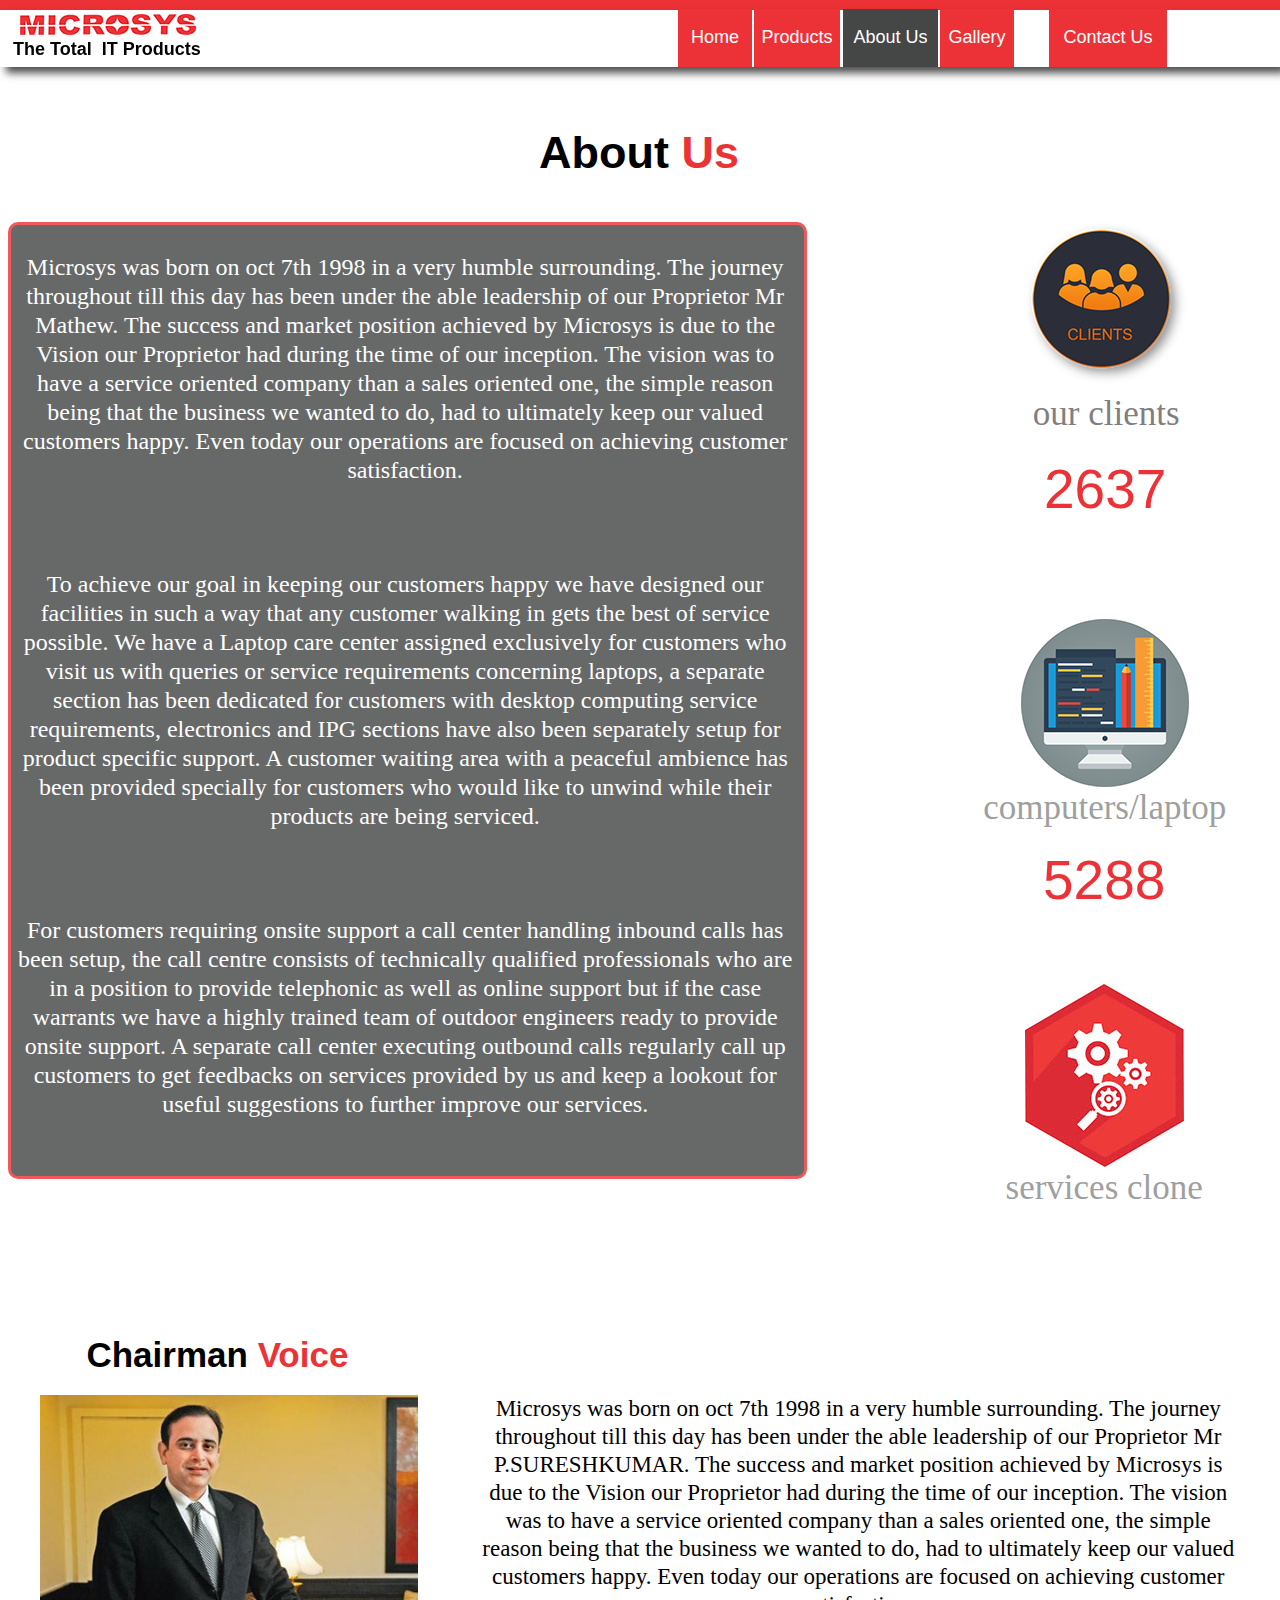
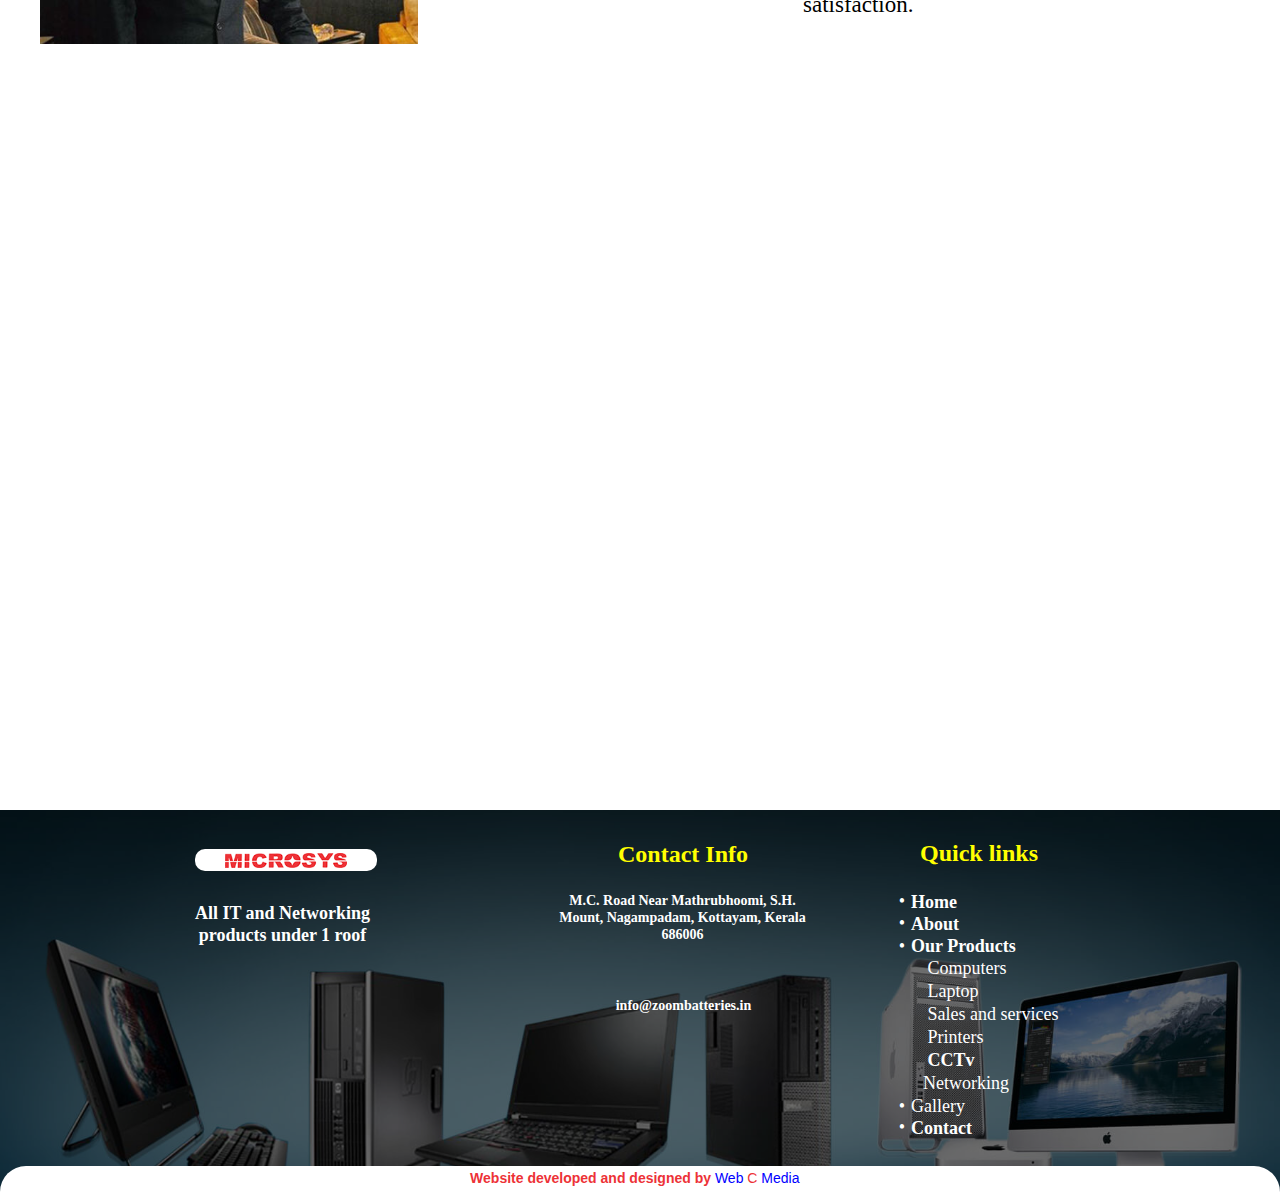
<file: about.html>
<!DOCTYPE html>
<html class="nojs html css_verticalspacer" lang="en-GB">
 <head>

  <meta http-equiv="Content-type" content="text/html;charset=UTF-8"/>
  <meta name="generator" content="2018.1.0.386"/>
  <meta name="viewport" content="width=device-width, initial-scale=1.0"/>
  
  <script type="text/javascript">
   // Update the 'nojs'/'js' class on the html node
document.documentElement.className = document.documentElement.className.replace(/\bnojs\b/g, 'js');

// Check that all required assets are uploaded and up-to-date
if(typeof Muse == "undefined") window.Muse = {}; window.Muse.assets = {"required":["museutils.js", "museconfig.js", "jquery.musepolyfill.bgsize.js", "jquery.watch.js", "webpro.js", "musewpslideshow.js", "jquery.museoverlay.js", "touchswipe.js", "require.js", "about.css"], "outOfDate":[]};
</script>
  
  <title>About | microsys thrissur</title>
  <!-- CSS -->
  <link rel="stylesheet" type="text/css" href="css/site_global.css?crc=3968251724"/>
  <link rel="stylesheet" type="text/css" href="css/master_a-master.css?crc=14211079"/>
  <link rel="stylesheet" type="text/css" href="css/about.css?crc=4094344596" id="pagesheet"/>
  <!-- Other scripts -->
  <script type="text/javascript">
   var __adobewebfontsappname__ = "muse";
</script>
  <!-- JS includes -->
  <script src="https://webfonts.creativecloud.com/crete-round:n4:default;ubuntu:n7:default.js" type="text/javascript"></script>
    <!--HTML Widget code-->
  
	<script>(function(w,d,s,l,i){w[l]=w[l]||[];w[l].push({'gtm.start':
	new Date().getTime(),event:'gtm.js'});var f=d.getElementsByTagName(s)[0],
	j=d.createElement(s),dl=l!='dataLayer'?'&l='+l:'';j.async=true;j.src=
	'https://www.googletagmanager.com/gtm.js?id='+i+dl;f.parentNode.insertBefore(j,f);
	})(window,document,'script','dataLayer','GTM-NQWFQPR');</script>
	

				<style>.js body{visibility:visible!important;}</style>
			
  <!-- Global Canonical -->
  <link rel="canonical" href="http://microsystsr.com/about.html"/><meta property="og:url" content="http://microsystsr.com/about.html"/><script type="application/ld+json">{"@context": "http://schema.org","@type": "WebPage","url": "http://microsystsr.com/about.html",
    "name": "About | microsys thrissur",
    "image": "http://microsystsr.com/assets/microsys.png",
    "description": "Microsys computer Thrissur is the best networking and whole sale retail services of computers in thrissur kerala Whole sale computer, laptop, periferals, Available all kinds of computer Accessories
Cables,Toners, Networking products ."
  }
  </script>
  <!-- Facebook -->
  <meta property="og:image" content="http://microsystsr.com/assets/microsys.png" />
   
  <meta property="og:description" content="Microsys computer Thrissur is the best networking and whole sale retail services of computers in thrissur kerala Whole sale computer, laptop, periferals, Available all kinds of computer Accessories
Cables,Toners, Networking products ." />
  <meta property="og:type" content="website"/>
  <meta property="og:title" content="About | microsys thrissur"/>
  <meta property="og:locale" content="en_GB" />
  <!-- Generic -->
  <meta name="robots" content="NOINDEX, FOLLOW"/>
  <meta name="description" content="Microsys computer Thrissur is the best networking and whole sale retail services of computers in thrissur kerala Whole sale computer, laptop, periferals, Available all kinds of computer Accessories
Cables,Toners, Networking products ." />
  <!-- Twitter -->
  <meta name="twitter:card" content="summary_large_image"/>
  <meta name="twitter:title" content="About | microsys thrissur" />
  <meta name="twitter:description" content="Microsys computer Thrissur is the best networking and whole sale retail services of computers in thrissur kerala Whole sale computer, laptop, periferals, Available all kinds of computer Accessories
Cables,Toners, Networking products ." />
  <meta name="twitter:image" content="http://microsystsr.com/assets/microsys.png">
  <!-- Fancy -->
  <meta property="fancy:name" content="About | microsys thrissur"/>
  <meta property="fancy:images" content="http://microsystsr.com/assets/microsys.png"/>
  <meta property="fancy:description" content="Microsys computer Thrissur is the best networking and whole sale retail services of computers in thrissur kerala Whole sale computer, laptop, periferals, Available all kinds of computer Accessories
Cables,Toners, Networking products ."/>
  <meta property="fancy:category" content="Gadgets">
  <style>#u9588 {z-index:-1}</style>
  
<style>

</style>

<style>html,body{overflow-x:hidden!important;position:relative;}body{overflow-y:hidden!important;}.d1{-webkit-animation-delay:.2s!important;animation-delay:.2s!important;-webkit-transition-delay:.2s!important;transition-delay:.2s!important}.d2{-webkit-animation-delay:.3s!important;animation-delay:.3s!important;-webkit-transition-delay:.3s!important;transition-delay:.3s!important}.d3{-webkit-animation-delay:.4s!important;animation-delay:.4s!important;-webkit-transition-delay:.4s!important;transition-delay:.4s!important}.d4{-webkit-animation-delay:.6s!important;animation-delay:.6s!important;-webkit-transition-delay:.6s!important;transition-delay:.6s!important}.d5{-webkit-animation-delay:.8s!important;animation-delay:.8s!important;-webkit-transition-delay:.8s!important;transition-delay:.8s!important}.d6{-webkit-animation-delay:1s!important;animation-delay:1s!important;-webkit-transition-delay:1s!important;transition-delay:1s!important}.d7{-webkit-animation-delay:1.2s!important;animation-delay:1.4s!important;-webkit-transition-delay:1.4s!important;transition-delay:1.4s!important}.d8{-webkit-animation-delay:1.6s!important;animation-delay:1.8s!important;-webkit-transition-delay:1.8s!important;transition-delay:1.8s!important}.d9{-webkit-animation-delay:2s!important;animation-delay:2s!important;-webkit-transition-delay:2s!important;transition-delay:2s!important}.d10{-webkit-animation-delay:3s!important;animation-delay:3s!important;-webkit-transition-delay:3s!important;transition-delay:3s!important}.s1{-webkit-animation-duration:.6s!important;animation-duration:.6s!important}.s2{-webkit-animation-duration:.8s!important;animation-duration:.8s!important}.s3{-webkit-animation-duration:.9s!important;animation-duration:.9!important}.s4{-webkit-animation-duration:1.2s!important;animation-duration:1.2s!important}.s5{-webkit-animation-duration:1.5s!important;animation-duration:1s!important}.s6{-webkit-animation-duration:2s!important;animation-duration:2s!important}.s7{-webkit-animation-duration:4s!important;animation-duration:4s!important}.s8{-webkit-animation-duration:6s!important;animation-duration:6s!important}.s9{-webkit-animation-duration:8s!important;animation-duration:8s!important}.s10{-webkit-animation-duration:10s!important;animation-duration:10s!important}.hideAnimation{opacity:0}.showAnimation{opacity:1}

.animate{-webkit-transform:translateZ(0);-webkit-animation-duration:1s;animation-duration:1s;-webkit-font-smoothing:antialiased}

.animate.infinite{-webkit-animation-iteration-count:infinite;animation-iteration-count:infinite}

@-webkit-keyframes hang{0%{-webkit-transform:perspective(400px) rotateX(40deg);opacity:0}25%{-webkit-transform:perspective(400px) rotateX(-15deg);opacity:1}50%{-webkit-transform:perspective(400px) rotateX(10deg)}75%{-webkit-transform:perspective(400px) rotateX(-5deg)}100%{-webkit-transform:perspective(400px) rotateX(0deg)}}@keyframes hang{0%{-ms-transform:perspective(400px) rotateX(40deg);transform:perspective(400px) rotateX(40deg);opacity:0}25%{-ms-transform:perspective(400px) rotateX(-15deg);transform:perspective(400px) rotateX(-15deg);opacity:1}50%{-ms-transform:perspective(400px) rotateX(10deg);transform:perspective(400px) rotateX(10deg)}75%{-ms-transform:perspective(400px) rotateX(-5deg);transform:perspective(400px) rotateX(-5deg)}100%{-ms-transform:perspective(400px) rotateX(0deg);transform:perspective(400px) rotateX(0deg)}}.hang{-webkit-animation-name:hang;animation-name:hang;-webkit-transform-origin:center top;-ms-transform-origin:center top;transform-origin:center top}@-webkit-keyframes blow{0%{-webkit-transform:perspective(400px) rotateX(90deg) scaleX(.1);opacity:0}30%{-webkit-transform:perspective(400px) rotateX(-6deg);opacity:1}60%{-webkit-transform:perspective(400px) rotateX(3deg) scaleX(1)}100%{-webkit-transform:perspective(400px) rotateX(0deg) skewX(0deg)}}@keyframes blow{0%{-ms-transform:perspective(400px) rotateX(90deg) scaleX(.1);transform:perspective(400px) rotateX(90deg) scaleX(.1);opacity:0}30%{-ms-transform:perspective(400px) rotateX(-6deg);transform:perspective(400px) rotateX(-6deg);opacity:1}60%{-ms-transform:perspective(400px) rotateX(-3deg) scaleX(1);transform:perspective(400px) rotateX(-3deg) scaleX(1)}100%{-ms-transform:perspective(400px) rotateX(0deg);transform:perspective(400px) rotateX(0deg)}}.blow{-webkit-animation-name:blow;animation-name:blow;-webkit-transform-origin:center bottom;-ms-transform-origin:center bottom;transform-origin:center bottom}@-webkit-keyframes flip{0%{-webkit-transform:perspective(400px) rotateY(90deg);opacity:0}50%{-webkit-transform:perspective(400px) rotateY(-15deg)}75%{-webkit-transform:perspective(400px) rotateY(10deg)}100%{-webkit-transform:perspective(400px) rotateY(0deg);opacity:1}}@keyframes flip{0%{-ms-transform:perspective(400px) rotateY(90deg);transform:perspective(400px) rotateY(90deg);opacity:0}50%{-ms-transform:perspective(400px) rotateY(-15deg);transform:perspective(400px) rotateY(-10deg)}75%{-ms-transform:perspective(400px) rotateY(10deg);transform:perspective(400px) rotateY(10deg)}100%{-ms-transform:perspective(400px) rotateY(0deg);transform:perspective(400px) rotateY(0deg);opacity:1}}.flip{-webkit-animation-name:flip;animation-name:flip;-webkit-transform-origin:center center;-ms-transform-origin:center center;transform-origin:center center}@-webkit-keyframes magnet{0%{opacity:0;-webkit-transform-origin:50% 50%;-webkit-transform:scale(0,0)}90%{opacity:1;-webkit-transform-origin:50% 50%;-webkit-transform:scale(0.9,.9)}100%{opacity:1;-webkit-transform-origin:50% 50%;-webkit-transform:scale(1,1)}}@keyframes magnet{0%{opacity:0;transform-origin:50% 50%;transform:scale(0,0)}90%{opacity:1;transform-origin:50% 50%;transform:scale(0.9,.9)}100%{opacity:1;transform-origin:50% 50%;transform:scale(1,1)}}.magnet{-webkit-animation-name:magnet;animation-name:magnet}@-webkit-keyframes blur{0%{opacity:0;-webkit-transform-origin:50% 50%;-webkit-transform:scale(2,2);-webkit-filter:blur(2px)}100%{opacity:1;-webkit-transform-origin:50% 50%;-webkit-transform:scale(1,1);-webkit-filter:blur(0px)}}@keyframes blur{0%{opacity:0;transform-origin:50% 50%;transform:scale(2,2);filter:blur(2px)}100%{opacity:1;transform-origin:50% 50%;transform:scale(1,1);filter:blur(0px)}}.blur{-webkit-animation-name:blur;animation-name:blur}@-webkit-keyframes drop{0%{-webkit-transform:translateY(-2000px)}40%,60%,80%{-webkit-transform:translateY(0)}50%{-webkit-transform:translateY(-30px)}70%{-webkit-transform:translateY(-6px)}}@keyframes drop{0%{-ms-transform:translateY(-2000px);transform:translateY(-2000px)}40%,60%,80%{-ms-transform:translateY(0);transform:translateY(0)}50%{-ms-transform:translateY(-30px);transform:translateY(-30px)}70%{-ms-transform:translateY(-6px);transform:translateY(-6px)}}.drop{-webkit-animation-name:drop;animation-name:drop;-webkit-transform-origin:center bottom;-ms-transform-origin:center bottom;transform-origin:center bottom}@-webkit-keyframes flash{0%,100%,50%{opacity:1}25%,75%{opacity:0}}@keyframes flash{0%,100%,50%{opacity:1}25%,75%{opacity:0}}.flash{-webkit-animation-name:flash;animation-name:flash}@-webkit-keyframes pulse{0%{-webkit-transform:scale(1);transform:scale(1)}50%{-webkit-transform:scale(1.1);transform:scale(1.1)}100%{-webkit-transform:scale(1);transform:scale(1)}}@keyframes pulse{0%{-webkit-transform:scale(1);-ms-transform:scale(1);transform:scale(1)}50%{-webkit-transform:scale(1.1);-ms-transform:scale(1.1);transform:scale(1.1)}100%{-webkit-transform:scale(1);-ms-transform:scale(1);transform:scale(1)}}.pulse{-webkit-animation-name:pulse;animation-name:pulse;-webkit-transform-origin:center center;-ms-transform-origin:center center;transform-origin:center center}@-webkit-keyframes band{0%{-webkit-transform:scale(1);transform:scale(1);opacity:0}30%{-webkit-transform:scaleX(1.25) scaleY(0.75);transform:scaleX(1.25) scaleY(0.75);opacity:1}40%{-webkit-transform:scaleX(0.75) scaleY(1.25);transform:scaleX(0.75) scaleY(1.25)}60%{-webkit-transform:scaleX(1.15) scaleY(0.85);transform:scaleX(1.15) scaleY(0.85)}100%{-webkit-transform:scale(1);transform:scale(1)}}@keyframes band{0%{-webkit-transform:scale(1);-ms-transform:scale(1);transform:scale(1);opacity:0}30%{-webkit-transform:scaleX(1.25) scaleY(0.75);-ms-transform:scaleX(1.25) scaleY(0.75);transform:scaleX(1.25) scaleY(0.75);opacity:1}40%{-webkit-transform:scaleX(0.75) scaleY(1.25);-ms-transform:scaleX(0.75) scaleY(1.25);transform:scaleX(0.75) scaleY(1.25)}60%{-webkit-transform:scaleX(1.15) scaleY(0.85);-ms-transform:scaleX(1.15) scaleY(0.85);transform:scaleX(1.15) scaleY(0.85)}100%{-webkit-transform:scale(1);-ms-transform:scale(1);transform:scale(1)}}.band{-webkit-animation-name:band;animation-name:band;-webkit-transform-origin:center center;-ms-transform-origin:center center;transform-origin:center center}@-webkit-keyframes alert{0%,100%{-webkit-transform:translateX(0);transform:translateX(0)}10%,30%,50%,70%,90%{-webkit-transform:translateX(-10px);transform:translateX(-10px)}20%,40%,60%,80%{-webkit-transform:translateX(10px);transform:translateX(10px)}}@keyframes alert{0%,100%{-webkit-transform:translateX(0);-ms-transform:translateX(0);transform:translateX(0)}10%,30%,50%,70%,90%{-webkit-transform:translateX(-10px);-ms-transform:translateX(-10px);transform:translateX(-10px)}20%,40%,60%,80%{-webkit-transform:translateX(10px);-ms-transform:translateX(10px);transform:translateX(10px)}}.alert{-webkit-animation-name:alert;animation-name:alert;-webkit-transform-origin:top center;-ms-transform-origin:top center;transform-origin:top center}@-webkit-keyframes swing{20%{-webkit-transform:rotate(15deg);transform:rotate(15deg)}40%{-webkit-transform:rotate(-10deg);transform:rotate(-10deg)}60%{-webkit-transform:rotate(5deg);transform:rotate(5deg)}80%{-webkit-transform:rotate(-5deg);transform:rotate(-5deg)}100%{-webkit-transform:rotate(0deg);transform:rotate(0deg)}}@keyframes swing{20%{-webkit-transform:rotate(15deg);-ms-transform:rotate(15deg);transform:rotate(15deg)}40%{-webkit-transform:rotate(-10deg);-ms-transform:rotate(-10deg);transform:rotate(-10deg)}60%{-webkit-transform:rotate(5deg);-ms-transform:rotate(5deg);transform:rotate(5deg)}80%{-webkit-transform:rotate(-5deg);-ms-transform:rotate(-5deg);transform:rotate(-5deg)}100%{-webkit-transform:rotate(0deg);-ms-transform:rotate(0deg);transform:rotate(0deg)}}.swing{-webkit-transform-origin:center center;-ms-transform-origin:center center;transform-origin:center center;-webkit-animation-name:swing;animation-name:swing;animation-timing-function:cubic-bezier(0,.6,.8,1);-webkit-animation-timing-function:cubic-bezier(0,.6,.8,1)}@-webkit-keyframes tada{0%{-webkit-transform:scale(1);transform:scale(1)}10%,20%{-webkit-transform:scale(0.9) rotate(-3deg);transform:scale(0.9) rotate(-3deg)}30%,50%,70%,90%{-webkit-transform:scale(1.1) rotate(3deg);transform:scale(1.1) rotate(3deg)}40%,60%,80%{-webkit-transform:scale(1.1) rotate(-3deg);transform:scale(1.1) rotate(-3deg)}100%{-webkit-transform:scale(1) rotate(0);transform:scale(1) rotate(0)}}@keyframes tada{0%{-webkit-transform:scale(1);-ms-transform:scale(1);transform:scale(1)}10%,20%{-webkit-transform:scale(0.9) rotate(-3deg);-ms-transform:scale(0.9) rotate(-3deg);transform:scale(0.9) rotate(-3deg)}30%,50%,70%,90%{-webkit-transform:scale(1.1) rotate(3deg);-ms-transform:scale(1.1) rotate(3deg);transform:scale(1.1) rotate(3deg)}40%,60%,80%{-webkit-transform:scale(1.1) rotate(-3deg);-ms-transform:scale(1.1) rotate(-3deg);transform:scale(1.1) rotate(-3deg)}100%{-webkit-transform:scale(1) rotate(0);-ms-transform:scale(1) rotate(0);transform:scale(1) rotate(0)}}.tada{-webkit-animation-name:tada;animation-name:tada;-webkit-transform-origin:center center;-ms-transform-origin:center center;transform-origin:center center}@-webkit-keyframes shake{0%{-webkit-transform:translateX(0%);transform:translateX(0%)}15%{-webkit-transform:translateX(-25%) rotate(-5deg);transform:translateX(-25%) rotate(-5deg)}30%{-webkit-transform:translateX(20%) rotate(3deg);transform:translateX(20%) rotate(3deg)}45%{-webkit-transform:translateX(-15%) rotate(-3deg);transform:translateX(-15%) rotate(-3deg)}60%{-webkit-transform:translateX(10%) rotate(2deg);transform:translateX(10%) rotate(2deg)}75%{-webkit-transform:translateX(-5%) rotate(-1deg);transform:translateX(-5%) rotate(-1deg)}100%{-webkit-transform:translateX(0%);transform:translateX(0%)}}@keyframes shake{0%{-webkit-transform:translateX(0%);-ms-transform:translateX(0%);transform:translateX(0%)}15%{-webkit-transform:translateX(-25%) rotate(-5deg);-ms-transform:translateX(-25%) rotate(-5deg);transform:translateX(-25%) rotate(-5deg)}30%{-webkit-transform:translateX(20%) rotate(3deg);-ms-transform:translateX(20%) rotate(3deg);transform:translateX(20%) rotate(3deg)}45%{-webkit-transform:translateX(-15%) rotate(-3deg);-ms-transform:translateX(-15%) rotate(-3deg);transform:translateX(-15%) rotate(-3deg)}60%{-webkit-transform:translateX(10%) rotate(2deg);-ms-transform:translateX(10%) rotate(2deg);transform:translateX(10%) rotate(2deg)}75%{-webkit-transform:translateX(-5%) rotate(-1deg);-ms-transform:translateX(-5%) rotate(-1deg);transform:translateX(-5%) rotate(-1deg)}100%{-webkit-transform:translateX(0%);-ms-transform:translateX(0%);transform:translateX(0%)}}.shake{-webkit-animation-name:shake;animation-name:shake;-webkit-transform-origin:center center;-ms-transform-origin:center center;transform-origin:center center}@-webkit-keyframes bounce{0%{opacity:0;-webkit-transform:scale(.3);transform:scale(.3)}50%{opacity:1;-webkit-transform:scale(1.05);transform:scale(1.05)}70%{-webkit-transform:scale(.9);transform:scale(.9)}100%{opacity:1;-webkit-transform:scale(1);transform:scale(1)}}@keyframes bounce{0%{opacity:0;-webkit-transform:scale(.3);-ms-transform:scale(.3);transform:scale(.3)}50%{opacity:1;-webkit-transform:scale(1.05);-ms-transform:scale(1.05);transform:scale(1.05)}70%{-webkit-transform:scale(.9);-ms-transform:scale(.9);transform:scale(.9)}100%{opacity:1;-webkit-transform:scale(1);-ms-transform:scale(1);transform:scale(1)}}.bounce{-webkit-animation-name:bounce;animation-name:bounce;-webkit-transform-origin:center center;-ms-transform-origin:center center;transform-origin:center center}@-webkit-keyframes bounceDown{0%{opacity:0;-webkit-transform:translateY(-2000px);transform:translateY(-2000px)}60%{opacity:1;-webkit-transform:translateY(30px);transform:translateY(30px)}80%{-webkit-transform:translateY(-10px);transform:translateY(-10px)}100%{-webkit-transform:translateY(0);transform:translateY(0)}}@keyframes bounceDown{0%{opacity:0;-webkit-transform:translateY(-2000px);-ms-transform:translateY(-2000px);transform:translateY(-2000px)}60%{opacity:1;-webkit-transform:translateY(30px);-ms-transform:translateY(30px);transform:translateY(30px)}80%{-webkit-transform:translateY(-10px);-ms-transform:translateY(-10px);transform:translateY(-10px)}100%{-webkit-transform:translateY(0);-ms-transform:translateY(0);transform:translateY(0)}}.bounceDown{-webkit-animation-name:bounceDown;animation-name:bounceDown}@-webkit-keyframes bounceLeft{0%{opacity:0;-webkit-transform:translateX(-2000px);transform:translateX(-2000px)}60%{opacity:1;-webkit-transform:translateX(30px);transform:translateX(30px)}80%{-webkit-transform:translateX(-10px);transform:translateX(-10px)}100%{-webkit-transform:translateX(0);transform:translateX(0)}}@keyframes bounceLeft{0%{opacity:0;-webkit-transform:translateX(-2000px);-ms-transform:translateX(-2000px);transform:translateX(-2000px)}60%{opacity:1;-webkit-transform:translateX(30px);-ms-transform:translateX(30px);transform:translateX(30px)}80%{-webkit-transform:translateX(-10px);-ms-transform:translateX(-10px);transform:translateX(-10px)}100%{-webkit-transform:translateX(0);-ms-transform:translateX(0);transform:translateX(0)}}.bounceLeft{-webkit-animation-name:bounceLeft;animation-name:bounceLeft}@-webkit-keyframes bounceRight{0%{opacity:0;-webkit-transform:translateX(2000px);transform:translateX(2000px)}60%{opacity:1;-webkit-transform:translateX(-30px);transform:translateX(-30px)}80%{-webkit-transform:translateX(10px);transform:translateX(10px)}100%{-webkit-transform:translateX(0);transform:translateX(0)}}@keyframes bounceRight{0%{opacity:0;-webkit-transform:translateX(2000px);-ms-transform:translateX(2000px);transform:translateX(2000px)}60%{opacity:1;-webkit-transform:translateX(-30px);-ms-transform:translateX(-30px);transform:translateX(-30px)}80%{-webkit-transform:translateX(10px);-ms-transform:translateX(10px);transform:translateX(10px)}100%{-webkit-transform:translateX(0);-ms-transform:translateX(0);transform:translateX(0)}}.bounceRight{-webkit-animation-name:bounceRight;animation-name:bounceRight}@-webkit-keyframes bounceUp{0%{opacity:0;-webkit-transform:translateY(300px);transform:translateY(300px)}60%{opacity:1;-webkit-transform:translateY(-30px);transform:translateY(-30px)}80%{-webkit-transform:translateY(10px);transform:translateY(10px)}100%{-webkit-transform:translateY(0);transform:translateY(0)}}@keyframes bounceUp{0%{opacity:0;-webkit-transform:translateY(2000px);-ms-transform:translateY(2000px);transform:translateY(0px)}60%{opacity:1;-webkit-transform:translateY(-30px);-ms-transform:translateY(-30px);transform:translateY(-30px)}80%{-webkit-transform:translateY(10px);-ms-transform:translateY(10px);transform:translateY(10px)}100%{-webkit-transform:translateY(0);-ms-transform:translateY(0);transform:translateY(0)}}.bounceUp{-webkit-animation-name:bounceUp;animation-name:bounceUp}@-webkit-keyframes fade{0%{opacity:0}100%{opacity:1}}@keyframes fade{0%{opacity:0}100%{opacity:1}}.fade{-webkit-animation-name:fade;animation-name:fade}@-webkit-keyframes fadeDown{0%{opacity:0;-webkit-transform:translateY(-20px);transform:translateY(-20px)}100%{opacity:1;-webkit-transform:translateY(0);transform:translateY(0)}}@keyframes fadeDown{0%{opacity:0;-webkit-transform:translateY(-20px);-ms-transform:translateY(-20px);transform:translateY(-20px)}100%{opacity:1;-webkit-transform:translateY(0);-ms-transform:translateY(0);transform:translateY(0)}}.fadeDown{-webkit-animation-name:fadeDown;animation-name:fadeDown}@-webkit-keyframes fadeLeft{0%{opacity:0;-webkit-transform:translateX(-20px);transform:translateX(-20px)}100%{opacity:1;-webkit-transform:translateX(0);transform:translateX(0)}}@keyframes fadeLeft{0%{opacity:0;-webkit-transform:translateX(-20px);-ms-transform:translateX(-20px);transform:translateX(-20px)}100%{opacity:1;-webkit-transform:translateX(0);-ms-transform:translateX(0);transform:translateX(0)}}.fadeLeft{-webkit-animation-name:fadeLeft;animation-name:fadeLeft}@-webkit-keyframes fadeRight{0%{opacity:0;-webkit-transform:translateX(20px);transform:translateX(20px)}100%{opacity:1;-webkit-transform:translateX(0);transform:translateX(0)}}@keyframes fadeRight{0%{opacity:0;-webkit-transform:translateX(20px);-ms-transform:translateX(20px);transform:translateX(20px)}100%{opacity:1;-webkit-transform:translateX(0);-ms-transform:translateX(0);transform:translateX(0)}}.fadeRight{-webkit-animation-name:fadeRight;animation-name:fadeRight}@-webkit-keyframes fadeUp{0%{opacity:0;-webkit-transform:translateY(20px);transform:translateY(20px)}100%{opacity:1;-webkit-transform:translateY(0);transform:translateY(0)}}@keyframes fadeUp{0%{opacity:0;-webkit-transform:translateY(20px);-ms-transform:translateY(20px);transform:translateY(20px)}100%{opacity:1;-webkit-transform:translateY(0);-ms-transform:translateY(0);transform:translateY(0)}}.fadeUp{-webkit-animation-name:fadeUp;animation-name:fadeUp}@-webkit-keyframes rotate{0%{-webkit-transform:rotate(-360deg);transform:rotate(-360deg)}100%{-webkit-transform:rotate(0);transform:rotate(0)}}@keyframes rotate{0%{-webkit-transform:rotate(-360deg);-ms-transform:rotate(-360deg);transform:rotate(-360deg)}100%{-webkit-transform:rotate(0);-ms-transform:rotate(0);transform:rotate(0)}}.rotate{-webkit-animation-name:rotate;animation-name:rotate;-webkit-animation-timing-function:linear;animation-timing-function:linear;-webkit-transform-origin:center center;-ms-transform-origin:center center;transform-origin:center center}@-webkit-keyframes rotateLeft{0%{-webkit-transform:rotate(360deg);transform:rotate(360deg)}100%{-webkit-transform:rotate(0deg);transform:rotate(0deg)}}@keyframes rotateLeft{0%{-webkit-transform:rotate(360deg);-ms-transform:rotate(360deg);transform:rotate(360deg)}100%{-webkit-transform:rotate(0);-ms-transform:rotate(0);transform:rotate(0)}}.rotateLeft{-webkit-animation-name:rotateLeft;animation-name:rotateLeft;-webkit-transform-origin:center center;-ms-transform-origin:center center;transform-origin:center center;-webkit-animation-timing-function:linear;animation-timing-function:linear}@-webkit-keyframes rotateRight{0%{-webkit-transform:rotate(-360deg);transform:rotate(-360deg)}100%{-webkit-transform:rotate(0);transform:rotate(0)}}@keyframes rotateRight{0%{-webkit-transform:rotate(-360deg);-ms-transform:rotate(-360deg);transform:rotate(-360deg)}100%{-webkit-transform:rotate(0);-ms-transform:rotate(0);transform:rotate(0)}}.rotateRight{-webkit-animation-name:rotateRight;animation-name:rotateRight;-webkit-transform-origin:center center;-ms-transform-origin:center center;transform-origin:center center;-webkit-animation-timing-function:linear;animation-timing-function:linear}@-webkit-keyframes glide{0%{-webkit-transform:translateY(-300px);transform:translateY(-300px)}100%{-webkit-transform:translateY(0);transform:translateY(0)}}@keyframes glide{0%{-webkit-transform:translateY(-300px);-ms-transform:translateY(-300px);transform:translateY(-300px)}100%{-webkit-transform:translateY(0);-ms-transform:translateY(0);transform:translateY(0)}}.glide{-webkit-animation-name:glide;animation-name:glide;-webkit-animation-timing-function:cubic-bezier(.01,.84,.04,.99);animation-timing-function:cubic-bezier(.01,.84,.04,.99);-webkit-transform-origin:center center;-ms-transform-origin:center center;transform-origin:center center}@-webkit-keyframes glideDown{0%{-webkit-transform:translateY(-2000px);transform:translateY(-2000px)}100%{-webkit-transform:translateY(0);transform:translateY(0)}}@keyframes glideDown{0%{-webkit-transform:translateY(-2000px);-ms-transform:translateY(-2000px);transform:translateY(-2000px)}100%{-webkit-transform:translateY(0);-ms-transform:translateY(0);transform:translateY(0)}}.glideDown{-webkit-animation-name:glideDown;animation-name:glideDown;-webkit-animation-timing-function:cubic-bezier(.01,.84,.04,.99);animation-timing-function:cubic-bezier(.01,.84,.04,.99);-webkit-transform-origin:center center;-ms-transform-origin:center center;transform-origin:center center}@-webkit-keyframes glideLeft{0%{-webkit-transform:translateX(-2000px);transform:translateX(-2000px)}100%{-webkit-transform:translateX(0);transform:translateX(0)}}@keyframes glideLeft{0%{-webkit-transform:translateX(-2000px);-ms-transform:translateX(-2000px);transform:translateX(-2000px)}100%{-webkit-transform:translateX(0);-ms-transform:translateX(0);transform:translateX(0)}}.glideLeft{-webkit-animation-name:glideLeft;animation-name:glideLeft;animation-timing-function:cubic-bezier(.01,.84,.04,.99);-webkit-animation-timing-function:cubic-bezier(.01,.84,.04,.99);-webkit-transform-origin:center center;-ms-transform-origin:center center;transform-origin:center center}@-webkit-keyframes glideRight{0%{-webkit-transform:translateX(2000px);transform:translateX(2000px)}100%{-webkit-transform:translateX(0);transform:translateX(0)}}@keyframes glideRight{0%{-webkit-transform:translateX(2000px);-ms-transform:translateX(2000px);transform:translateX(2000px)}100%{-webkit-transform:translateX(0);-ms-transform:translateX(0);transform:translateX(0)}}.glideRight{-webkit-animation-name:glideRight;animation-name:glideRight;-webkit-animation-timing-function:cubic-bezier(.01,.84,.04,.99);animation-timing-function:cubic-bezier(.01,.84,.04,.99);-webkit-transform-origin:center center;-ms-transform-origin:center center;transform-origin:center center}@-webkit-keyframes glideUp{0%{-webkit-transform:translateY(300px);transform:translateY(300px);opacity:0}20%{opacity:1}100%{-webkit-transform:translateY(0);transform:translateY(0)}}@keyframes glideUp{0%{-webkit-transform:translateY(300px);-ms-transform:translateY(300px);transform:translateY(300px);opacity:0}20%{opacity:1}100%{-webkit-transform:translateY(0);-ms-transform:translateY(0);transform:translateY(0)}}.glideUp{-webkit-animation-name:glideUp;animation-name:glideUp;-webkit-animation-timing-function:cubic-bezier(.01,.84,.04,.99);animation-timing-function:cubic-bezier(.01,.84,.04,.99);-webkit-transform-origin:center center;-ms-transform-origin:center center;transform-origin:center center}@-webkit-keyframes space{0%{opacity:0;-webkit-transform-origin:50% 50%;-webkit-transform:scale(.2) translate(0%,0)}100%{opacity:1;-webkit-transform-origin:50% 50%;-webkit-transform:scale(1) translate(0%,0)}}@keyframes space{0%{opacity:0;transform-origin:50% 50%;transform:scale(.2) translate(0%,0)}100%{opacity:1;transform-origin:50% 50%;transform:scale(1) translate(0%,0)}}.space{-webkit-animation-name:space;animation-name:space;animation-timing-function:cubic-bezier(0,.75,.85,1);-webkit-animation-timing-function:cubic-bezier(0,.75,.85,1);-webkit-transform-origin:50% 50%;-ms-transform-origin:50% 50%;transform-origin:50% 50%}@-webkit-keyframes spaceUp{0%{opacity:0;-webkit-transform-origin:50% 0;-webkit-transform:scale(.2) translate(0%,-200%)}100%{opacity:1;-webkit-transform-origin:50% 0;-webkit-transform:scale(1) translate(0%,0)}}@keyframes spaceUp{0%{opacity:0;transform-origin:50% 0;transform:scale(.2) translate(0%,-200%)}100%{opacity:1;transform-origin:50% 0;transform:scale(1) translate(0%,0)}}.spaceUp{-webkit-animation-name:spaceUp;animation-name:spaceUp;animation-timing-function:cubic-bezier(0,.75,.85,1);-webkit-animation-timing-function:cubic-bezier(0,.75,.85,1);-webkit-transform-origin:50% 0;-ms-transform-origin:50% 0;transform-origin:50% 0}@-webkit-keyframes spaceRight{0%{opacity:0;-webkit-transform-origin:100% 50%;-webkit-transform:scale(.2) translate(200%,0)}100%{opacity:1;-webkit-transform-origin:100% 50%;-webkit-transform:scale(1) translate(0%,0)}}@keyframes spaceRight{0%{opacity:0;transform-origin:100% 50%;transform:scale(.2) translate(200%,0)}100%{opacity:1;transform-origin:100% 50%;transform:scale(1) translate(0%,0)}}.spaceRight{-webkit-animation-name:spaceRight;animation-name:spaceRight;animation-timing-function:cubic-bezier(0,.75,.85,1);-webkit-animation-timing-function:cubic-bezier(0,.75,.85,1);-webkit-transform-origin:100% 50%;-ms-transform-origin:100% 50%;transform-origin:100% 50%}@-webkit-keyframes spaceDown{0%{opacity:0;-webkit-transform-origin:50% 100%;-webkit-transform:scale(.2) translate(0%,200%)}100%{opacity:1;-webkit-transform-origin:50% 100%;-webkit-transform:scale(1) translate(0%,0)}}@keyframes spaceDown{0%{opacity:0;transform-origin:50% 100%;transform:scale(.2) translate(0%,200%)}100%{opacity:1;transform-origin:50% 100%;transform:scale(1) translate(0%,0)}}.spaceDown{-webkit-animation-name:spaceDown;animation-name:spaceDown;animation-timing-function:cubic-bezier(0,.75,.85,1);-webkit-animation-timing-function:cubic-bezier(0,.75,.85,1);-webkit-transform-origin:50% 100%;-ms-transform-origin:50% 100%;transform-origin:50% 100%}@-webkit-keyframes spaceLeft{0%{opacity:0;-webkit-transform-origin:0 50%;-webkit-transform:scale(.2) translate(-200%,0)}100%{opacity:1;-webkit-transform-origin:0 50%;-webkit-transform:scale(1) translate(0%,0)}}@keyframes spaceLeft{0%{opacity:0;transform-origin:0 50%;transform:scale(.2) translate(-200%,0)}100%{opacity:1;transform-origin:0 50%;transform:scale(1) translate(0%,0)}}.spaceLeft{-webkit-animation-name:spaceLeft;animation-name:spaceLeft;animation-timing-function:cubic-bezier(0,.75,.85,1);-webkit-animation-timing-function:cubic-bezier(0,.75,.85,1);-webkit-transform-origin:0 50%;-ms-transform-origin:0 50%;transform-origin:0 50%}@-webkit-keyframes bar{0%{-webkit-transform:scale(.2);transform:scale(.2);opacity:0}20%{opacity:1}50%{-webkit-transform:scaleX(1) scaleY(.2);transform:scaleX(1)}100%{-webkit-transform:scaleY(1);transform:scaleY(1)}}@keyframes bar{0%{-ms-transform:scale(.2);transform:scale(.2);opacity:0}20%{opacity:1}50%{-ms-transform:scaleX(1) scaleY(.2);transform:scaleX(1)}100%{-ms-transform:scaleY(1);transform:scaleY(1)}}.bar{-webkit-animation-name:bar;animation-name:bar;-webkit-animation-timing-function:ease-in-out;animation-timing-function:ease-in-out;-webkit-transform-origin:center center;-ms-transform-origin:center center;transform-origin:center center}@-webkit-keyframes barRight{0%{-webkit-transform:scaleX(.1);opacity:0}20%{opacity:1}100%{-webkit-transform:scaleX(1)}}@keyframes barRight{0%{-webkit-transform:scaleX(.1);-ms-transform:scaleX(.1);transform:scaleX(.1);opacity:0}20%{opacity:1}100%{-webkit-transform:scaleX(1);-ms-transform:scaleX(1);transform:scaleX(1)}}.barRight{-webkit-animation-name:barRight;animation-name:barRight;-webkit-animation-timing-function:ease-in-out;animation-timing-function:ease-in-out;-webkit-transform-origin:top left;-ms-transform-origin:top left;transform-origin:top left}@-webkit-keyframes barLeft{0%{-webkit-transform:scaleX(.1);-ms-transform:scaleX(.1);transform:scaleX(.1);opacity:0}20%{opacity:1}100%{-webkit-transform:scaleX(1);-ms-transform:scaleX(1);transform:scaleX(1)}}@keyframes barLeft{0%{-webkit-transform:scaleX(.1);-ms-transform:scaleX(.1);transform:scaleX(.1);opacity:0}20%{opacity:1}100%{-webkit-transform:scaleX(1);-ms-transform:scaleX(1);transform:scaleX(1)}}.barLeft{-webkit-animation-name:barLeft;animation-name:barLeft;-webkit-animation-timing-function:ease-in-out;animation-timing-function:ease-in-out;-webkit-transform-origin:top right;-ms-transform-origin:top right;transform-origin:top right}@-webkit-keyframes barUp{0%{-webkit-transform:scaleY(.1);-ms-transform:scaleY(.1);transform:scaleY(.1);opacity:0}20%{opacity:1}100%{-webkit-transform:scaleY(1);-ms-transform:scaleY(1);transform:scaleY(1)}}@keyframes barUp{0%{-webkit-transform:scaleY(.1);-ms-transform:scaleY(.1);transform:scaleY(.1);opacity:0}20%{opacity:1}100%{-webkit-transform:scaleY(1);-ms-transform:scaleY(1);transform:scaleY(1)}}.barUp{-webkit-animation-name:barUp;animation-name:barUp;-webkit-animation-timing-function:ease-in-out;animation-timing-function:ease-in-out;-webkit-transform-origin:bottom center;-ms-transform-origin:bottom center;transform-origin:bottom center}@-webkit-keyframes barDown{0%{-webkit-transform:scaleY(.1);-ms-transform:scaleY(.1);transform:scaleY(.1);opacity:0}20%{opacity:1}100%{-webkit-transform:scaleY(1);-ms-transform:scaleY(1);transform:scaleY(1)}}@keyframes barDown{0%{-webkit-transform:scaleY(.1);-ms-transform:scaleY(.1);transform:scaleY(.1);opacity:0}20%{opacity:1}100%{-webkit-transform:scaleY(1);-ms-transform:scaleY(1);transform:scaleY(1)}}.barDown{-webkit-animation-name:barDown;animation-name:barDown;-webkit-animation-timing-function:ease-in-out;animation-timing-function:ease-in-out;-webkit-transform-origin:top center;-ms-transform-origin:top center;transform-origin:top center}</style>
                <style>
				body{overflow-x:hidden !important;}
				html{overflow-x:hidden !important;}
				</style>
            
 </head>
 <body>

  <div class="clearfix borderbox" id="page"><!-- group -->
   <div class="clearfix grpelem" id="pu10064"><!-- column -->
    <div class="colelem" id="u10064"><!-- custom html -->
     <script type='text/javascript' data-cfasync='false'>window.purechatApi = { l: [], t: [], on: function () { this.l.push(arguments); } }; (function () { var done = false; var script = document.createElement('script'); script.async = true; script.type = 'text/javascript'; script.src = 'https://app.purechat.com/VisitorWidget/WidgetScript'; document.getElementsByTagName('HEAD').item(0).appendChild(script); script.onreadystatechange = script.onload = function (e) { if (!done && (!this.readyState || this.readyState == 'loaded' || this.readyState == 'complete')) { var w = new PCWidget({c: '60f5d355-30c9-4ff3-9803-0f9d8ac528e4', f: true }); done = true; } }; })();</script>
    </div>
    <div class="size_fixed colelem" id="u12718" data-sizePolicy="fixed" data-pintopage="page_fixedLeft"><!-- custom html -->
     

    </div>
   </div>
   <div class="clearfix grpelem" id="pu9588"><!-- group -->
    <div class="size_fixed" id="u9588" data-sizePolicy="fixed" data-pintopage="topcenter"><!-- custom html -->
     

    </div>
    <div id="u583-wrapper">
     <div id="u583"><!-- simple frame --></div>
    </div>
    <div id="u584"><!-- simple frame --></div>
   </div>
   <div class="clearfix grpelem" id="pu10375-3"><!-- column -->
    <div class="clearfix colelem" id="u10375-3"><!-- content -->
     <p>&nbsp;</p>
    </div>
    <div class="clearfix colelem" id="u2945-5" data-sizePolicy="fluidWidth" data-pintopage="page_fixedCenter"><!-- content -->
     <p><span id="u2945">About </span><span id="u2945-2">Us</span></p>
    </div>
    <div class="clearfix colelem" id="pu2844-11"><!-- group -->
     <div class="clearfix grpelem" id="u2844-11" data-sizePolicy="fluidWidth" data-pintopage="page_fixedLeft"><!-- content -->
      <p id="u2844-2">Microsys was born on oct 7th 1998 in a very humble surrounding. The journey throughout till this day has been under the able leadership of our Proprietor Mr Mathew. The success and market position achieved by Microsys is due to the Vision our Proprietor had during the time of our inception. The vision was to have a service oriented company than a sales oriented one, the simple reason being that the business we wanted to do, had to ultimately keep our valued customers happy. Even today our operations are focused on achieving customer satisfaction.</p>
      <p id="u2844-3">&nbsp;</p>
      <p id="u2844-5">To achieve our goal in keeping our customers happy we have designed our facilities in such a way that any customer walking in gets the best of service possible. We have a Laptop care center assigned exclusively for customers who visit us with queries or service requirements concerning laptops, a separate section has been dedicated for customers with desktop computing service requirements, electronics and IPG sections have also been separately setup for product specific support. A customer waiting area with a peaceful ambience has been provided specially for customers who would like to unwind while their products are being serviced.</p>
      <p id="u2844-6">&nbsp;</p>
      <p id="u2844-8">For customers requiring onsite support a call center handling inbound calls has been setup, the call centre consists of technically qualified professionals who are in a position to provide telephonic as well as online support but if the case warrants we have a highly trained team of outdoor engineers ready to provide onsite support. A separate call center executing outbound calls regularly call up customers to get feedbacks on services provided by us and keep a lookout for useful suggestions to further improve our services.</p>
      <p id="u2844-9">&nbsp;</p>
     </div>
     <div class="clearfix grpelem" id="pu2879"><!-- column -->
      <div class="museBGSize colelem" id="u2879" data-sizePolicy="fixed" data-pintopage="page_fixedRight" data-leftAdjustmentDoneBy="pu2879"><!-- simple frame --></div>
      <div class="clearfix colelem" id="u2868-4" data-sizePolicy="fixed" data-pintopage="page_fixedRight" data-leftAdjustmentDoneBy="pu2879"><!-- content -->
       <p>our clients</p>
      </div>
      <div class="clearfix colelem" id="u2867-4" data-sizePolicy="fixed" data-pintopage="page_fixedRight" data-leftAdjustmentDoneBy="pu2879"><!-- content -->
       <p><span title="animate counter">2860</span></p>
      </div>
      <div class="museBGSize colelem" id="u2896" data-sizePolicy="fixed" data-pintopage="page_fixedRight" data-leftAdjustmentDoneBy="pu2879"><!-- simple frame --></div>
      <div class="clearfix colelem" id="u2874-4" data-sizePolicy="fixed" data-pintopage="page_fixedRight" data-leftAdjustmentDoneBy="pu2879"><!-- content -->
       <p>computers/laptop</p>
      </div>
      <div class="clearfix colelem" id="u2873-4" data-sizePolicy="fixed" data-pintopage="page_fixedRight" data-leftAdjustmentDoneBy="pu2879"><!-- content -->
       <p><span title="animate counter">5735</span></p>
      </div>
      <div class="museBGSize colelem" id="u2923" data-sizePolicy="fixed" data-pintopage="page_fixedRight" data-leftAdjustmentDoneBy="pu2879"><!-- simple frame --></div>
      <div class="clearfix colelem" id="u2927-4" data-sizePolicy="fixed" data-pintopage="page_fixedRight" data-leftAdjustmentDoneBy="pu2879"><!-- content -->
       <p>services clone</p>
      </div>
      <div class="clearfix colelem" id="u2926-4" data-sizePolicy="fixed" data-pintopage="page_fixedRight" data-leftAdjustmentDoneBy="pu2879"><!-- content -->
       <p><span title="animate counter">812</span></p>
      </div>
     </div>
    </div>
    <div class="clearfix colelem" id="u2977-5"><!-- content -->
     <p><span id="u2977">Chairman </span><span id="u2977-2">Voice</span></p>
    </div>
    <div class="clearfix colelem" id="pu2974"><!-- group -->
     <div class="museBGSize grpelem" id="u2974"><!-- simple frame -->
      <div class="fluid_height_spacer"></div>
     </div>
     <div class="clearfix grpelem" id="u2988-4"><!-- content -->
      <p>Microsys was born on oct 7th 1998 in a very humble surrounding. The journey throughout till this day has been under the able leadership of our Proprietor Mr P.SURESHKUMAR. The success and market position achieved by Microsys is due to the Vision our Proprietor had during the time of our inception. The vision was to have a service oriented company than a sales oriented one, the simple reason being that the business we wanted to do, had to ultimately keep our valued customers happy. Even today our operations are focused on achieving customer satisfaction.</p>
     </div>
    </div>
    <div class="colelem" id="u9514"><!-- simple frame --></div>
   </div>
   <div class="clearfix grpelem" id="pu10378-4"><!-- group -->
    <div class="clearfix" id="u10378-4"><!-- content -->
     <p>The Total&nbsp; IT Products</p>
    </div>
    <a class="nonblock nontext clip_frame" id="u585" href="index.html"><!-- image --><img class="block" id="u585_img" src="images/microsys.png?crc=145960869" alt="" width="176" height="21"/></a>
    <a class="nonblock nontext clearfix" id="u4720-4" href="index.html"><!-- content --><p id="u4720-2">Home</p></a>
    <a class="nonblock nontext MuseLinkActive clearfix" id="u4723-4" href="about.html"><!-- content --><p id="u4723-2">About Us</p></a>
    <a class="nonblock nontext clearfix" id="u4726-4" href="gallery.html"><!-- content --><p id="u4726-2">Gallery</p></a>
    <a class="nonblock nontext clearfix" id="u4729-4" href="contact-us.html"><!-- content --><p id="u4729-2">Contact Us</p></a>
    <div class="PamphletWidget clearfix allow_click_through" id="pamphletu7438" data-visibility="changed" style="visibility:hidden"><!-- none box -->
     <div class="ThumbGroup clearfix colelem" data-col-pos="1" id="u7459" data-sizePolicy="fluidWidth" data-pintopage="page_fixedRight"><!-- none box -->
      <div class="popup_anchor allow_click_through grpelem" data-col-pos="0" id="u7462popup">
       <div class="Thumb popup_element clearfix" data-col-pos="0" id="u7462" data-sizePolicy="fixed" data-pintopage="page_fixedRight" data-leftAdjustmentDoneBy="u7462popup"><!-- group -->
        <a class="nonblock nontext clearfix grpelem" id="u6755-4" href="index.html" data-sizePolicy="fixed" data-pintopage="page_fixedLeft"><!-- content --><p id="u6755-2">Products</p></a>
       </div>
      </div>
     </div>
     <div class="clearfix" id="pu7439"><!-- group -->
      <div class="popup_anchor allow_click_through grpelem" data-col-pos="0" id="u7439popup">
       <div class="ContainerGroup clearfix" data-col-pos="0" id="u7439" data-sizePolicy="fixed" data-pintopage="page_fixedRight" data-leftAdjustmentDoneBy="u7439popup"><!-- none box -->
        <div class="Container invi clearfix grpelem" data-col-pos="0" id="u7450" data-sizePolicy="fixed" data-pintopage="page_fixedRight"><!-- column -->
         <a class="nonblock nontext transition clearfix colelem" id="u7531-4" href="desktop.html"><!-- content --><p>Computer</p></a>
         <a class="nonblock nontext transition clearfix colelem" id="u7534-4" href="laptop.html"><!-- content --><p>Laptop</p></a>
         <a class="nonblock nontext transition clearfix colelem" id="u7537-4" href="accesories.html"><!-- content --><p>Sales and Services</p></a>
         <a class="nonblock nontext transition clearfix colelem" id="u7543-4" href="accesories.html#printers"><!-- content --><p>Printers</p></a>
         <a class="nonblock nontext transition clearfix colelem" id="u7546-4" href="accesories.html#cctv"><!-- content --><p>CCTv</p></a>
         <a class="nonblock nontext transition clearfix colelem" id="u7549-4" href="accesories.html#networking"><!-- content --><p>Networking</p></a>
        </div>
       </div>
      </div>
     </div>
    </div>
   </div>
   <div class="clearfix grpelem" id="pu10114"><!-- column -->
    <div class="colelem" id="u10114"><!-- custom html -->
     <script type="text/javascript">!function(t,e){t.artibotApi={l:[],t:[],on:function(){this.l.push(arguments)},trigger:function(){this.t.push(arguments)}};var a=!1,i=e.createElement("script");i.async=!0,i.type="text/javascript",i.src="https://app.artibot.ai/loader.js",e.getElementsByTagName("head").item(0).appendChild(i),i.onreadystatechange=i.onload=function(){if(!(a||this.readyState&&"loaded"!=this.readyState&&"complete"!=this.readyState)){new window.ArtiBot({i:"2f6d0f87-36f3-4b2c-a9f4-3933b9c6d694"});a=!0}}}(window,document);</script>
    </div>
    <div class="size_fixed colelem" id="u12719" data-sizePolicy="fixed" data-pintopage="page_fluidx"><!-- custom html -->
     
			
<script src="https://maxcdn.bootstrapcdn.com/bootstrap/3.3.5/js/bootstrap.min.js"></script>
<script src="https://cdnjs.cloudflare.com/ajax/libs/jquery/2.1.3/jquery.min.js"></script>
<script>
var showAlert = true;
$(document).ready(function(){
// this part disables the right click
$('html').on('contextmenu', function(e) {
    
	if (showAlert) {
        alert("Developed by Web C Media");
    }
    showAlert = true;
	
return false;
});

//this part disables dragging of image
$('img').on('dragstart', function(e) {
return false;
});

});
</script>


    </div>
    <a class="nonblock nontext size_fixed colelem" id="u11077" href="http://animate%20glide" data-sizePolicy="fixed" data-pintopage="page_fixedLeft"><!-- custom html --><pageItemHTML>
  <span id="tm_animate">АНИМЭЙТ v.3.7</span>
</pageItemHTML></a>
   </div>
   <div class="verticalspacer" data-offset-top="2786" data-content-above-spacer="2786" data-content-below-spacer="0" data-sizePolicy="fixed" data-pintopage="page_fixedLeft"></div>
   <div class="clearfix grpelem" id="pu10264"><!-- group -->
    <div class="browser_width grpelem" id="u10264-bw">
     <div id="u10264" title="animate bar"><!-- simple frame --></div>
    </div>
    <div class="size_fixed grpelem" id="u7935" data-sizePolicy="fixed" data-pintopage="page_fluidx"><!-- custom html -->
     
                <div></div>
            
    </div>
    <div class="PamphletWidget clearfix allow_click_through grpelem" id="pamphletu10176" data-visibility="changed" style="visibility:hidden"><!-- none box -->
     <div class="ThumbGroup clearfix grpelem" data-col-pos="0" id="u10177"><!-- none box -->
      <div class="popup_anchor allow_click_through grpelem" data-col-pos="0" id="u10180popup">
       <div class="Thumb popup_element" data-col-pos="0" id="u10180"><!-- simple frame --></div>
      </div>
     </div>
     <div class="popup_anchor allow_click_through grpelem" data-col-pos="1" id="u10187popup">
      <div class="ContainerGroup clearfix" data-col-pos="1" id="u10187"><!-- stack box -->
       <div class="Container clearfix grpelem" data-col-pos="0" id="u10190"><!-- group -->
        <div class="clearfix grpelem" id="pu10297"><!-- column -->
         <a class="nonblock nontext clip_frame colelem" id="u10297" href="index.html" data-sizePolicy="fixed" data-pintopage="page_fixedCenter"><!-- image --><img class="block" id="u10297_img" src="images/microsys.png?crc=145960869" alt="" width="122" height="15"/></a>
         <div class="clearfix colelem" id="u10304-4" data-sizePolicy="fixed" data-pintopage="page_fixedCenter"><!-- content -->
          <p>All IT and Networking products under 1 roof</p>
         </div>
         <div class="clearfix colelem" id="u10290"><!-- group -->
          <div class="clearfix grpelem" id="u10291-9"><!-- content -->
           <h1><span id="u10291">Website developed and designed by</span><span id="u10291-2"> </span><a class="nonblock" href="http://webcmedia.com" target="_blank">Web <span id="u10291-4">C</span> Media</a></h1>
          </div>
         </div>
        </div>
        <div class="clearfix grpelem" id="pu10229"><!-- group -->
         <div class="grpelem" id="u10229"><!-- simple frame --></div>
         <div class="clearfix grpelem" id="u10262-4" data-sizePolicy="fixed" data-pintopage="page_fixedCenter"><!-- content -->
          <p>Contact Info</p>
         </div>
         <div class="clearfix grpelem" id="u10260-4" data-sizePolicy="fixed" data-pintopage="page_fixedCenter"><!-- content -->
          <p>Quick links</p>
         </div>
         <div class="clearfix grpelem" id="u10259-4" data-sizePolicy="fixed" data-pintopage="page_fixedCenter"><!-- content -->
          <p>M.C. Road Near Mathrubhoomi, S.H. Mount, Nagampadam, Kottayam, Kerala 686006</p>
         </div>
         <div class="clearfix grpelem" id="u10263-4" data-sizePolicy="fixed" data-pintopage="page_fixedCenter"><!-- content -->
          <p>info@zoombatteries.in</p>
         </div>
         <div class="clearfix grpelem" id="u10261-42" data-sizePolicy="fixed" data-pintopage="page_fixedCenter"><!-- content -->
          <ul class="list0 nls-None" id="u10261-12">
           <li id="u10261-3"><a class="nonblock" href="index.html"><span id="u10261">Home</span></a></li>
           <li id="u10261-6"><a class="nonblock" href="about.html"><span id="u10261-4">About</span></a></li>
           <li id="u10261-11"><span>Our </span>Products</li>
          </ul>
          <p id="u10261-15"><a class="nonblock" href="desktop.html"><span id="u10261-13">&nbsp;Computers</span></a></p>
          <p id="u10261-19"><span id="u10261-16">&nbsp;</span><a class="nonblock" href="laptop.html"><span id="u10261-17">Laptop</span></a></p>
          <p id="u10261-23"><span id="u10261-20">&nbsp;</span><a class="nonblock" href="accesories.html"><span id="u10261-21">Sales and services</span></a></p>
          <p id="u10261-26"><a class="nonblock" href="accesories.html#printers"><span id="u10261-24">&nbsp;Printers</span></a></p>
          <p id="u10261-30">&nbsp;<a class="nonblock" href="accesories.html#cctv"><span id="u10261-28">CCTv</span></a></p>
          <p id="u10261-33"><a class="nonblock" href="accesories.html#networking"><span id="u10261-31">Networking</span></a></p>
          <ul class="list0 nls-None" id="u10261-40">
           <li id="u10261-36"><a class="nonblock" href="gallery.html"><span id="u10261-34">Gallery</span></a></li>
           <li id="u10261-39"><a class="nonblock" href="contact-us.html"><span id="u10261-37">Contact</span></a></li>
          </ul>
         </div>
        </div>
       </div>
      </div>
     </div>
    </div>
   </div>
  </div>
  <!-- JS includes -->
  <script type="text/javascript">
   if (document.location.protocol != 'https:') document.write('\x3Cscript src="http://musecdn.businesscatalyst.com/scripts/4.0/jquery-1.8.3.min.js" type="text/javascript">\x3C/script>');
</script>
  <script type="text/javascript">
   window.jQuery || document.write('\x3Cscript src="scripts/jquery-1.8.3.min.js?crc=209076791" type="text/javascript">\x3C/script>');
</script>
  <!-- Other scripts -->
  <script type="text/javascript">
   // Decide whether to suppress missing file error or not based on preference setting
var suppressMissingFileError = false
</script>
  <script type="text/javascript">
   window.Muse.assets.check=function(c){if(!window.Muse.assets.checked){window.Muse.assets.checked=!0;var b={},d=function(a,b){if(window.getComputedStyle){var c=window.getComputedStyle(a,null);return c&&c.getPropertyValue(b)||c&&c[b]||""}if(document.documentElement.currentStyle)return(c=a.currentStyle)&&c[b]||a.style&&a.style[b]||"";return""},a=function(a){if(a.match(/^rgb/))return a=a.replace(/\s+/g,"").match(/([\d\,]+)/gi)[0].split(","),(parseInt(a[0])<<16)+(parseInt(a[1])<<8)+parseInt(a[2]);if(a.match(/^\#/))return parseInt(a.substr(1),
16);return 0},f=function(f){for(var g=document.getElementsByTagName("link"),j=0;j<g.length;j++)if("text/css"==g[j].type){var l=(g[j].href||"").match(/\/?css\/([\w\-]+\.css)\?crc=(\d+)/);if(!l||!l[1]||!l[2])break;b[l[1]]=l[2]}g=document.createElement("div");g.className="version";g.style.cssText="display:none; width:1px; height:1px;";document.getElementsByTagName("body")[0].appendChild(g);for(j=0;j<Muse.assets.required.length;){var l=Muse.assets.required[j],k=l.match(/([\w\-\.]+)\.(\w+)$/),i=k&&k[1]?
k[1]:null,k=k&&k[2]?k[2]:null;switch(k.toLowerCase()){case "css":i=i.replace(/\W/gi,"_").replace(/^([^a-z])/gi,"_$1");g.className+=" "+i;i=a(d(g,"color"));k=a(d(g,"backgroundColor"));i!=0||k!=0?(Muse.assets.required.splice(j,1),"undefined"!=typeof b[l]&&(i!=b[l]>>>24||k!=(b[l]&16777215))&&Muse.assets.outOfDate.push(l)):j++;g.className="version";break;case "js":j++;break;default:throw Error("Unsupported file type: "+k);}}c?c().jquery!="1.8.3"&&Muse.assets.outOfDate.push("jquery-1.8.3.min.js"):Muse.assets.required.push("jquery-1.8.3.min.js");
g.parentNode.removeChild(g);if(Muse.assets.outOfDate.length||Muse.assets.required.length)g="Some files on the server may be missing or incorrect. Clear browser cache and try again. If the problem persists please contact website author.",f&&Muse.assets.outOfDate.length&&(g+="\nOut of date: "+Muse.assets.outOfDate.join(",")),f&&Muse.assets.required.length&&(g+="\nMissing: "+Muse.assets.required.join(",")),suppressMissingFileError?(g+="\nUse SuppressMissingFileError key in AppPrefs.xml to show missing file error pop up.",console.log(g)):alert(g)};location&&location.search&&location.search.match&&location.search.match(/muse_debug/gi)?
setTimeout(function(){f(!0)},5E3):f()}};
var muse_init=function(){require.config({baseUrl:""});require(["jquery","museutils","whatinput","jquery.musepolyfill.bgsize","jquery.watch","webpro","musewpslideshow","jquery.museoverlay","touchswipe"],function(c){var $ = c;$(document).ready(function(){try{
window.Muse.assets.check($);/* body */
Muse.Utils.transformMarkupToFixBrowserProblemsPreInit();/* body */
Muse.Utils.prepHyperlinks(true);/* body */
Muse.Utils.resizeHeight('.popup_anchor.allow_click_through');/* resize height */
Muse.Utils.resizeHeight('.browser_width');/* resize height */
Muse.Utils.requestAnimationFrame(function() { $('body').addClass('initialized'); });/* mark body as initialized */
Muse.Utils.makeButtonsVisibleAfterSettingMinWidth();/* body */
Muse.Utils.initWidget('#pamphletu7438', ['#bp_infinity'], function(elem) { return new WebPro.Widget.ContentSlideShow(elem, {contentLayout_runtime:'loose',event:'mouseover',deactivationEvent:'mouseout_both',autoPlay:false,displayInterval:3000,transitionStyle:'fading',transitionDuration:500,hideAllContentsFirst:true,triggersOnTop:true,shuffle:false,enableSwipe:true,resumeAutoplay:true,resumeAutoplayInterval:3000,playOnce:false,autoActivate_runtime:false,isResponsive:true}); });/* #pamphletu7438 */
Muse.Utils.initWidget('#pamphletu10176', ['#bp_infinity'], function(elem) { return new WebPro.Widget.ContentSlideShow(elem, {contentLayout_runtime:'stack',event:'click',deactivationEvent:'',autoPlay:false,displayInterval:3000,transitionStyle:'fading',transitionDuration:500,hideAllContentsFirst:false,triggersOnTop:false,shuffle:false,enableSwipe:true,resumeAutoplay:true,resumeAutoplayInterval:3000,playOnce:false,autoActivate_runtime:false,isResponsive:true}); });/* #pamphletu10176 */
Muse.Utils.fullPage('#page');/* 100% height page */
Muse.Utils.showWidgetsWhenReady();/* body */
Muse.Utils.transformMarkupToFixBrowserProblems();/* body */
}catch(b){if(b&&"function"==typeof b.notify?b.notify():Muse.Assert.fail("Error calling selector function: "+b),false)throw b;}})})};

</script>
  <!-- RequireJS script -->
  <script src="scripts/require.js?crc=7928878" type="text/javascript" async data-main="scripts/museconfig.js?crc=4286661555" onload="if (requirejs) requirejs.onError = function(requireType, requireModule) { if (requireType && requireType.toString && requireType.toString().indexOf && 0 <= requireType.toString().indexOf('#scripterror')) window.Muse.assets.check(); }" onerror="window.Muse.assets.check();"></script>
  
  <!--HTML Widget code-->
  
	<noscript><iframe src="https://www.googletagmanager.com/ns.html?id=GTM-NQWFQPR"
height="0" width="0" style="display:none;visibility:hidden"></iframe></noscript>
	 

<script type="text/javascript">

(function(){var t=[].indexOf||function(t){for(var e=0,n=this.length;e<n;e++){if(e in this&&this[e]===t)return e}return-1},e=[].slice;(function(t,e){if(typeof define==="function"&&define.amd){return define("waypoints",["jquery"],function(n){return e(n,t)})}else{return e(t.jQuery,t)}})(window,function(n,r){var i,o,l,s,f,u,c,a,h,d,p,y,v,w,g,m;i=n(r);a=t.call(r,"ontouchstart")>=0;s={horizontal:{},vertical:{}};f=1;c={};u="waypoints-context-id";p="resize.waypoints";y="scroll.waypoints";v=1;w="waypoints-waypoint-ids";g="waypoint";m="waypoints";o=function(){function t(t){var e=this;this.$element=t;this.element=t[0];this.didResize=false;this.didScroll=false;this.id="context"+f++;this.oldScroll={x:t.scrollLeft(),y:t.scrollTop()};this.waypoints={horizontal:{},vertical:{}};this.element[u]=this.id;c[this.id]=this;t.bind(y,function(){var t;if(!(e.didScroll||a)){e.didScroll=true;t=function(){e.doScroll();return e.didScroll=false};return r.setTimeout(t,n[m].settings.scrollThrottle)}});t.bind(p,function(){var t;if(!e.didResize){e.didResize=true;t=function(){n[m]("refresh");return e.didResize=false};return r.setTimeout(t,n[m].settings.resizeThrottle)}})}t.prototype.doScroll=function(){var t,e=this;t={horizontal:{newScroll:this.$element.scrollLeft(),oldScroll:this.oldScroll.x,forward:"right",backward:"left"},vertical:{newScroll:this.$element.scrollTop(),oldScroll:this.oldScroll.y,forward:"down",backward:"up"}};if(a&&(!t.vertical.oldScroll||!t.vertical.newScroll)){n[m]("refresh")}n.each(t,function(t,r){var i,o,l;l=[];o=r.newScroll>r.oldScroll;i=o?r.forward:r.backward;n.each(e.waypoints[t],function(t,e){var n,i;if(r.oldScroll<(n=e.offset)&&n<=r.newScroll){return l.push(e)}else if(r.newScroll<(i=e.offset)&&i<=r.oldScroll){return l.push(e)}});l.sort(function(t,e){return t.offset-e.offset});if(!o){l.reverse()}return n.each(l,function(t,e){if(e.options.continuous||t===l.length-1){return e.trigger([i])}})});return this.oldScroll={x:t.horizontal.newScroll,y:t.vertical.newScroll}};t.prototype.refresh=function(){var t,e,r,i=this;r=n.isWindow(this.element);e=this.$element.offset();this.doScroll();t={horizontal:{contextOffset:r?0:e.left,contextScroll:r?0:this.oldScroll.x,contextDimension:this.$element.width(),oldScroll:this.oldScroll.x,forward:"right",backward:"left",offsetProp:"left"},vertical:{contextOffset:r?0:e.top,contextScroll:r?0:this.oldScroll.y,contextDimension:r?n[m]("viewportHeight"):this.$element.height(),oldScroll:this.oldScroll.y,forward:"down",backward:"up",offsetProp:"top"}};return n.each(t,function(t,e){return n.each(i.waypoints[t],function(t,r){var i,o,l,s,f;i=r.options.offset;l=r.offset;o=n.isWindow(r.element)?0:r.$element.offset()[e.offsetProp];if(n.isFunction(i)){i=i.apply(r.element)}else if(typeof i==="string"){i=parseFloat(i);if(r.options.offset.indexOf("%")>-1){i=Math.ceil(e.contextDimension*i/100)}}r.offset=o-e.contextOffset+e.contextScroll-i;if(r.options.onlyOnScroll&&l!=null||!r.enabled){return}if(l!==null&&l<(s=e.oldScroll)&&s<=r.offset){return r.trigger([e.backward])}else if(l!==null&&l>(f=e.oldScroll)&&f>=r.offset){return r.trigger([e.forward])}else if(l===null&&e.oldScroll>=r.offset){return r.trigger([e.forward])}})})};t.prototype.checkEmpty=function(){if(n.isEmptyObject(this.waypoints.horizontal)&&n.isEmptyObject(this.waypoints.vertical)){this.$element.unbind([p,y].join(" "));return delete c[this.id]}};return t}();l=function(){function t(t,e,r){var i,o;if(r.offset==="bottom-in-view"){r.offset=function(){var t;t=n[m]("viewportHeight");if(!n.isWindow(e.element)){t=e.$element.height()}return t-n(this).outerHeight()}}this.$element=t;this.element=t[0];this.axis=r.horizontal?"horizontal":"vertical";this.callback=r.handler;this.context=e;this.enabled=r.enabled;this.id="waypoints"+v++;this.offset=null;this.options=r;e.waypoints[this.axis][this.id]=this;s[this.axis][this.id]=this;i=(o=this.element[w])!=null?o:[];i.push(this.id);this.element[w]=i}t.prototype.trigger=function(t){if(!this.enabled){return}if(this.callback!=null){this.callback.apply(this.element,t)}if(this.options.triggerOnce){return this.destroy()}};t.prototype.disable=function(){return this.enabled=false};t.prototype.enable=function(){this.context.refresh();return this.enabled=true};t.prototype.destroy=function(){delete s[this.axis][this.id];delete this.context.waypoints[this.axis][this.id];return this.context.checkEmpty()};t.getWaypointsByElement=function(t){var e,r;r=t[w];if(!r){return[]}e=n.extend({},s.horizontal,s.vertical);return n.map(r,function(t){return e[t]})};return t}();d={init:function(t,e){var r;e=n.extend({},n.fn[g].defaults,e);if((r=e.handler)==null){e.handler=t}this.each(function(){var t,r,i,s;t=n(this);i=(s=e.context)!=null?s:n.fn[g].defaults.context;if(!n.isWindow(i)){i=t.closest(i)}i=n(i);r=c[i[0][u]];if(!r){r=new o(i)}return new l(t,r,e)});n[m]("refresh");return this},disable:function(){return d._invoke.call(this,"disable")},enable:function(){return d._invoke.call(this,"enable")},destroy:function(){return d._invoke.call(this,"destroy")},prev:function(t,e){return d._traverse.call(this,t,e,function(t,e,n){if(e>0){return t.push(n[e-1])}})},next:function(t,e){return d._traverse.call(this,t,e,function(t,e,n){if(e<n.length-1){return t.push(n[e+1])}})},_traverse:function(t,e,i){var o,l;if(t==null){t="vertical"}if(e==null){e=r}l=h.aggregate(e);o=[];this.each(function(){var e;e=n.inArray(this,l[t]);return i(o,e,l[t])});return this.pushStack(o)},_invoke:function(t){this.each(function(){var e;e=l.getWaypointsByElement(this);return n.each(e,function(e,n){n[t]();return true})});return this}};n.fn[g]=function(){var t,r;r=arguments[0],t=2<=arguments.length?e.call(arguments,1):[];if(d[r]){return d[r].apply(this,t)}else if(n.isFunction(r)){return d.init.apply(this,arguments)}else if(n.isPlainObject(r)){return d.init.apply(this,[null,r])}else if(!r){return n.error("jQuery Waypoints needs a callback function or handler option.")}else{return n.error("The "+r+" method does not exist in jQuery Waypoints.")}};n.fn[g].defaults={context:r,continuous:true,enabled:true,horizontal:false,offset:0,triggerOnce:false};h={refresh:function(){return n.each(c,function(t,e){return e.refresh()})},viewportHeight:function(){var t;return(t=r.innerHeight)!=null?t:i.height()},aggregate:function(t){var e,r,i;e=s;if(t){e=(i=c[n(t)[0][u]])!=null?i.waypoints:void 0}if(!e){return[]}r={horizontal:[],vertical:[]};n.each(r,function(t,i){n.each(e[t],function(t,e){return i.push(e)});i.sort(function(t,e){return t.offset-e.offset});r[t]=n.map(i,function(t){return t.element});return r[t]=n.unique(r[t])});return r},above:function(t){if(t==null){t=r}return h._filter(t,"vertical",function(t,e){return e.offset<=t.oldScroll.y})},below:function(t){if(t==null){t=r}return h._filter(t,"vertical",function(t,e){return e.offset>t.oldScroll.y})},left:function(t){if(t==null){t=r}return h._filter(t,"horizontal",function(t,e){return e.offset<=t.oldScroll.x})},right:function(t){if(t==null){t=r}return h._filter(t,"horizontal",function(t,e){return e.offset>t.oldScroll.x})},enable:function(){return h._invoke("enable")},disable:function(){return h._invoke("disable")},destroy:function(){return h._invoke("destroy")},extendFn:function(t,e){return d[t]=e},_invoke:function(t){var e;e=n.extend({},s.vertical,s.horizontal);return n.each(e,function(e,n){n[t]();return true})},_filter:function(t,e,r){var i,o;i=c[n(t)[0][u]];if(!i){return[]}o=[];n.each(i.waypoints[e],function(t,e){if(r(i,e)){return o.push(e)}});o.sort(function(t,e){return t.offset-e.offset});return n.map(o,function(t){return t.element})}};n[m]=function(){var t,n;n=arguments[0],t=2<=arguments.length?e.call(arguments,1):[];if(h[n]){return h[n].apply(null,t)}else{return h.aggregate.call(null,n)}};n[m].settings={resizeThrottle:100,scrollThrottle:30};return i.on("load.waypoints",function(){return n[m]("refresh")})})}).call(this);</script>

<script type="text/javascript">function countUp(a,b,c,d,e,f){for(var g=0,h=["webkit","moz","ms","o"],i=0;i<h.length&&!window.requestAnimationFrame;++i)window.requestAnimationFrame=window[h[i]+"RequestAnimationFrame"],window.cancelAnimationFrame=window[h[i]+"CancelAnimationFrame"]||window[h[i]+"CancelRequestAnimationFrame"];window.requestAnimationFrame||(window.requestAnimationFrame=function(a){var c=(new Date).getTime(),d=Math.max(0,16-(c-g)),e=window.setTimeout(function(){a(c+d)},d);return g=c+d,e}),window.cancelAnimationFrame||(window.cancelAnimationFrame=function(a){clearTimeout(a)}),this.options=f||{useEasing:!0,useGrouping:!0,separator:",",decimal:"."},""==this.options.separator&&(this.options.useGrouping=!1),null==this.options.prefix&&(this.options.prefix=""),null==this.options.suffix&&(this.options.suffix="");var j=this;this.d="string"==typeof a?document.getElementById(a):a,this.startVal=Number(b),this.endVal=Number(c),this.countDown=this.startVal>this.endVal?!0:!1,this.startTime=null,this.timestamp=null,this.remaining=null,this.frameVal=this.startVal,this.rAF=null,this.decimals=Math.max(0,d||0),this.dec=Math.pow(10,this.decimals),this.duration=1e3*e||2e3,this.version=function(){return"1.3.2"},this.printValue=function(a){var b=isNaN(a)?"--":j.formatNumber(a);"INPUT"==j.d.tagName?this.d.value=b:"text"==j.d.tagName?this.d.textContent=b:this.d.innerHTML=b},this.easeOutExpo=function(a,b,c,d){return 1024*c*(-Math.pow(2,-10*a/d)+1)/1023+b},this.count=function(a){null===j.startTime&&(j.startTime=a),j.timestamp=a;var b=a-j.startTime;if(j.remaining=j.duration-b,j.options.useEasing)if(j.countDown){var c=j.easeOutExpo(b,0,j.startVal-j.endVal,j.duration);j.frameVal=j.startVal-c}else j.frameVal=j.easeOutExpo(b,j.startVal,j.endVal-j.startVal,j.duration);else if(j.countDown){var c=(j.startVal-j.endVal)*(b/j.duration);j.frameVal=j.startVal-c}else j.frameVal=j.startVal+(j.endVal-j.startVal)*(b/j.duration);j.frameVal=j.countDown?j.frameVal<j.endVal?j.endVal:j.frameVal:j.frameVal>j.endVal?j.endVal:j.frameVal,j.frameVal=Math.round(j.frameVal*j.dec)/j.dec,j.printValue(j.frameVal),b<j.duration?j.rAF=requestAnimationFrame(j.count):null!=j.callback&&j.callback()},this.start=function(a){return j.callback=a,isNaN(j.endVal)||isNaN(j.startVal)?(console.log("countUp error: startVal or endVal is not a number"),j.printValue()):j.rAF=requestAnimationFrame(j.count),!1},this.stop=function(){cancelAnimationFrame(j.rAF)},this.reset=function(){j.startTime=null,j.startVal=b,cancelAnimationFrame(j.rAF),j.printValue(j.startVal)},this.resume=function(){j.stop(),j.startTime=null,j.duration=j.remaining,j.startVal=j.frameVal,requestAnimationFrame(j.count)},this.formatNumber=function(a){a=a.toFixed(j.decimals),a+="";var b,c,d,e;if(b=a.split("."),c=b[0],d=b.length>1?j.options.decimal+b[1]:"",e=/(\d+)(\d{3})/,j.options.useGrouping)for(;e.test(c);)c=c.replace(e,"$1"+j.options.separator+"$2");return j.options.prefix+c+d+j.options.suffix},j.printValue(j.startVal)}</script>

<script type="text/javascript">jQuery(document).ready(function ($){$("span[title*='animate']").css('display','inline-block');$("img[title*='animate']").parent().attr('animation', function(){ return $(this).children().attr("title") }).children().removeAttr('title');$("[title*='animate']").attr('animation',function(){return $(this).attr("title")}).removeAttr('title');
$("[title*='counter']").attr('animation','counter').removeAttr('title');$("[animation*='animate']").waypoint(function(){$(this).toggleClass('hideAnimation');},{offset:function(){return $(window).height()+$(this).height()+400}});$("[animation*='animate']").waypoint(function(){$(this).toggleClass('hideAnimation');},{offset:function(){return -$(this).height()-400}});$("[animation*='animate']").waypoint(function(){$(this).toggleClass($(this).attr('animation')).toggleClass('showAnimation hideAnimation');},{offset:function(){return $(window).height()}});$("[animation*='animate']").waypoint(function(){$(this).toggleClass($(this).attr('animation')).toggleClass('showAnimation hideAnimation');},{offset:function(){return-$(this).height()-40}});$("[animation*='counter']").attr('number',function(){return $(this).html()}).attr('id',function(){return'counter'+$(this).closest('div').attr('id')});var options={ useEasing:true,useGrouping:false };var counters={};$("[animation*='counter']").each(function(){counters[this.id]=$(this).attr('number');});$.each(counters,function(id,value){ var counter=new countUp(id,0,value,0,2,options);$('#'+id).waypoint(function(up){counter.reset();counter.start();},{offset:function(){return $(window).height()}});$('#'+id).waypoint(function(down){counter.reset();counter.start();},{offset:function(){return-$(this).height()}});});});

</script>


   </body>
</html>
</file>
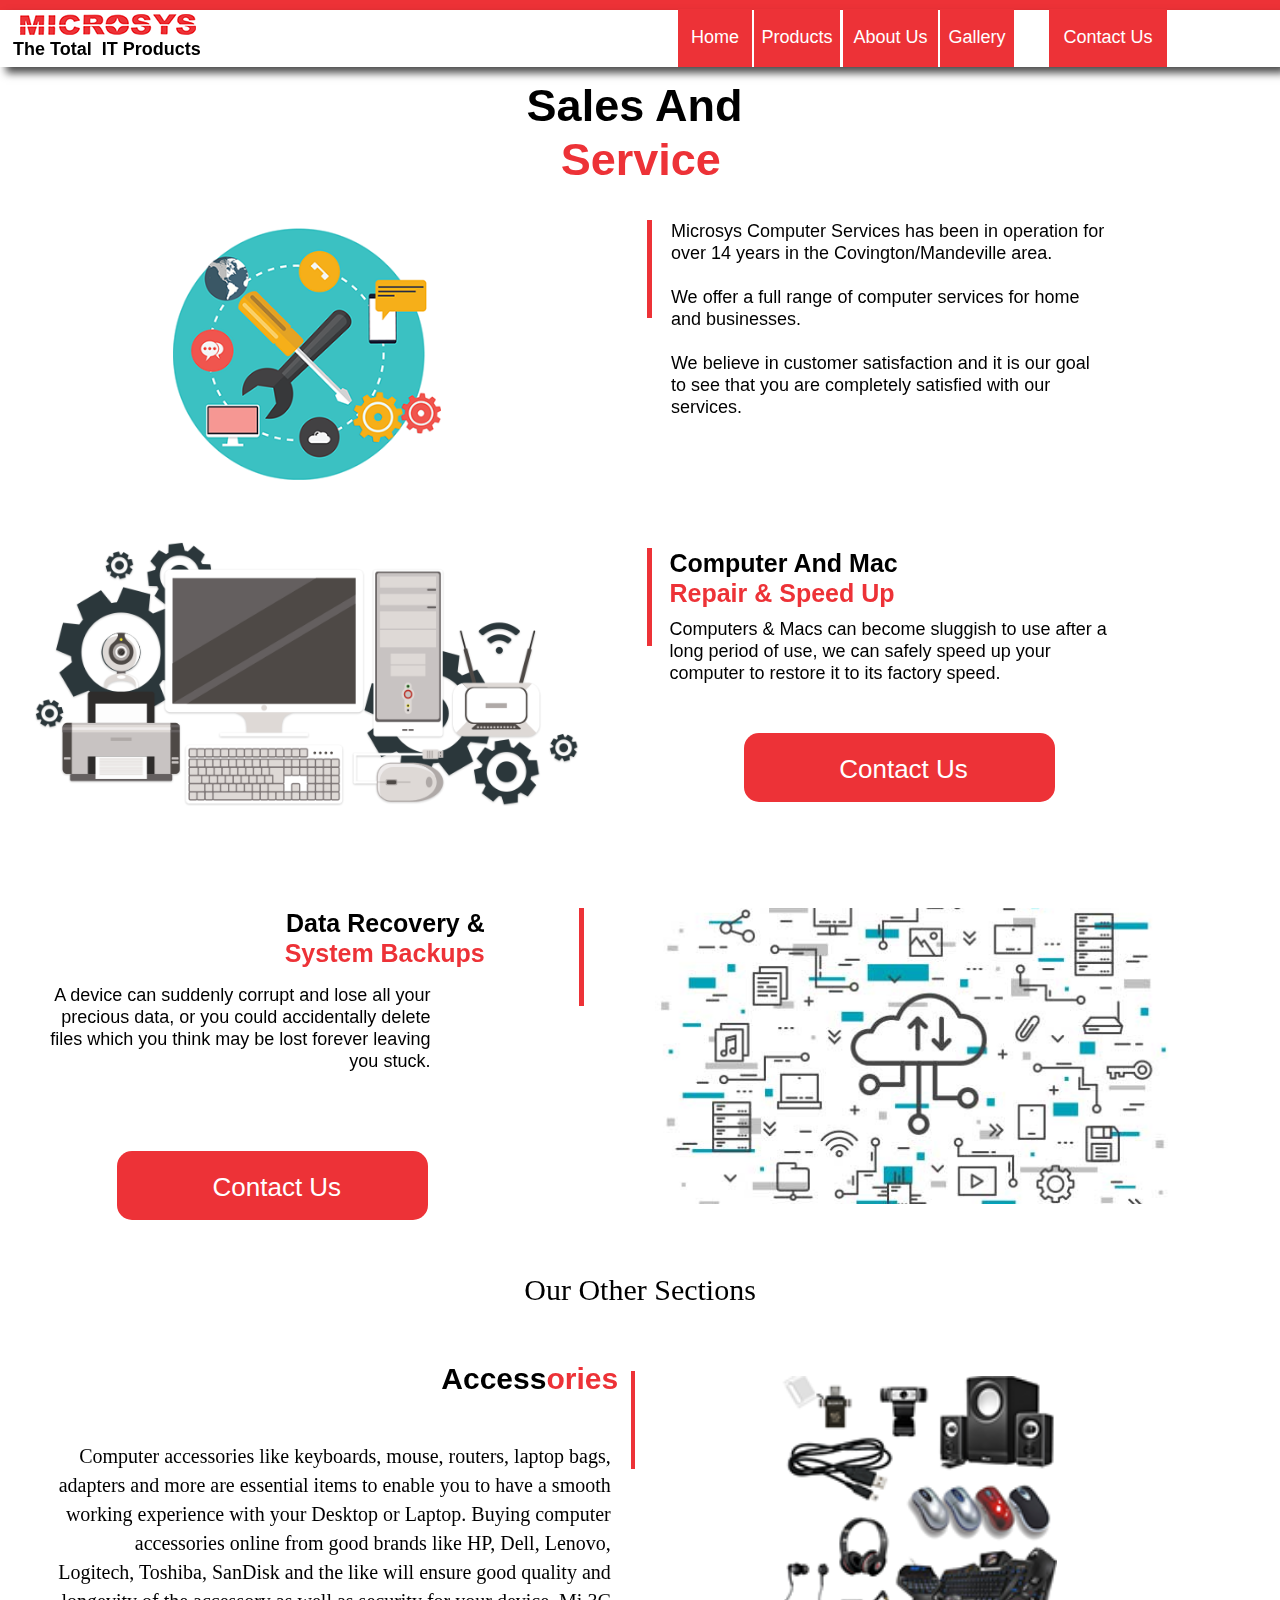
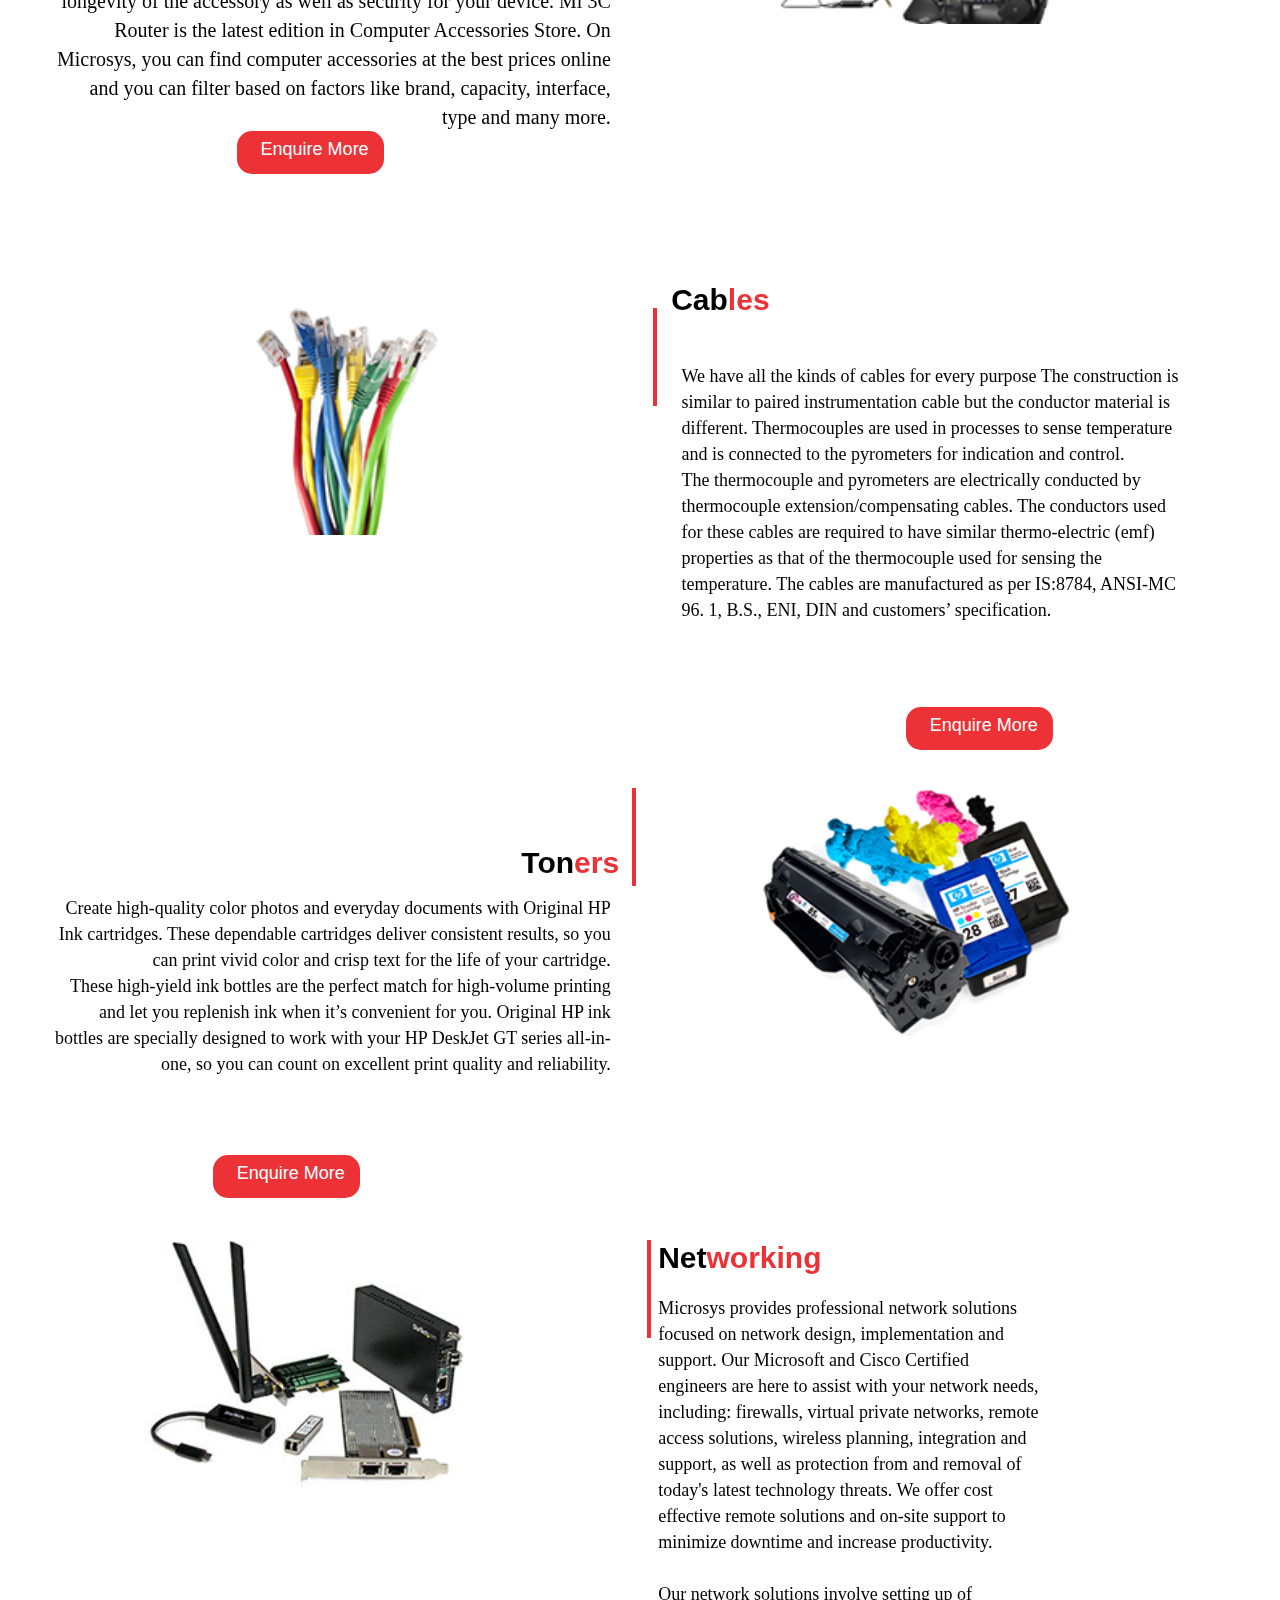
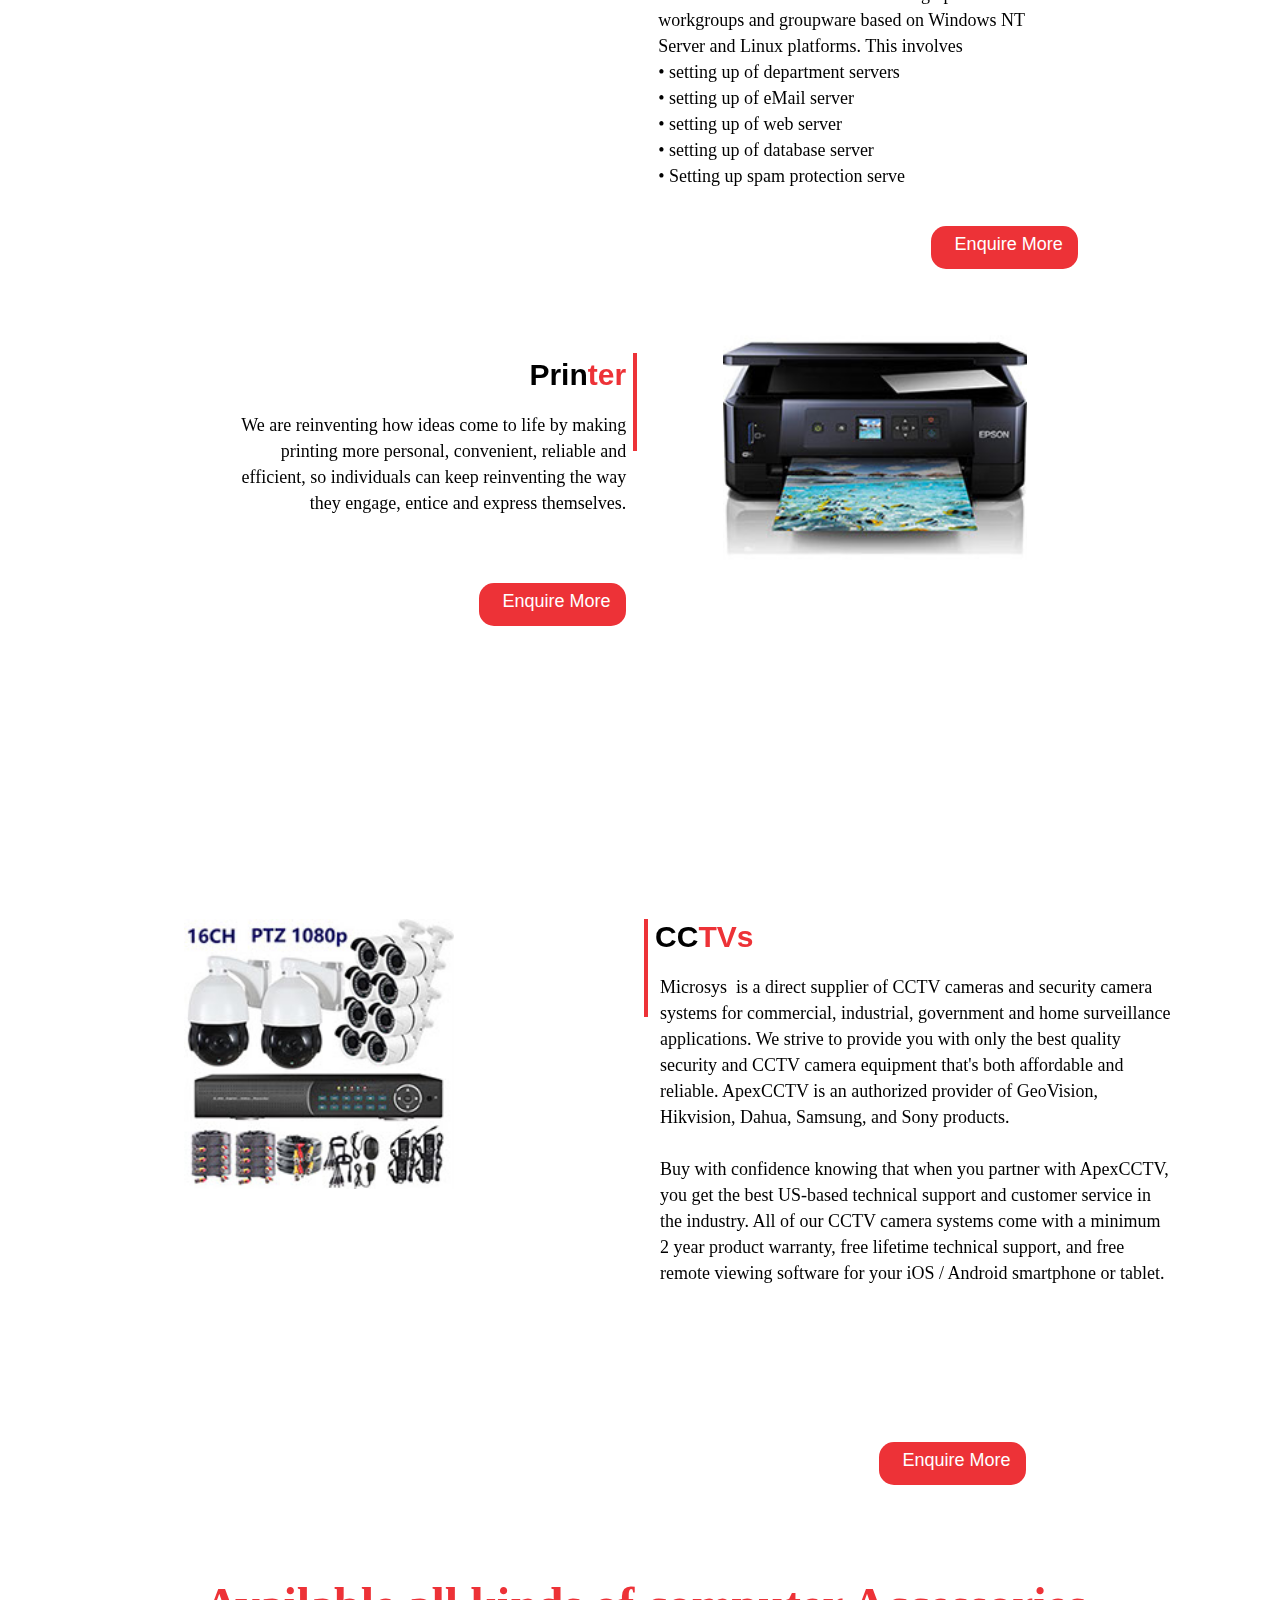
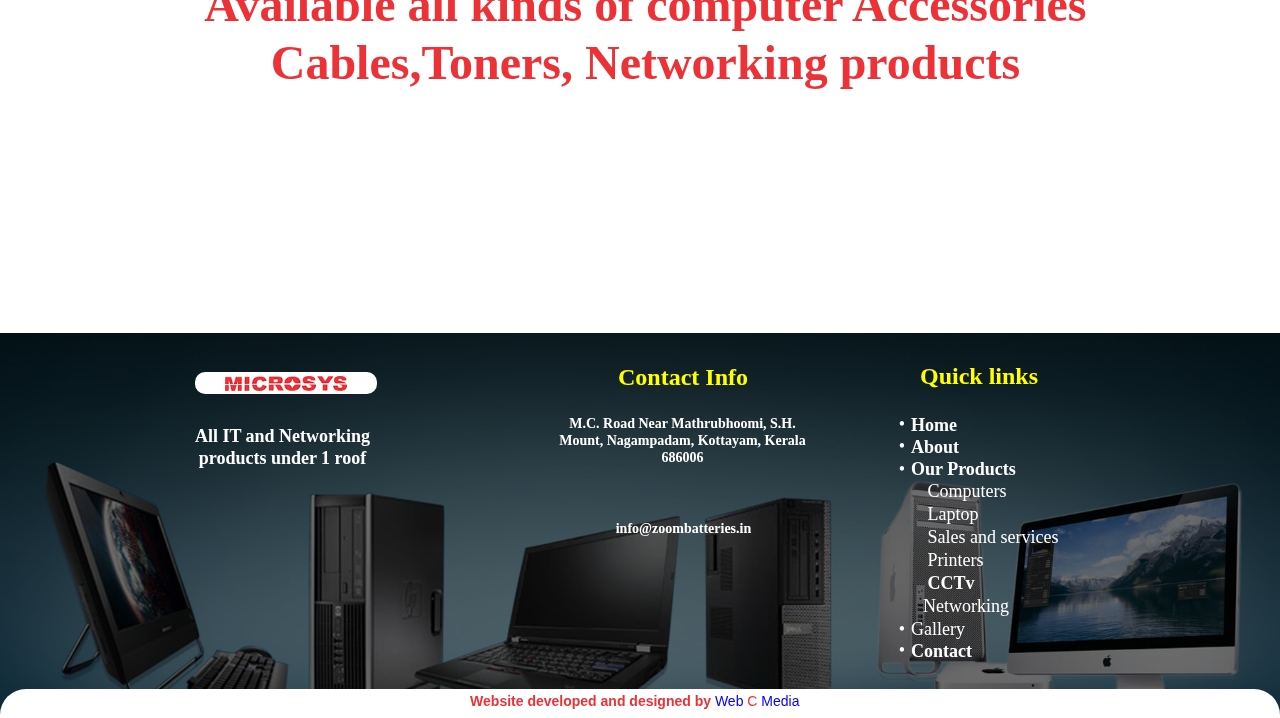
<file: accesories.html>
<!DOCTYPE html>
<html class="nojs html css_verticalspacer" lang="en-GB">
 <head>

  <meta http-equiv="Content-type" content="text/html;charset=UTF-8"/>
  <meta name="keywords" content="Microsys computer thrissur, Microsys kerala, Microsys systems Microsys Networking whole sale computer sale kerala, whole sale computer sale Thrissur, whole sale computer sale Palakkad, whole sale computer sale Malappuram, whole sale computer sale Ernakulam, whole sale computer sale Idukki, Available all kinds of computer Accessories Cables,Toners, Networking products, Networking Thrissur, Networking Palakkad, Networking Malappuram, Networking Ernakulam, Networking Idukki, Computer Thrissur, Palakkad, Malappuram, Ernakulam, Idukki, Computer Thrissur, Computer Palakkad, Computer Malappuram, Computer Ernakulam, computer accessory Thrissur, computer accessor Palakkad, computer accessor Malappuram, computer accessor Ernakulam, computer accessor Idukki, laptop in Thrissur, laptop in&nbsp; Palakkad, Laptop in Malappuram, Laptop in Ernakulam, Laptop in Idukki"/>
  <meta name="generator" content="2018.1.0.386"/>
  <meta name="viewport" content="width=device-width, initial-scale=1.0"/>
  
  <script type="text/javascript">
   // Update the 'nojs'/'js' class on the html node
document.documentElement.className = document.documentElement.className.replace(/\bnojs\b/g, 'js');

// Check that all required assets are uploaded and up-to-date
if(typeof Muse == "undefined") window.Muse = {}; window.Muse.assets = {"required":["museutils.js", "museconfig.js", "jquery.musepolyfill.bgsize.js", "jquery.watch.js", "webpro.js", "musewpslideshow.js", "jquery.museoverlay.js", "touchswipe.js", "require.js", "accesories.css"], "outOfDate":[]};
</script>
  
  <title>Accesories in thissur | computer | networlking |printers</title>
  <!-- CSS -->
  <link rel="stylesheet" type="text/css" href="css/site_global.css?crc=3968251724"/>
  <link rel="stylesheet" type="text/css" href="css/master_a-master.css?crc=14211079"/>
  <link rel="stylesheet" type="text/css" href="css/accesories.css?crc=230546366" id="pagesheet"/>
  <!-- Other scripts -->
  <script type="text/javascript">
   var __adobewebfontsappname__ = "muse";
</script>
  <!-- JS includes -->
  <script src="https://webfonts.creativecloud.com/crete-round:n4:default.js" type="text/javascript"></script>
    <!--custom head HTML-->
  <meta name="revisit-after" content="5 days">
<meta name="author" content="Web C Media">
<meta name="title" content="Accesories in thissur | computer | networlking |printers">
  <!--HTML Widget code-->
  
	<script>(function(w,d,s,l,i){w[l]=w[l]||[];w[l].push({'gtm.start':
	new Date().getTime(),event:'gtm.js'});var f=d.getElementsByTagName(s)[0],
	j=d.createElement(s),dl=l!='dataLayer'?'&l='+l:'';j.async=true;j.src=
	'https://www.googletagmanager.com/gtm.js?id='+i+dl;f.parentNode.insertBefore(j,f);
	})(window,document,'script','dataLayer','GTM-NQWFQPR');</script>
	

				<style>.js body{visibility:visible!important;}</style>
			
  <!-- Global Canonical -->
  <link rel="canonical" href="http://microsystsr.com/accesories.html"/><meta property="og:url" content="http://microsystsr.com/accesories.html"/><script type="application/ld+json">{"@context": "http://schema.org","@type": "WebPage","url": "http://microsystsr.com/accesories.html",
    "name": "Accesories in thissur | computer | networlking |printers",
    "image": "http://microsystsr.com/assets/microsys.png",
    "description": "Microsys Computers in Thrissur is the best networking and wholesale retail services of computer laptop in thrissur periferals. All kinds of computer Accessories"
  }
  </script>
  <!-- Facebook -->
  <meta property="og:image" content="http://microsystsr.com/assets/microsys.png" />
   
  <meta property="og:description" content="Microsys Computers in Thrissur is the best networking and wholesale retail services of computer laptop in thrissur periferals. All kinds of computer Accessories" />
  <meta property="og:type" content="website"/>
  <meta property="og:title" content="Accesories in thissur | computer | networlking |printers"/>
  <meta property="og:locale" content="en_GB" />
  <!-- Generic -->
  <meta name="robots" content="NOINDEX, FOLLOW"/>
  <meta name="description" content="Microsys Computers in Thrissur is the best networking and wholesale retail services of computer laptop in thrissur periferals. All kinds of computer Accessories" />
  <!-- Twitter -->
  <meta name="twitter:card" content="summary_large_image"/>
  <meta name="twitter:title" content="Accesories in thissur | computer | networlking |printers" />
  <meta name="twitter:description" content="Microsys Computers in Thrissur is the best networking and wholesale retail services of computer laptop in thrissur periferals. All kinds of computer Accessories" />
  <meta name="twitter:image" content="http://microsystsr.com/assets/microsys.png">
  <!-- Fancy -->
  <meta property="fancy:name" content="Accesories in thissur | computer | networlking |printers"/>
  <meta property="fancy:images" content="http://microsystsr.com/assets/microsys.png"/>
  <meta property="fancy:description" content="Microsys Computers in Thrissur is the best networking and wholesale retail services of computer laptop in thrissur periferals. All kinds of computer Accessories"/>
  <meta property="fancy:category" content="Gadgets">
  <style>#u9603 {z-index:-1}</style>
  <style type="text/css">#u7363.size_fluid_width_height iframe { position:absolute; left:0; top:0; }</style>
<style>

</style>


                <style>
				body{overflow-x:hidden !important;}
				html{overflow-x:hidden !important;}
				</style>
            
 </head>
 <body>

  <div class="clearfix borderbox" id="page"><!-- group -->
   <div class="clearfix grpelem" id="pu10064"><!-- column -->
    <div class="colelem" id="u10064"><!-- custom html -->
     <script type='text/javascript' data-cfasync='false'>window.purechatApi = { l: [], t: [], on: function () { this.l.push(arguments); } }; (function () { var done = false; var script = document.createElement('script'); script.async = true; script.type = 'text/javascript'; script.src = 'https://app.purechat.com/VisitorWidget/WidgetScript'; document.getElementsByTagName('HEAD').item(0).appendChild(script); script.onreadystatechange = script.onload = function (e) { if (!done && (!this.readyState || this.readyState == 'loaded' || this.readyState == 'complete')) { var w = new PCWidget({c: '60f5d355-30c9-4ff3-9803-0f9d8ac528e4', f: true }); done = true; } }; })();</script>
    </div>
    <div class="size_fixed colelem" id="u12718" data-sizePolicy="fixed" data-pintopage="page_fixedLeft"><!-- custom html -->
     

    </div>
   </div>
   <div class="clearfix grpelem" id="pu9603"><!-- group -->
    <div class="size_fixed" id="u9603" data-sizePolicy="fixed" data-pintopage="topcenter"><!-- custom html -->
     

    </div>
    <div id="u583-wrapper">
     <div id="u583"><!-- simple frame --></div>
    </div>
    <div id="u584"><!-- simple frame --></div>
   </div>
   <div class="clearfix grpelem" id="pu10375-3"><!-- column -->
    <div class="clearfix colelem" id="u10375-3"><!-- content -->
     <p>&nbsp;</p>
    </div>
    <div class="Paragraph-Style clearfix colelem" id="u4868-5"><!-- content -->
     <h1>Sales And&nbsp; <span id="u4868-2">Service</span></h1>
    </div>
    <div class="clearfix colelem" id="pu4871"><!-- group -->
     <div class="museBGSize grpelem" id="u4871"><!-- simple frame --></div>
     <div class="grpelem" id="u4879"><!-- simple frame --></div>
     <div class="Para clearfix grpelem" id="u4874-11" data-sizePolicy="fixed" data-pintopage="page_fluidx"><!-- content -->
      <p>Microsys Computer Services has been in operation for over 14 years in the Covington/Mandeville area.</p>
      <p>&nbsp;</p>
      <p>We offer a full range of computer services for home and businesses.</p>
      <p>&nbsp;</p>
      <p>We believe in customer satisfaction and it is our goal to see that you are completely satisfied with our services.</p>
      <p>&nbsp;</p>
     </div>
    </div>
    <div class="clearfix colelem" id="pu4882"><!-- group -->
     <div class="museBGSize grpelem" id="u4882"><!-- simple frame --></div>
     <div class="grpelem" id="u4893"><!-- simple frame --></div>
     <div class="clearfix grpelem" id="pu4896-7"><!-- column -->
      <div class="Para clearfix colelem" id="u4896-7" title="animate glideRight" data-sizePolicy="fixed" data-pintopage="page_fluidx"><!-- content -->
       <h1>Computer And Mac <span id="u4896-2">Repair &amp;</span> <span id="u4896-4">Speed Up</span></h1>
      </div>
      <div class="clearfix colelem" id="u4899-5" data-sizePolicy="fixed" data-pintopage="page_fluidx"><!-- content -->
       <p class="Paragraph-Style-1" id="u4899-2">Computers &amp; Macs can become sluggish to use after a long period of use, we can safely speed up your computer to restore it to its factory speed.</p>
       <p id="u4899-3">&nbsp;</p>
      </div>
      <a class="nonblock nontext rounded-corners clearfix colelem" id="u5013-4" href="contact-us.html"><!-- content --><p id="u5013-2">Contact Us</p></a>
     </div>
    </div>
    <div class="clearfix colelem" id="ppu4941-6"><!-- group -->
     <div class="clearfix grpelem" id="pu4941-6"><!-- column -->
      <div class="Para clearfix colelem" id="u4941-6" title="animate glideLeft" data-sizePolicy="fixed" data-pintopage="page_fluidx"><!-- content -->
       <h1 id="u4941-2">Data Recovery &amp;</h1>
       <h1 id="u4941-4">System Backups</h1>
      </div>
      <div class="Paragraph-Style-1 clearfix colelem" id="u4947-4" data-sizePolicy="fixed" data-pintopage="page_fluidx"><!-- content -->
       <p>A device can suddenly corrupt and lose all your precious data, or you could accidentally delete files which you think may be lost forever leaving you stuck.</p>
      </div>
      <a class="nonblock nontext rounded-corners clearfix colelem" id="u5016-4" href="contact-us.html"><!-- content --><p id="u5016-2">Contact Us</p></a>
     </div>
     <div class="grpelem" id="u4944"><!-- simple frame --></div>
     <div class="museBGSize grpelem" id="u4930"><!-- simple frame --></div>
    </div>
    <div class="clearfix colelem" id="pu7003-4"><!-- group -->
     <div class="clearfix grpelem" id="u7003-4"><!-- content -->
      <p>Our Other Sections</p>
     </div>
     <a class="anchor_item grpelem" id="acc" data-sizePolicy="fixed" data-pintopage="page_fluidx"></a>
    </div>
    <div class="clearfix colelem" id="ppu4953-5"><!-- group -->
     <div class="clearfix grpelem" id="pu4953-5"><!-- column -->
      <div class="Paragraph-Style clearfix colelem" id="u4953-5" title="animate glideLeft" data-sizePolicy="fixed" data-pintopage="page_fixedCenter"><!-- content -->
       <h1>Access<span id="u4953-2">ories</span></h1>
      </div>
      <div class="clearfix colelem" id="u5001-4"><!-- content -->
       <p>Computer accessories like keyboards, mouse, routers, laptop bags, adapters and more are essential items to enable you to have a smooth working experience with your Desktop or Laptop. Buying computer accessories online from good brands like HP, Dell, Lenovo, Logitech, Toshiba, SanDisk and the like will ensure good quality and longevity of the accessory as well as security for your device. Mi 3C Router is the latest edition in Computer Accessories Store. On Microsys, you can find computer accessories at the best prices online and you can filter based on factors like brand, capacity, interface, type and many more.</p>
      </div>
     </div>
     <div class="grpelem" id="u4989" data-sizePolicy="fixed" data-pintopage="page_fixedCenter"><!-- simple frame --></div>
     <div class="museBGSize grpelem" id="u4956"><!-- simple frame -->
      <div class="fluid_height_spacer"></div>
     </div>
    </div>
    <a class="nonblock nontext rounded-corners clearfix colelem" id="u7006-4" href="contact-us.html" data-sizePolicy="fixed" data-pintopage="page_fixedCenter"><!-- content --><p id="u7006-2">Enquire More</p></a>
    <a class="anchor_item colelem" id="cables" data-sizePolicy="fixed" data-pintopage="page_fluidx"></a>
    <div class="clearfix colelem" id="ppu4957"><!-- group -->
     <div class="clearfix grpelem" id="pu4957"><!-- column -->
      <div class="museBGSize colelem" id="u4957"><!-- simple frame -->
       <div class="fluid_height_spacer"></div>
      </div>
      <a class="anchor_item colelem" id="toners" data-sizePolicy="fixed" data-pintopage="page_fluidx"></a>
      <div class="clearfix colelem" id="u4980-5" title="animate glideLeft" data-sizePolicy="fixed" data-pintopage="page_fixedCenter"><!-- content -->
       <h1>Ton<span id="u4980-2">ers</span></h1>
      </div>
      <div class="clearfix colelem" id="pu7015-4"><!-- group -->
       <a class="nonblock nontext rounded-corners clearfix grpelem" id="u7015-4" href="contact-us.html" data-sizePolicy="fixed" data-pintopage="page_fixedCenter"><!-- content --><p id="u7015-2">Enquire More</p></a>
       <div class="clearfix grpelem" id="u7016-6"><!-- content -->
        <p>Create high-quality color photos and everyday documents with Original HP Ink cartridges. These dependable cartridges deliver consistent results, so you can print vivid color and crisp text for the life of your cartridge.</p>
        <p>These high-yield ink bottles are the perfect match for high-volume printing and let you replenish ink when it’s convenient for you. Original HP ink bottles are specially designed to work with your HP DeskJet GT series all-in-one, so you can count on excellent print quality and reliability.</p>
       </div>
      </div>
     </div>
     <div class="grpelem" id="u4992" data-sizePolicy="fixed" data-pintopage="page_fixedCenter"><!-- simple frame --></div>
     <div class="clearfix grpelem" id="ppu4958"><!-- column -->
      <div class="clearfix colelem" id="pu4958"><!-- group -->
       <div class="museBGSize grpelem" id="u4958"><!-- simple frame -->
        <div class="fluid_height_spacer"></div>
       </div>
       <div class="clearfix grpelem" id="u4977-5" title="animate glideRight" data-sizePolicy="fixed" data-pintopage="page_fixedCenter"><!-- content -->
        <h1>Cab<span id="u4977-2">les</span></h1>
       </div>
       <div class="grpelem" id="u4998" data-sizePolicy="fixed" data-pintopage="page_fixedCenter"><!-- simple frame --></div>
       <a class="nonblock nontext rounded-corners clearfix grpelem" id="u5004-4" href="contact-us.html" data-sizePolicy="fixed" data-pintopage="page_fixedCenter"><!-- content --><p id="u5004-2">Enquire More</p></a>
       <a class="nonblock nontext clearfix grpelem" id="u7009-7" href="contact-us.html"><!-- content --><p id="u7009-2">We have all the kinds of cables for every purpose The construction is similar to paired instrumentation cable but the conductor material is different. Thermocouples are used in processes to sense temperature and is connected to the pyrometers for indication and control.</p><p id="u7009-4">The thermocouple and pyrometers are electrically conducted by thermocouple extension/compensating cables. The conductors used for these cables are required to have similar thermo-electric (emf) properties as that of the thermocouple used for sensing the temperature. The cables are manufactured as per IS:8784, ANSI-MC 96. 1, B.S., ENI, DIN and customers’ specification.</p><p id="u7009-5">&nbsp;</p></a>
      </div>
      <a class="anchor_item colelem" id="networking" data-sizePolicy="fixed" data-pintopage="page_fluidx"></a>
     </div>
    </div>
    <div class="clearfix colelem" id="ppu4959"><!-- group -->
     <div class="clearfix grpelem" id="pu4959"><!-- column -->
      <div class="museBGSize colelem" id="u4959"><!-- simple frame -->
       <div class="fluid_height_spacer"></div>
      </div>
      <a class="anchor_item colelem" id="printers" data-sizePolicy="fixed" data-pintopage="page_fluidx"></a>
     </div>
     <div class="grpelem" id="u4995" data-sizePolicy="fixed" data-pintopage="page_fixedCenter"><!-- simple frame --></div>
     <div class="clearfix grpelem" id="pu7021-5"><!-- column -->
      <div class="clearfix colelem" id="u7021-5" title="animate glideRight" data-sizePolicy="fixed" data-pintopage="page_fixedCenter" data-leftAdjustmentDoneBy="pu7021-5"><!-- content -->
       <h1>Net<span id="u7021-2">working</span></h1>
      </div>
      <div class="clearfix colelem" id="pu7023-18"><!-- group -->
       <div class="clearfix grpelem" id="u7023-18" data-sizePolicy="fixed" data-pintopage="page_fixedCenter" data-leftAdjustmentDoneBy="pu7023-18"><!-- content -->
        <p id="u7023-2">Microsys provides professional network solutions focused on network design, implementation and support. Our Microsoft and Cisco Certified engineers are here to assist with your network needs, including: firewalls, virtual private networks, remote access solutions, wireless planning, integration and support, as well as protection from and removal of today's latest technology threats. We offer cost effective remote solutions and on-site support to minimize downtime and increase productivity.</p>
        <p id="u7023-3">&nbsp;</p>
        <p id="u7023-5">Our network solutions involve setting up of workgroups and groupware based on Windows NT Server and Linux platforms. This involves</p>
        <p id="u7023-7">• setting up of department servers</p>
        <p id="u7023-9">• setting up of eMail server</p>
        <p id="u7023-11">• setting up of web server</p>
        <p id="u7023-13">• setting up of database server</p>
        <p id="u7023-15">• Setting up spam protection serve</p>
        <p id="u7023-16">&nbsp;</p>
       </div>
       <a class="nonblock nontext rounded-corners clearfix grpelem" id="u7022-4" href="contact-us.html" data-sizePolicy="fixed" data-pintopage="page_fixedCenter" data-leftAdjustmentDoneBy="pu7023-18"><!-- content --><p id="u7022-2">Enquire More</p></a>
      </div>
     </div>
    </div>
    <div class="clearfix colelem" id="ppu7057-5"><!-- group -->
     <div class="clearfix grpelem" id="pu7057-5"><!-- column -->
      <div class="clearfix colelem" id="u7057-5" title="animate glideLeft" data-sizePolicy="fixed" data-pintopage="page_fixedCenter" data-leftAdjustmentDoneBy="pu7057-5"><!-- content -->
       <h1>Prin<span id="u7057-2">ter</span></h1>
      </div>
      <div class="clearfix colelem" id="u7054-4" data-sizePolicy="fixed" data-pintopage="page_fixedCenter" data-leftAdjustmentDoneBy="pu7057-5"><!-- content -->
       <p>We are reinventing how ideas come to life by making printing more personal, convenient, reliable and efficient, so individuals can keep reinventing the way they engage, entice and express themselves.</p>
      </div>
     </div>
     <div class="grpelem" id="u7063" data-sizePolicy="fixed" data-pintopage="page_fixedCenter"><!-- simple frame --></div>
     <div class="museBGSize grpelem" id="u7031"><!-- simple frame -->
      <div class="fluid_height_spacer"></div>
     </div>
    </div>
    <div class="clearfix colelem" id="pcctv"><!-- group -->
     <a class="anchor_item grpelem" id="cctv" data-sizePolicy="fixed" data-pintopage="page_fluidx"></a>
     <a class="nonblock nontext rounded-corners clearfix grpelem" id="u7060-4" href="contact-us.html" data-sizePolicy="fixed" data-pintopage="page_fixedCenter"><!-- content --><p id="u7060-2">Enquire More</p></a>
     <div class="size_fluid_width_height grpelem" id="u7363" data-pintopage="page_fluidx" data-sizePolicy="fluidWidthHeight"><!-- custom html -->
      <div class="fluid_height_spacer"></div>
       
<iframe class="actAsDiv" style="width:100%;height:100%;" src="//www.youtube.com/embed/cH-sXYXCrdU?autoplay=0&loop=1&playlist=cH-sXYXCrdU&showinfo=0&theme=dark&color=red&controls=1&modestbranding=0&start=0&fs=1&iv_load_policy=1&wmode=transparent&rel=1" frameborder="0" allowfullscreen></iframe>

     </div>
    </div>
    <div class="clearfix colelem" id="pu7030"><!-- group -->
     <div class="museBGSize grpelem" id="u7030"><!-- simple frame -->
      <div class="fluid_height_spacer"></div>
     </div>
     <div class="grpelem" id="u7066" data-sizePolicy="fixed" data-pintopage="page_fixedCenter"><!-- simple frame --></div>
     <div class="clearfix grpelem" id="pu7069-5"><!-- column -->
      <div class="clearfix colelem" id="u7069-5" title="animate glideRight" data-sizePolicy="fixed" data-pintopage="page_fixedCenter"><!-- content -->
       <h1>CC<span id="u7069-2">TVs</span></h1>
      </div>
      <div class="clearfix colelem" id="pu7075-4"><!-- group -->
       <a class="nonblock nontext rounded-corners clearfix grpelem" id="u7075-4" href="contact-us.html" data-sizePolicy="fixed" data-pintopage="page_fixedCenter"><!-- content --><p id="u7075-2">Enquire More</p></a>
       <div class="clearfix grpelem" id="u7072-8"><!-- content -->
        <p id="u7072-2">Microsys&nbsp; is a direct supplier of CCTV cameras and security camera systems for commercial, industrial, government and home surveillance applications. We strive to provide you with only the best quality security and CCTV camera equipment that's both affordable and reliable. ApexCCTV is an authorized provider of GeoVision, Hikvision, Dahua, Samsung, and Sony products.</p>
        <p id="u7072-3">&nbsp;</p>
        <p id="u7072-5">Buy with confidence knowing that when you partner with ApexCCTV, you get the best US-based technical support and customer service in the industry. All of our CCTV camera systems come with a minimum 2 year product warranty, free lifetime technical support, and free remote viewing software for your iOS / Android smartphone or tablet.</p>
        <p id="u7072-6">&nbsp;</p>
       </div>
      </div>
     </div>
    </div>
    <div class="clearfix colelem" id="u7368-6"><!-- content -->
     <h1>Available all kinds of computer Accessories</h1>
     <h1>Cables,Toners, Networking products</h1>
    </div>
   </div>
   <div class="clearfix grpelem" id="pu10378-4"><!-- group -->
    <div class="clearfix" id="u10378-4"><!-- content -->
     <p>The Total&nbsp; IT Products</p>
    </div>
    <a class="nonblock nontext clip_frame" id="u585" href="index.html"><!-- image --><img class="block" id="u585_img" src="images/microsys.png?crc=145960869" alt="" width="176" height="21"/></a>
    <a class="nonblock nontext clearfix" id="u4720-4" href="index.html"><!-- content --><p id="u4720-2">Home</p></a>
    <a class="nonblock nontext clearfix" id="u4723-4" href="about.html"><!-- content --><p id="u4723-2">About Us</p></a>
    <a class="nonblock nontext clearfix" id="u4726-4" href="gallery.html"><!-- content --><p id="u4726-2">Gallery</p></a>
    <a class="nonblock nontext clearfix" id="u4729-4" href="contact-us.html"><!-- content --><p id="u4729-2">Contact Us</p></a>
    <div class="PamphletWidget clearfix allow_click_through" id="pamphletu7438" data-visibility="changed" style="visibility:hidden"><!-- none box -->
     <div class="ThumbGroup clearfix colelem" data-col-pos="1" id="u7459" data-sizePolicy="fluidWidth" data-pintopage="page_fixedRight"><!-- none box -->
      <div class="popup_anchor allow_click_through grpelem" data-col-pos="0" id="u7462popup">
       <div class="Thumb popup_element clearfix" data-col-pos="0" id="u7462" data-sizePolicy="fixed" data-pintopage="page_fixedRight" data-leftAdjustmentDoneBy="u7462popup"><!-- group -->
        <a class="nonblock nontext clearfix grpelem" id="u6755-4" href="index.html" data-sizePolicy="fixed" data-pintopage="page_fixedLeft"><!-- content --><p id="u6755-2">Products</p></a>
       </div>
      </div>
     </div>
     <div class="clearfix" id="pu7439"><!-- group -->
      <div class="popup_anchor allow_click_through grpelem" data-col-pos="0" id="u7439popup">
       <div class="ContainerGroup clearfix" data-col-pos="0" id="u7439" data-sizePolicy="fixed" data-pintopage="page_fixedRight" data-leftAdjustmentDoneBy="u7439popup"><!-- none box -->
        <div class="Container invi clearfix grpelem" data-col-pos="0" id="u7450" data-sizePolicy="fixed" data-pintopage="page_fixedRight"><!-- column -->
         <a class="nonblock nontext transition clearfix colelem" id="u7531-4" href="desktop.html"><!-- content --><p>Computer</p></a>
         <a class="nonblock nontext transition clearfix colelem" id="u7534-4" href="laptop.html"><!-- content --><p>Laptop</p></a>
         <a class="nonblock nontext MuseLinkActive transition clearfix colelem" id="u7537-4" href="accesories.html"><!-- content --><p>Sales and Services</p></a>
         <a class="nonblock nontext anim_swing transition clearfix colelem" id="u7543-4" href="accesories.html#printers"><!-- content --><p>Printers</p></a>
         <a class="nonblock nontext anim_swing transition clearfix colelem" id="u7546-4" href="accesories.html#cctv"><!-- content --><p>CCTv</p></a>
         <a class="nonblock nontext anim_swing transition clearfix colelem" id="u7549-4" href="accesories.html#networking"><!-- content --><p>Networking</p></a>
        </div>
       </div>
      </div>
     </div>
    </div>
   </div>
   <div class="clearfix grpelem" id="pu10114"><!-- column -->
    <div class="colelem" id="u10114"><!-- custom html -->
     <script type="text/javascript">!function(t,e){t.artibotApi={l:[],t:[],on:function(){this.l.push(arguments)},trigger:function(){this.t.push(arguments)}};var a=!1,i=e.createElement("script");i.async=!0,i.type="text/javascript",i.src="https://app.artibot.ai/loader.js",e.getElementsByTagName("head").item(0).appendChild(i),i.onreadystatechange=i.onload=function(){if(!(a||this.readyState&&"loaded"!=this.readyState&&"complete"!=this.readyState)){new window.ArtiBot({i:"2f6d0f87-36f3-4b2c-a9f4-3933b9c6d694"});a=!0}}}(window,document);</script>
    </div>
    <div class="size_fixed colelem" id="u12719" data-sizePolicy="fixed" data-pintopage="page_fluidx"><!-- custom html -->
     
			
<script src="https://maxcdn.bootstrapcdn.com/bootstrap/3.3.5/js/bootstrap.min.js"></script>
<script src="https://cdnjs.cloudflare.com/ajax/libs/jquery/2.1.3/jquery.min.js"></script>
<script>
var showAlert = true;
$(document).ready(function(){
// this part disables the right click
$('html').on('contextmenu', function(e) {
    
	if (showAlert) {
        alert("Developed by Web C Media");
    }
    showAlert = true;
	
return false;
});

//this part disables dragging of image
$('img').on('dragstart', function(e) {
return false;
});

});
</script>


    </div>
   </div>
   <div class="verticalspacer" data-offset-top="4817" data-content-above-spacer="4816" data-content-below-spacer="0" data-sizePolicy="fixed" data-pintopage="page_fixedLeft"></div>
   <div class="clearfix grpelem" id="pu9402"><!-- column -->
    <div class="size_fixed colelem" id="u9402" data-sizePolicy="fixed" data-pintopage="page_fluidx"><!-- custom html -->
     
                <div></div>
            
    </div>
    <div class="clearfix colelem" id="pu10264"><!-- group -->
     <div class="browser_width grpelem" id="u10264-bw">
      <div id="u10264" title="animate bar"><!-- simple frame --></div>
     </div>
     <div class="size_fixed grpelem" id="u7935" data-sizePolicy="fixed" data-pintopage="page_fluidx"><!-- custom html -->
      
                <div></div>
            
     </div>
     <div class="PamphletWidget clearfix allow_click_through grpelem" id="pamphletu10176" data-visibility="changed" style="visibility:hidden"><!-- none box -->
      <div class="ThumbGroup clearfix grpelem" data-col-pos="0" id="u10177"><!-- none box -->
       <div class="popup_anchor allow_click_through grpelem" data-col-pos="0" id="u10180popup">
        <div class="Thumb popup_element" data-col-pos="0" id="u10180"><!-- simple frame --></div>
       </div>
      </div>
      <div class="popup_anchor allow_click_through grpelem" data-col-pos="1" id="u10187popup">
       <div class="ContainerGroup clearfix" data-col-pos="1" id="u10187"><!-- stack box -->
        <div class="Container clearfix grpelem" data-col-pos="0" id="u10190"><!-- group -->
         <div class="clearfix grpelem" id="pu10297"><!-- column -->
          <a class="nonblock nontext clip_frame colelem" id="u10297" href="index.html" data-sizePolicy="fixed" data-pintopage="page_fixedCenter"><!-- image --><img class="block" id="u10297_img" src="images/microsys.png?crc=145960869" alt="" width="122" height="15"/></a>
          <div class="clearfix colelem" id="u10304-4" data-sizePolicy="fixed" data-pintopage="page_fixedCenter"><!-- content -->
           <p>All IT and Networking products under 1 roof</p>
          </div>
          <div class="clearfix colelem" id="u10290"><!-- group -->
           <div class="clearfix grpelem" id="u10291-9"><!-- content -->
            <h1><span id="u10291">Website developed and designed by</span><span id="u10291-2"> </span><a class="nonblock" href="http://webcmedia.com" target="_blank">Web <span id="u10291-4">C</span> Media</a></h1>
           </div>
          </div>
         </div>
         <div class="clearfix grpelem" id="pu10229"><!-- group -->
          <div class="grpelem" id="u10229"><!-- simple frame --></div>
          <div class="clearfix grpelem" id="u10262-4" data-sizePolicy="fixed" data-pintopage="page_fixedCenter"><!-- content -->
           <p>Contact Info</p>
          </div>
          <div class="clearfix grpelem" id="u10260-4" data-sizePolicy="fixed" data-pintopage="page_fixedCenter"><!-- content -->
           <p>Quick links</p>
          </div>
          <div class="clearfix grpelem" id="u10259-4" data-sizePolicy="fixed" data-pintopage="page_fixedCenter"><!-- content -->
           <p>M.C. Road Near Mathrubhoomi, S.H. Mount, Nagampadam, Kottayam, Kerala 686006</p>
          </div>
          <div class="clearfix grpelem" id="u10263-4" data-sizePolicy="fixed" data-pintopage="page_fixedCenter"><!-- content -->
           <p>info@zoombatteries.in</p>
          </div>
          <div class="clearfix grpelem" id="u10261-42" data-sizePolicy="fixed" data-pintopage="page_fixedCenter"><!-- content -->
           <ul class="list0 nls-None" id="u10261-12">
            <li id="u10261-3"><a class="nonblock" href="index.html"><span id="u10261">Home</span></a></li>
            <li id="u10261-6"><a class="nonblock" href="about.html"><span id="u10261-4">About</span></a></li>
            <li id="u10261-11"><span>Our </span>Products</li>
           </ul>
           <p id="u10261-15"><a class="nonblock" href="desktop.html"><span id="u10261-13">&nbsp;Computers</span></a></p>
           <p id="u10261-19"><span id="u10261-16">&nbsp;</span><a class="nonblock" href="laptop.html"><span id="u10261-17">Laptop</span></a></p>
           <p id="u10261-23"><span id="u10261-20">&nbsp;</span><a class="nonblock" href="accesories.html"><span id="u10261-21">Sales and services</span></a></p>
           <p id="u10261-26"><a class="nonblock anim_swing" href="accesories.html#printers"><span id="u10261-24">&nbsp;Printers</span></a></p>
           <p id="u10261-30">&nbsp;<a class="nonblock anim_swing" href="accesories.html#cctv"><span id="u10261-28">CCTv</span></a></p>
           <p id="u10261-33"><a class="nonblock anim_swing" href="accesories.html#networking"><span id="u10261-31">Networking</span></a></p>
           <ul class="list0 nls-None" id="u10261-40">
            <li id="u10261-36"><a class="nonblock" href="gallery.html"><span id="u10261-34">Gallery</span></a></li>
            <li id="u10261-39"><a class="nonblock" href="contact-us.html"><span id="u10261-37">Contact</span></a></li>
           </ul>
          </div>
         </div>
        </div>
       </div>
      </div>
     </div>
    </div>
   </div>
  </div>
  <!-- JS includes -->
  <script type="text/javascript">
   if (document.location.protocol != 'https:') document.write('\x3Cscript src="http://musecdn.businesscatalyst.com/scripts/4.0/jquery-1.8.3.min.js" type="text/javascript">\x3C/script>');
</script>
  <script type="text/javascript">
   window.jQuery || document.write('\x3Cscript src="scripts/jquery-1.8.3.min.js?crc=209076791" type="text/javascript">\x3C/script>');
</script>
  <!-- Other scripts -->
  <script type="text/javascript">
   // Decide whether to suppress missing file error or not based on preference setting
var suppressMissingFileError = false
</script>
  <script type="text/javascript">
   window.Muse.assets.check=function(c){if(!window.Muse.assets.checked){window.Muse.assets.checked=!0;var b={},d=function(a,b){if(window.getComputedStyle){var c=window.getComputedStyle(a,null);return c&&c.getPropertyValue(b)||c&&c[b]||""}if(document.documentElement.currentStyle)return(c=a.currentStyle)&&c[b]||a.style&&a.style[b]||"";return""},a=function(a){if(a.match(/^rgb/))return a=a.replace(/\s+/g,"").match(/([\d\,]+)/gi)[0].split(","),(parseInt(a[0])<<16)+(parseInt(a[1])<<8)+parseInt(a[2]);if(a.match(/^\#/))return parseInt(a.substr(1),
16);return 0},f=function(f){for(var g=document.getElementsByTagName("link"),j=0;j<g.length;j++)if("text/css"==g[j].type){var l=(g[j].href||"").match(/\/?css\/([\w\-]+\.css)\?crc=(\d+)/);if(!l||!l[1]||!l[2])break;b[l[1]]=l[2]}g=document.createElement("div");g.className="version";g.style.cssText="display:none; width:1px; height:1px;";document.getElementsByTagName("body")[0].appendChild(g);for(j=0;j<Muse.assets.required.length;){var l=Muse.assets.required[j],k=l.match(/([\w\-\.]+)\.(\w+)$/),i=k&&k[1]?
k[1]:null,k=k&&k[2]?k[2]:null;switch(k.toLowerCase()){case "css":i=i.replace(/\W/gi,"_").replace(/^([^a-z])/gi,"_$1");g.className+=" "+i;i=a(d(g,"color"));k=a(d(g,"backgroundColor"));i!=0||k!=0?(Muse.assets.required.splice(j,1),"undefined"!=typeof b[l]&&(i!=b[l]>>>24||k!=(b[l]&16777215))&&Muse.assets.outOfDate.push(l)):j++;g.className="version";break;case "js":j++;break;default:throw Error("Unsupported file type: "+k);}}c?c().jquery!="1.8.3"&&Muse.assets.outOfDate.push("jquery-1.8.3.min.js"):Muse.assets.required.push("jquery-1.8.3.min.js");
g.parentNode.removeChild(g);if(Muse.assets.outOfDate.length||Muse.assets.required.length)g="Some files on the server may be missing or incorrect. Clear browser cache and try again. If the problem persists please contact website author.",f&&Muse.assets.outOfDate.length&&(g+="\nOut of date: "+Muse.assets.outOfDate.join(",")),f&&Muse.assets.required.length&&(g+="\nMissing: "+Muse.assets.required.join(",")),suppressMissingFileError?(g+="\nUse SuppressMissingFileError key in AppPrefs.xml to show missing file error pop up.",console.log(g)):alert(g)};location&&location.search&&location.search.match&&location.search.match(/muse_debug/gi)?
setTimeout(function(){f(!0)},5E3):f()}};
var muse_init=function(){require.config({baseUrl:""});require(["jquery","museutils","whatinput","jquery.musepolyfill.bgsize","jquery.watch","webpro","musewpslideshow","jquery.museoverlay","touchswipe"],function(c){var $ = c;$(document).ready(function(){try{
window.Muse.assets.check($);/* body */
Muse.Utils.transformMarkupToFixBrowserProblemsPreInit();/* body */
Muse.Utils.prepHyperlinks(true);/* body */
Muse.Utils.resizeHeight('.popup_anchor.allow_click_through');/* resize height */
Muse.Utils.resizeHeight('.browser_width');/* resize height */
Muse.Utils.requestAnimationFrame(function() { $('body').addClass('initialized'); });/* mark body as initialized */
Muse.Utils.makeButtonsVisibleAfterSettingMinWidth();/* body */
Muse.Utils.initWidget('#pamphletu7438', ['#bp_infinity'], function(elem) { return new WebPro.Widget.ContentSlideShow(elem, {contentLayout_runtime:'loose',event:'mouseover',deactivationEvent:'mouseout_both',autoPlay:false,displayInterval:3000,transitionStyle:'fading',transitionDuration:500,hideAllContentsFirst:true,triggersOnTop:true,shuffle:false,enableSwipe:true,resumeAutoplay:true,resumeAutoplayInterval:3000,playOnce:false,autoActivate_runtime:false,isResponsive:true}); });/* #pamphletu7438 */
Muse.Utils.initWidget('#pamphletu10176', ['#bp_infinity'], function(elem) { return new WebPro.Widget.ContentSlideShow(elem, {contentLayout_runtime:'stack',event:'click',deactivationEvent:'',autoPlay:false,displayInterval:3000,transitionStyle:'fading',transitionDuration:500,hideAllContentsFirst:false,triggersOnTop:false,shuffle:false,enableSwipe:true,resumeAutoplay:true,resumeAutoplayInterval:3000,playOnce:false,autoActivate_runtime:false,isResponsive:true}); });/* #pamphletu10176 */
Muse.Utils.fullPage('#page');/* 100% height page */
Muse.Utils.showWidgetsWhenReady();/* body */
Muse.Utils.transformMarkupToFixBrowserProblems();/* body */
}catch(b){if(b&&"function"==typeof b.notify?b.notify():Muse.Assert.fail("Error calling selector function: "+b),false)throw b;}})})};

</script>
  <!-- RequireJS script -->
  <script src="scripts/require.js?crc=7928878" type="text/javascript" async data-main="scripts/museconfig.js?crc=4286661555" onload="if (requirejs) requirejs.onError = function(requireType, requireModule) { if (requireType && requireType.toString && requireType.toString().indexOf && 0 <= requireType.toString().indexOf('#scripterror')) window.Muse.assets.check(); }" onerror="window.Muse.assets.check();"></script>
  
  <!--HTML Widget code-->
  
	<noscript><iframe src="https://www.googletagmanager.com/ns.html?id=GTM-NQWFQPR"
height="0" width="0" style="display:none;visibility:hidden"></iframe></noscript>
	
   </body>
</html>
</file>
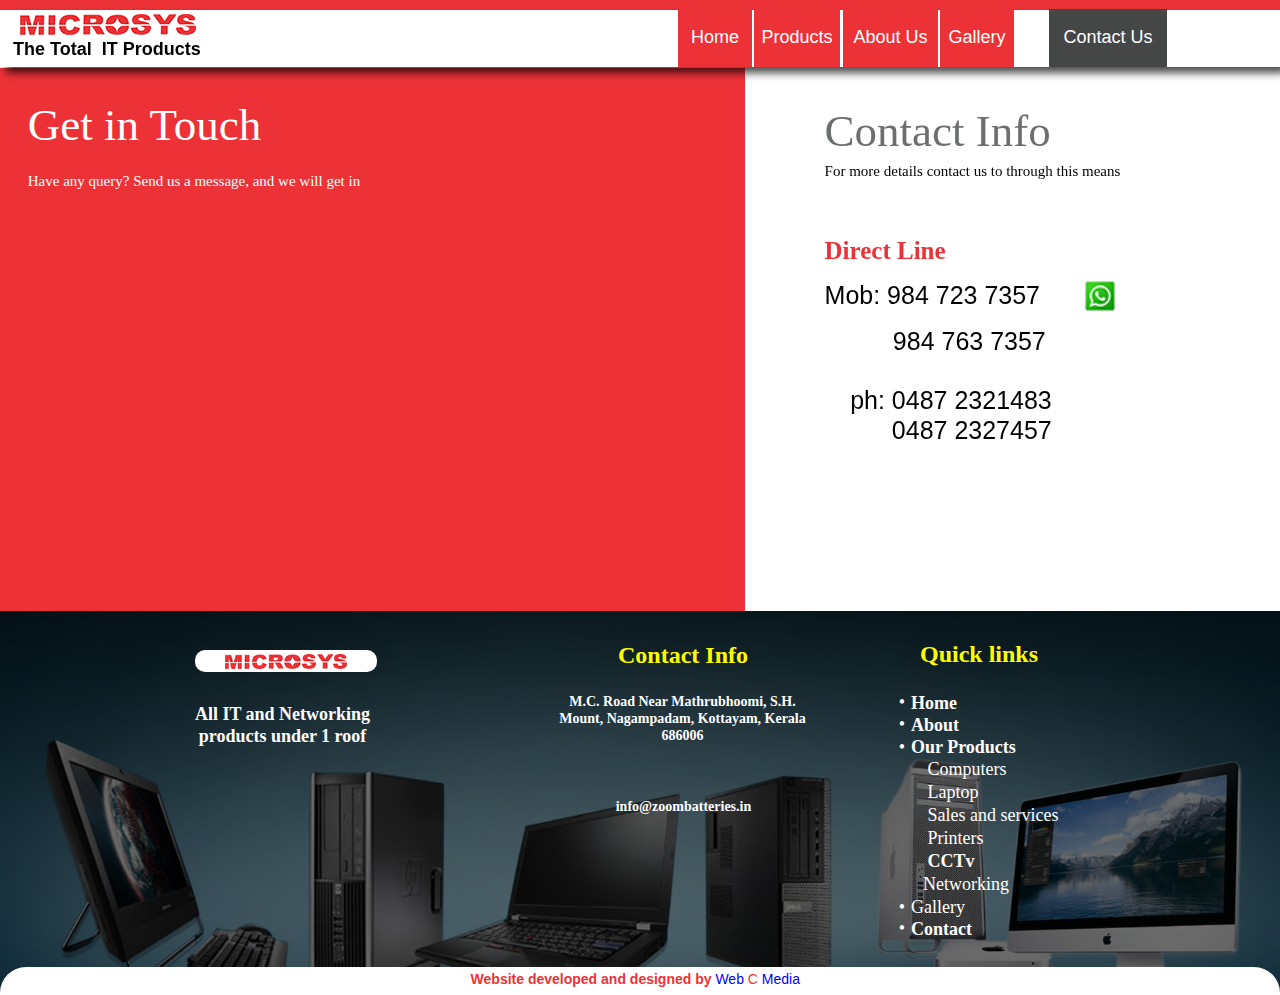
<file: contact-us.html>
<!DOCTYPE html>
<html class="nojs html css_verticalspacer" lang="en-GB">
 <head>

  <meta http-equiv="Content-type" content="text/html;charset=UTF-8"/>
  <meta name="generator" content="2018.1.0.386"/>
  <meta name="viewport" content="width=device-width, initial-scale=1.0"/>
  
  <script type="text/javascript">
   // Update the 'nojs'/'js' class on the html node
document.documentElement.className = document.documentElement.className.replace(/\bnojs\b/g, 'js');

// Check that all required assets are uploaded and up-to-date
if(typeof Muse == "undefined") window.Muse = {}; window.Muse.assets = {"required":["museutils.js", "museconfig.js", "jquery.musepolyfill.bgsize.js", "jquery.watch.js", "webpro.js", "musewpslideshow.js", "jquery.museoverlay.js", "touchswipe.js", "require.js", "jquery.museresponsive.js", "contact-us.css"], "outOfDate":[]};
</script>
  
  <title>Contact Us</title>
  <!-- CSS -->
  <link rel="stylesheet" type="text/css" href="css/site_global.css?crc=3968251724"/>
  <link rel="stylesheet" type="text/css" href="css/master_a-master.css?crc=14211079"/>
  <link rel="stylesheet" type="text/css" href="css/contact-us.css?crc=468630696" id="pagesheet"/>
  <!-- IE-only CSS -->
  <!--[if lt IE 9]>
  <link rel="stylesheet" type="text/css" href="css/nomq_preview_master_a-master.css?crc=3824530138"/>
  <link rel="stylesheet" type="text/css" href="css/nomq_contact-us.css?crc=3919453243" id="nomq_pagesheet"/>
  <![endif]-->
  <!-- Other scripts -->
  <script type="text/javascript">
   var __adobewebfontsappname__ = "muse";
</script>
  <!-- JS includes -->
  <script src="https://webfonts.creativecloud.com/crete-round:n4:default.js" type="text/javascript"></script>
    <!--HTML Widget code-->
  
	<script>(function(w,d,s,l,i){w[l]=w[l]||[];w[l].push({'gtm.start':
	new Date().getTime(),event:'gtm.js'});var f=d.getElementsByTagName(s)[0],
	j=d.createElement(s),dl=l!='dataLayer'?'&l='+l:'';j.async=true;j.src=
	'https://www.googletagmanager.com/gtm.js?id='+i+dl;f.parentNode.insertBefore(j,f);
	})(window,document,'script','dataLayer','GTM-NQWFQPR');</script>
	

				<style>.js body{visibility:visible!important;}</style>
			
  <!-- Global Canonical -->
  <link rel="canonical" href="http://microsystsr.com/contact-us.html"/><meta property="og:url" content="http://microsystsr.com/contact-us.html"/><script type="application/ld+json">{"@context": "http://schema.org","@type": "WebPage","url": "http://microsystsr.com/contact-us.html",
    "name": "Contact Us",
    "image": "http://microsystsr.com/assets/microsys.png",
    "description": "Microsys Computers in Thrissur is the best networking and wholesale retail services of computer laptop in thrissur periferals. All kinds of computer Accessories"
  }
  </script>
  <!-- Facebook -->
  <meta property="og:image" content="http://microsystsr.com/assets/microsys.png" />
   
  <meta property="og:description" content="Microsys Computers in Thrissur is the best networking and wholesale retail services of computer laptop in thrissur periferals. All kinds of computer Accessories" />
  <meta property="og:type" content="website"/>
  <meta property="og:title" content="Contact Us"/>
  <meta property="og:locale" content="en_GB" />
  <!-- Generic -->
  <meta name="robots" content="NOINDEX, FOLLOW"/>
  <meta name="description" content="Microsys Computers in Thrissur is the best networking and wholesale retail services of computer laptop in thrissur periferals. All kinds of computer Accessories" />
  <!-- Twitter -->
  <meta name="twitter:card" content="summary_large_image"/>
  <meta name="twitter:title" content="Contact Us" />
  <meta name="twitter:description" content="Microsys Computers in Thrissur is the best networking and wholesale retail services of computer laptop in thrissur periferals. All kinds of computer Accessories" />
  <meta name="twitter:image" content="http://microsystsr.com/assets/microsys.png">
  <!-- Fancy -->
  <meta property="fancy:name" content="Contact Us"/>
  <meta property="fancy:images" content="http://microsystsr.com/assets/microsys.png"/>
  <meta property="fancy:description" content="Microsys Computers in Thrissur is the best networking and wholesale retail services of computer laptop in thrissur periferals. All kinds of computer Accessories"/>
  <meta property="fancy:category" content="Gadgets">
  <style>#u9651 {z-index:-1}</style>
  
<style>

</style>


                <style>
				body{overflow-x:hidden !important;}
				html{overflow-x:hidden !important;}
				</style>
            
 </head>
 <body>

  <div class="breakpoint active" id="bp_infinity" data-min-width="961"><!-- responsive breakpoint node -->
   <div class="clearfix borderbox" id="page"><!-- group -->
    <div class="clearfix grpelem shared_content" id="pu10064" data-content-guid="pu10064_content"><!-- column -->
     <div class="colelem" id="u10064"><!-- custom html -->
      <script type='text/javascript' data-cfasync='false'>window.purechatApi = { l: [], t: [], on: function () { this.l.push(arguments); } }; (function () { var done = false; var script = document.createElement('script'); script.async = true; script.type = 'text/javascript'; script.src = 'https://app.purechat.com/VisitorWidget/WidgetScript'; document.getElementsByTagName('HEAD').item(0).appendChild(script); script.onreadystatechange = script.onload = function (e) { if (!done && (!this.readyState || this.readyState == 'loaded' || this.readyState == 'complete')) { var w = new PCWidget({c: '60f5d355-30c9-4ff3-9803-0f9d8ac528e4', f: true }); done = true; } }; })();</script>
     </div>
     <div class="size_fixed colelem" id="u12718" data-sizePolicy="fixed" data-pintopage="page_fixedLeft"><!-- custom html -->
      

     </div>
    </div>
    <div class="clearfix grpelem" id="pu9651"><!-- group -->
     <div class="size_fixed shared_content" id="u9651" data-sizePolicy="fixed" data-pintopage="topcenter" data-content-guid="u9651_content"><!-- custom html -->
      

     </div>
     <div id="u583-wrapper" class="shared_content" data-content-guid="u583-wrapper_content">
      <div id="u583"><!-- simple frame --></div>
     </div>
     <div class="shadow shared_content" id="u584" data-content-guid="u584_content"><!-- simple frame --></div>
    </div>
    <div class="clearfix grpelem" id="pu10375-3"><!-- column -->
     <div class="clearfix colelem shared_content" id="u10375-3" data-content-guid="u10375-3_content"><!-- content -->
      <p>&nbsp;</p>
     </div>
     <div class="clearfix colelem" id="u5101"><!-- column -->
      <div class="clearfix colelem shared_content" id="u5092-4" data-content-guid="u5092-4_content"><!-- content -->
       <p>Get in Touch</p>
      </div>
      <div class="Para clearfix colelem shared_content" id="u5095-4" data-content-guid="u5095-4_content"><!-- content -->
       <p>Have any query? Send us a message, and we will get in</p>
      </div>
      <div class="size_fluid_width colelem shared_content" id="u10633" data-pintopage="page_fluidx" data-sizePolicy="fluidWidth" data-content-guid="u10633_content"><!-- custom html -->
       
<iframe class="actAsDiv" style="width:100%;height:100%;" frameborder="0" scrolling="no" marginheight="0" marginwidth="0" src="https://maps.google.com/maps?f=q&amp;source=s_q&amp;q=microsys%20mgroad&amp;aq=0&amp;ie=UTF8&amp;t=m&amp;z=12&amp;iwloc=A&amp;output=embed"></iframe>

      </div>
     </div>
    </div>
    <div class="clearfix grpelem" id="pu10378-4"><!-- group -->
     <div class="clearfix shared_content" id="u10378-4" data-content-guid="u10378-4_content"><!-- content -->
      <p>The Total&nbsp; IT Products</p>
     </div>
     <a class="nonblock nontext clip_frame shared_content" id="u585" href="index.html" data-content-guid="u585_content"><!-- image --><img class="block temp_no_img_src" id="u585_img" data-orig-src="images/microsys.png?crc=145960869" alt="" width="176" height="21" src="images/blank.gif?crc=4208392903"/></a>
     <a class="nonblock nontext clearfix shared_content" id="u4720-4" href="index.html" data-content-guid="u4720-4_content"><!-- content --><p id="u4720-2">Home</p></a>
     <a class="nonblock nontext clearfix shared_content" id="u4723-4" href="about.html" data-content-guid="u4723-4_content"><!-- content --><p id="u4723-2">About Us</p></a>
     <div class="PamphletWidget clearfix allow_click_through" id="pamphletu7438" data-visibility="changed" style="visibility:hidden"><!-- none box -->
      <div class="ThumbGroup clearfix colelem" data-col-pos="1" id="u7459" data-sizePolicy="fluidWidth" data-pintopage="page_fixedRight"><!-- none box -->
       <div class="popup_anchor allow_click_through grpelem" data-col-pos="0" id="u7462popup">
        <div class="Thumb popup_element rounded-corners clearfix" data-col-pos="0" id="u7462" data-sizePolicy="fixed" data-pintopage="page_fixedRight" data-leftAdjustmentDoneBy="u7462popup"><!-- group -->
         <a class="nonblock nontext clearfix grpelem shared_content" id="u6755-4" href="index.html" data-sizePolicy="fixed" data-pintopage="page_fixedLeft" data-content-guid="u6755-4_content"><!-- content --><p id="u6755-2">Products</p></a>
        </div>
       </div>
      </div>
      <div class="clearfix" id="pu7439"><!-- group -->
       <div class="popup_anchor allow_click_through grpelem" data-col-pos="0" id="u7439popup">
        <div class="ContainerGroup clearfix" data-col-pos="0" id="u7439" data-sizePolicy="fixed" data-pintopage="page_fixedRight" data-leftAdjustmentDoneBy="u7439popup"><!-- none box -->
         <div class="Container invi rounded-corners clearfix grpelem" data-col-pos="0" id="u7450" data-sizePolicy="fixed" data-pintopage="page_fixedRight"><!-- column -->
          <a class="nonblock nontext transition rounded-corners clearfix colelem shared_content" id="u7531-4" href="desktop.html" data-content-guid="u7531-4_content"><!-- content --><p>Computer</p></a>
          <a class="nonblock nontext transition clearfix colelem shared_content" id="u7534-4" href="laptop.html" data-content-guid="u7534-4_content"><!-- content --><p>Laptop</p></a>
          <a class="nonblock nontext transition clearfix colelem shared_content" id="u7537-4" href="accesories.html" data-content-guid="u7537-4_content"><!-- content --><p>Sales and Services</p></a>
          <a class="nonblock nontext transition clearfix colelem shared_content" id="u7543-4" href="accesories.html#printers" data-content-guid="u7543-4_content"><!-- content --><p>Printers</p></a>
          <a class="nonblock nontext transition clearfix colelem shared_content" id="u7546-4" href="accesories.html#cctv" data-content-guid="u7546-4_content"><!-- content --><p>CCTv</p></a>
          <a class="nonblock nontext transition rounded-corners clearfix colelem shared_content" id="u7549-4" href="accesories.html#networking" data-content-guid="u7549-4_content"><!-- content --><p>Networking</p></a>
         </div>
        </div>
       </div>
      </div>
     </div>
    </div>
    <div class="clearfix grpelem" id="pu5121-4"><!-- column -->
     <div class="clearfix colelem shared_content" id="u5121-4" data-content-guid="u5121-4_content"><!-- content -->
      <p>Contact Info</p>
     </div>
     <div class="clearfix colelem shared_content" id="u5125-4" data-content-guid="u5125-4_content"><!-- content -->
      <p>For more details contact us to through this means</p>
     </div>
     <div class="clearfix colelem shared_content" id="u5128-4" data-content-guid="u5128-4_content"><!-- content -->
      <p id="u5128-2">Direct Line</p>
     </div>
     <div class="clearfix colelem" id="pu5131-4"><!-- group -->
      <div class="clearfix grpelem shared_content" id="u5131-4" title="tel: 9847237357" data-content-guid="u5131-4_content"><!-- content -->
       <p>Mob: 984 723 7357</p>
      </div>
      <div class="clip_frame grpelem" id="u5464"><!-- image -->
       <img class="block temp_no_img_src" id="u5464_img" data-orig-src="images/whatsapp-icon-256-902637335.png?crc=375419839" alt="" data-heightwidthratio="1" data-image-width="30" data-image-height="30" src="images/blank.gif?crc=4208392903"/>
      </div>
     </div>
     <div class="clearfix colelem shared_content" id="u5132-4" title="tel: 9847237357" data-content-guid="u5132-4_content"><!-- content -->
      <p><span id="u5132">984 763 7357</span></p>
     </div>
     <div class="clearfix colelem shared_content" id="u5133-6" data-content-guid="u5133-6_content"><!-- content -->
      <p><span id="u5133">ph: 0487 2321483</span></p>
      <p><span id="u5133-3">&nbsp;&nbsp;&nbsp;&nbsp;&nbsp; 0487 2327457</span></p>
     </div>
    </div>
    <div class="clearfix grpelem" id="pu4726-4"><!-- group -->
     <a class="nonblock nontext clearfix shared_content" id="u4726-4" href="gallery.html" data-content-guid="u4726-4_content"><!-- content --><p id="u4726-2">Gallery</p></a>
     <a class="nonblock nontext MuseLinkActive clearfix shared_content" id="u4729-4" href="contact-us.html" data-content-guid="u4729-4_content"><!-- content --><p id="u4729-2">Contact Us</p></a>
    </div>
    <div class="clearfix grpelem shared_content" id="pu10114" data-content-guid="pu10114_content"><!-- column -->
     <div class="colelem" id="u10114"><!-- custom html -->
      <script type="text/javascript">!function(t,e){t.artibotApi={l:[],t:[],on:function(){this.l.push(arguments)},trigger:function(){this.t.push(arguments)}};var a=!1,i=e.createElement("script");i.async=!0,i.type="text/javascript",i.src="https://app.artibot.ai/loader.js",e.getElementsByTagName("head").item(0).appendChild(i),i.onreadystatechange=i.onload=function(){if(!(a||this.readyState&&"loaded"!=this.readyState&&"complete"!=this.readyState)){new window.ArtiBot({i:"2f6d0f87-36f3-4b2c-a9f4-3933b9c6d694"});a=!0}}}(window,document);</script>
     </div>
     <div class="size_fixed colelem" id="u12719" data-sizePolicy="fixed" data-pintopage="page_fluidx"><!-- custom html -->
      
			
<script src="https://maxcdn.bootstrapcdn.com/bootstrap/3.3.5/js/bootstrap.min.js"></script>
<script src="https://cdnjs.cloudflare.com/ajax/libs/jquery/2.1.3/jquery.min.js"></script>
<script>
var showAlert = true;
$(document).ready(function(){
// this part disables the right click
$('html').on('contextmenu', function(e) {
    
	if (showAlert) {
        alert("Developed by Web C Media");
    }
    showAlert = true;
	
return false;
});

//this part disables dragging of image
$('img').on('dragstart', function(e) {
return false;
});

});
</script>


     </div>
    </div>
    <div class="verticalspacer" data-offset-top="946" data-content-above-spacer="945" data-content-below-spacer="0" data-sizePolicy="fixed" data-pintopage="page_fixedLeft"></div>
    <div class="clearfix grpelem" id="pu10264"><!-- group -->
     <div class="browser_width grpelem shared_content" id="u10264-bw" data-content-guid="u10264-bw_content">
      <div id="u10264" title="animate bar"><!-- simple frame --></div>
     </div>
     <div class="size_fixed grpelem shared_content" id="u7935" data-sizePolicy="fixed" data-pintopage="page_fluidx" data-content-guid="u7935_content"><!-- custom html -->
      
                <div></div>
            
     </div>
     <div class="PamphletWidget clearfix allow_click_through grpelem" id="pamphletu10176" data-visibility="changed" style="visibility:hidden"><!-- none box -->
      <div class="ThumbGroup clearfix grpelem" data-col-pos="0" id="u10177"><!-- none box -->
       <div class="popup_anchor allow_click_through grpelem" data-col-pos="0" id="u10180popup">
        <div class="Thumb popup_element" data-col-pos="0" id="u10180"><!-- simple frame --></div>
       </div>
      </div>
      <div class="popup_anchor allow_click_through grpelem" data-col-pos="1" id="u10187popup">
       <div class="ContainerGroup clearfix" data-col-pos="1" id="u10187"><!-- stack box -->
        <div class="Container museBGSize clearfix grpelem" data-col-pos="0" id="u10190"><!-- group -->
         <div class="clearfix grpelem shared_content" id="pu10297" data-content-guid="pu10297_content"><!-- column -->
          <a class="nonblock nontext rounded-corners clip_frame colelem" id="u10297" href="index.html" data-sizePolicy="fixed" data-pintopage="page_fixedCenter"><!-- image --><img class="block temp_no_img_src" id="u10297_img" data-orig-src="images/microsys.png?crc=145960869" alt="" width="122" height="15" src="images/blank.gif?crc=4208392903"/></a>
          <div class="clearfix colelem" id="u10304-4" data-sizePolicy="fixed" data-pintopage="page_fixedCenter"><!-- content -->
           <p>All IT and Networking products under 1 roof</p>
          </div>
          <div class="rounded-corners clearfix colelem" id="u10290"><!-- group -->
           <div class="clearfix grpelem" id="u10291-9"><!-- content -->
            <h1><span id="u10291">Website developed and designed by</span><span id="u10291-2"> </span><a class="nonblock" href="http://webcmedia.com" target="_blank">Web <span id="u10291-4">C</span> Media</a></h1>
           </div>
          </div>
         </div>
         <div class="clearfix grpelem shared_content" id="pu10229" data-content-guid="pu10229_content"><!-- group -->
          <div class="grpelem" id="u10229"><!-- simple frame --></div>
          <div class="clearfix grpelem" id="u10262-4" data-sizePolicy="fixed" data-pintopage="page_fixedCenter"><!-- content -->
           <p>Contact Info</p>
          </div>
          <div class="clearfix grpelem" id="u10260-4" data-sizePolicy="fixed" data-pintopage="page_fixedCenter"><!-- content -->
           <p>Quick links</p>
          </div>
          <div class="clearfix grpelem" id="u10259-4" data-sizePolicy="fixed" data-pintopage="page_fixedCenter"><!-- content -->
           <p>M.C. Road Near Mathrubhoomi, S.H. Mount, Nagampadam, Kottayam, Kerala 686006</p>
          </div>
          <div class="clearfix grpelem" id="u10263-4" data-sizePolicy="fixed" data-pintopage="page_fixedCenter"><!-- content -->
           <p>info@zoombatteries.in</p>
          </div>
          <div class="clearfix grpelem" id="u10261-42" data-sizePolicy="fixed" data-pintopage="page_fixedCenter"><!-- content -->
           <ul class="list0 nls-None" id="u10261-12">
            <li id="u10261-3"><a class="nonblock" href="index.html"><span id="u10261">Home</span></a></li>
            <li id="u10261-6"><a class="nonblock" href="about.html"><span id="u10261-4">About</span></a></li>
            <li id="u10261-11"><span>Our </span>Products</li>
           </ul>
           <p id="u10261-15"><a class="nonblock" href="desktop.html"><span id="u10261-13">&nbsp;Computers</span></a></p>
           <p id="u10261-19"><span id="u10261-16">&nbsp;</span><a class="nonblock" href="laptop.html"><span id="u10261-17">Laptop</span></a></p>
           <p id="u10261-23"><span id="u10261-20">&nbsp;</span><a class="nonblock" href="accesories.html"><span id="u10261-21">Sales and services</span></a></p>
           <p id="u10261-26"><a class="nonblock" href="accesories.html#printers"><span id="u10261-24">&nbsp;Printers</span></a></p>
           <p id="u10261-30">&nbsp;<a class="nonblock" href="accesories.html#cctv"><span id="u10261-28">CCTv</span></a></p>
           <p id="u10261-33"><a class="nonblock" href="accesories.html#networking"><span id="u10261-31">Networking</span></a></p>
           <ul class="list0 nls-None" id="u10261-40">
            <li id="u10261-36"><a class="nonblock" href="gallery.html"><span id="u10261-34">Gallery</span></a></li>
            <li id="u10261-39"><a class="nonblock" href="contact-us.html"><span id="u10261-37">Contact</span></a></li>
           </ul>
          </div>
         </div>
        </div>
       </div>
      </div>
     </div>
    </div>
   </div>
  </div>
  <div class="breakpoint" id="bp_960" data-max-width="960"><!-- responsive breakpoint node -->
   <div class="clearfix borderbox temp_no_id" data-orig-id="page"><!-- group -->
    <span class="clearfix grpelem placeholder" data-placeholder-for="pu10064_content"><!-- placeholder node --></span>
    <div class="clearfix grpelem" id="pu583"><!-- group -->
     <span class="placeholder" data-placeholder-for="u583-wrapper_content"><!-- placeholder node --></span>
     <span class="shadow placeholder" data-placeholder-for="u584_content"><!-- placeholder node --></span>
    </div>
    <div class="clearfix grpelem temp_no_id" data-orig-id="pu10375-3"><!-- column -->
     <span class="clearfix colelem placeholder" data-placeholder-for="u10375-3_content"><!-- placeholder node --></span>
     <div class="clearfix colelem" id="pu5101"><!-- group -->
      <div class="grpelem temp_no_id" data-sizePolicy="fixed" data-pintopage="page_fixedLeft" data-orig-id="u5101"><!-- simple frame --></div>
      <span class="clearfix grpelem placeholder" data-placeholder-for="u5092-4_content"><!-- placeholder node --></span>
      <span class="Para clearfix grpelem placeholder" data-placeholder-for="u5095-4_content"><!-- placeholder node --></span>
      <span class="size_fluid_width grpelem placeholder" data-placeholder-for="u10633_content"><!-- placeholder node --></span>
     </div>
    </div>
    <div class="clearfix grpelem temp_no_id" data-orig-id="pu9651"><!-- group -->
     <span class="size_fixed placeholder" data-placeholder-for="u9651_content"><!-- placeholder node --></span>
     <span class="clearfix placeholder" data-placeholder-for="u10378-4_content"><!-- placeholder node --></span>
     <span class="nonblock nontext clip_frame placeholder" data-placeholder-for="u585_content"><!-- placeholder node --></span>
     <span class="nonblock nontext clearfix placeholder" data-placeholder-for="u4720-4_content"><!-- placeholder node --></span>
     <span class="nonblock nontext clearfix placeholder" data-placeholder-for="u4723-4_content"><!-- placeholder node --></span>
     <span class="nonblock nontext clearfix placeholder" data-placeholder-for="u4726-4_content"><!-- placeholder node --></span>
     <div class="PamphletWidget clearfix allow_click_through temp_no_id" data-visibility="changed" style="visibility:hidden" data-orig-id="pamphletu7438"><!-- none box -->
      <div class="ThumbGroup clearfix colelem temp_no_id" data-col-pos="1" data-sizePolicy="fluidWidth" data-pintopage="page_fixedRight" data-orig-id="u7459"><!-- none box -->
       <div class="popup_anchor allow_click_through grpelem temp_no_id" data-col-pos="0" data-orig-id="u7462popup">
        <div class="Thumb popup_element rounded-corners clearfix temp_no_id" data-col-pos="0" data-sizePolicy="fixed" data-pintopage="page_fixedRight" data-leftAdjustmentDoneBy="u7462popup" data-orig-id="u7462"><!-- group -->
         <span class="nonblock nontext clearfix grpelem placeholder" data-placeholder-for="u6755-4_content"><!-- placeholder node --></span>
        </div>
       </div>
      </div>
      <div class="clearfix temp_no_id" data-orig-id="pu7439"><!-- group -->
       <div class="popup_anchor allow_click_through grpelem temp_no_id" data-col-pos="0" data-orig-id="u7439popup">
        <div class="ContainerGroup clearfix temp_no_id" data-col-pos="0" data-sizePolicy="fixed" data-pintopage="page_fixedRight" data-leftAdjustmentDoneBy="u7439popup" data-orig-id="u7439"><!-- none box -->
         <div class="Container invi rounded-corners clearfix grpelem temp_no_id" data-col-pos="0" data-sizePolicy="fixed" data-pintopage="page_fixedRight" data-orig-id="u7450"><!-- column -->
          <span class="nonblock nontext transition rounded-corners clearfix colelem placeholder" data-placeholder-for="u7531-4_content"><!-- placeholder node --></span>
          <span class="nonblock nontext transition clearfix colelem placeholder" data-placeholder-for="u7534-4_content"><!-- placeholder node --></span>
          <span class="nonblock nontext transition clearfix colelem placeholder" data-placeholder-for="u7537-4_content"><!-- placeholder node --></span>
          <span class="nonblock nontext transition clearfix colelem placeholder" data-placeholder-for="u7543-4_content"><!-- placeholder node --></span>
          <span class="nonblock nontext transition clearfix colelem placeholder" data-placeholder-for="u7546-4_content"><!-- placeholder node --></span>
          <span class="nonblock nontext transition rounded-corners clearfix colelem placeholder" data-placeholder-for="u7549-4_content"><!-- placeholder node --></span>
         </div>
        </div>
       </div>
      </div>
     </div>
    </div>
    <div class="clearfix grpelem temp_no_id" data-orig-id="pu5121-4"><!-- column -->
     <span class="clearfix colelem placeholder" data-placeholder-for="u5121-4_content"><!-- placeholder node --></span>
     <span class="clearfix colelem placeholder" data-placeholder-for="u5125-4_content"><!-- placeholder node --></span>
     <span class="clearfix colelem placeholder" data-placeholder-for="u5128-4_content"><!-- placeholder node --></span>
     <span class="clearfix colelem placeholder" data-placeholder-for="u5131-4_content"><!-- placeholder node --></span>
     <div class="clearfix colelem" id="pu5132-4"><!-- group -->
      <span class="clearfix grpelem placeholder" data-placeholder-for="u5132-4_content"><!-- placeholder node --></span>
      <div class="clip_frame grpelem temp_no_id" data-orig-id="u5464"><!-- image -->
       <img class="block temp_no_id temp_no_img_src" data-orig-src="images/whatsapp-icon-256-902637335.png?crc=375419839" alt="" data-heightwidthratio="1" data-image-width="18" data-image-height="18" data-orig-id="u5464_img" src="images/blank.gif?crc=4208392903"/>
      </div>
     </div>
     <span class="clearfix colelem placeholder" data-placeholder-for="u5133-6_content"><!-- placeholder node --></span>
    </div>
    <span class="nonblock nontext MuseLinkActive clearfix placeholder" data-placeholder-for="u4729-4_content"><!-- placeholder node --></span>
    <span class="clearfix grpelem placeholder" data-placeholder-for="pu10114_content"><!-- placeholder node --></span>
    <div class="verticalspacer" data-offset-top="664" data-content-above-spacer="663" data-content-below-spacer="0" data-sizePolicy="fixed" data-pintopage="page_fixedLeft"></div>
    <div class="clearfix grpelem temp_no_id" data-orig-id="pu10264"><!-- group -->
     <span class="browser_width grpelem placeholder" data-placeholder-for="u10264-bw_content"><!-- placeholder node --></span>
     <span class="size_fixed grpelem placeholder" data-placeholder-for="u7935_content"><!-- placeholder node --></span>
     <div class="PamphletWidget clearfix allow_click_through grpelem temp_no_id" data-visibility="changed" style="visibility:hidden" data-orig-id="pamphletu10176"><!-- none box -->
      <div class="ThumbGroup clearfix grpelem temp_no_id" data-col-pos="0" data-orig-id="u10177"><!-- none box -->
       <div class="popup_anchor allow_click_through grpelem temp_no_id" data-col-pos="0" data-orig-id="u10180popup">
        <div class="Thumb popup_element temp_no_id" data-col-pos="0" data-orig-id="u10180"><!-- simple frame --></div>
       </div>
      </div>
      <div class="popup_anchor allow_click_through grpelem temp_no_id" data-col-pos="1" data-orig-id="u10187popup">
       <div class="ContainerGroup clearfix temp_no_id" data-col-pos="1" data-orig-id="u10187"><!-- stack box -->
        <div class="Container museBGSize clearfix grpelem temp_no_id" data-col-pos="0" data-orig-id="u10190"><!-- group -->
         <span class="clearfix grpelem placeholder" data-placeholder-for="pu10297_content"><!-- placeholder node --></span>
         <span class="clearfix grpelem placeholder" data-placeholder-for="pu10229_content"><!-- placeholder node --></span>
        </div>
       </div>
      </div>
     </div>
    </div>
   </div>
  </div>
  <!-- JS includes -->
  <script type="text/javascript">
   if (document.location.protocol != 'https:') document.write('\x3Cscript src="http://musecdn.businesscatalyst.com/scripts/4.0/jquery-1.8.3.min.js" type="text/javascript">\x3C/script>');
</script>
  <script type="text/javascript">
   window.jQuery || document.write('\x3Cscript src="scripts/jquery-1.8.3.min.js?crc=209076791" type="text/javascript">\x3C/script>');
</script>
  <!-- Other scripts -->
  <script type="text/javascript">
   // Decide whether to suppress missing file error or not based on preference setting
var suppressMissingFileError = false
</script>
  <script type="text/javascript">
   window.Muse.assets.check=function(c){if(!window.Muse.assets.checked){window.Muse.assets.checked=!0;var b={},d=function(a,b){if(window.getComputedStyle){var c=window.getComputedStyle(a,null);return c&&c.getPropertyValue(b)||c&&c[b]||""}if(document.documentElement.currentStyle)return(c=a.currentStyle)&&c[b]||a.style&&a.style[b]||"";return""},a=function(a){if(a.match(/^rgb/))return a=a.replace(/\s+/g,"").match(/([\d\,]+)/gi)[0].split(","),(parseInt(a[0])<<16)+(parseInt(a[1])<<8)+parseInt(a[2]);if(a.match(/^\#/))return parseInt(a.substr(1),
16);return 0},f=function(f){for(var g=document.getElementsByTagName("link"),j=0;j<g.length;j++)if("text/css"==g[j].type){var l=(g[j].href||"").match(/\/?css\/([\w\-]+\.css)\?crc=(\d+)/);if(!l||!l[1]||!l[2])break;b[l[1]]=l[2]}g=document.createElement("div");g.className="version";g.style.cssText="display:none; width:1px; height:1px;";document.getElementsByTagName("body")[0].appendChild(g);for(j=0;j<Muse.assets.required.length;){var l=Muse.assets.required[j],k=l.match(/([\w\-\.]+)\.(\w+)$/),i=k&&k[1]?
k[1]:null,k=k&&k[2]?k[2]:null;switch(k.toLowerCase()){case "css":i=i.replace(/\W/gi,"_").replace(/^([^a-z])/gi,"_$1");g.className+=" "+i;i=a(d(g,"color"));k=a(d(g,"backgroundColor"));i!=0||k!=0?(Muse.assets.required.splice(j,1),"undefined"!=typeof b[l]&&(i!=b[l]>>>24||k!=(b[l]&16777215))&&Muse.assets.outOfDate.push(l)):j++;g.className="version";break;case "js":j++;break;default:throw Error("Unsupported file type: "+k);}}c?c().jquery!="1.8.3"&&Muse.assets.outOfDate.push("jquery-1.8.3.min.js"):Muse.assets.required.push("jquery-1.8.3.min.js");
g.parentNode.removeChild(g);if(Muse.assets.outOfDate.length||Muse.assets.required.length)g="Some files on the server may be missing or incorrect. Clear browser cache and try again. If the problem persists please contact website author.",f&&Muse.assets.outOfDate.length&&(g+="\nOut of date: "+Muse.assets.outOfDate.join(",")),f&&Muse.assets.required.length&&(g+="\nMissing: "+Muse.assets.required.join(",")),suppressMissingFileError?(g+="\nUse SuppressMissingFileError key in AppPrefs.xml to show missing file error pop up.",console.log(g)):alert(g)};location&&location.search&&location.search.match&&location.search.match(/muse_debug/gi)?
setTimeout(function(){f(!0)},5E3):f()}};
var muse_init=function(){require.config({baseUrl:""});require(["jquery","museutils","whatinput","jquery.watch","webpro","musewpslideshow","jquery.museoverlay","touchswipe","jquery.musepolyfill.bgsize","jquery.museresponsive"],function(c){var $ = c;$(document).ready(function(){try{
window.Muse.assets.check($);/* body */
Muse.Utils.transformMarkupToFixBrowserProblemsPreInit();/* body */
Muse.Utils.prepHyperlinks(true);/* body */
Muse.Utils.resizeHeight('.popup_anchor.allow_click_through');/* resize height */
Muse.Utils.resizeHeight('.browser_width');/* resize height */
Muse.Utils.requestAnimationFrame(function() { $('body').addClass('initialized'); });/* mark body as initialized */
Muse.Utils.makeButtonsVisibleAfterSettingMinWidth();/* body */
Muse.Utils.initWidget('#pamphletu7438', ['#bp_infinity', '#bp_960'], function(elem) { return new WebPro.Widget.ContentSlideShow(elem, {contentLayout_runtime:'loose',event:'mouseover',deactivationEvent:'mouseout_both',autoPlay:false,displayInterval:3000,transitionStyle:'fading',transitionDuration:500,hideAllContentsFirst:true,triggersOnTop:true,shuffle:false,enableSwipe:true,resumeAutoplay:true,resumeAutoplayInterval:3000,playOnce:false,autoActivate_runtime:false,isResponsive:true}); });/* #pamphletu7438 */
Muse.Utils.initWidget('#pamphletu10176', ['#bp_infinity', '#bp_960'], function(elem) { return new WebPro.Widget.ContentSlideShow(elem, {contentLayout_runtime:'stack',event:'click',deactivationEvent:'',autoPlay:false,displayInterval:3000,transitionStyle:'fading',transitionDuration:500,hideAllContentsFirst:false,triggersOnTop:false,shuffle:false,enableSwipe:true,resumeAutoplay:true,resumeAutoplayInterval:3000,playOnce:false,autoActivate_runtime:false,isResponsive:true}); });/* #pamphletu10176 */
Muse.Utils.fullPage('#page');/* 100% height page */
$( '.breakpoint' ).registerBreakpoint();/* Register breakpoints */
Muse.Utils.transformMarkupToFixBrowserProblems();/* body */
}catch(b){if(b&&"function"==typeof b.notify?b.notify():Muse.Assert.fail("Error calling selector function: "+b),false)throw b;}})})};

</script>
  <!-- RequireJS script -->
  <script src="scripts/require.js?crc=7928878" type="text/javascript" async data-main="scripts/museconfig.js?crc=4286661555" onload="if (requirejs) requirejs.onError = function(requireType, requireModule) { if (requireType && requireType.toString && requireType.toString().indexOf && 0 <= requireType.toString().indexOf('#scripterror')) window.Muse.assets.check(); }" onerror="window.Muse.assets.check();"></script>
  
  <!--HTML Widget code-->
  
	<noscript><iframe src="https://www.googletagmanager.com/ns.html?id=GTM-NQWFQPR"
height="0" width="0" style="display:none;visibility:hidden"></iframe></noscript>
	
   </body>
</html>
</file>
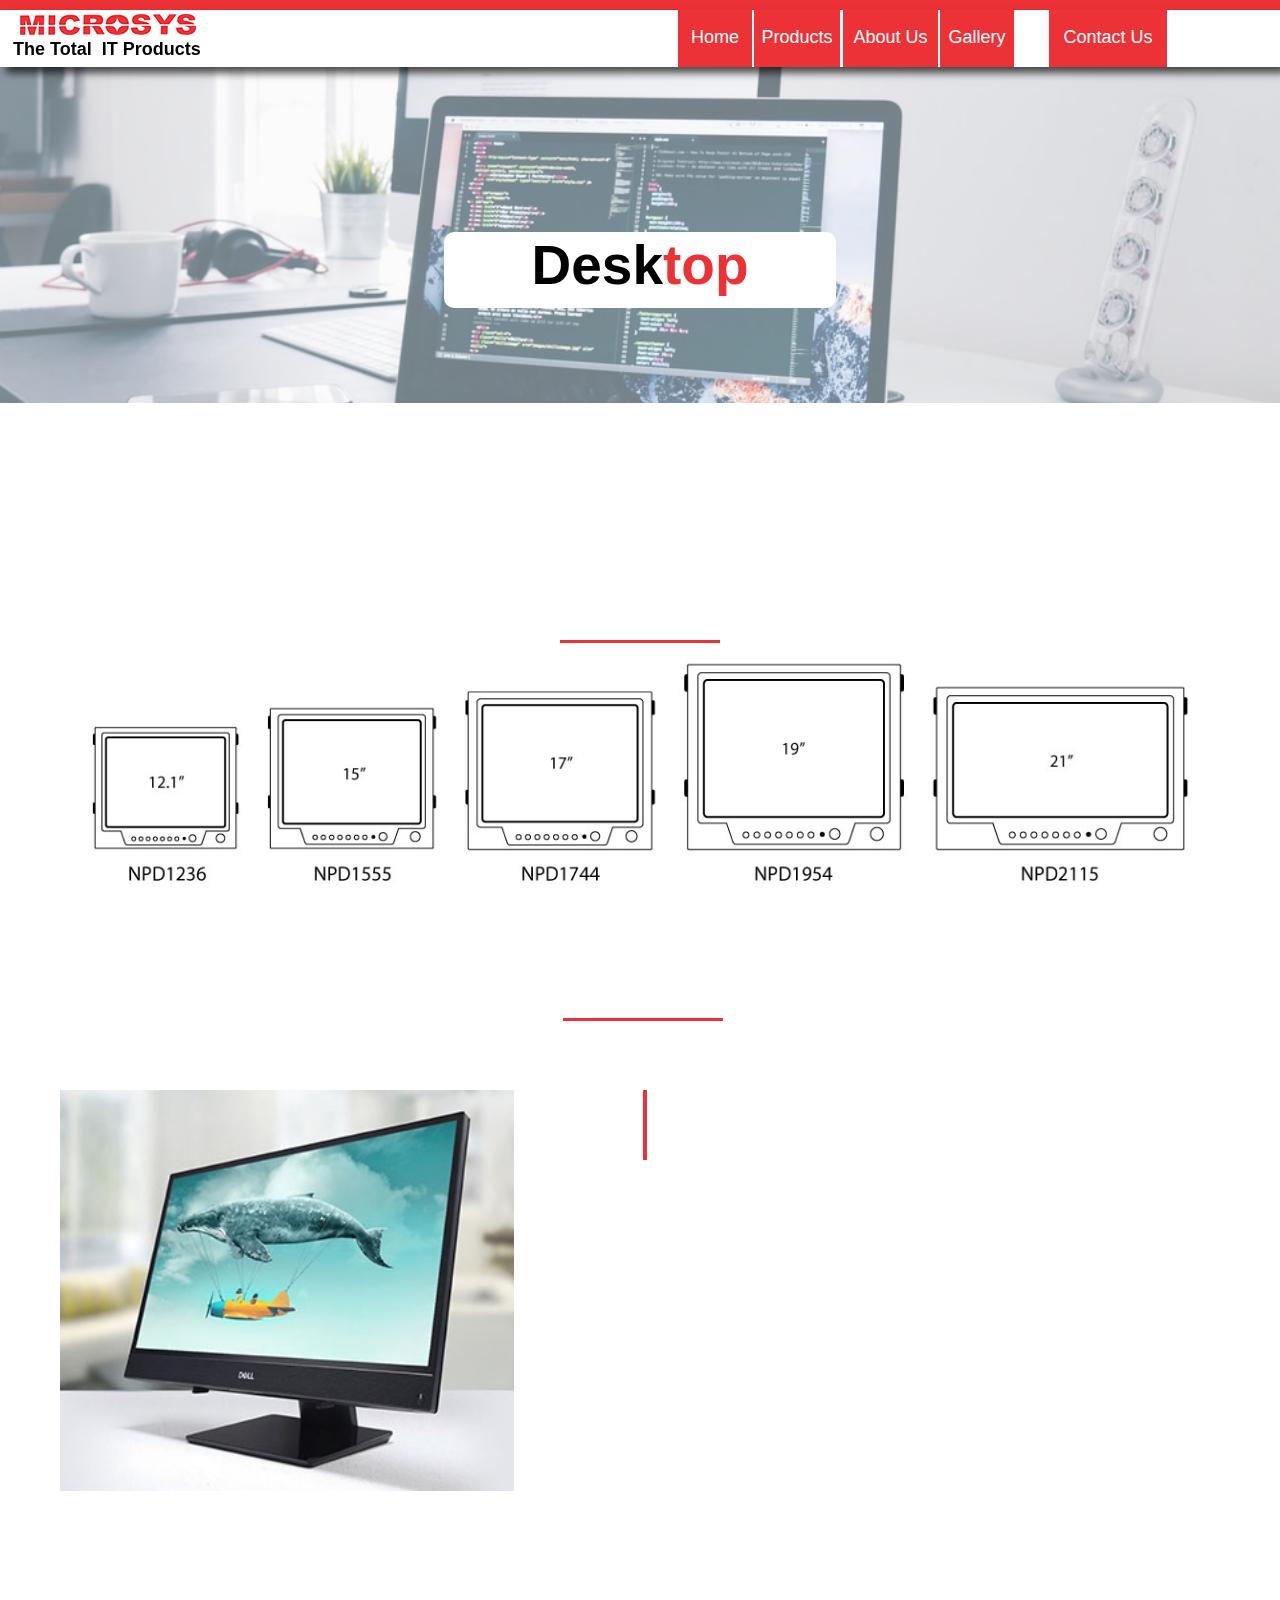
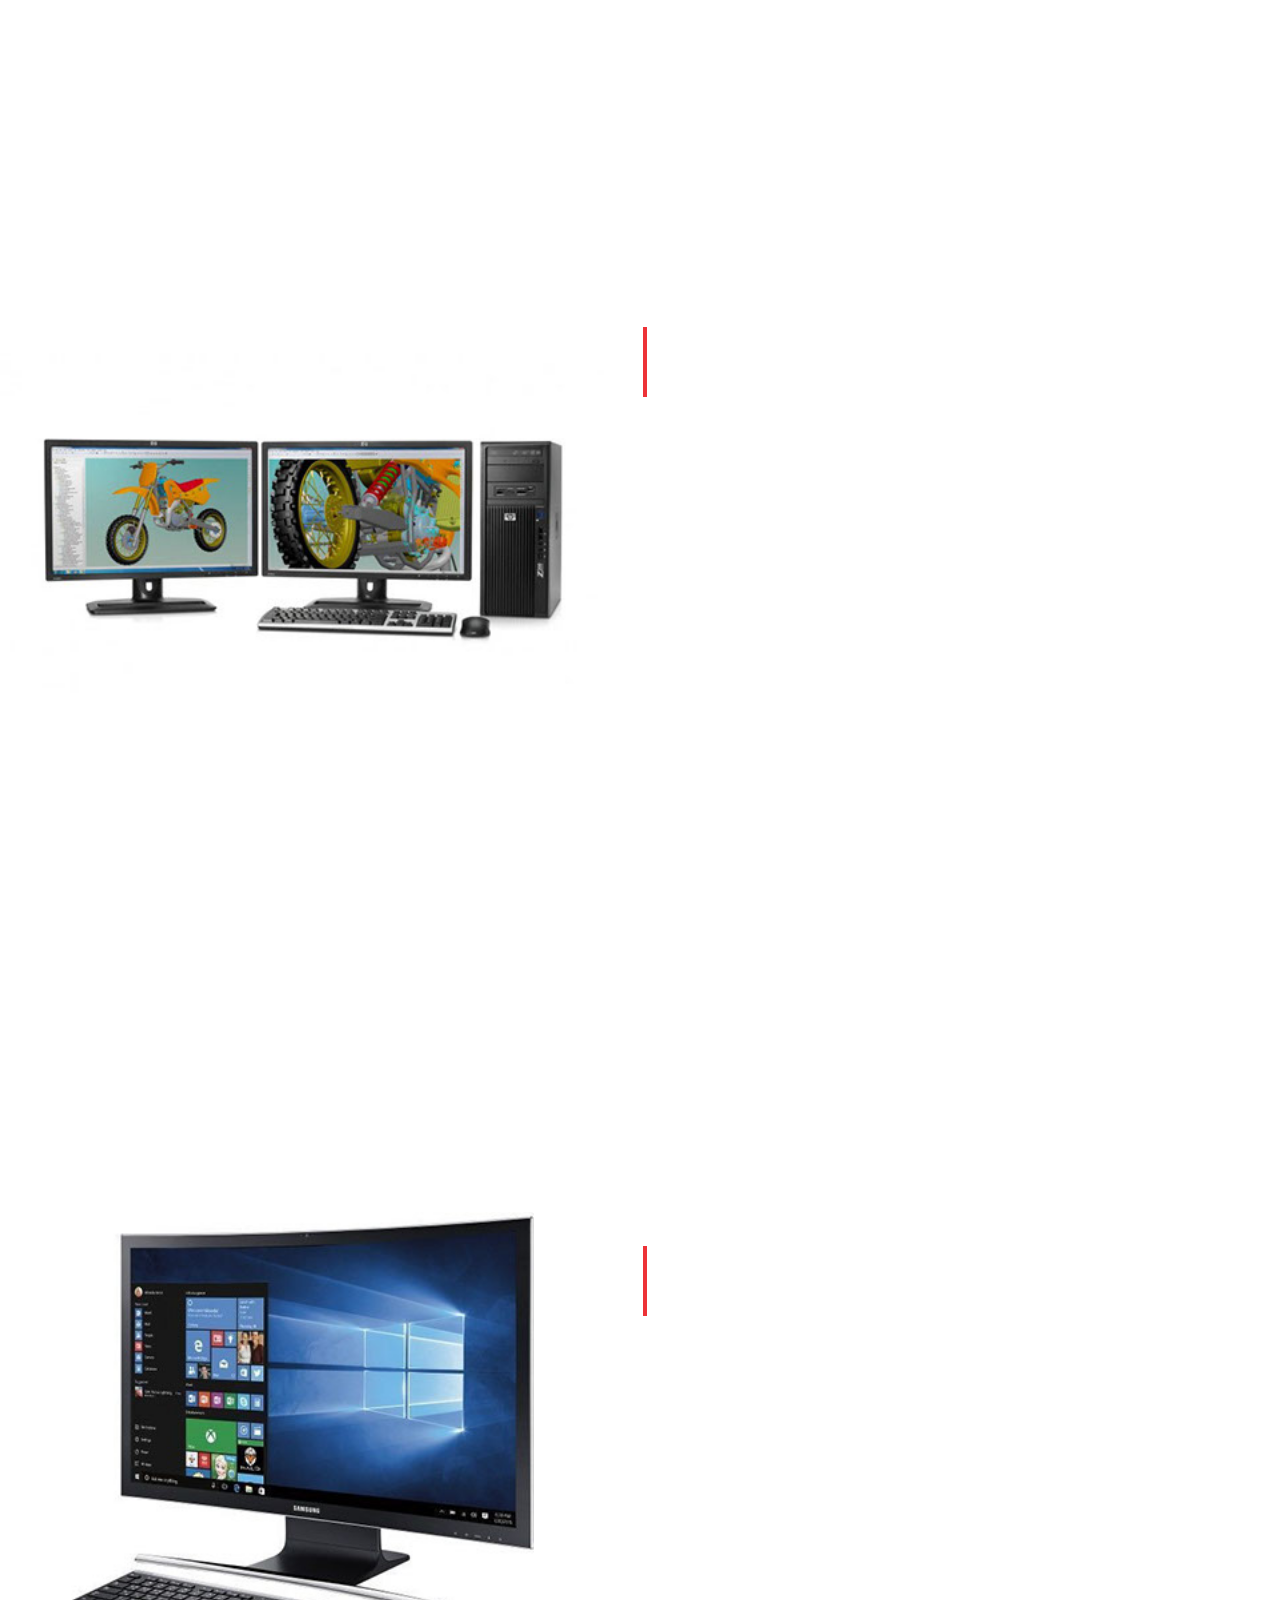
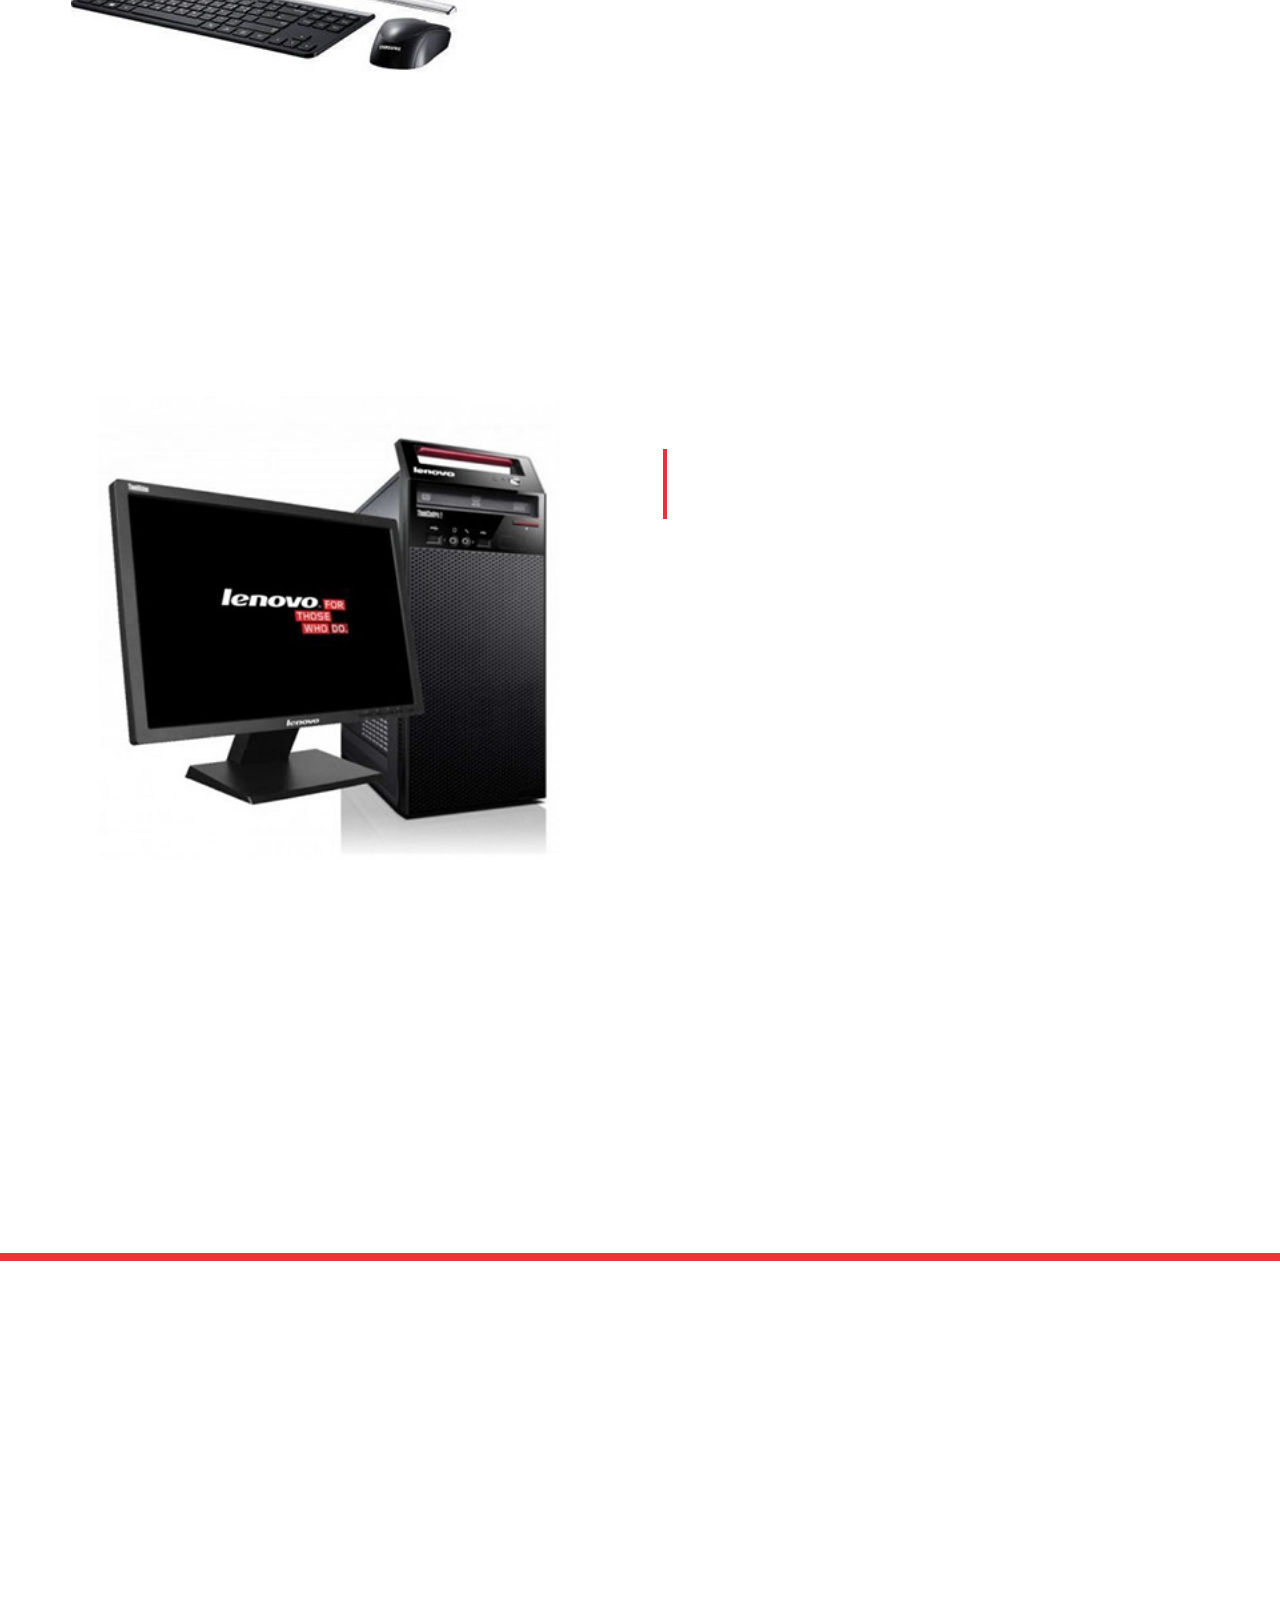
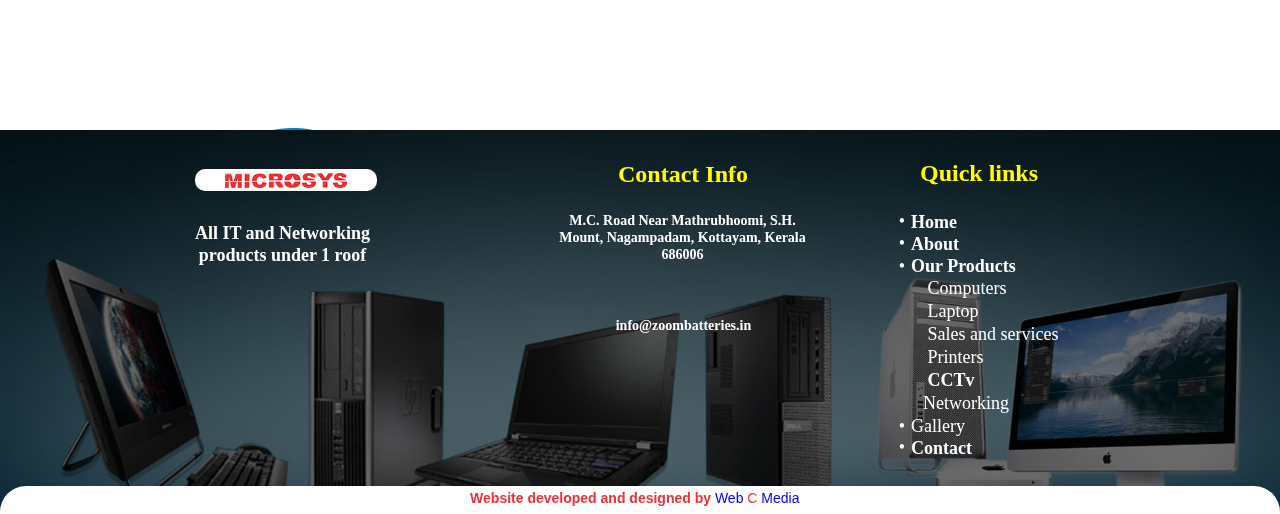
<file: desktop.html>
<!DOCTYPE html>
<html class="nojs html css_verticalspacer" lang="en-GB">
 <head>

  <meta http-equiv="Content-type" content="text/html;charset=UTF-8"/>
  <meta name="keywords" content="Microsys computer thrissur, Microsys kerala, Microsys systems Microsys Networking whole sale computer sale kerala, whole sale computer sale Thrissur, whole sale computer sale Palakkad, whole sale computer sale Malappuram, whole sale computer sale Ernakulam, whole sale computer sale Idukki, Available all kinds of computer Accessories Cables,Toners, Networking products, Networking Thrissur, Networking Palakkad, Networking Malappuram, Networking Ernakulam, Networking Idukki, Computer Thrissur, Palakkad, Malappuram, Ernakulam, Idukki, Computer Thrissur, Computer Palakkad, Computer Malappuram, Computer Ernakulam, computer accessory Thrissur, computer accessor Palakkad, computer accessor Malappuram, computer accessor Ernakulam, computer accessor Idukki, laptop in Thrissur, laptop in&nbsp; Palakkad, Laptop in Malappuram, Laptop in Ernakulam, Laptop in Idukki"/>
  <meta name="generator" content="2018.1.0.386"/>
  <meta name="viewport" content="width=device-width, initial-scale=1.0"/>
  
  <script type="text/javascript">
   // Update the 'nojs'/'js' class on the html node
document.documentElement.className = document.documentElement.className.replace(/\bnojs\b/g, 'js');

// Check that all required assets are uploaded and up-to-date
if(typeof Muse == "undefined") window.Muse = {}; window.Muse.assets = {"required":["museutils.js", "museconfig.js", "jquery.musepolyfill.bgsize.js", "jquery.watch.js", "webpro.js", "musewpslideshow.js", "jquery.museoverlay.js", "touchswipe.js", "require.js", "desktop.css"], "outOfDate":[]};
</script>
  
  <title>Desktop in thissur | microsys thrissur</title>
  <!-- CSS -->
  <link rel="stylesheet" type="text/css" href="css/site_global.css?crc=3968251724"/>
  <link rel="stylesheet" type="text/css" href="css/master_a-master.css?crc=14211079"/>
  <link rel="stylesheet" type="text/css" href="css/desktop.css?crc=4079301709" id="pagesheet"/>
  <!-- Other scripts -->
  <script type="text/javascript">
   var __adobewebfontsappname__ = "muse";
</script>
  <!-- JS includes -->
  <script src="https://webfonts.creativecloud.com/crete-round:n4:default.js" type="text/javascript"></script>
    <!--custom head HTML-->
  <meta name="revisit-after" content="5 days">
<meta name="author" content="Web C Media">
<meta name="title" content="Desktop in thissur | microsys thrissur">
  <!--HTML Widget code-->
  
	<script>(function(w,d,s,l,i){w[l]=w[l]||[];w[l].push({'gtm.start':
	new Date().getTime(),event:'gtm.js'});var f=d.getElementsByTagName(s)[0],
	j=d.createElement(s),dl=l!='dataLayer'?'&l='+l:'';j.async=true;j.src=
	'https://www.googletagmanager.com/gtm.js?id='+i+dl;f.parentNode.insertBefore(j,f);
	})(window,document,'script','dataLayer','GTM-NQWFQPR');</script>
	

				<style>.js body{visibility:visible!important;}</style>
			
  <!-- Global Canonical -->
  <link rel="canonical" href="http://microsystsr.com/desktop.html"/><meta property="og:url" content="http://microsystsr.com/desktop.html"/><script type="application/ld+json">{"@context": "http://schema.org","@type": "WebPage","url": "http://microsystsr.com/desktop.html",
    "name": "Desktop in thissur | microsys thrissur",
    "image": "http://microsystsr.com/assets/microsys.png",
    "description": "Microsys Computers in Thrissur is the best networking and wholesale retail services of computer laptop in thrissur periferals. All kinds of computer Accessories"
  }
  </script>
  <!-- Facebook -->
  <meta property="og:image" content="http://microsystsr.com/assets/microsys.png" />
   
  <meta property="og:description" content="Microsys Computers in Thrissur is the best networking and wholesale retail services of computer laptop in thrissur periferals. All kinds of computer Accessories" />
  <meta property="og:type" content="website"/>
  <meta property="og:title" content="Desktop in thissur | microsys thrissur"/>
  <meta property="og:locale" content="en_GB" />
  <!-- Generic -->
  <meta name="robots" content="NOINDEX, FOLLOW"/>
  <meta name="description" content="Microsys Computers in Thrissur is the best networking and wholesale retail services of computer laptop in thrissur periferals. All kinds of computer Accessories" />
  <!-- Twitter -->
  <meta name="twitter:card" content="summary_large_image"/>
  <meta name="twitter:title" content="Desktop in thissur | microsys thrissur" />
  <meta name="twitter:description" content="Microsys Computers in Thrissur is the best networking and wholesale retail services of computer laptop in thrissur periferals. All kinds of computer Accessories" />
  <meta name="twitter:image" content="http://microsystsr.com/assets/microsys.png">
  <!-- Fancy -->
  <meta property="fancy:name" content="Desktop in thissur | microsys thrissur"/>
  <meta property="fancy:images" content="http://microsystsr.com/assets/microsys.png"/>
  <meta property="fancy:description" content="Microsys Computers in Thrissur is the best networking and wholesale retail services of computer laptop in thrissur periferals. All kinds of computer Accessories"/>
  <meta property="fancy:category" content="Gadgets">
  <style>#u9598 {z-index:-1}</style>
  <style type="text/css">#u7253.size_fluid_width_height iframe { position:absolute; left:0; top:0; }</style><style type="text/css">#u7258.size_fluid_width_height iframe { position:absolute; left:0; top:0; }</style><style type="text/css">#u7263.size_fluid_width_height iframe { position:absolute; left:0; top:0; }</style><style type="text/css">#u7268.size_fluid_width_height iframe { position:absolute; left:0; top:0; }</style>
<style>

</style>


<style>
/* Created by Joseph Angelo Todaro of MuseResources.com. Reuse of this code is traceable and strictly prohibited. */
.u7833{-webkit-animation-duration:0.6s;animation-duration:0.6s;-webkit-animation-fill-mode:both;animation-fill-mode:both;-ms-transform-origin:50% 50%;-webkit-transform-origin:50% 50%;transform-origin:50% 50%}@-webkit-keyframes movebounceIn{from,20%,40%,60%,80%,to{-webkit-animation-timing-function:cubic-bezier(0.215,0.610,0.355,1.000);animation-timing-function:cubic-bezier(0.215,0.610,0.355,1.000)}0%{opacity:0;-webkit-transform:scale3d(.3,.3,.3);transform:scale3d(.3,.3,.3)}20%{-webkit-transform:scale3d(1.1,1.1,1.1);transform:scale3d(1.1,1.1,1.1)}40%{-webkit-transform:scale3d(.9,.9,.9);transform:scale3d(.9,.9,.9)}60%{opacity:1;-webkit-transform:scale3d(1.03,1.03,1.03);transform:scale3d(1.03,1.03,1.03)}80%{-webkit-transform:scale3d(.97,.97,.97);transform:scale3d(.97,.97,.97)}to{opacity:1;-webkit-transform:scale3d(1,1,1);transform:scale3d(1,1,1)}}@keyframes movebounceIn{from,20%,40%,60%,80%,to{-webkit-animation-timing-function:cubic-bezier(0.215,0.610,0.355,1.000);animation-timing-function:cubic-bezier(0.215,0.610,0.355,1.000)}0%{opacity:0;-webkit-transform:scale3d(.3,.3,.3);transform:scale3d(.3,.3,.3)}20%{-webkit-transform:scale3d(1.1,1.1,1.1);transform:scale3d(1.1,1.1,1.1)}40%{-webkit-transform:scale3d(.9,.9,.9);transform:scale3d(.9,.9,.9)}60%{opacity:1;-webkit-transform:scale3d(1.03,1.03,1.03);transform:scale3d(1.03,1.03,1.03)}80%{-webkit-transform:scale3d(.97,.97,.97);transform:scale3d(.97,.97,.97)}to{opacity:1;-webkit-transform:scale3d(1,1,1);transform:scale3d(1,1,1)}}.u7833.movebounceIn{-webkit-animation-name:movebounceIn;animation-name:movebounceIn}@-webkit-keyframes movebounceInDown{from,60%,75%,90%,to{-webkit-animation-timing-function:cubic-bezier(0.215,0.610,0.355,1.000);animation-timing-function:cubic-bezier(0.215,0.610,0.355,1.000)}0%{opacity:0;-webkit-transform:translate3d(0,-3000px,0);transform:translate3d(0,-3000px,0)}60%{opacity:1;-webkit-transform:translate3d(0,25px,0);transform:translate3d(0,25px,0)}75%{-webkit-transform:translate3d(0,-10px,0);transform:translate3d(0,-10px,0)}90%{-webkit-transform:translate3d(0,5px,0);transform:translate3d(0,5px,0)}to{-webkit-transform:none;transform:none}}@keyframes movebounceInDown{from,60%,75%,90%,to{-webkit-animation-timing-function:cubic-bezier(0.215,0.610,0.355,1.000);animation-timing-function:cubic-bezier(0.215,0.610,0.355,1.000)}0%{opacity:0;-webkit-transform:translate3d(0,-3000px,0);transform:translate3d(0,-3000px,0)}60%{opacity:1;-webkit-transform:translate3d(0,25px,0);transform:translate3d(0,25px,0)}75%{-webkit-transform:translate3d(0,-10px,0);transform:translate3d(0,-10px,0)}90%{-webkit-transform:translate3d(0,5px,0);transform:translate3d(0,5px,0)}to{-webkit-transform:none;transform:none}}.u7833.movebounceInDown{-webkit-animation-name:movebounceInDown;animation-name:movebounceInDown}@-webkit-keyframes movebounceInLeft{from,60%,75%,90%,to{-webkit-animation-timing-function:cubic-bezier(0.215,0.610,0.355,1.000);animation-timing-function:cubic-bezier(0.215,0.610,0.355,1.000)}0%{opacity:0;-webkit-transform:translate3d(-3000px,0,0);transform:translate3d(-3000px,0,0)}60%{opacity:1;-webkit-transform:translate3d(25px,0,0);transform:translate3d(25px,0,0)}75%{-webkit-transform:translate3d(-10px,0,0);transform:translate3d(-10px,0,0)}90%{-webkit-transform:translate3d(5px,0,0);transform:translate3d(5px,0,0)}to{-webkit-transform:none;transform:none}}@keyframes movebounceInLeft{from,60%,75%,90%,to{-webkit-animation-timing-function:cubic-bezier(0.215,0.610,0.355,1.000);animation-timing-function:cubic-bezier(0.215,0.610,0.355,1.000)}0%{opacity:0;-webkit-transform:translate3d(-3000px,0,0);transform:translate3d(-3000px,0,0)}60%{opacity:1;-webkit-transform:translate3d(25px,0,0);transform:translate3d(25px,0,0)}75%{-webkit-transform:translate3d(-10px,0,0);transform:translate3d(-10px,0,0)}90%{-webkit-transform:translate3d(5px,0,0);transform:translate3d(5px,0,0)}to{-webkit-transform:none;transform:none}}.u7833.movebounceInLeft{-webkit-animation-name:movebounceInLeft;animation-name:movebounceInLeft}@-webkit-keyframes movebounceInRight{from,60%,75%,90%,to{-webkit-animation-timing-function:cubic-bezier(0.215,0.610,0.355,1.000);animation-timing-function:cubic-bezier(0.215,0.610,0.355,1.000)}from{opacity:0;-webkit-transform:translate3d(3000px,0,0);transform:translate3d(3000px,0,0)}60%{opacity:1;-webkit-transform:translate3d(-25px,0,0);transform:translate3d(-25px,0,0)}75%{-webkit-transform:translate3d(10px,0,0);transform:translate3d(10px,0,0)}90%{-webkit-transform:translate3d(-5px,0,0);transform:translate3d(-5px,0,0)}to{-webkit-transform:none;transform:none}}@keyframes movebounceInRight{from,60%,75%,90%,to{-webkit-animation-timing-function:cubic-bezier(0.215,0.610,0.355,1.000);animation-timing-function:cubic-bezier(0.215,0.610,0.355,1.000)}from{opacity:0;-webkit-transform:translate3d(3000px,0,0);transform:translate3d(3000px,0,0)}60%{opacity:1;-webkit-transform:translate3d(-25px,0,0);transform:translate3d(-25px,0,0)}75%{-webkit-transform:translate3d(10px,0,0);transform:translate3d(10px,0,0)}90%{-webkit-transform:translate3d(-5px,0,0);transform:translate3d(-5px,0,0)}to{-webkit-transform:none;transform:none}}.u7833.movebounceInRight{-webkit-animation-name:movebounceInRight;animation-name:movebounceInRight}@-webkit-keyframes movebounceInUp{from,60%,75%,90%,to{-webkit-animation-timing-function:cubic-bezier(0.215,0.610,0.355,1.000);animation-timing-function:cubic-bezier(0.215,0.610,0.355,1.000)}from{opacity:0;-webkit-transform:translate3d(0,3000px,0);transform:translate3d(0,3000px,0)}60%{opacity:1;-webkit-transform:translate3d(0,-20px,0);transform:translate3d(0,-20px,0)}75%{-webkit-transform:translate3d(0,10px,0);transform:translate3d(0,10px,0)}90%{-webkit-transform:translate3d(0,-5px,0);transform:translate3d(0,-5px,0)}to{-webkit-transform:translate3d(0,0,0);transform:translate3d(0,0,0)}}@keyframes movebounceInUp{from,60%,75%,90%,to{-webkit-animation-timing-function:cubic-bezier(0.215,0.610,0.355,1.000);animation-timing-function:cubic-bezier(0.215,0.610,0.355,1.000)}from{opacity:0;-webkit-transform:translate3d(0,3000px,0);transform:translate3d(0,3000px,0)}60%{opacity:1;-webkit-transform:translate3d(0,-20px,0);transform:translate3d(0,-20px,0)}75%{-webkit-transform:translate3d(0,10px,0);transform:translate3d(0,10px,0)}90%{-webkit-transform:translate3d(0,-5px,0);transform:translate3d(0,-5px,0)}to{-webkit-transform:translate3d(0,0,0);transform:translate3d(0,0,0)}}.u7833.movebounceInUp{-webkit-animation-name:movebounceInUp;animation-name:movebounceInUp}@-webkit-keyframes movefadeIn{from{opacity:0}to{opacity:1}}@keyframes movefadeIn{from{opacity:0}to{opacity:1}}.u7833.movefadeIn{-webkit-animation-name:movefadeIn;animation-name:movefadeIn}@-webkit-keyframes movefadeInDown{from{opacity:0;-webkit-transform:translate3d(0,-100%,0);transform:translate3d(0,-100%,0)}to{opacity:1;-webkit-transform:none;transform:none}}@keyframes movefadeInDown{from{opacity:0;-webkit-transform:translate3d(0,-100px,0);transform:translate3d(0,-100px,0)}to{opacity:1;-webkit-transform:none;transform:none}}.u7833.movefadeInDown{-webkit-animation-name:movefadeInDown;animation-name:movefadeInDown}@-webkit-keyframes movefadeInDownRelative{from{opacity:0;-webkit-transform:translate3d(0,-100%,0);transform:translate3d(0,-100%,0)}to{opacity:1;-webkit-transform:none;transform:none}}@keyframes movefadeInDownRelative{from{opacity:0;-webkit-transform:translate3d(0,-100%,0);transform:translate3d(0,-100%,0)}to{opacity:1;-webkit-transform:none;transform:none}}.u7833.movefadeInDownRelative{-webkit-animation-name:movefadeInDownRelative;animation-name:movefadeInDownRelative}@-webkit-keyframes movefadeInLeft{from{opacity:0;-webkit-transform:translate3d(-100px,0,0);transform:translate3d(-100px,0,0)}to{opacity:1;-webkit-transform:none;transform:none}}@keyframes movefadeInLeft{from{opacity:0;-webkit-transform:translate3d(-100px,0,0);transform:translate3d(-100px,0,0)}to{opacity:1;-webkit-transform:none;transform:none}}.u7833.movefadeInLeft{-webkit-animation-name:movefadeInLeft;animation-name:movefadeInLeft}@-webkit-keyframes movefadeInLeftRelative{from{opacity:0;-webkit-transform:translate3d(-100%,0,0);transform:translate3d(-100%,0,0)}to{opacity:1;-webkit-transform:none;transform:none}}@keyframes movefadeInLeftRelative{from{opacity:0;-webkit-transform:translate3d(-100%,0,0);transform:translate3d(-100%,0,0)}to{opacity:1;-webkit-transform:none;transform:none}}.u7833.movefadeInLeftRelative{-webkit-animation-name:movefadeInLeftRelative;animation-name:movefadeInLeftRelative}@-webkit-keyframes movefadeInRight{from{opacity:0;-webkit-transform:translate3d(100px,0,0);transform:translate3d(100px,0,0)}to{opacity:1;-webkit-transform:none;transform:none}}@keyframes movefadeInRight{from{opacity:0;-webkit-transform:translate3d(100px,0,0);transform:translate3d(100px,0,0)}to{opacity:1;-webkit-transform:none;transform:none}}.u7833.movefadeInRight{-webkit-animation-name:movefadeInRight;animation-name:movefadeInRight}@-webkit-keyframes movefadeInRightRelative{from{opacity:0;-webkit-transform:translate3d(100%,0,0);transform:translate3d(100%,0,0)}to{opacity:1;-webkit-transform:none;transform:none}}@keyframes movefadeInRightRelative{from{opacity:0;-webkit-transform:translate3d(100%,0,0);transform:translate3d(100%,0,0)}to{opacity:1;-webkit-transform:none;transform:none}}.u7833.movefadeInRightRelative{-webkit-animation-name:movefadeInRightRelative;animation-name:movefadeInRightRelative}@-webkit-keyframes movefadeInUp{from{opacity:0;-webkit-transform:translate3d(0,100px,0);transform:translate3d(0,100px,0)}to{opacity:1;-webkit-transform:none;transform:none}}@keyframes movefadeInUp{from{opacity:0;-webkit-transform:translate3d(0,100px,0);transform:translate3d(0,100px,0)}to{opacity:1;-webkit-transform:none;transform:none}}.u7833.movefadeInUp{-webkit-animation-name:movefadeInUp;animation-name:movefadeInUp}@-webkit-keyframes movefadeInUpRelative{from{opacity:0;-webkit-transform:translate3d(0,100%,0);transform:translate3d(0,100%,0)}to{opacity:1;-webkit-transform:none;transform:none}}@keyframes movefadeInUpRelative{from{opacity:0;-webkit-transform:translate3d(0,100%,0);transform:translate3d(0,100%,0)}to{opacity:1;-webkit-transform:none;transform:none}}.u7833.movefadeInUpRelative{-webkit-animation-name:movefadeInUpRelative;animation-name:movefadeInUpRelative}@-webkit-keyframes moveflipInX{from{-webkit-transform:perspective(400px) rotate3d(1,0,0,90deg);transform:perspective(400px) rotate3d(1,0,0,90deg);-webkit-animation-timing-function:ease-in;animation-timing-function:ease-in;opacity:0}40%{-webkit-transform:perspective(400px) rotate3d(1,0,0,-20deg);transform:perspective(400px) rotate3d(1,0,0,-20deg);-webkit-animation-timing-function:ease-in;animation-timing-function:ease-in}60%{-webkit-transform:perspective(400px) rotate3d(1,0,0,10deg);transform:perspective(400px) rotate3d(1,0,0,10deg);opacity:1}80%{-webkit-transform:perspective(400px) rotate3d(1,0,0,-5deg);transform:perspective(400px) rotate3d(1,0,0,-5deg)}to{-webkit-transform:perspective(400px);transform:perspective(400px)}}@keyframes moveflipInX{from{-webkit-transform:perspective(400px) rotate3d(1,0,0,90deg);transform:perspective(400px) rotate3d(1,0,0,90deg);-webkit-animation-timing-function:ease-in;animation-timing-function:ease-in;opacity:0}40%{-webkit-transform:perspective(400px) rotate3d(1,0,0,-20deg);transform:perspective(400px) rotate3d(1,0,0,-20deg);-webkit-animation-timing-function:ease-in;animation-timing-function:ease-in}60%{-webkit-transform:perspective(400px) rotate3d(1,0,0,10deg);transform:perspective(400px) rotate3d(1,0,0,10deg);opacity:1}80%{-webkit-transform:perspective(400px) rotate3d(1,0,0,-5deg);transform:perspective(400px) rotate3d(1,0,0,-5deg)}to{-webkit-transform:perspective(400px);transform:perspective(400px)}}.u7833.moveflipInX{-webkit-backface-visibility:visible!important;backface-visibility:visible!important;-webkit-animation-name:moveflipInX;animation-name:moveflipInX}@-webkit-keyframes moveflipInY{from{-webkit-transform:perspective(400px) rotate3d(0,1,0,90deg);transform:perspective(400px) rotate3d(0,1,0,90deg);-webkit-animation-timing-function:ease-in;animation-timing-function:ease-in;opacity:0}40%{-webkit-transform:perspective(400px) rotate3d(0,1,0,-20deg);transform:perspective(400px) rotate3d(0,1,0,-20deg);-webkit-animation-timing-function:ease-in;animation-timing-function:ease-in}60%{-webkit-transform:perspective(400px) rotate3d(0,1,0,10deg);transform:perspective(400px) rotate3d(0,1,0,10deg);opacity:1}80%{-webkit-transform:perspective(400px) rotate3d(0,1,0,-5deg);transform:perspective(400px) rotate3d(0,1,0,-5deg)}to{-webkit-transform:perspective(400px);transform:perspective(400px)}}@keyframes moveflipInY{from{-webkit-transform:perspective(400px) rotate3d(0,1,0,90deg);transform:perspective(400px) rotate3d(0,1,0,90deg);-webkit-animation-timing-function:ease-in;animation-timing-function:ease-in;opacity:0}40%{-webkit-transform:perspective(400px) rotate3d(0,1,0,-20deg);transform:perspective(400px) rotate3d(0,1,0,-20deg);-webkit-animation-timing-function:ease-in;animation-timing-function:ease-in}60%{-webkit-transform:perspective(400px) rotate3d(0,1,0,10deg);transform:perspective(400px) rotate3d(0,1,0,10deg);opacity:1}80%{-webkit-transform:perspective(400px) rotate3d(0,1,0,-5deg);transform:perspective(400px) rotate3d(0,1,0,-5deg)}to{-webkit-transform:perspective(400px);transform:perspective(400px)}}.u7833.moveflipInY{-webkit-backface-visibility:visible!important;backface-visibility:visible!important;-webkit-animation-name:moveflipInY;animation-name:moveflipInY}@-webkit-keyframes movelightSpeedIn{from{-webkit-transform:translate3d(100%,0,0) skewX(-30deg);transform:translate3d(100%,0,0) skewX(-30deg);opacity:0}60%{-webkit-transform:skewX(20deg);transform:skewX(20deg);opacity:1}80%{-webkit-transform:skewX(-5deg);transform:skewX(-5deg);opacity:1}to{-webkit-transform:none;transform:none;opacity:1}}@keyframes movelightSpeedIn{from{-webkit-transform:translate3d(100%,0,0) skewX(-30deg);transform:translate3d(100%,0,0) skewX(-30deg);opacity:0}60%{-webkit-transform:skewX(20deg);transform:skewX(20deg);opacity:1}80%{-webkit-transform:skewX(-5deg);transform:skewX(-5deg);opacity:1}to{-webkit-transform:none;transform:none;opacity:1}}.u7833.movelightSpeedIn{-webkit-animation-name:movelightSpeedIn;animation-name:movelightSpeedIn;-webkit-animation-timing-function:ease-out;animation-timing-function:ease-out}@-webkit-keyframes moverotateIn{from{-webkit-transform-origin:center;transform-origin:center;-webkit-transform:rotate3d(0,0,1,-200deg);transform:rotate3d(0,0,1,-200deg);opacity:0}to{-webkit-transform-origin:center;transform-origin:center;-webkit-transform:none;transform:none;opacity:1}}@keyframes moverotateIn{from{-webkit-transform-origin:center;transform-origin:center;-webkit-transform:rotate3d(0,0,1,-200deg);transform:rotate3d(0,0,1,-200deg);opacity:0}to{-webkit-transform-origin:center;transform-origin:center;-webkit-transform:none;transform:none;opacity:1}}.u7833.moverotateIn{-webkit-animation-name:moverotateIn;animation-name:moverotateIn}@-webkit-keyframes moverotateInDownLeft{from{-webkit-transform-origin:left bottom;transform-origin:left bottom;-webkit-transform:rotate3d(0,0,1,-45deg);transform:rotate3d(0,0,1,-45deg);opacity:0}to{-webkit-transform-origin:left bottom;transform-origin:left bottom;-webkit-transform:none;transform:none;opacity:1}}@keyframes moverotateInDownLeft{from{-webkit-transform-origin:left bottom;transform-origin:left bottom;-webkit-transform:rotate3d(0,0,1,-45deg);transform:rotate3d(0,0,1,-45deg);opacity:0}to{-webkit-transform-origin:left bottom;transform-origin:left bottom;-webkit-transform:none;transform:none;opacity:1}}.u7833.moverotateInDownLeft{-webkit-animation-name:moverotateInDownLeft;animation-name:moverotateInDownLeft}@-webkit-keyframes moverotateInDownRight{from{-webkit-transform-origin:right bottom;transform-origin:right bottom;-webkit-transform:rotate3d(0,0,1,45deg);transform:rotate3d(0,0,1,45deg);opacity:0}to{-webkit-transform-origin:right bottom;transform-origin:right bottom;-webkit-transform:none;transform:none;opacity:1}}@keyframes moverotateInDownRight{from{-webkit-transform-origin:right bottom;transform-origin:right bottom;-webkit-transform:rotate3d(0,0,1,45deg);transform:rotate3d(0,0,1,45deg);opacity:0}to{-webkit-transform-origin:right bottom;transform-origin:right bottom;-webkit-transform:none;transform:none;opacity:1}}.u7833.moverotateInDownRight{-webkit-animation-name:moverotateInDownRight;animation-name:moverotateInDownRight}@-webkit-keyframes moverotateInUpLeft{from{-webkit-transform-origin:left bottom;transform-origin:left bottom;-webkit-transform:rotate3d(0,0,1,45deg);transform:rotate3d(0,0,1,45deg);opacity:0}to{-webkit-transform-origin:left bottom;transform-origin:left bottom;-webkit-transform:none;transform:none;opacity:1}}@keyframes moverotateInUpLeft{from{-webkit-transform-origin:left bottom;transform-origin:left bottom;-webkit-transform:rotate3d(0,0,1,45deg);transform:rotate3d(0,0,1,45deg);opacity:0}to{-webkit-transform-origin:left bottom;transform-origin:left bottom;-webkit-transform:none;transform:none;opacity:1}}.u7833.moverotateInUpLeft{-webkit-animation-name:moverotateInUpLeft;animation-name:moverotateInUpLeft}@-webkit-keyframes moverotateInUpRight{from{-webkit-transform-origin:right bottom;transform-origin:right bottom;-webkit-transform:rotate3d(0,0,1,-90deg);transform:rotate3d(0,0,1,-90deg);opacity:0}to{-webkit-transform-origin:right bottom;transform-origin:right bottom;-webkit-transform:none;transform:none;opacity:1}}@keyframes moverotateInUpRight{from{-webkit-transform-origin:right bottom;transform-origin:right bottom;-webkit-transform:rotate3d(0,0,1,-90deg);transform:rotate3d(0,0,1,-90deg);opacity:0}to{-webkit-transform-origin:right bottom;transform-origin:right bottom;-webkit-transform:none;transform:none;opacity:1}}.u7833.moverotateInUpRight{-webkit-animation-name:moverotateInUpRight;animation-name:moverotateInUpRight}@-webkit-keyframes movezoomIn{from{opacity:0;-webkit-transform:scale3d(.3,.3,.3);transform:scale3d(.3,.3,.3)}50%{opacity:1}}@keyframes movezoomIn{from{opacity:0;-webkit-transform:scale3d(.3,.3,.3);transform:scale3d(.3,.3,.3)}50%{opacity:1}}.u7833.movezoomIn{-webkit-animation-name:movezoomIn;animation-name:movezoomIn}@-webkit-keyframes movezoomInDown{from{opacity:0;-webkit-transform:scale3d(.1,.1,.1) translate3d(0,-1000px,0);transform:scale3d(.1,.1,.1) translate3d(0,-1000px,0);-webkit-animation-timing-function:cubic-bezier(0.550,0.055,0.675,0.190);animation-timing-function:cubic-bezier(0.550,0.055,0.675,0.190)}60%{opacity:1;-webkit-transform:scale3d(.475,.475,.475) translate3d(0,60px,0);transform:scale3d(.475,.475,.475) translate3d(0,60px,0);-webkit-animation-timing-function:cubic-bezier(0.175,0.885,0.320,1);animation-timing-function:cubic-bezier(0.175,0.885,0.320,1)}}@keyframes movezoomInDown{from{opacity:0;-webkit-transform:scale3d(.1,.1,.1) translate3d(0,-1000px,0);transform:scale3d(.1,.1,.1) translate3d(0,-1000px,0);-webkit-animation-timing-function:cubic-bezier(0.550,0.055,0.675,0.190);animation-timing-function:cubic-bezier(0.550,0.055,0.675,0.190)}60%{opacity:1;-webkit-transform:scale3d(.475,.475,.475) translate3d(0,60px,0);transform:scale3d(.475,.475,.475) translate3d(0,60px,0);-webkit-animation-timing-function:cubic-bezier(0.175,0.885,0.320,1);animation-timing-function:cubic-bezier(0.175,0.885,0.320,1)}}.u7833.movezoomInDown{-webkit-animation-name:movezoomInDown;animation-name:movezoomInDown}@-webkit-keyframes movezoomInLeft{from{opacity:0;-webkit-transform:scale3d(.1,.1,.1) translate3d(-1000px,0,0);transform:scale3d(.1,.1,.1) translate3d(-1000px,0,0);-webkit-animation-timing-function:cubic-bezier(0.550,0.055,0.675,0.190);animation-timing-function:cubic-bezier(0.550,0.055,0.675,0.190)}60%{opacity:1;-webkit-transform:scale3d(.475,.475,.475) translate3d(10px,0,0);transform:scale3d(.475,.475,.475) translate3d(10px,0,0);-webkit-animation-timing-function:cubic-bezier(0.175,0.885,0.320,1);animation-timing-function:cubic-bezier(0.175,0.885,0.320,1)}}@keyframes movezoomInLeft{from{opacity:0;-webkit-transform:scale3d(.1,.1,.1) translate3d(-1000px,0,0);transform:scale3d(.1,.1,.1) translate3d(-1000px,0,0);-webkit-animation-timing-function:cubic-bezier(0.550,0.055,0.675,0.190);animation-timing-function:cubic-bezier(0.550,0.055,0.675,0.190)}60%{opacity:1;-webkit-transform:scale3d(.475,.475,.475) translate3d(10px,0,0);transform:scale3d(.475,.475,.475) translate3d(10px,0,0);-webkit-animation-timing-function:cubic-bezier(0.175,0.885,0.320,1);animation-timing-function:cubic-bezier(0.175,0.885,0.320,1)}}.u7833.movezoomInLeft{-webkit-animation-name:movezoomInLeft;animation-name:movezoomInLeft}@-webkit-keyframes movezoomInRight{from{opacity:0;-webkit-transform:scale3d(.1,.1,.1) translate3d(1000px,0,0);transform:scale3d(.1,.1,.1) translate3d(1000px,0,0);-webkit-animation-timing-function:cubic-bezier(0.550,0.055,0.675,0.190);animation-timing-function:cubic-bezier(0.550,0.055,0.675,0.190)}60%{opacity:1;-webkit-transform:scale3d(.475,.475,.475) translate3d(-10px,0,0);transform:scale3d(.475,.475,.475) translate3d(-10px,0,0);-webkit-animation-timing-function:cubic-bezier(0.175,0.885,0.320,1);animation-timing-function:cubic-bezier(0.175,0.885,0.320,1)}}@keyframes movezoomInRight{from{opacity:0;-webkit-transform:scale3d(.1,.1,.1) translate3d(1000px,0,0);transform:scale3d(.1,.1,.1) translate3d(1000px,0,0);-webkit-animation-timing-function:cubic-bezier(0.550,0.055,0.675,0.190);animation-timing-function:cubic-bezier(0.550,0.055,0.675,0.190)}60%{opacity:1;-webkit-transform:scale3d(.475,.475,.475) translate3d(-10px,0,0);transform:scale3d(.475,.475,.475) translate3d(-10px,0,0);-webkit-animation-timing-function:cubic-bezier(0.175,0.885,0.320,1);animation-timing-function:cubic-bezier(0.175,0.885,0.320,1)}}.u7833.movezoomInRight{-webkit-animation-name:movezoomInRight;animation-name:movezoomInRight}@-webkit-keyframes movezoomInUp{from{opacity:0;-webkit-transform:scale3d(.1,.1,.1) translate3d(0,1000px,0);transform:scale3d(.1,.1,.1) translate3d(0,1000px,0);-webkit-animation-timing-function:cubic-bezier(0.550,0.055,0.675,0.190);animation-timing-function:cubic-bezier(0.550,0.055,0.675,0.190)}60%{opacity:1;-webkit-transform:scale3d(.475,.475,.475) translate3d(0,-60px,0);transform:scale3d(.475,.475,.475) translate3d(0,-60px,0);-webkit-animation-timing-function:cubic-bezier(0.175,0.885,0.320,1);animation-timing-function:cubic-bezier(0.175,0.885,0.320,1)}}@keyframes movezoomInUp{from{opacity:0;-webkit-transform:scale3d(.1,.1,.1) translate3d(0,1000px,0);transform:scale3d(.1,.1,.1) translate3d(0,1000px,0);-webkit-animation-timing-function:cubic-bezier(0.550,0.055,0.675,0.190);animation-timing-function:cubic-bezier(0.550,0.055,0.675,0.190)}60%{opacity:1;-webkit-transform:scale3d(.475,.475,.475) translate3d(0,-60px,0);transform:scale3d(.475,.475,.475) translate3d(0,-60px,0);-webkit-animation-timing-function:cubic-bezier(0.175,0.885,0.320,1);animation-timing-function:cubic-bezier(0.175,0.885,0.320,1)}}.u7833.movezoomInUp{-webkit-animation-name:movezoomInUp;animation-name:movezoomInUp}@-webkit-keyframes movezoomOut{from{opacity:1}50%{opacity:0;-webkit-transform:scale3d(.3,.3,.3);transform:scale3d(.3,.3,.3)}to{opacity:0}}@-webkit-keyframes moveslideInDown{from{opacity:0;-webkit-transform:translate3d(0,-2000px,0);transform:translate3d(0,-2000px,0);visibility:visible}to{opacity:1;-webkit-transform:translate3d(0,0,0);transform:translate3d(0,0,0)}}@keyframes moveslideInDown{from{opacity:0;-webkit-transform:translate3d(0,-2000px,0);transform:translate3d(0,-2000px,0);visibility:visible}to{opacity:1;-webkit-transform:translate3d(0,0,0);transform:translate3d(0,0,0)}}.u7833.moveslideInDown{-webkit-animation-name:moveslideInDown;animation-name:moveslideInDown}@-webkit-keyframes moveslideInLeft{from{opacity:0;-webkit-transform:translate3d(-2000px,0,0);transform:translate3d(-2000px,0,0);visibility:visible}to{opacity:1;-webkit-transform:translate3d(0,0,0);transform:translate3d(0,0,0)}}@keyframes moveslideInLeft{from{opacity:0;-webkit-transform:translate3d(-2000px,0,0);transform:translate3d(-2000px,0,0);visibility:visible}to{opacity:1;-webkit-transform:translate3d(0,0,0);transform:translate3d(0,0,0)}}.u7833.moveslideInLeft{-webkit-animation-name:moveslideInLeft;animation-name:moveslideInLeft}@-webkit-keyframes moveslideInRight{from{opacity:0;-webkit-transform:translate3d(2000px,0,0);transform:translate3d(2000px,0,0);visibility:visible}to{opacity:1;-webkit-transform:translate3d(0,0,0);transform:translate3d(0,0,0)}}@keyframes moveslideInRight{from{opacity:0;-webkit-transform:translate3d(2000px,0,0);transform:translate3d(2000px,0,0);visibility:visible}to{opacity:1;-webkit-transform:translate3d(0,0,0);transform:translate3d(0,0,0)}}.u7833.moveslideInRight{-webkit-animation-name:moveslideInRight;animation-name:moveslideInRight}@-webkit-keyframes moveslideInUp{from{opacity:0;-webkit-transform:translate3d(0,2000px,0);transform:translate3d(0,2000px,0);visibility:visible}to{opacity:1;-webkit-transform:translate3d(0,0,0);transform:translate3d(0,0,0)}}@keyframes moveslideInUp{from{opacity:0;-webkit-transform:translate3d(0,2000px,0);transform:translate3d(0,2000px,0);visibility:visible}to{opacity:1;-webkit-transform:translate3d(0,0,0);transform:translate3d(0,0,0)}}.u7833.moveslideInUp{-webkit-animation-name:moveslideInUp;animation-name:moveslideInUp}@-webkit-keyframes moverollIn{from{opacity:0;-webkit-transform:translate3d(-100%,0,0) rotate3d(0,0,1,-120deg);transform:translate3d(-100%,0,0) rotate3d(0,0,1,-120deg)}to{opacity:1;-webkit-transform:none;transform:none}}@keyframes moverollIn{from{opacity:0;-webkit-transform:translate3d(-100%,0,0) rotate3d(0,0,1,-120deg);transform:translate3d(-100%,0,0) rotate3d(0,0,1,-120deg)}to{opacity:1;-webkit-transform:none;transform:none}}.u7833.moverollIn{-webkit-animation-name:moverollIn;animation-name:moverollIn}@keyframes move360zoom{0%{opacity:0;transform:rotate(0deg) scaleX(0.50) scaleY(0.50)}100%{opacity:1.00;transform:rotate(360deg) scaleX(1.00) scaleY(1.00)}}@-webkit-keyframes move360zoom{0%{opacity:0;-webkit-transform:rotate(0deg) scaleX(0.50) scaleY(0.50)}100%{opacity:1.00;-webkit-transform:rotate(360deg) scaleX(1.00) scaleY(1.00)}}.u7833.move360zoom{-webkit-animation-name:move360zoom;animation-name:move360zoom}
/* Created by Joseph Angelo Todaro of MuseResources.com. Reuse of this code is traceable and strictly prohibited. */
</style>

<style>
/* Created by Joseph Angelo Todaro of MuseResources.com. Reuse of this code is traceable and strictly prohibited. */
.u7834{-webkit-animation-duration:0.6s;animation-duration:0.6s;-webkit-animation-fill-mode:both;animation-fill-mode:both;-ms-transform-origin:50% 50%;-webkit-transform-origin:50% 50%;transform-origin:50% 50%}@-webkit-keyframes movebounceIn{from,20%,40%,60%,80%,to{-webkit-animation-timing-function:cubic-bezier(0.215,0.610,0.355,1.000);animation-timing-function:cubic-bezier(0.215,0.610,0.355,1.000)}0%{opacity:0;-webkit-transform:scale3d(.3,.3,.3);transform:scale3d(.3,.3,.3)}20%{-webkit-transform:scale3d(1.1,1.1,1.1);transform:scale3d(1.1,1.1,1.1)}40%{-webkit-transform:scale3d(.9,.9,.9);transform:scale3d(.9,.9,.9)}60%{opacity:1;-webkit-transform:scale3d(1.03,1.03,1.03);transform:scale3d(1.03,1.03,1.03)}80%{-webkit-transform:scale3d(.97,.97,.97);transform:scale3d(.97,.97,.97)}to{opacity:1;-webkit-transform:scale3d(1,1,1);transform:scale3d(1,1,1)}}@keyframes movebounceIn{from,20%,40%,60%,80%,to{-webkit-animation-timing-function:cubic-bezier(0.215,0.610,0.355,1.000);animation-timing-function:cubic-bezier(0.215,0.610,0.355,1.000)}0%{opacity:0;-webkit-transform:scale3d(.3,.3,.3);transform:scale3d(.3,.3,.3)}20%{-webkit-transform:scale3d(1.1,1.1,1.1);transform:scale3d(1.1,1.1,1.1)}40%{-webkit-transform:scale3d(.9,.9,.9);transform:scale3d(.9,.9,.9)}60%{opacity:1;-webkit-transform:scale3d(1.03,1.03,1.03);transform:scale3d(1.03,1.03,1.03)}80%{-webkit-transform:scale3d(.97,.97,.97);transform:scale3d(.97,.97,.97)}to{opacity:1;-webkit-transform:scale3d(1,1,1);transform:scale3d(1,1,1)}}.u7834.movebounceIn{-webkit-animation-name:movebounceIn;animation-name:movebounceIn}@-webkit-keyframes movebounceInDown{from,60%,75%,90%,to{-webkit-animation-timing-function:cubic-bezier(0.215,0.610,0.355,1.000);animation-timing-function:cubic-bezier(0.215,0.610,0.355,1.000)}0%{opacity:0;-webkit-transform:translate3d(0,-3000px,0);transform:translate3d(0,-3000px,0)}60%{opacity:1;-webkit-transform:translate3d(0,25px,0);transform:translate3d(0,25px,0)}75%{-webkit-transform:translate3d(0,-10px,0);transform:translate3d(0,-10px,0)}90%{-webkit-transform:translate3d(0,5px,0);transform:translate3d(0,5px,0)}to{-webkit-transform:none;transform:none}}@keyframes movebounceInDown{from,60%,75%,90%,to{-webkit-animation-timing-function:cubic-bezier(0.215,0.610,0.355,1.000);animation-timing-function:cubic-bezier(0.215,0.610,0.355,1.000)}0%{opacity:0;-webkit-transform:translate3d(0,-3000px,0);transform:translate3d(0,-3000px,0)}60%{opacity:1;-webkit-transform:translate3d(0,25px,0);transform:translate3d(0,25px,0)}75%{-webkit-transform:translate3d(0,-10px,0);transform:translate3d(0,-10px,0)}90%{-webkit-transform:translate3d(0,5px,0);transform:translate3d(0,5px,0)}to{-webkit-transform:none;transform:none}}.u7834.movebounceInDown{-webkit-animation-name:movebounceInDown;animation-name:movebounceInDown}@-webkit-keyframes movebounceInLeft{from,60%,75%,90%,to{-webkit-animation-timing-function:cubic-bezier(0.215,0.610,0.355,1.000);animation-timing-function:cubic-bezier(0.215,0.610,0.355,1.000)}0%{opacity:0;-webkit-transform:translate3d(-3000px,0,0);transform:translate3d(-3000px,0,0)}60%{opacity:1;-webkit-transform:translate3d(25px,0,0);transform:translate3d(25px,0,0)}75%{-webkit-transform:translate3d(-10px,0,0);transform:translate3d(-10px,0,0)}90%{-webkit-transform:translate3d(5px,0,0);transform:translate3d(5px,0,0)}to{-webkit-transform:none;transform:none}}@keyframes movebounceInLeft{from,60%,75%,90%,to{-webkit-animation-timing-function:cubic-bezier(0.215,0.610,0.355,1.000);animation-timing-function:cubic-bezier(0.215,0.610,0.355,1.000)}0%{opacity:0;-webkit-transform:translate3d(-3000px,0,0);transform:translate3d(-3000px,0,0)}60%{opacity:1;-webkit-transform:translate3d(25px,0,0);transform:translate3d(25px,0,0)}75%{-webkit-transform:translate3d(-10px,0,0);transform:translate3d(-10px,0,0)}90%{-webkit-transform:translate3d(5px,0,0);transform:translate3d(5px,0,0)}to{-webkit-transform:none;transform:none}}.u7834.movebounceInLeft{-webkit-animation-name:movebounceInLeft;animation-name:movebounceInLeft}@-webkit-keyframes movebounceInRight{from,60%,75%,90%,to{-webkit-animation-timing-function:cubic-bezier(0.215,0.610,0.355,1.000);animation-timing-function:cubic-bezier(0.215,0.610,0.355,1.000)}from{opacity:0;-webkit-transform:translate3d(3000px,0,0);transform:translate3d(3000px,0,0)}60%{opacity:1;-webkit-transform:translate3d(-25px,0,0);transform:translate3d(-25px,0,0)}75%{-webkit-transform:translate3d(10px,0,0);transform:translate3d(10px,0,0)}90%{-webkit-transform:translate3d(-5px,0,0);transform:translate3d(-5px,0,0)}to{-webkit-transform:none;transform:none}}@keyframes movebounceInRight{from,60%,75%,90%,to{-webkit-animation-timing-function:cubic-bezier(0.215,0.610,0.355,1.000);animation-timing-function:cubic-bezier(0.215,0.610,0.355,1.000)}from{opacity:0;-webkit-transform:translate3d(3000px,0,0);transform:translate3d(3000px,0,0)}60%{opacity:1;-webkit-transform:translate3d(-25px,0,0);transform:translate3d(-25px,0,0)}75%{-webkit-transform:translate3d(10px,0,0);transform:translate3d(10px,0,0)}90%{-webkit-transform:translate3d(-5px,0,0);transform:translate3d(-5px,0,0)}to{-webkit-transform:none;transform:none}}.u7834.movebounceInRight{-webkit-animation-name:movebounceInRight;animation-name:movebounceInRight}@-webkit-keyframes movebounceInUp{from,60%,75%,90%,to{-webkit-animation-timing-function:cubic-bezier(0.215,0.610,0.355,1.000);animation-timing-function:cubic-bezier(0.215,0.610,0.355,1.000)}from{opacity:0;-webkit-transform:translate3d(0,3000px,0);transform:translate3d(0,3000px,0)}60%{opacity:1;-webkit-transform:translate3d(0,-20px,0);transform:translate3d(0,-20px,0)}75%{-webkit-transform:translate3d(0,10px,0);transform:translate3d(0,10px,0)}90%{-webkit-transform:translate3d(0,-5px,0);transform:translate3d(0,-5px,0)}to{-webkit-transform:translate3d(0,0,0);transform:translate3d(0,0,0)}}@keyframes movebounceInUp{from,60%,75%,90%,to{-webkit-animation-timing-function:cubic-bezier(0.215,0.610,0.355,1.000);animation-timing-function:cubic-bezier(0.215,0.610,0.355,1.000)}from{opacity:0;-webkit-transform:translate3d(0,3000px,0);transform:translate3d(0,3000px,0)}60%{opacity:1;-webkit-transform:translate3d(0,-20px,0);transform:translate3d(0,-20px,0)}75%{-webkit-transform:translate3d(0,10px,0);transform:translate3d(0,10px,0)}90%{-webkit-transform:translate3d(0,-5px,0);transform:translate3d(0,-5px,0)}to{-webkit-transform:translate3d(0,0,0);transform:translate3d(0,0,0)}}.u7834.movebounceInUp{-webkit-animation-name:movebounceInUp;animation-name:movebounceInUp}@-webkit-keyframes movefadeIn{from{opacity:0}to{opacity:1}}@keyframes movefadeIn{from{opacity:0}to{opacity:1}}.u7834.movefadeIn{-webkit-animation-name:movefadeIn;animation-name:movefadeIn}@-webkit-keyframes movefadeInDown{from{opacity:0;-webkit-transform:translate3d(0,-100%,0);transform:translate3d(0,-100%,0)}to{opacity:1;-webkit-transform:none;transform:none}}@keyframes movefadeInDown{from{opacity:0;-webkit-transform:translate3d(0,-100px,0);transform:translate3d(0,-100px,0)}to{opacity:1;-webkit-transform:none;transform:none}}.u7834.movefadeInDown{-webkit-animation-name:movefadeInDown;animation-name:movefadeInDown}@-webkit-keyframes movefadeInDownRelative{from{opacity:0;-webkit-transform:translate3d(0,-100%,0);transform:translate3d(0,-100%,0)}to{opacity:1;-webkit-transform:none;transform:none}}@keyframes movefadeInDownRelative{from{opacity:0;-webkit-transform:translate3d(0,-100%,0);transform:translate3d(0,-100%,0)}to{opacity:1;-webkit-transform:none;transform:none}}.u7834.movefadeInDownRelative{-webkit-animation-name:movefadeInDownRelative;animation-name:movefadeInDownRelative}@-webkit-keyframes movefadeInLeft{from{opacity:0;-webkit-transform:translate3d(-100px,0,0);transform:translate3d(-100px,0,0)}to{opacity:1;-webkit-transform:none;transform:none}}@keyframes movefadeInLeft{from{opacity:0;-webkit-transform:translate3d(-100px,0,0);transform:translate3d(-100px,0,0)}to{opacity:1;-webkit-transform:none;transform:none}}.u7834.movefadeInLeft{-webkit-animation-name:movefadeInLeft;animation-name:movefadeInLeft}@-webkit-keyframes movefadeInLeftRelative{from{opacity:0;-webkit-transform:translate3d(-100%,0,0);transform:translate3d(-100%,0,0)}to{opacity:1;-webkit-transform:none;transform:none}}@keyframes movefadeInLeftRelative{from{opacity:0;-webkit-transform:translate3d(-100%,0,0);transform:translate3d(-100%,0,0)}to{opacity:1;-webkit-transform:none;transform:none}}.u7834.movefadeInLeftRelative{-webkit-animation-name:movefadeInLeftRelative;animation-name:movefadeInLeftRelative}@-webkit-keyframes movefadeInRight{from{opacity:0;-webkit-transform:translate3d(100px,0,0);transform:translate3d(100px,0,0)}to{opacity:1;-webkit-transform:none;transform:none}}@keyframes movefadeInRight{from{opacity:0;-webkit-transform:translate3d(100px,0,0);transform:translate3d(100px,0,0)}to{opacity:1;-webkit-transform:none;transform:none}}.u7834.movefadeInRight{-webkit-animation-name:movefadeInRight;animation-name:movefadeInRight}@-webkit-keyframes movefadeInRightRelative{from{opacity:0;-webkit-transform:translate3d(100%,0,0);transform:translate3d(100%,0,0)}to{opacity:1;-webkit-transform:none;transform:none}}@keyframes movefadeInRightRelative{from{opacity:0;-webkit-transform:translate3d(100%,0,0);transform:translate3d(100%,0,0)}to{opacity:1;-webkit-transform:none;transform:none}}.u7834.movefadeInRightRelative{-webkit-animation-name:movefadeInRightRelative;animation-name:movefadeInRightRelative}@-webkit-keyframes movefadeInUp{from{opacity:0;-webkit-transform:translate3d(0,100px,0);transform:translate3d(0,100px,0)}to{opacity:1;-webkit-transform:none;transform:none}}@keyframes movefadeInUp{from{opacity:0;-webkit-transform:translate3d(0,100px,0);transform:translate3d(0,100px,0)}to{opacity:1;-webkit-transform:none;transform:none}}.u7834.movefadeInUp{-webkit-animation-name:movefadeInUp;animation-name:movefadeInUp}@-webkit-keyframes movefadeInUpRelative{from{opacity:0;-webkit-transform:translate3d(0,100%,0);transform:translate3d(0,100%,0)}to{opacity:1;-webkit-transform:none;transform:none}}@keyframes movefadeInUpRelative{from{opacity:0;-webkit-transform:translate3d(0,100%,0);transform:translate3d(0,100%,0)}to{opacity:1;-webkit-transform:none;transform:none}}.u7834.movefadeInUpRelative{-webkit-animation-name:movefadeInUpRelative;animation-name:movefadeInUpRelative}@-webkit-keyframes moveflipInX{from{-webkit-transform:perspective(400px) rotate3d(1,0,0,90deg);transform:perspective(400px) rotate3d(1,0,0,90deg);-webkit-animation-timing-function:ease-in;animation-timing-function:ease-in;opacity:0}40%{-webkit-transform:perspective(400px) rotate3d(1,0,0,-20deg);transform:perspective(400px) rotate3d(1,0,0,-20deg);-webkit-animation-timing-function:ease-in;animation-timing-function:ease-in}60%{-webkit-transform:perspective(400px) rotate3d(1,0,0,10deg);transform:perspective(400px) rotate3d(1,0,0,10deg);opacity:1}80%{-webkit-transform:perspective(400px) rotate3d(1,0,0,-5deg);transform:perspective(400px) rotate3d(1,0,0,-5deg)}to{-webkit-transform:perspective(400px);transform:perspective(400px)}}@keyframes moveflipInX{from{-webkit-transform:perspective(400px) rotate3d(1,0,0,90deg);transform:perspective(400px) rotate3d(1,0,0,90deg);-webkit-animation-timing-function:ease-in;animation-timing-function:ease-in;opacity:0}40%{-webkit-transform:perspective(400px) rotate3d(1,0,0,-20deg);transform:perspective(400px) rotate3d(1,0,0,-20deg);-webkit-animation-timing-function:ease-in;animation-timing-function:ease-in}60%{-webkit-transform:perspective(400px) rotate3d(1,0,0,10deg);transform:perspective(400px) rotate3d(1,0,0,10deg);opacity:1}80%{-webkit-transform:perspective(400px) rotate3d(1,0,0,-5deg);transform:perspective(400px) rotate3d(1,0,0,-5deg)}to{-webkit-transform:perspective(400px);transform:perspective(400px)}}.u7834.moveflipInX{-webkit-backface-visibility:visible!important;backface-visibility:visible!important;-webkit-animation-name:moveflipInX;animation-name:moveflipInX}@-webkit-keyframes moveflipInY{from{-webkit-transform:perspective(400px) rotate3d(0,1,0,90deg);transform:perspective(400px) rotate3d(0,1,0,90deg);-webkit-animation-timing-function:ease-in;animation-timing-function:ease-in;opacity:0}40%{-webkit-transform:perspective(400px) rotate3d(0,1,0,-20deg);transform:perspective(400px) rotate3d(0,1,0,-20deg);-webkit-animation-timing-function:ease-in;animation-timing-function:ease-in}60%{-webkit-transform:perspective(400px) rotate3d(0,1,0,10deg);transform:perspective(400px) rotate3d(0,1,0,10deg);opacity:1}80%{-webkit-transform:perspective(400px) rotate3d(0,1,0,-5deg);transform:perspective(400px) rotate3d(0,1,0,-5deg)}to{-webkit-transform:perspective(400px);transform:perspective(400px)}}@keyframes moveflipInY{from{-webkit-transform:perspective(400px) rotate3d(0,1,0,90deg);transform:perspective(400px) rotate3d(0,1,0,90deg);-webkit-animation-timing-function:ease-in;animation-timing-function:ease-in;opacity:0}40%{-webkit-transform:perspective(400px) rotate3d(0,1,0,-20deg);transform:perspective(400px) rotate3d(0,1,0,-20deg);-webkit-animation-timing-function:ease-in;animation-timing-function:ease-in}60%{-webkit-transform:perspective(400px) rotate3d(0,1,0,10deg);transform:perspective(400px) rotate3d(0,1,0,10deg);opacity:1}80%{-webkit-transform:perspective(400px) rotate3d(0,1,0,-5deg);transform:perspective(400px) rotate3d(0,1,0,-5deg)}to{-webkit-transform:perspective(400px);transform:perspective(400px)}}.u7834.moveflipInY{-webkit-backface-visibility:visible!important;backface-visibility:visible!important;-webkit-animation-name:moveflipInY;animation-name:moveflipInY}@-webkit-keyframes movelightSpeedIn{from{-webkit-transform:translate3d(100%,0,0) skewX(-30deg);transform:translate3d(100%,0,0) skewX(-30deg);opacity:0}60%{-webkit-transform:skewX(20deg);transform:skewX(20deg);opacity:1}80%{-webkit-transform:skewX(-5deg);transform:skewX(-5deg);opacity:1}to{-webkit-transform:none;transform:none;opacity:1}}@keyframes movelightSpeedIn{from{-webkit-transform:translate3d(100%,0,0) skewX(-30deg);transform:translate3d(100%,0,0) skewX(-30deg);opacity:0}60%{-webkit-transform:skewX(20deg);transform:skewX(20deg);opacity:1}80%{-webkit-transform:skewX(-5deg);transform:skewX(-5deg);opacity:1}to{-webkit-transform:none;transform:none;opacity:1}}.u7834.movelightSpeedIn{-webkit-animation-name:movelightSpeedIn;animation-name:movelightSpeedIn;-webkit-animation-timing-function:ease-out;animation-timing-function:ease-out}@-webkit-keyframes moverotateIn{from{-webkit-transform-origin:center;transform-origin:center;-webkit-transform:rotate3d(0,0,1,-200deg);transform:rotate3d(0,0,1,-200deg);opacity:0}to{-webkit-transform-origin:center;transform-origin:center;-webkit-transform:none;transform:none;opacity:1}}@keyframes moverotateIn{from{-webkit-transform-origin:center;transform-origin:center;-webkit-transform:rotate3d(0,0,1,-200deg);transform:rotate3d(0,0,1,-200deg);opacity:0}to{-webkit-transform-origin:center;transform-origin:center;-webkit-transform:none;transform:none;opacity:1}}.u7834.moverotateIn{-webkit-animation-name:moverotateIn;animation-name:moverotateIn}@-webkit-keyframes moverotateInDownLeft{from{-webkit-transform-origin:left bottom;transform-origin:left bottom;-webkit-transform:rotate3d(0,0,1,-45deg);transform:rotate3d(0,0,1,-45deg);opacity:0}to{-webkit-transform-origin:left bottom;transform-origin:left bottom;-webkit-transform:none;transform:none;opacity:1}}@keyframes moverotateInDownLeft{from{-webkit-transform-origin:left bottom;transform-origin:left bottom;-webkit-transform:rotate3d(0,0,1,-45deg);transform:rotate3d(0,0,1,-45deg);opacity:0}to{-webkit-transform-origin:left bottom;transform-origin:left bottom;-webkit-transform:none;transform:none;opacity:1}}.u7834.moverotateInDownLeft{-webkit-animation-name:moverotateInDownLeft;animation-name:moverotateInDownLeft}@-webkit-keyframes moverotateInDownRight{from{-webkit-transform-origin:right bottom;transform-origin:right bottom;-webkit-transform:rotate3d(0,0,1,45deg);transform:rotate3d(0,0,1,45deg);opacity:0}to{-webkit-transform-origin:right bottom;transform-origin:right bottom;-webkit-transform:none;transform:none;opacity:1}}@keyframes moverotateInDownRight{from{-webkit-transform-origin:right bottom;transform-origin:right bottom;-webkit-transform:rotate3d(0,0,1,45deg);transform:rotate3d(0,0,1,45deg);opacity:0}to{-webkit-transform-origin:right bottom;transform-origin:right bottom;-webkit-transform:none;transform:none;opacity:1}}.u7834.moverotateInDownRight{-webkit-animation-name:moverotateInDownRight;animation-name:moverotateInDownRight}@-webkit-keyframes moverotateInUpLeft{from{-webkit-transform-origin:left bottom;transform-origin:left bottom;-webkit-transform:rotate3d(0,0,1,45deg);transform:rotate3d(0,0,1,45deg);opacity:0}to{-webkit-transform-origin:left bottom;transform-origin:left bottom;-webkit-transform:none;transform:none;opacity:1}}@keyframes moverotateInUpLeft{from{-webkit-transform-origin:left bottom;transform-origin:left bottom;-webkit-transform:rotate3d(0,0,1,45deg);transform:rotate3d(0,0,1,45deg);opacity:0}to{-webkit-transform-origin:left bottom;transform-origin:left bottom;-webkit-transform:none;transform:none;opacity:1}}.u7834.moverotateInUpLeft{-webkit-animation-name:moverotateInUpLeft;animation-name:moverotateInUpLeft}@-webkit-keyframes moverotateInUpRight{from{-webkit-transform-origin:right bottom;transform-origin:right bottom;-webkit-transform:rotate3d(0,0,1,-90deg);transform:rotate3d(0,0,1,-90deg);opacity:0}to{-webkit-transform-origin:right bottom;transform-origin:right bottom;-webkit-transform:none;transform:none;opacity:1}}@keyframes moverotateInUpRight{from{-webkit-transform-origin:right bottom;transform-origin:right bottom;-webkit-transform:rotate3d(0,0,1,-90deg);transform:rotate3d(0,0,1,-90deg);opacity:0}to{-webkit-transform-origin:right bottom;transform-origin:right bottom;-webkit-transform:none;transform:none;opacity:1}}.u7834.moverotateInUpRight{-webkit-animation-name:moverotateInUpRight;animation-name:moverotateInUpRight}@-webkit-keyframes movezoomIn{from{opacity:0;-webkit-transform:scale3d(.3,.3,.3);transform:scale3d(.3,.3,.3)}50%{opacity:1}}@keyframes movezoomIn{from{opacity:0;-webkit-transform:scale3d(.3,.3,.3);transform:scale3d(.3,.3,.3)}50%{opacity:1}}.u7834.movezoomIn{-webkit-animation-name:movezoomIn;animation-name:movezoomIn}@-webkit-keyframes movezoomInDown{from{opacity:0;-webkit-transform:scale3d(.1,.1,.1) translate3d(0,-1000px,0);transform:scale3d(.1,.1,.1) translate3d(0,-1000px,0);-webkit-animation-timing-function:cubic-bezier(0.550,0.055,0.675,0.190);animation-timing-function:cubic-bezier(0.550,0.055,0.675,0.190)}60%{opacity:1;-webkit-transform:scale3d(.475,.475,.475) translate3d(0,60px,0);transform:scale3d(.475,.475,.475) translate3d(0,60px,0);-webkit-animation-timing-function:cubic-bezier(0.175,0.885,0.320,1);animation-timing-function:cubic-bezier(0.175,0.885,0.320,1)}}@keyframes movezoomInDown{from{opacity:0;-webkit-transform:scale3d(.1,.1,.1) translate3d(0,-1000px,0);transform:scale3d(.1,.1,.1) translate3d(0,-1000px,0);-webkit-animation-timing-function:cubic-bezier(0.550,0.055,0.675,0.190);animation-timing-function:cubic-bezier(0.550,0.055,0.675,0.190)}60%{opacity:1;-webkit-transform:scale3d(.475,.475,.475) translate3d(0,60px,0);transform:scale3d(.475,.475,.475) translate3d(0,60px,0);-webkit-animation-timing-function:cubic-bezier(0.175,0.885,0.320,1);animation-timing-function:cubic-bezier(0.175,0.885,0.320,1)}}.u7834.movezoomInDown{-webkit-animation-name:movezoomInDown;animation-name:movezoomInDown}@-webkit-keyframes movezoomInLeft{from{opacity:0;-webkit-transform:scale3d(.1,.1,.1) translate3d(-1000px,0,0);transform:scale3d(.1,.1,.1) translate3d(-1000px,0,0);-webkit-animation-timing-function:cubic-bezier(0.550,0.055,0.675,0.190);animation-timing-function:cubic-bezier(0.550,0.055,0.675,0.190)}60%{opacity:1;-webkit-transform:scale3d(.475,.475,.475) translate3d(10px,0,0);transform:scale3d(.475,.475,.475) translate3d(10px,0,0);-webkit-animation-timing-function:cubic-bezier(0.175,0.885,0.320,1);animation-timing-function:cubic-bezier(0.175,0.885,0.320,1)}}@keyframes movezoomInLeft{from{opacity:0;-webkit-transform:scale3d(.1,.1,.1) translate3d(-1000px,0,0);transform:scale3d(.1,.1,.1) translate3d(-1000px,0,0);-webkit-animation-timing-function:cubic-bezier(0.550,0.055,0.675,0.190);animation-timing-function:cubic-bezier(0.550,0.055,0.675,0.190)}60%{opacity:1;-webkit-transform:scale3d(.475,.475,.475) translate3d(10px,0,0);transform:scale3d(.475,.475,.475) translate3d(10px,0,0);-webkit-animation-timing-function:cubic-bezier(0.175,0.885,0.320,1);animation-timing-function:cubic-bezier(0.175,0.885,0.320,1)}}.u7834.movezoomInLeft{-webkit-animation-name:movezoomInLeft;animation-name:movezoomInLeft}@-webkit-keyframes movezoomInRight{from{opacity:0;-webkit-transform:scale3d(.1,.1,.1) translate3d(1000px,0,0);transform:scale3d(.1,.1,.1) translate3d(1000px,0,0);-webkit-animation-timing-function:cubic-bezier(0.550,0.055,0.675,0.190);animation-timing-function:cubic-bezier(0.550,0.055,0.675,0.190)}60%{opacity:1;-webkit-transform:scale3d(.475,.475,.475) translate3d(-10px,0,0);transform:scale3d(.475,.475,.475) translate3d(-10px,0,0);-webkit-animation-timing-function:cubic-bezier(0.175,0.885,0.320,1);animation-timing-function:cubic-bezier(0.175,0.885,0.320,1)}}@keyframes movezoomInRight{from{opacity:0;-webkit-transform:scale3d(.1,.1,.1) translate3d(1000px,0,0);transform:scale3d(.1,.1,.1) translate3d(1000px,0,0);-webkit-animation-timing-function:cubic-bezier(0.550,0.055,0.675,0.190);animation-timing-function:cubic-bezier(0.550,0.055,0.675,0.190)}60%{opacity:1;-webkit-transform:scale3d(.475,.475,.475) translate3d(-10px,0,0);transform:scale3d(.475,.475,.475) translate3d(-10px,0,0);-webkit-animation-timing-function:cubic-bezier(0.175,0.885,0.320,1);animation-timing-function:cubic-bezier(0.175,0.885,0.320,1)}}.u7834.movezoomInRight{-webkit-animation-name:movezoomInRight;animation-name:movezoomInRight}@-webkit-keyframes movezoomInUp{from{opacity:0;-webkit-transform:scale3d(.1,.1,.1) translate3d(0,1000px,0);transform:scale3d(.1,.1,.1) translate3d(0,1000px,0);-webkit-animation-timing-function:cubic-bezier(0.550,0.055,0.675,0.190);animation-timing-function:cubic-bezier(0.550,0.055,0.675,0.190)}60%{opacity:1;-webkit-transform:scale3d(.475,.475,.475) translate3d(0,-60px,0);transform:scale3d(.475,.475,.475) translate3d(0,-60px,0);-webkit-animation-timing-function:cubic-bezier(0.175,0.885,0.320,1);animation-timing-function:cubic-bezier(0.175,0.885,0.320,1)}}@keyframes movezoomInUp{from{opacity:0;-webkit-transform:scale3d(.1,.1,.1) translate3d(0,1000px,0);transform:scale3d(.1,.1,.1) translate3d(0,1000px,0);-webkit-animation-timing-function:cubic-bezier(0.550,0.055,0.675,0.190);animation-timing-function:cubic-bezier(0.550,0.055,0.675,0.190)}60%{opacity:1;-webkit-transform:scale3d(.475,.475,.475) translate3d(0,-60px,0);transform:scale3d(.475,.475,.475) translate3d(0,-60px,0);-webkit-animation-timing-function:cubic-bezier(0.175,0.885,0.320,1);animation-timing-function:cubic-bezier(0.175,0.885,0.320,1)}}.u7834.movezoomInUp{-webkit-animation-name:movezoomInUp;animation-name:movezoomInUp}@-webkit-keyframes movezoomOut{from{opacity:1}50%{opacity:0;-webkit-transform:scale3d(.3,.3,.3);transform:scale3d(.3,.3,.3)}to{opacity:0}}@-webkit-keyframes moveslideInDown{from{opacity:0;-webkit-transform:translate3d(0,-2000px,0);transform:translate3d(0,-2000px,0);visibility:visible}to{opacity:1;-webkit-transform:translate3d(0,0,0);transform:translate3d(0,0,0)}}@keyframes moveslideInDown{from{opacity:0;-webkit-transform:translate3d(0,-2000px,0);transform:translate3d(0,-2000px,0);visibility:visible}to{opacity:1;-webkit-transform:translate3d(0,0,0);transform:translate3d(0,0,0)}}.u7834.moveslideInDown{-webkit-animation-name:moveslideInDown;animation-name:moveslideInDown}@-webkit-keyframes moveslideInLeft{from{opacity:0;-webkit-transform:translate3d(-2000px,0,0);transform:translate3d(-2000px,0,0);visibility:visible}to{opacity:1;-webkit-transform:translate3d(0,0,0);transform:translate3d(0,0,0)}}@keyframes moveslideInLeft{from{opacity:0;-webkit-transform:translate3d(-2000px,0,0);transform:translate3d(-2000px,0,0);visibility:visible}to{opacity:1;-webkit-transform:translate3d(0,0,0);transform:translate3d(0,0,0)}}.u7834.moveslideInLeft{-webkit-animation-name:moveslideInLeft;animation-name:moveslideInLeft}@-webkit-keyframes moveslideInRight{from{opacity:0;-webkit-transform:translate3d(2000px,0,0);transform:translate3d(2000px,0,0);visibility:visible}to{opacity:1;-webkit-transform:translate3d(0,0,0);transform:translate3d(0,0,0)}}@keyframes moveslideInRight{from{opacity:0;-webkit-transform:translate3d(2000px,0,0);transform:translate3d(2000px,0,0);visibility:visible}to{opacity:1;-webkit-transform:translate3d(0,0,0);transform:translate3d(0,0,0)}}.u7834.moveslideInRight{-webkit-animation-name:moveslideInRight;animation-name:moveslideInRight}@-webkit-keyframes moveslideInUp{from{opacity:0;-webkit-transform:translate3d(0,2000px,0);transform:translate3d(0,2000px,0);visibility:visible}to{opacity:1;-webkit-transform:translate3d(0,0,0);transform:translate3d(0,0,0)}}@keyframes moveslideInUp{from{opacity:0;-webkit-transform:translate3d(0,2000px,0);transform:translate3d(0,2000px,0);visibility:visible}to{opacity:1;-webkit-transform:translate3d(0,0,0);transform:translate3d(0,0,0)}}.u7834.moveslideInUp{-webkit-animation-name:moveslideInUp;animation-name:moveslideInUp}@-webkit-keyframes moverollIn{from{opacity:0;-webkit-transform:translate3d(-100%,0,0) rotate3d(0,0,1,-120deg);transform:translate3d(-100%,0,0) rotate3d(0,0,1,-120deg)}to{opacity:1;-webkit-transform:none;transform:none}}@keyframes moverollIn{from{opacity:0;-webkit-transform:translate3d(-100%,0,0) rotate3d(0,0,1,-120deg);transform:translate3d(-100%,0,0) rotate3d(0,0,1,-120deg)}to{opacity:1;-webkit-transform:none;transform:none}}.u7834.moverollIn{-webkit-animation-name:moverollIn;animation-name:moverollIn}@keyframes move360zoom{0%{opacity:0;transform:rotate(0deg) scaleX(0.50) scaleY(0.50)}100%{opacity:1.00;transform:rotate(360deg) scaleX(1.00) scaleY(1.00)}}@-webkit-keyframes move360zoom{0%{opacity:0;-webkit-transform:rotate(0deg) scaleX(0.50) scaleY(0.50)}100%{opacity:1.00;-webkit-transform:rotate(360deg) scaleX(1.00) scaleY(1.00)}}.u7834.move360zoom{-webkit-animation-name:move360zoom;animation-name:move360zoom}
/* Created by Joseph Angelo Todaro of MuseResources.com. Reuse of this code is traceable and strictly prohibited. */
</style>

                <style>
				body{overflow-x:hidden !important;}
				html{overflow-x:hidden !important;}
				</style>
            
 </head>
 <body>

  <div class="clearfix borderbox" id="page"><!-- group -->
   <div class="clearfix grpelem" id="pu10064"><!-- column -->
    <div class="colelem" id="u10064"><!-- custom html -->
     <script type='text/javascript' data-cfasync='false'>window.purechatApi = { l: [], t: [], on: function () { this.l.push(arguments); } }; (function () { var done = false; var script = document.createElement('script'); script.async = true; script.type = 'text/javascript'; script.src = 'https://app.purechat.com/VisitorWidget/WidgetScript'; document.getElementsByTagName('HEAD').item(0).appendChild(script); script.onreadystatechange = script.onload = function (e) { if (!done && (!this.readyState || this.readyState == 'loaded' || this.readyState == 'complete')) { var w = new PCWidget({c: '60f5d355-30c9-4ff3-9803-0f9d8ac528e4', f: true }); done = true; } }; })();</script>
    </div>
    <div class="size_fixed colelem" id="u12718" data-sizePolicy="fixed" data-pintopage="page_fixedLeft"><!-- custom html -->
     

    </div>
   </div>
   <div class="clearfix grpelem" id="pu9598"><!-- group -->
    <div class="size_fixed" id="u9598" data-sizePolicy="fixed" data-pintopage="topcenter"><!-- custom html -->
     

    </div>
    <div id="u583-wrapper">
     <div id="u583"><!-- simple frame --></div>
    </div>
    <div id="u584"><!-- simple frame --></div>
   </div>
   <div class="clearfix grpelem" id="pu10375-3"><!-- column -->
    <div class="clearfix colelem" id="u10375-3"><!-- content -->
     <p>&nbsp;</p>
    </div>
    <div class="clearfix colelem" id="pu3508"><!-- group -->
     <div class="browser_width grpelem" id="u3508-bw">
      <div class="museBGSize" id="u3508"><!-- simple frame --></div>
     </div>
     <div class="rounded-corners clearfix grpelem" id="u3530-5"><!-- content -->
      <p><span id="u3530">Desk</span><span id="u3530-2">top</span></p>
     </div>
    </div>
    <div class="up clearfix colelem" id="u3533-5" data-sizePolicy="fixed" data-pintopage="page_fixedCenter"><!-- content -->
     <p><span id="u3533">Available </span><span id="u3533-2">Sizes</span></p>
    </div>
    <div class="colelem" id="u3534" data-sizePolicy="fixed" data-pintopage="page_fixedCenter"><!-- simple frame --></div>
    <div class="browser_width colelem" id="u3539-bw">
     <div class="museBGSize" id="u3539"><!-- simple frame --></div>
    </div>
    <div class="up clearfix colelem" id="u3558-5" data-sizePolicy="fixed" data-pintopage="page_fixedCenter"><!-- content -->
     <p><span id="u3558">Available </span><span id="u3558-2">Brands</span></p>
    </div>
    <div class="colelem" id="u3559" data-sizePolicy="fixed" data-pintopage="page_fixedCenter"><!-- simple frame --></div>
    <div class="clearfix colelem" id="pu3564"><!-- group -->
     <div class="museBGSize grpelem" id="u3564"><!-- simple frame -->
      <div class="fluid_height_spacer"></div>
     </div>
     <div class="grpelem" id="u3576" data-sizePolicy="fixed" data-pintopage="page_fixedCenter"><!-- simple frame --></div>
     <div class="clearfix grpelem" id="pu3575-5"><!-- column -->
      <div class="left clearfix colelem" id="u3575-5" title="animate glideRight" data-sizePolicy="fixed" data-pintopage="page_fixedCenter" data-leftAdjustmentDoneBy="pu3575-5"><!-- content -->
       <h1>De<span id="u3575-2">ll</span></h1>
      </div>
      <div class="left clearfix colelem" id="u3577-8" data-sizePolicy="fixed" data-pintopage="page_fixedCenter" data-leftAdjustmentDoneBy="pu3575-5"><!-- content -->
       <p id="u3577-2">Dell continues to be one of the most consistent and forward-thinking laptop brands out there, maintaining its third-place spot in our rankings for the third year in a row</p>
       <p id="u3577-4">Do everything you love with the latest processors and plenty of storage space available on Inspiron 3000 Series desktop PCs.</p>
       <p id="u3577-6">Space-saving all-in-one desktops with easy, all-in-one set-up. Featuring Intel® processors and wide-screen viewing.</p>
      </div>
     </div>
    </div>
    <a class="nonblock nontext up rounded-corners clearfix colelem" id="u3578-4" href="contact-us.html" data-sizePolicy="fixed" data-pintopage="page_fixedCenter"><!-- content --><p id="u3578-2"><span id="u3578">Enquire Now</span></p></a>
    <div class="up size_fluid_width_height colelem" id="u7253" data-pintopage="page_fixedCenter" data-sizePolicy="fluidWidthHeight"><!-- custom html -->
     <div class="fluid_height_spacer"></div>
      
<iframe class="actAsDiv" style="width:100%;height:100%;" src="//www.youtube.com/embed/SKFlz4to3ks?autoplay=0&loop=1&playlist=SKFlz4to3ks&showinfo=0&theme=dark&color=red&controls=1&modestbranding=0&start=0&fs=1&iv_load_policy=1&wmode=transparent&rel=1" frameborder="0" allowfullscreen></iframe>

    </div>
    <div class="clearfix colelem" id="pu3587"><!-- group -->
     <div class="museBGSize grpelem" id="u3587"><!-- simple frame -->
      <div class="fluid_height_spacer"></div>
     </div>
     <div class="grpelem" id="u3589" data-sizePolicy="fixed" data-pintopage="page_fixedCenter"><!-- simple frame --></div>
     <div class="clearfix grpelem" id="pu3588-5"><!-- column -->
      <div class="left clearfix colelem" id="u3588-5" title="animate glideRight" data-sizePolicy="fixed" data-pintopage="page_fixedCenter" data-leftAdjustmentDoneBy="pu3588-5"><!-- content -->
       <h1>H<span id="u3588-2">p</span></h1>
      </div>
      <div class="left clearfix colelem" id="u3590-6" data-sizePolicy="fixed" data-pintopage="page_fixedCenter" data-leftAdjustmentDoneBy="pu3588-5"><!-- content -->
       <p id="u3590-2">Considering the choices available with amazing features, it surely becomes a bit difficult to purchase a desktop. Since HP is one of the most reputable and renowned brands in this domain, you may not have to think twice before choosing its desktop. On top of that, HP desktops are available in several models as well such as personal, gaming, business, and all-in-one desktops. These desktops are further equipped with different processor types like Core, Pentium, Celeron, and AMD. From 18.5-inches to 27-inches, HP has given options in screen-size as well.</p>
       <p id="u3590-3">&nbsp;</p>
       <p>&nbsp;</p>
      </div>
     </div>
    </div>
    <a class="nonblock nontext up rounded-corners clearfix colelem" id="u3591-4" href="contact-us.html" data-sizePolicy="fixed" data-pintopage="page_fixedCenter"><!-- content --><p id="u3591-2"><span id="u3591">Enquire Now</span></p></a>
    <div class="up size_fluid_width_height colelem" id="u7258" data-pintopage="page_fixedCenter" data-sizePolicy="fluidWidthHeight"><!-- custom html -->
     <div class="fluid_height_spacer"></div>
      
<iframe class="actAsDiv" style="width:100%;height:100%;" src="//www.youtube.com/embed/iBONsnuHQg4?autoplay=0&loop=1&playlist=iBONsnuHQg4&showinfo=0&theme=dark&color=red&controls=1&modestbranding=0&start=0&fs=1&iv_load_policy=1&wmode=transparent&rel=1" frameborder="0" allowfullscreen></iframe>

    </div>
    <div class="clearfix colelem" id="pu6758"><!-- group -->
     <div class="museBGSize grpelem" id="u6758"><!-- simple frame -->
      <div class="fluid_height_spacer"></div>
     </div>
     <div class="grpelem" id="u6760" data-sizePolicy="fixed" data-pintopage="page_fixedCenter"><!-- simple frame --></div>
     <div class="clearfix grpelem" id="pu6759-5"><!-- column -->
      <div class="left clearfix colelem" id="u6759-5" title="animate glideRight" data-sizePolicy="fixed" data-pintopage="page_fixedCenter" data-leftAdjustmentDoneBy="pu6759-5"><!-- content -->
       <h1>Sams<span id="u6759-2">ung</span></h1>
      </div>
      <div class="clearfix colelem" id="pu6761-6"><!-- group -->
       <div class="left clearfix grpelem" id="u6761-6" data-sizePolicy="fixed" data-pintopage="page_fixedCenter" data-leftAdjustmentDoneBy="pu6761-6"><!-- content -->
        <p id="u6761-2">Discover the wide range of computers from Samsung. From all-in-ones and desktop to laptops and tablets, there is a solution for all your computer needs. We are instrumental in presenting a best and exceptional quality array of Samsung Desktop These products are designed particularly and widely used in offices and students. These products are best in class and available in many technical specifications.</p>
        <p id="u6761-3">&nbsp;</p>
        <p>&nbsp;</p>
       </div>
       <a class="nonblock nontext up rounded-corners clearfix grpelem" id="u6762-4" href="contact-us.html" data-sizePolicy="fixed" data-pintopage="page_fixedCenter" data-leftAdjustmentDoneBy="pu6761-6"><!-- content --><p id="u6762-2"><span id="u6762">Enquire Now</span></p></a>
      </div>
     </div>
    </div>
    <div class="up size_fluid_width_height colelem" id="u7263" data-pintopage="page_fixedCenter" data-sizePolicy="fluidWidthHeight"><!-- custom html -->
     <div class="fluid_height_spacer"></div>
      
<iframe class="actAsDiv" style="width:100%;height:100%;" src="//www.youtube.com/embed/R7d32JiOsso?autoplay=0&loop=1&playlist=R7d32JiOsso&showinfo=0&theme=dark&color=red&controls=1&modestbranding=0&start=0&fs=1&iv_load_policy=1&wmode=transparent&rel=1" frameborder="0" allowfullscreen></iframe>

    </div>
    <div class="clearfix colelem" id="pu7230"><!-- group -->
     <div class="museBGSize grpelem" id="u7230"><!-- simple frame -->
      <div class="fluid_height_spacer"></div>
     </div>
     <div class="clearfix grpelem" id="ppu7236"><!-- column -->
      <div class="clearfix colelem" id="pu7236"><!-- group -->
       <div class="grpelem" id="u7236" data-sizePolicy="fixed" data-pintopage="page_fixedCenter" data-leftAdjustmentDoneBy="pu7236"><!-- simple frame --></div>
       <div class="left clearfix grpelem" id="u7233-5" title="animate glideRight" data-sizePolicy="fixed" data-pintopage="page_fixedCenter" data-leftAdjustmentDoneBy="pu7236"><!-- content -->
        <h1><span id="u7233">Leno</span><span id="u7233-2">vo</span></h1>
       </div>
      </div>
      <div class="clearfix colelem" id="pu7239-5"><!-- group -->
       <div class="left clearfix grpelem" id="u7239-5" data-sizePolicy="fixed" data-pintopage="page_fixedCenter" data-leftAdjustmentDoneBy="pu7239-5"><!-- content -->
        <p id="u7239-2">Lenovo is the most sought-after computer brand when it comes to laptops and computer accessories. Having expertise in the computer technology for several years, Lenovo is launching several laptop models to reach users with diverse needs and requirements. From business, multimedia, academic to personal use, Lenovo has a model for everyone.</p>
        <p>&nbsp;</p>
       </div>
       <a class="nonblock nontext up rounded-corners clearfix grpelem" id="u7242-4" href="contact-us.html" data-sizePolicy="fixed" data-pintopage="page_fixedCenter" data-leftAdjustmentDoneBy="pu7239-5"><!-- content --><p id="u7242-2"><span id="u7242">Enquire Now</span></p></a>
      </div>
     </div>
    </div>
    <div class="up size_fluid_width_height colelem" id="u7268" data-pintopage="page_fixedCenter" data-sizePolicy="fluidWidthHeight"><!-- custom html -->
     <div class="fluid_height_spacer"></div>
      
<iframe class="actAsDiv" style="width:100%;height:100%;" src="//www.youtube.com/embed/16dl4kKCko0?autoplay=0&loop=1&playlist=16dl4kKCko0&showinfo=0&theme=dark&color=red&controls=1&modestbranding=0&start=0&fs=1&iv_load_policy=1&wmode=transparent&rel=1" frameborder="0" allowfullscreen></iframe>

    </div>
    <div class="browser_width colelem" id="u7273-bw">
     <div id="u7273"><!-- simple frame --></div>
    </div>
    <div class="up clearfix colelem" id="u7276-9"><!-- content -->
     <h1>We have the best engineers to <span id="u7276-2">guide you</span></h1>
     <h1><span id="u7276-4">through</span> desktops for the exact need of <span id="u7276-6">your requirement</span></h1>
    </div>
    <div class="clearfix colelem" id="pu7279-4"><!-- group -->
     <div class="up clearfix grpelem" id="u7279-4" data-sizePolicy="fixed" data-pintopage="page_fixedCenter" data-leftAdjustmentDoneBy="pu7279-4"><!-- content -->
      <h1>Casual</h1>
     </div>
     <div class="up clearfix grpelem" id="u7280-4" data-sizePolicy="fixed" data-pintopage="page_fixedCenter" data-leftAdjustmentDoneBy="pu7279-4"><!-- content -->
      <h1>Professional</h1>
     </div>
     <div class="up clearfix grpelem" id="u7281-4" data-sizePolicy="fixed" data-pintopage="page_fixedCenter" data-leftAdjustmentDoneBy="pu7279-4"><!-- content -->
      <h1>Heavy</h1>
     </div>
     <div class="up clearfix grpelem" id="u7282-4" data-sizePolicy="fixed" data-pintopage="page_fixedCenter" data-leftAdjustmentDoneBy="pu7279-4"><!-- content -->
      <h1>Gaming</h1>
     </div>
    </div>
    <div class="PamphletWidget clearfix allow_click_through colelem" id="pamphletu7291" data-visibility="changed" style="visibility:hidden"><!-- none box -->
     <div class="ThumbGroup clearfix colelem" data-col-pos="0" id="u7308"><!-- none box -->
      <div class="popup_anchor allow_click_through grpelem" data-col-pos="0" id="u7310popup">
       <div class="Thumb popup_element" data-col-pos="0" id="u7310"><!-- simple frame --></div>
      </div>
      <div class="popup_anchor allow_click_through grpelem" data-col-pos="1" id="u7309popup">
       <div class="Thumb popup_element" data-col-pos="1" id="u7309"><!-- simple frame --></div>
      </div>
     </div>
     <div class="popup_anchor allow_click_through colelem" data-col-pos="1" id="u7294popup">
      <div class="ContainerGroup clearfix" data-col-pos="1" id="u7294" data-sizePolicy="fixed" data-pintopage="page_fixedCenter" data-leftAdjustmentDoneBy="u7294popup"><!-- stack box -->
       <div class="Container clearfix grpelem" data-col-pos="0" id="u7301" data-sizePolicy="fixed" data-pintopage="page_fixedCenter"><!-- group -->
        <div class="grpelem" id="u7303" data-sizePolicy="fixed" data-pintopage="page_fixedCenter"><!-- simple frame --></div>
        <div class="grpelem" id="u7304" data-sizePolicy="fixed" data-pintopage="page_fixedCenter"><!-- simple frame --></div>
        <div class="museBGSize grpelem" id="u7305" data-sizePolicy="fixed" data-pintopage="page_fixedCenter"><!-- simple frame --></div>
        <div class="museBGSize grpelem" id="u7302" data-sizePolicy="fixed" data-pintopage="page_fixedCenter"><!-- simple frame --></div>
       </div>
       <div class="Container invi clearfix grpelem" data-col-pos="1" id="u7295" data-sizePolicy="fixed" data-pintopage="page_fixedCenter"><!-- group -->
        <div class="museBGSize grpelem" id="u7296" data-sizePolicy="fixed" data-pintopage="page_fixedCenter"><!-- simple frame --></div>
        <div class="museBGSize grpelem" id="u7297" data-sizePolicy="fixed" data-pintopage="page_fixedCenter"><!-- simple frame --></div>
        <div class="museBGSize grpelem" id="u7300" data-sizePolicy="fixed" data-pintopage="page_fixedCenter"><!-- simple frame --></div>
        <div class="clip_frame grpelem" id="u7298" data-sizePolicy="fixed" data-pintopage="page_fixedCenter"><!-- image -->
         <img class="block" id="u7298_img" src="images/toshiba_logo.png?crc=4200896014" alt="" width="264" height="103"/>
        </div>
       </div>
      </div>
     </div>
    </div>
   </div>
   <div class="clearfix grpelem" id="pu10378-4"><!-- group -->
    <div class="clearfix" id="u10378-4"><!-- content -->
     <p>The Total&nbsp; IT Products</p>
    </div>
    <a class="nonblock nontext clip_frame" id="u585" href="index.html"><!-- image --><img class="block" id="u585_img" src="images/microsys.png?crc=145960869" alt="" width="176" height="21"/></a>
    <a class="nonblock nontext clearfix" id="u4720-4" href="index.html"><!-- content --><p id="u4720-2">Home</p></a>
    <a class="nonblock nontext clearfix" id="u4723-4" href="about.html"><!-- content --><p id="u4723-2">About Us</p></a>
    <a class="nonblock nontext clearfix" id="u4726-4" href="gallery.html"><!-- content --><p id="u4726-2">Gallery</p></a>
    <a class="nonblock nontext clearfix" id="u4729-4" href="contact-us.html"><!-- content --><p id="u4729-2">Contact Us</p></a>
    <div class="PamphletWidget clearfix allow_click_through" id="pamphletu7438" data-visibility="changed" style="visibility:hidden"><!-- none box -->
     <div class="ThumbGroup clearfix colelem" data-col-pos="1" id="u7459" data-sizePolicy="fluidWidth" data-pintopage="page_fixedRight"><!-- none box -->
      <div class="popup_anchor allow_click_through grpelem" data-col-pos="0" id="u7462popup">
       <div class="Thumb popup_element clearfix" data-col-pos="0" id="u7462" data-sizePolicy="fixed" data-pintopage="page_fixedRight" data-leftAdjustmentDoneBy="u7462popup"><!-- group -->
        <a class="nonblock nontext clearfix grpelem" id="u6755-4" href="index.html" data-sizePolicy="fixed" data-pintopage="page_fixedLeft"><!-- content --><p id="u6755-2">Products</p></a>
       </div>
      </div>
     </div>
     <div class="clearfix" id="pu7439"><!-- group -->
      <div class="popup_anchor allow_click_through grpelem" data-col-pos="0" id="u7439popup">
       <div class="ContainerGroup clearfix" data-col-pos="0" id="u7439" data-sizePolicy="fixed" data-pintopage="page_fixedRight" data-leftAdjustmentDoneBy="u7439popup"><!-- none box -->
        <div class="Container invi clearfix grpelem" data-col-pos="0" id="u7450" data-sizePolicy="fixed" data-pintopage="page_fixedRight"><!-- column -->
         <a class="nonblock nontext MuseLinkActive transition clearfix colelem" id="u7531-4" href="desktop.html"><!-- content --><p>Computer</p></a>
         <a class="nonblock nontext transition clearfix colelem" id="u7534-4" href="laptop.html"><!-- content --><p>Laptop</p></a>
         <a class="nonblock nontext transition clearfix colelem" id="u7537-4" href="accesories.html"><!-- content --><p>Sales and Services</p></a>
         <a class="nonblock nontext transition clearfix colelem" id="u7543-4" href="accesories.html#printers"><!-- content --><p>Printers</p></a>
         <a class="nonblock nontext transition clearfix colelem" id="u7546-4" href="accesories.html#cctv"><!-- content --><p>CCTv</p></a>
         <a class="nonblock nontext transition clearfix colelem" id="u7549-4" href="accesories.html#networking"><!-- content --><p>Networking</p></a>
        </div>
       </div>
      </div>
     </div>
    </div>
   </div>
   <div class="clearfix grpelem" id="pu10114"><!-- column -->
    <div class="colelem" id="u10114"><!-- custom html -->
     <script type="text/javascript">!function(t,e){t.artibotApi={l:[],t:[],on:function(){this.l.push(arguments)},trigger:function(){this.t.push(arguments)}};var a=!1,i=e.createElement("script");i.async=!0,i.type="text/javascript",i.src="https://app.artibot.ai/loader.js",e.getElementsByTagName("head").item(0).appendChild(i),i.onreadystatechange=i.onload=function(){if(!(a||this.readyState&&"loaded"!=this.readyState&&"complete"!=this.readyState)){new window.ArtiBot({i:"2f6d0f87-36f3-4b2c-a9f4-3933b9c6d694"});a=!0}}}(window,document);</script>
    </div>
    <div class="clearfix colelem" id="pu12719"><!-- group -->
     <div class="size_fixed grpelem" id="u12719" data-sizePolicy="fixed" data-pintopage="page_fluidx"><!-- custom html -->
      
			
<script src="https://maxcdn.bootstrapcdn.com/bootstrap/3.3.5/js/bootstrap.min.js"></script>
<script src="https://cdnjs.cloudflare.com/ajax/libs/jquery/2.1.3/jquery.min.js"></script>
<script>
var showAlert = true;
$(document).ready(function(){
// this part disables the right click
$('html').on('contextmenu', function(e) {
    
	if (showAlert) {
        alert("Developed by Web C Media");
    }
    showAlert = true;
	
return false;
});

//this part disables dragging of image
$('img').on('dragstart', function(e) {
return false;
});

});
</script>


     </div>
     <div class="size_fixed grpelem" id="u7833" data-sizePolicy="fixed" data-pintopage="page_fluidx"><!-- custom html -->
      
            
     </div>
    </div>
    <div class="size_fixed colelem" id="u7834" data-sizePolicy="fixed" data-pintopage="page_fluidx"><!-- custom html -->
     
            
    </div>
   </div>
   <div class="verticalspacer" data-offset-top="4801" data-content-above-spacer="4801" data-content-below-spacer="0" data-sizePolicy="fixed" data-pintopage="page_fixedLeft"></div>
   <div class="clearfix grpelem" id="pu10264"><!-- group -->
    <div class="browser_width grpelem" id="u10264-bw">
     <div id="u10264" title="animate bar"><!-- simple frame --></div>
    </div>
    <div class="size_fixed grpelem" id="u7935" data-sizePolicy="fixed" data-pintopage="page_fluidx"><!-- custom html -->
     
                <div></div>
            
    </div>
    <div class="PamphletWidget clearfix allow_click_through grpelem" id="pamphletu10176" data-visibility="changed" style="visibility:hidden"><!-- none box -->
     <div class="ThumbGroup clearfix grpelem" data-col-pos="0" id="u10177"><!-- none box -->
      <div class="popup_anchor allow_click_through grpelem" data-col-pos="0" id="u10180popup">
       <div class="Thumb popup_element" data-col-pos="0" id="u10180"><!-- simple frame --></div>
      </div>
     </div>
     <div class="popup_anchor allow_click_through grpelem" data-col-pos="1" id="u10187popup">
      <div class="ContainerGroup clearfix" data-col-pos="1" id="u10187"><!-- stack box -->
       <div class="Container clearfix grpelem" data-col-pos="0" id="u10190"><!-- group -->
        <div class="clearfix grpelem" id="pu10297"><!-- column -->
         <a class="nonblock nontext clip_frame colelem" id="u10297" href="index.html" data-sizePolicy="fixed" data-pintopage="page_fixedCenter"><!-- image --><img class="block" id="u10297_img" src="images/microsys.png?crc=145960869" alt="" width="122" height="15"/></a>
         <div class="clearfix colelem" id="u10304-4" data-sizePolicy="fixed" data-pintopage="page_fixedCenter"><!-- content -->
          <p>All IT and Networking products under 1 roof</p>
         </div>
         <div class="clearfix colelem" id="u10290"><!-- group -->
          <div class="clearfix grpelem" id="u10291-9"><!-- content -->
           <h1><span id="u10291">Website developed and designed by</span><span id="u10291-2"> </span><a class="nonblock" href="http://webcmedia.com" target="_blank">Web <span id="u10291-4">C</span> Media</a></h1>
          </div>
         </div>
        </div>
        <div class="clearfix grpelem" id="pu10229"><!-- group -->
         <div class="grpelem" id="u10229"><!-- simple frame --></div>
         <div class="clearfix grpelem" id="u10262-4" data-sizePolicy="fixed" data-pintopage="page_fixedCenter"><!-- content -->
          <p>Contact Info</p>
         </div>
         <div class="clearfix grpelem" id="u10260-4" data-sizePolicy="fixed" data-pintopage="page_fixedCenter"><!-- content -->
          <p>Quick links</p>
         </div>
         <div class="clearfix grpelem" id="u10259-4" data-sizePolicy="fixed" data-pintopage="page_fixedCenter"><!-- content -->
          <p>M.C. Road Near Mathrubhoomi, S.H. Mount, Nagampadam, Kottayam, Kerala 686006</p>
         </div>
         <div class="clearfix grpelem" id="u10263-4" data-sizePolicy="fixed" data-pintopage="page_fixedCenter"><!-- content -->
          <p>info@zoombatteries.in</p>
         </div>
         <div class="clearfix grpelem" id="u10261-42" data-sizePolicy="fixed" data-pintopage="page_fixedCenter"><!-- content -->
          <ul class="list0 nls-None" id="u10261-12">
           <li id="u10261-3"><a class="nonblock" href="index.html"><span id="u10261">Home</span></a></li>
           <li id="u10261-6"><a class="nonblock" href="about.html"><span id="u10261-4">About</span></a></li>
           <li id="u10261-11"><span>Our </span>Products</li>
          </ul>
          <p id="u10261-15"><a class="nonblock" href="desktop.html"><span id="u10261-13">&nbsp;Computers</span></a></p>
          <p id="u10261-19"><span id="u10261-16">&nbsp;</span><a class="nonblock" href="laptop.html"><span id="u10261-17">Laptop</span></a></p>
          <p id="u10261-23"><span id="u10261-20">&nbsp;</span><a class="nonblock" href="accesories.html"><span id="u10261-21">Sales and services</span></a></p>
          <p id="u10261-26"><a class="nonblock" href="accesories.html#printers"><span id="u10261-24">&nbsp;Printers</span></a></p>
          <p id="u10261-30">&nbsp;<a class="nonblock" href="accesories.html#cctv"><span id="u10261-28">CCTv</span></a></p>
          <p id="u10261-33"><a class="nonblock" href="accesories.html#networking"><span id="u10261-31">Networking</span></a></p>
          <ul class="list0 nls-None" id="u10261-40">
           <li id="u10261-36"><a class="nonblock" href="gallery.html"><span id="u10261-34">Gallery</span></a></li>
           <li id="u10261-39"><a class="nonblock" href="contact-us.html"><span id="u10261-37">Contact</span></a></li>
          </ul>
         </div>
        </div>
       </div>
      </div>
     </div>
    </div>
   </div>
  </div>
  <!-- JS includes -->
  <script type="text/javascript">
   if (document.location.protocol != 'https:') document.write('\x3Cscript src="http://musecdn.businesscatalyst.com/scripts/4.0/jquery-1.8.3.min.js" type="text/javascript">\x3C/script>');
</script>
  <script type="text/javascript">
   window.jQuery || document.write('\x3Cscript src="scripts/jquery-1.8.3.min.js?crc=209076791" type="text/javascript">\x3C/script>');
</script>
  <!-- Other scripts -->
  <script type="text/javascript">
   // Decide whether to suppress missing file error or not based on preference setting
var suppressMissingFileError = false
</script>
  <script type="text/javascript">
   window.Muse.assets.check=function(c){if(!window.Muse.assets.checked){window.Muse.assets.checked=!0;var b={},d=function(a,b){if(window.getComputedStyle){var c=window.getComputedStyle(a,null);return c&&c.getPropertyValue(b)||c&&c[b]||""}if(document.documentElement.currentStyle)return(c=a.currentStyle)&&c[b]||a.style&&a.style[b]||"";return""},a=function(a){if(a.match(/^rgb/))return a=a.replace(/\s+/g,"").match(/([\d\,]+)/gi)[0].split(","),(parseInt(a[0])<<16)+(parseInt(a[1])<<8)+parseInt(a[2]);if(a.match(/^\#/))return parseInt(a.substr(1),
16);return 0},f=function(f){for(var g=document.getElementsByTagName("link"),j=0;j<g.length;j++)if("text/css"==g[j].type){var l=(g[j].href||"").match(/\/?css\/([\w\-]+\.css)\?crc=(\d+)/);if(!l||!l[1]||!l[2])break;b[l[1]]=l[2]}g=document.createElement("div");g.className="version";g.style.cssText="display:none; width:1px; height:1px;";document.getElementsByTagName("body")[0].appendChild(g);for(j=0;j<Muse.assets.required.length;){var l=Muse.assets.required[j],k=l.match(/([\w\-\.]+)\.(\w+)$/),i=k&&k[1]?
k[1]:null,k=k&&k[2]?k[2]:null;switch(k.toLowerCase()){case "css":i=i.replace(/\W/gi,"_").replace(/^([^a-z])/gi,"_$1");g.className+=" "+i;i=a(d(g,"color"));k=a(d(g,"backgroundColor"));i!=0||k!=0?(Muse.assets.required.splice(j,1),"undefined"!=typeof b[l]&&(i!=b[l]>>>24||k!=(b[l]&16777215))&&Muse.assets.outOfDate.push(l)):j++;g.className="version";break;case "js":j++;break;default:throw Error("Unsupported file type: "+k);}}c?c().jquery!="1.8.3"&&Muse.assets.outOfDate.push("jquery-1.8.3.min.js"):Muse.assets.required.push("jquery-1.8.3.min.js");
g.parentNode.removeChild(g);if(Muse.assets.outOfDate.length||Muse.assets.required.length)g="Some files on the server may be missing or incorrect. Clear browser cache and try again. If the problem persists please contact website author.",f&&Muse.assets.outOfDate.length&&(g+="\nOut of date: "+Muse.assets.outOfDate.join(",")),f&&Muse.assets.required.length&&(g+="\nMissing: "+Muse.assets.required.join(",")),suppressMissingFileError?(g+="\nUse SuppressMissingFileError key in AppPrefs.xml to show missing file error pop up.",console.log(g)):alert(g)};location&&location.search&&location.search.match&&location.search.match(/muse_debug/gi)?
setTimeout(function(){f(!0)},5E3):f()}};
var muse_init=function(){require.config({baseUrl:""});require(["jquery","museutils","whatinput","jquery.musepolyfill.bgsize","jquery.watch","webpro","musewpslideshow","jquery.museoverlay","touchswipe"],function(c){var $ = c;$(document).ready(function(){try{
window.Muse.assets.check($);/* body */
Muse.Utils.transformMarkupToFixBrowserProblemsPreInit();/* body */
Muse.Utils.prepHyperlinks(true);/* body */
Muse.Utils.resizeHeight('.browser_width');/* resize height */
Muse.Utils.requestAnimationFrame(function() { $('body').addClass('initialized'); });/* mark body as initialized */
Muse.Utils.resizeHeight('.popup_anchor.allow_click_through');/* resize height */
Muse.Utils.makeButtonsVisibleAfterSettingMinWidth();/* body */
Muse.Utils.initWidget('#pamphletu7291', ['#bp_infinity'], function(elem) { return new WebPro.Widget.ContentSlideShow(elem, {contentLayout_runtime:'stack',event:'click',deactivationEvent:'',autoPlay:true,displayInterval:3000,transitionStyle:'fading',transitionDuration:300,hideAllContentsFirst:false,triggersOnTop:false,shuffle:false,enableSwipe:true,resumeAutoplay:true,resumeAutoplayInterval:3000,playOnce:false,autoActivate_runtime:false,isResponsive:true}); });/* #pamphletu7291 */
Muse.Utils.initWidget('#pamphletu7438', ['#bp_infinity'], function(elem) { return new WebPro.Widget.ContentSlideShow(elem, {contentLayout_runtime:'loose',event:'mouseover',deactivationEvent:'mouseout_both',autoPlay:false,displayInterval:3000,transitionStyle:'fading',transitionDuration:500,hideAllContentsFirst:true,triggersOnTop:true,shuffle:false,enableSwipe:true,resumeAutoplay:true,resumeAutoplayInterval:3000,playOnce:false,autoActivate_runtime:false,isResponsive:true}); });/* #pamphletu7438 */
Muse.Utils.initWidget('#pamphletu10176', ['#bp_infinity'], function(elem) { return new WebPro.Widget.ContentSlideShow(elem, {contentLayout_runtime:'stack',event:'click',deactivationEvent:'',autoPlay:false,displayInterval:3000,transitionStyle:'fading',transitionDuration:500,hideAllContentsFirst:false,triggersOnTop:false,shuffle:false,enableSwipe:true,resumeAutoplay:true,resumeAutoplayInterval:3000,playOnce:false,autoActivate_runtime:false,isResponsive:true}); });/* #pamphletu10176 */
Muse.Utils.fullPage('#page');/* 100% height page */
Muse.Utils.showWidgetsWhenReady();/* body */
Muse.Utils.transformMarkupToFixBrowserProblems();/* body */
}catch(b){if(b&&"function"==typeof b.notify?b.notify():Muse.Assert.fail("Error calling selector function: "+b),false)throw b;}})})};

</script>
  <!-- RequireJS script -->
  <script src="scripts/require.js?crc=7928878" type="text/javascript" async data-main="scripts/museconfig.js?crc=4286661555" onload="if (requirejs) requirejs.onError = function(requireType, requireModule) { if (requireType && requireType.toString && requireType.toString().indexOf && 0 <= requireType.toString().indexOf('#scripterror')) window.Muse.assets.check(); }" onerror="window.Muse.assets.check();"></script>
  
  <!--HTML Widget code-->
  
	<noscript><iframe src="https://www.googletagmanager.com/ns.html?id=GTM-NQWFQPR"
height="0" width="0" style="display:none;visibility:hidden"></iframe></noscript>
	
<script type="text/javascript">
$(document).ready(function(){$(".up").css("opacity","0");$(window).scroll(function(){$('.up').each(function(i){var a=$(this).offset().top+$(this).outerHeight();var b=$(window).scrollTop()+$(window).height();if(b>a+1){$(this).css("opacity","").addClass('u7833 movefadeInUp')}})})});
	   
</script>

<script type="text/javascript">
$(document).ready(function(){$(".left").css("opacity","0");$(window).scroll(function(){$('.left').each(function(i){var a=$(this).offset().top+$(this).outerHeight();var b=$(window).scrollTop()+$(window).height();if(b>a+1){$(this).css("opacity","").addClass('u7834 movefadeInRight')}})})});
	   
</script>

   </body>
</html>
</file>
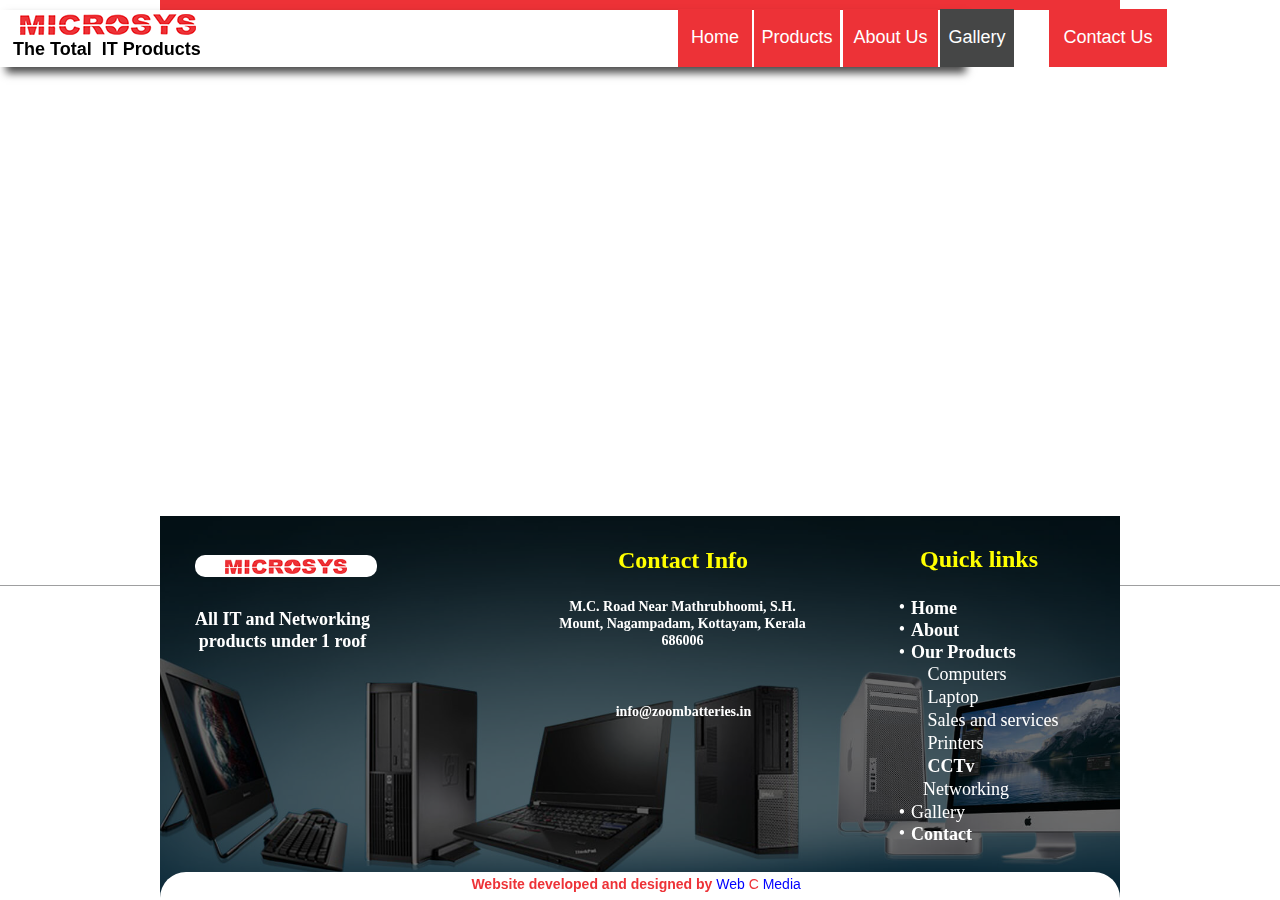
<file: gallery.html>
<!DOCTYPE html>
<html class="nojs html css_verticalspacer" lang="en-GB">
 <head>

  <meta http-equiv="Content-type" content="text/html;charset=UTF-8"/>
  <meta name="generator" content="2018.1.0.386"/>
  <meta name="viewport" content="width=device-width, initial-scale=1.0"/>
  
  <script type="text/javascript">
   // Update the 'nojs'/'js' class on the html node
document.documentElement.className = document.documentElement.className.replace(/\bnojs\b/g, 'js');

// Check that all required assets are uploaded and up-to-date
if(typeof Muse == "undefined") window.Muse = {}; window.Muse.assets = {"required":["museutils.js", "museconfig.js", "jquery.watch.js", "webpro.js", "musewpslideshow.js", "jquery.museoverlay.js", "touchswipe.js", "require.js", "gallery.css"], "outOfDate":[]};
</script>
  
  <title>gallery | microsys thrissur</title>
  <!-- CSS -->
  <link rel="stylesheet" type="text/css" href="css/site_global.css?crc=3968251724"/>
  <link rel="stylesheet" type="text/css" href="css/master_a-master.css?crc=14211079"/>
  <link rel="stylesheet" type="text/css" href="css/gallery.css?crc=3984330024" id="pagesheet"/>
  <!-- Other scripts -->
  <script type="text/javascript">
   var __adobewebfontsappname__ = "muse";
</script>
  <!-- JS includes -->
  <script src="https://webfonts.creativecloud.com/crete-round:n4:default.js" type="text/javascript"></script>
    <!--HTML Widget code-->
  
	<script>(function(w,d,s,l,i){w[l]=w[l]||[];w[l].push({'gtm.start':
	new Date().getTime(),event:'gtm.js'});var f=d.getElementsByTagName(s)[0],
	j=d.createElement(s),dl=l!='dataLayer'?'&l='+l:'';j.async=true;j.src=
	'https://www.googletagmanager.com/gtm.js?id='+i+dl;f.parentNode.insertBefore(j,f);
	})(window,document,'script','dataLayer','GTM-NQWFQPR');</script>
	

				<style>.js body{visibility:visible!important;}</style>
			
  <!-- Global Canonical -->
  <link rel="canonical" href="http://microsystsr.com/gallery.html"/><meta property="og:url" content="http://microsystsr.com/gallery.html"/><script type="application/ld+json">{"@context": "http://schema.org","@type": "WebPage","url": "http://microsystsr.com/gallery.html",
    "name": "gallery | microsys thrissur",
    "image": "http://microsystsr.com/assets/microsys.png",
    "description": "Microsys Computers in Thrissur is the best networking and wholesale retail services of computer laptop in thrissur periferals. All kinds of computer Accessories"
  }
  </script>
  <!-- Facebook -->
  <meta property="og:image" content="http://microsystsr.com/assets/microsys.png" />
   
  <meta property="og:description" content="Microsys Computers in Thrissur is the best networking and wholesale retail services of computer laptop in thrissur periferals. All kinds of computer Accessories" />
  <meta property="og:type" content="website"/>
  <meta property="og:title" content="gallery | microsys thrissur"/>
  <meta property="og:locale" content="en_GB" />
  <!-- Generic -->
  <meta name="robots" content="NOINDEX, FOLLOW"/>
  <meta name="description" content="Microsys Computers in Thrissur is the best networking and wholesale retail services of computer laptop in thrissur periferals. All kinds of computer Accessories" />
  <!-- Twitter -->
  <meta name="twitter:card" content="summary_large_image"/>
  <meta name="twitter:title" content="gallery | microsys thrissur" />
  <meta name="twitter:description" content="Microsys Computers in Thrissur is the best networking and wholesale retail services of computer laptop in thrissur periferals. All kinds of computer Accessories" />
  <meta name="twitter:image" content="http://microsystsr.com/assets/microsys.png">
  <!-- Fancy -->
  <meta property="fancy:name" content="gallery | microsys thrissur"/>
  <meta property="fancy:images" content="http://microsystsr.com/assets/microsys.png"/>
  <meta property="fancy:description" content="Microsys Computers in Thrissur is the best networking and wholesale retail services of computer laptop in thrissur periferals. All kinds of computer Accessories"/>
  <meta property="fancy:category" content="Gadgets">
  <style>#u9593 {z-index:-1}</style>
  
<style>

</style>


                <style>
				body{overflow-x:hidden !important;}
				html{overflow-x:hidden !important;}
				</style>
            
 </head>
 <body>

  <div class="clearfix borderbox" id="page"><!-- group -->
   <div class="clearfix grpelem" id="pu10064"><!-- column -->
    <div class="colelem" id="u10064"><!-- custom html -->
     <script type='text/javascript' data-cfasync='false'>window.purechatApi = { l: [], t: [], on: function () { this.l.push(arguments); } }; (function () { var done = false; var script = document.createElement('script'); script.async = true; script.type = 'text/javascript'; script.src = 'https://app.purechat.com/VisitorWidget/WidgetScript'; document.getElementsByTagName('HEAD').item(0).appendChild(script); script.onreadystatechange = script.onload = function (e) { if (!done && (!this.readyState || this.readyState == 'loaded' || this.readyState == 'complete')) { var w = new PCWidget({c: '60f5d355-30c9-4ff3-9803-0f9d8ac528e4', f: true }); done = true; } }; })();</script>
    </div>
    <div class="size_fixed colelem" id="u12718" data-sizePolicy="fixed" data-pintopage="page_fixedLeft"><!-- custom html -->
     

    </div>
   </div>
   <div class="clearfix grpelem" id="pu9593"><!-- group -->
    <div class="size_fixed" id="u9593" data-sizePolicy="fixed" data-pintopage="topcenter"><!-- custom html -->
     

    </div>
    <div id="u583-wrapper">
     <div id="u583"><!-- simple frame --></div>
    </div>
    <div id="u584"><!-- simple frame --></div>
    <div class="clearfix" id="u10378-4"><!-- content -->
     <p>The Total&nbsp; IT Products</p>
    </div>
    <a class="nonblock nontext clip_frame" id="u585" href="index.html"><!-- image --><img class="block" id="u585_img" src="images/microsys.png?crc=145960869" alt="" width="176" height="21"/></a>
   </div>
   <div class="clearfix grpelem" id="u10375-3"><!-- content -->
    <p>&nbsp;</p>
   </div>
   <div class="clearfix grpelem" id="pu4720-4"><!-- group -->
    <a class="nonblock nontext clearfix" id="u4720-4" href="index.html"><!-- content --><p id="u4720-2">Home</p></a>
    <a class="nonblock nontext clearfix" id="u4723-4" href="about.html"><!-- content --><p id="u4723-2">About Us</p></a>
    <a class="nonblock nontext MuseLinkActive clearfix" id="u4726-4" href="gallery.html"><!-- content --><p id="u4726-2">Gallery</p></a>
    <a class="nonblock nontext clearfix" id="u4729-4" href="contact-us.html"><!-- content --><p id="u4729-2">Contact Us</p></a>
    <div class="PamphletWidget clearfix allow_click_through" id="pamphletu7438" data-visibility="changed" style="visibility:hidden"><!-- none box -->
     <div class="ThumbGroup clearfix colelem" data-col-pos="1" id="u7459" data-sizePolicy="fluidWidth" data-pintopage="page_fixedRight"><!-- none box -->
      <div class="popup_anchor allow_click_through grpelem" data-col-pos="0" id="u7462popup">
       <div class="Thumb popup_element clearfix" data-col-pos="0" id="u7462" data-sizePolicy="fixed" data-pintopage="page_fixedRight" data-leftAdjustmentDoneBy="u7462popup"><!-- group -->
        <a class="nonblock nontext clearfix grpelem" id="u6755-4" href="index.html" data-sizePolicy="fixed" data-pintopage="page_fixedLeft"><!-- content --><p id="u6755-2">Products</p></a>
       </div>
      </div>
     </div>
     <div class="clearfix" id="pu7439"><!-- group -->
      <div class="popup_anchor allow_click_through grpelem" data-col-pos="0" id="u7439popup">
       <div class="ContainerGroup clearfix" data-col-pos="0" id="u7439" data-sizePolicy="fixed" data-pintopage="page_fixedRight" data-leftAdjustmentDoneBy="u7439popup"><!-- none box -->
        <div class="Container invi clearfix grpelem" data-col-pos="0" id="u7450" data-sizePolicy="fixed" data-pintopage="page_fixedRight"><!-- column -->
         <a class="nonblock nontext transition clearfix colelem" id="u7531-4" href="desktop.html"><!-- content --><p>Computer</p></a>
         <a class="nonblock nontext transition clearfix colelem" id="u7534-4" href="laptop.html"><!-- content --><p>Laptop</p></a>
         <a class="nonblock nontext transition clearfix colelem" id="u7537-4" href="accesories.html"><!-- content --><p>Sales and Services</p></a>
         <a class="nonblock nontext transition clearfix colelem" id="u7543-4" href="accesories.html#printers"><!-- content --><p>Printers</p></a>
         <a class="nonblock nontext transition clearfix colelem" id="u7546-4" href="accesories.html#cctv"><!-- content --><p>CCTv</p></a>
         <a class="nonblock nontext transition clearfix colelem" id="u7549-4" href="accesories.html#networking"><!-- content --><p>Networking</p></a>
        </div>
       </div>
      </div>
     </div>
    </div>
   </div>
   <div class="clearfix grpelem" id="pu10114"><!-- column -->
    <div class="colelem" id="u10114"><!-- custom html -->
     <script type="text/javascript">!function(t,e){t.artibotApi={l:[],t:[],on:function(){this.l.push(arguments)},trigger:function(){this.t.push(arguments)}};var a=!1,i=e.createElement("script");i.async=!0,i.type="text/javascript",i.src="https://app.artibot.ai/loader.js",e.getElementsByTagName("head").item(0).appendChild(i),i.onreadystatechange=i.onload=function(){if(!(a||this.readyState&&"loaded"!=this.readyState&&"complete"!=this.readyState)){new window.ArtiBot({i:"2f6d0f87-36f3-4b2c-a9f4-3933b9c6d694"});a=!0}}}(window,document);</script>
    </div>
    <div class="size_fixed colelem" id="u12719" data-sizePolicy="fixed" data-pintopage="page_fluidx"><!-- custom html -->
     
			
<script src="https://maxcdn.bootstrapcdn.com/bootstrap/3.3.5/js/bootstrap.min.js"></script>
<script src="https://cdnjs.cloudflare.com/ajax/libs/jquery/2.1.3/jquery.min.js"></script>
<script>
var showAlert = true;
$(document).ready(function(){
// this part disables the right click
$('html').on('contextmenu', function(e) {
    
	if (showAlert) {
        alert("Developed by Web C Media");
    }
    showAlert = true;
	
return false;
});

//this part disables dragging of image
$('img').on('dragstart', function(e) {
return false;
});

});
</script>


    </div>
   </div>
   <div class="verticalspacer" data-offset-top="0" data-content-above-spacer="429" data-content-below-spacer="0" data-sizePolicy="fixed" data-pintopage="page_fixedLeft"></div>
   <div class="clearfix grpelem" id="pu10264"><!-- group -->
    <div class="browser_width grpelem" id="u10264-bw">
     <div id="u10264" title="animate bar"><!-- simple frame --></div>
    </div>
    <div class="size_fixed grpelem" id="u7935" data-sizePolicy="fixed" data-pintopage="page_fluidx"><!-- custom html -->
     
                <div></div>
            
    </div>
    <div class="PamphletWidget clearfix allow_click_through grpelem" id="pamphletu10176" data-visibility="changed" style="visibility:hidden"><!-- none box -->
     <div class="ThumbGroup clearfix grpelem" data-col-pos="0" id="u10177"><!-- none box -->
      <div class="popup_anchor allow_click_through grpelem" data-col-pos="0" id="u10180popup">
       <div class="Thumb popup_element" data-col-pos="0" id="u10180"><!-- simple frame --></div>
      </div>
     </div>
     <div class="popup_anchor allow_click_through grpelem" data-col-pos="1" id="u10187popup">
      <div class="ContainerGroup clearfix" data-col-pos="1" id="u10187"><!-- stack box -->
       <div class="Container clearfix grpelem" data-col-pos="0" id="u10190"><!-- group -->
        <div class="clearfix grpelem" id="pu10297"><!-- column -->
         <a class="nonblock nontext clip_frame colelem" id="u10297" href="index.html" data-sizePolicy="fixed" data-pintopage="page_fixedCenter"><!-- image --><img class="block" id="u10297_img" src="images/microsys.png?crc=145960869" alt="" width="122" height="15"/></a>
         <div class="clearfix colelem" id="u10304-4" data-sizePolicy="fixed" data-pintopage="page_fixedCenter"><!-- content -->
          <p>All IT and Networking products under 1 roof</p>
         </div>
         <div class="clearfix colelem" id="u10290"><!-- group -->
          <div class="clearfix grpelem" id="u10291-9"><!-- content -->
           <h1><span id="u10291">Website developed and designed by</span><span id="u10291-2"> </span><a class="nonblock" href="http://webcmedia.com" target="_blank">Web <span id="u10291-4">C</span> Media</a></h1>
          </div>
         </div>
        </div>
        <div class="clearfix grpelem" id="pu10229"><!-- group -->
         <div class="grpelem" id="u10229"><!-- simple frame --></div>
         <div class="clearfix grpelem" id="u10262-4" data-sizePolicy="fixed" data-pintopage="page_fixedCenter"><!-- content -->
          <p>Contact Info</p>
         </div>
         <div class="clearfix grpelem" id="u10260-4" data-sizePolicy="fixed" data-pintopage="page_fixedCenter"><!-- content -->
          <p>Quick links</p>
         </div>
         <div class="clearfix grpelem" id="u10259-4" data-sizePolicy="fixed" data-pintopage="page_fixedCenter"><!-- content -->
          <p>M.C. Road Near Mathrubhoomi, S.H. Mount, Nagampadam, Kottayam, Kerala 686006</p>
         </div>
         <div class="clearfix grpelem" id="u10263-4" data-sizePolicy="fixed" data-pintopage="page_fixedCenter"><!-- content -->
          <p>info@zoombatteries.in</p>
         </div>
         <div class="clearfix grpelem" id="u10261-42" data-sizePolicy="fixed" data-pintopage="page_fixedCenter"><!-- content -->
          <ul class="list0 nls-None" id="u10261-12">
           <li id="u10261-3"><a class="nonblock" href="index.html"><span id="u10261">Home</span></a></li>
           <li id="u10261-6"><a class="nonblock" href="about.html"><span id="u10261-4">About</span></a></li>
           <li id="u10261-11"><span>Our </span>Products</li>
          </ul>
          <p id="u10261-15"><a class="nonblock" href="desktop.html"><span id="u10261-13">&nbsp;Computers</span></a></p>
          <p id="u10261-19"><span id="u10261-16">&nbsp;</span><a class="nonblock" href="laptop.html"><span id="u10261-17">Laptop</span></a></p>
          <p id="u10261-23"><span id="u10261-20">&nbsp;</span><a class="nonblock" href="accesories.html"><span id="u10261-21">Sales and services</span></a></p>
          <p id="u10261-26"><a class="nonblock" href="accesories.html#printers"><span id="u10261-24">&nbsp;Printers</span></a></p>
          <p id="u10261-30">&nbsp;<a class="nonblock" href="accesories.html#cctv"><span id="u10261-28">CCTv</span></a></p>
          <p id="u10261-33"><a class="nonblock" href="accesories.html#networking"><span id="u10261-31">Networking</span></a></p>
          <ul class="list0 nls-None" id="u10261-40">
           <li id="u10261-36"><a class="nonblock" href="gallery.html"><span id="u10261-34">Gallery</span></a></li>
           <li id="u10261-39"><a class="nonblock" href="contact-us.html"><span id="u10261-37">Contact</span></a></li>
          </ul>
         </div>
        </div>
       </div>
      </div>
     </div>
    </div>
   </div>
  </div>
  <!-- JS includes -->
  <script type="text/javascript">
   if (document.location.protocol != 'https:') document.write('\x3Cscript src="http://musecdn.businesscatalyst.com/scripts/4.0/jquery-1.8.3.min.js" type="text/javascript">\x3C/script>');
</script>
  <script type="text/javascript">
   window.jQuery || document.write('\x3Cscript src="scripts/jquery-1.8.3.min.js?crc=209076791" type="text/javascript">\x3C/script>');
</script>
  <!-- Other scripts -->
  <script type="text/javascript">
   // Decide whether to suppress missing file error or not based on preference setting
var suppressMissingFileError = false
</script>
  <script type="text/javascript">
   window.Muse.assets.check=function(c){if(!window.Muse.assets.checked){window.Muse.assets.checked=!0;var b={},d=function(a,b){if(window.getComputedStyle){var c=window.getComputedStyle(a,null);return c&&c.getPropertyValue(b)||c&&c[b]||""}if(document.documentElement.currentStyle)return(c=a.currentStyle)&&c[b]||a.style&&a.style[b]||"";return""},a=function(a){if(a.match(/^rgb/))return a=a.replace(/\s+/g,"").match(/([\d\,]+)/gi)[0].split(","),(parseInt(a[0])<<16)+(parseInt(a[1])<<8)+parseInt(a[2]);if(a.match(/^\#/))return parseInt(a.substr(1),
16);return 0},f=function(f){for(var g=document.getElementsByTagName("link"),j=0;j<g.length;j++)if("text/css"==g[j].type){var l=(g[j].href||"").match(/\/?css\/([\w\-]+\.css)\?crc=(\d+)/);if(!l||!l[1]||!l[2])break;b[l[1]]=l[2]}g=document.createElement("div");g.className="version";g.style.cssText="display:none; width:1px; height:1px;";document.getElementsByTagName("body")[0].appendChild(g);for(j=0;j<Muse.assets.required.length;){var l=Muse.assets.required[j],k=l.match(/([\w\-\.]+)\.(\w+)$/),i=k&&k[1]?
k[1]:null,k=k&&k[2]?k[2]:null;switch(k.toLowerCase()){case "css":i=i.replace(/\W/gi,"_").replace(/^([^a-z])/gi,"_$1");g.className+=" "+i;i=a(d(g,"color"));k=a(d(g,"backgroundColor"));i!=0||k!=0?(Muse.assets.required.splice(j,1),"undefined"!=typeof b[l]&&(i!=b[l]>>>24||k!=(b[l]&16777215))&&Muse.assets.outOfDate.push(l)):j++;g.className="version";break;case "js":j++;break;default:throw Error("Unsupported file type: "+k);}}c?c().jquery!="1.8.3"&&Muse.assets.outOfDate.push("jquery-1.8.3.min.js"):Muse.assets.required.push("jquery-1.8.3.min.js");
g.parentNode.removeChild(g);if(Muse.assets.outOfDate.length||Muse.assets.required.length)g="Some files on the server may be missing or incorrect. Clear browser cache and try again. If the problem persists please contact website author.",f&&Muse.assets.outOfDate.length&&(g+="\nOut of date: "+Muse.assets.outOfDate.join(",")),f&&Muse.assets.required.length&&(g+="\nMissing: "+Muse.assets.required.join(",")),suppressMissingFileError?(g+="\nUse SuppressMissingFileError key in AppPrefs.xml to show missing file error pop up.",console.log(g)):alert(g)};location&&location.search&&location.search.match&&location.search.match(/muse_debug/gi)?
setTimeout(function(){f(!0)},5E3):f()}};
var muse_init=function(){require.config({baseUrl:""});require(["jquery","museutils","whatinput","jquery.watch","webpro","musewpslideshow","jquery.museoverlay","touchswipe"],function(c){var $ = c;$(document).ready(function(){try{
window.Muse.assets.check($);/* body */
Muse.Utils.transformMarkupToFixBrowserProblemsPreInit();/* body */
Muse.Utils.prepHyperlinks(true);/* body */
Muse.Utils.resizeHeight('.popup_anchor.allow_click_through');/* resize height */
Muse.Utils.resizeHeight('.browser_width');/* resize height */
Muse.Utils.requestAnimationFrame(function() { $('body').addClass('initialized'); });/* mark body as initialized */
Muse.Utils.makeButtonsVisibleAfterSettingMinWidth();/* body */
Muse.Utils.initWidget('#pamphletu7438', ['#bp_infinity'], function(elem) { return new WebPro.Widget.ContentSlideShow(elem, {contentLayout_runtime:'loose',event:'mouseover',deactivationEvent:'mouseout_both',autoPlay:false,displayInterval:3000,transitionStyle:'fading',transitionDuration:500,hideAllContentsFirst:true,triggersOnTop:true,shuffle:false,enableSwipe:true,resumeAutoplay:true,resumeAutoplayInterval:3000,playOnce:false,autoActivate_runtime:false,isResponsive:true}); });/* #pamphletu7438 */
Muse.Utils.initWidget('#pamphletu10176', ['#bp_infinity'], function(elem) { return new WebPro.Widget.ContentSlideShow(elem, {contentLayout_runtime:'stack',event:'click',deactivationEvent:'',autoPlay:false,displayInterval:3000,transitionStyle:'fading',transitionDuration:500,hideAllContentsFirst:false,triggersOnTop:false,shuffle:false,enableSwipe:true,resumeAutoplay:true,resumeAutoplayInterval:3000,playOnce:false,autoActivate_runtime:false,isResponsive:true}); });/* #pamphletu10176 */
Muse.Utils.fullPage('#page');/* 100% height page */
Muse.Utils.showWidgetsWhenReady();/* body */
Muse.Utils.transformMarkupToFixBrowserProblems();/* body */
}catch(b){if(b&&"function"==typeof b.notify?b.notify():Muse.Assert.fail("Error calling selector function: "+b),false)throw b;}})})};

</script>
  <!-- RequireJS script -->
  <script src="scripts/require.js?crc=7928878" type="text/javascript" async data-main="scripts/museconfig.js?crc=4286661555" onload="if (requirejs) requirejs.onError = function(requireType, requireModule) { if (requireType && requireType.toString && requireType.toString().indexOf && 0 <= requireType.toString().indexOf('#scripterror')) window.Muse.assets.check(); }" onerror="window.Muse.assets.check();"></script>
  
  <!--HTML Widget code-->
  
	<noscript><iframe src="https://www.googletagmanager.com/ns.html?id=GTM-NQWFQPR"
height="0" width="0" style="display:none;visibility:hidden"></iframe></noscript>
	
   </body>
</html>
</file>
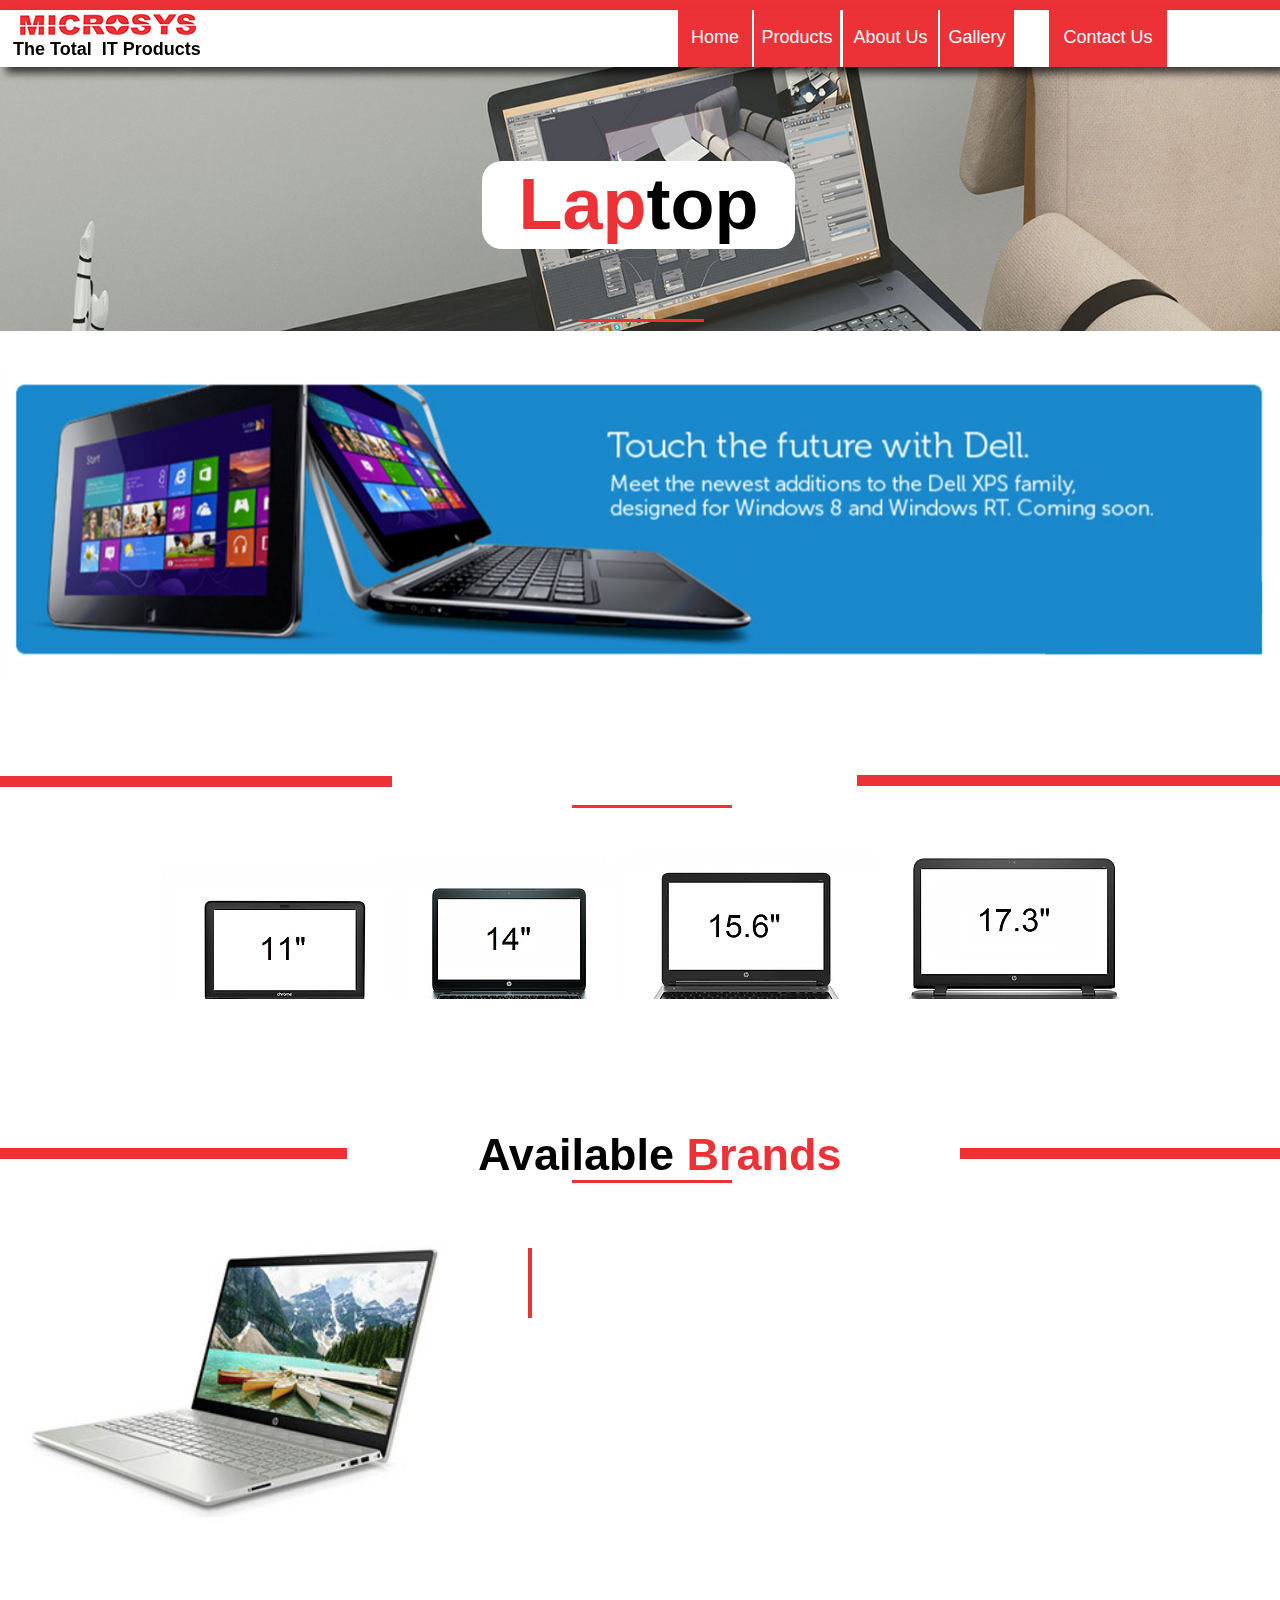
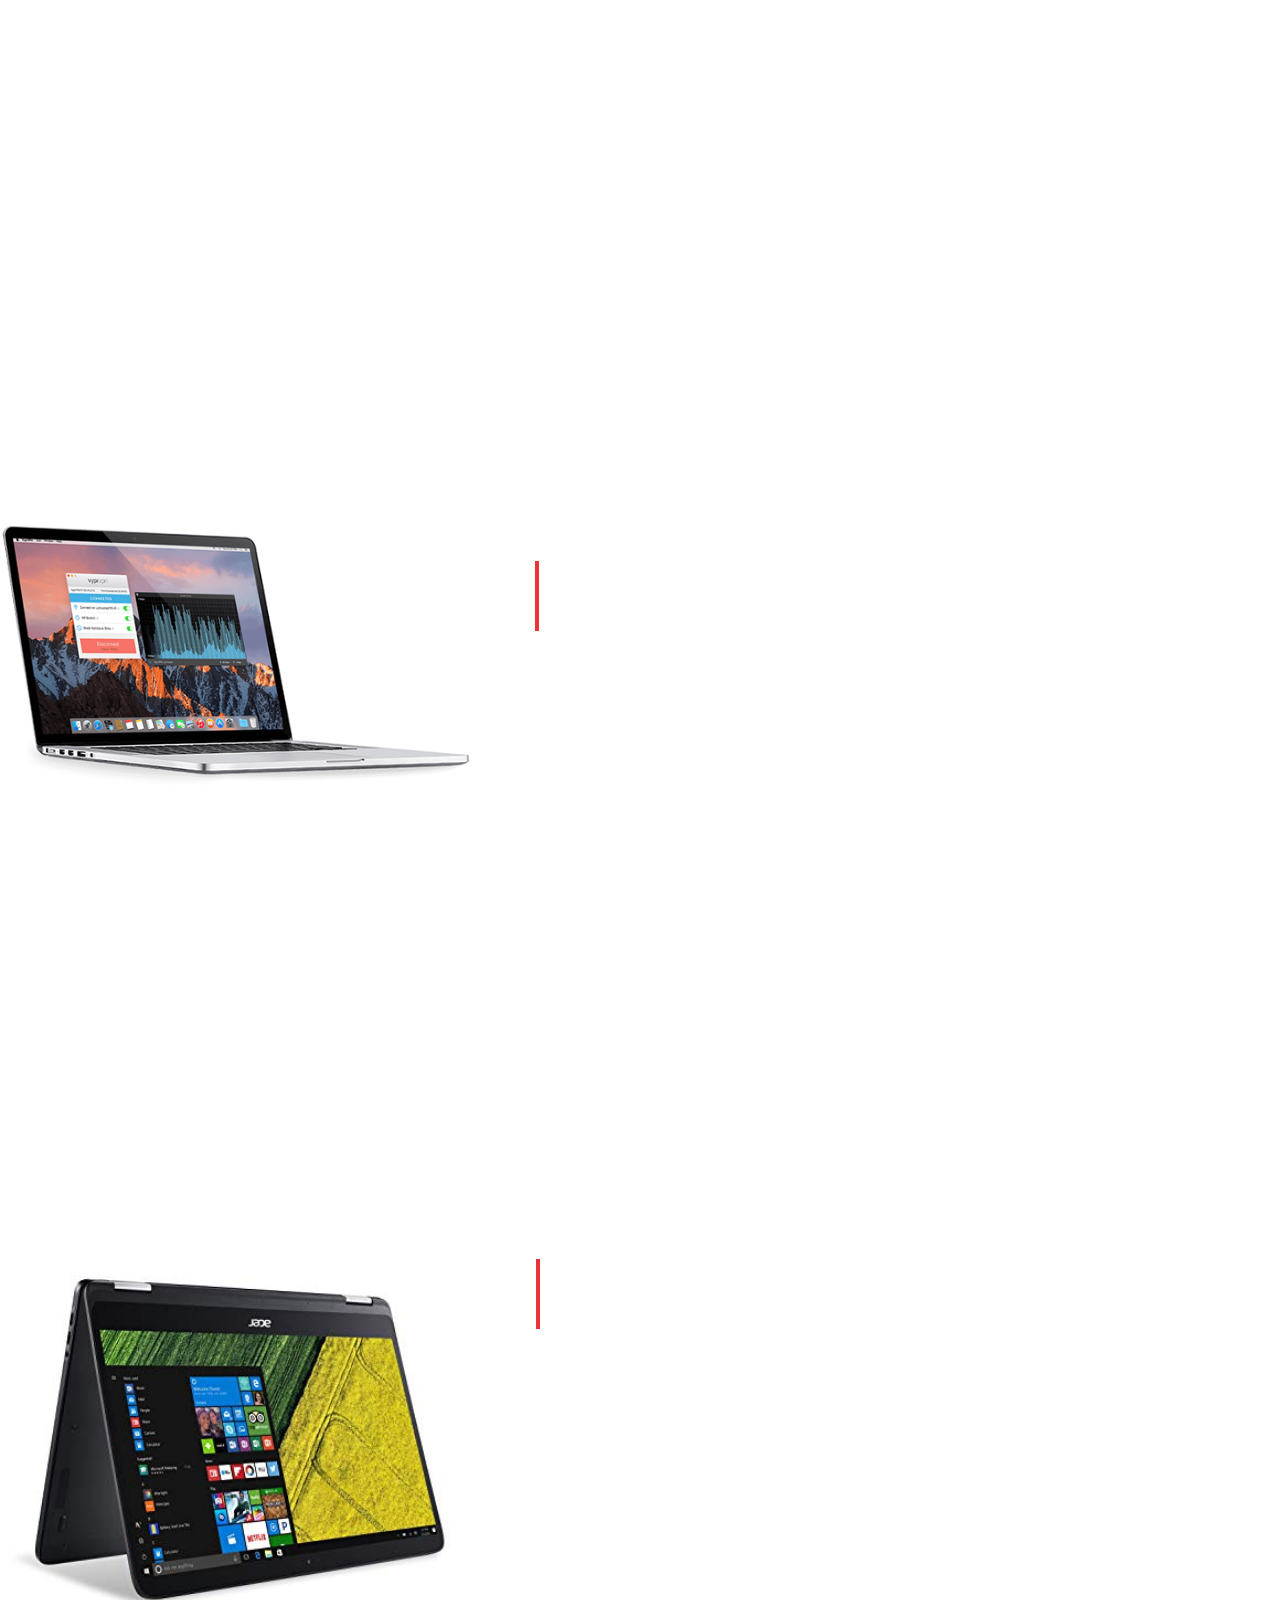
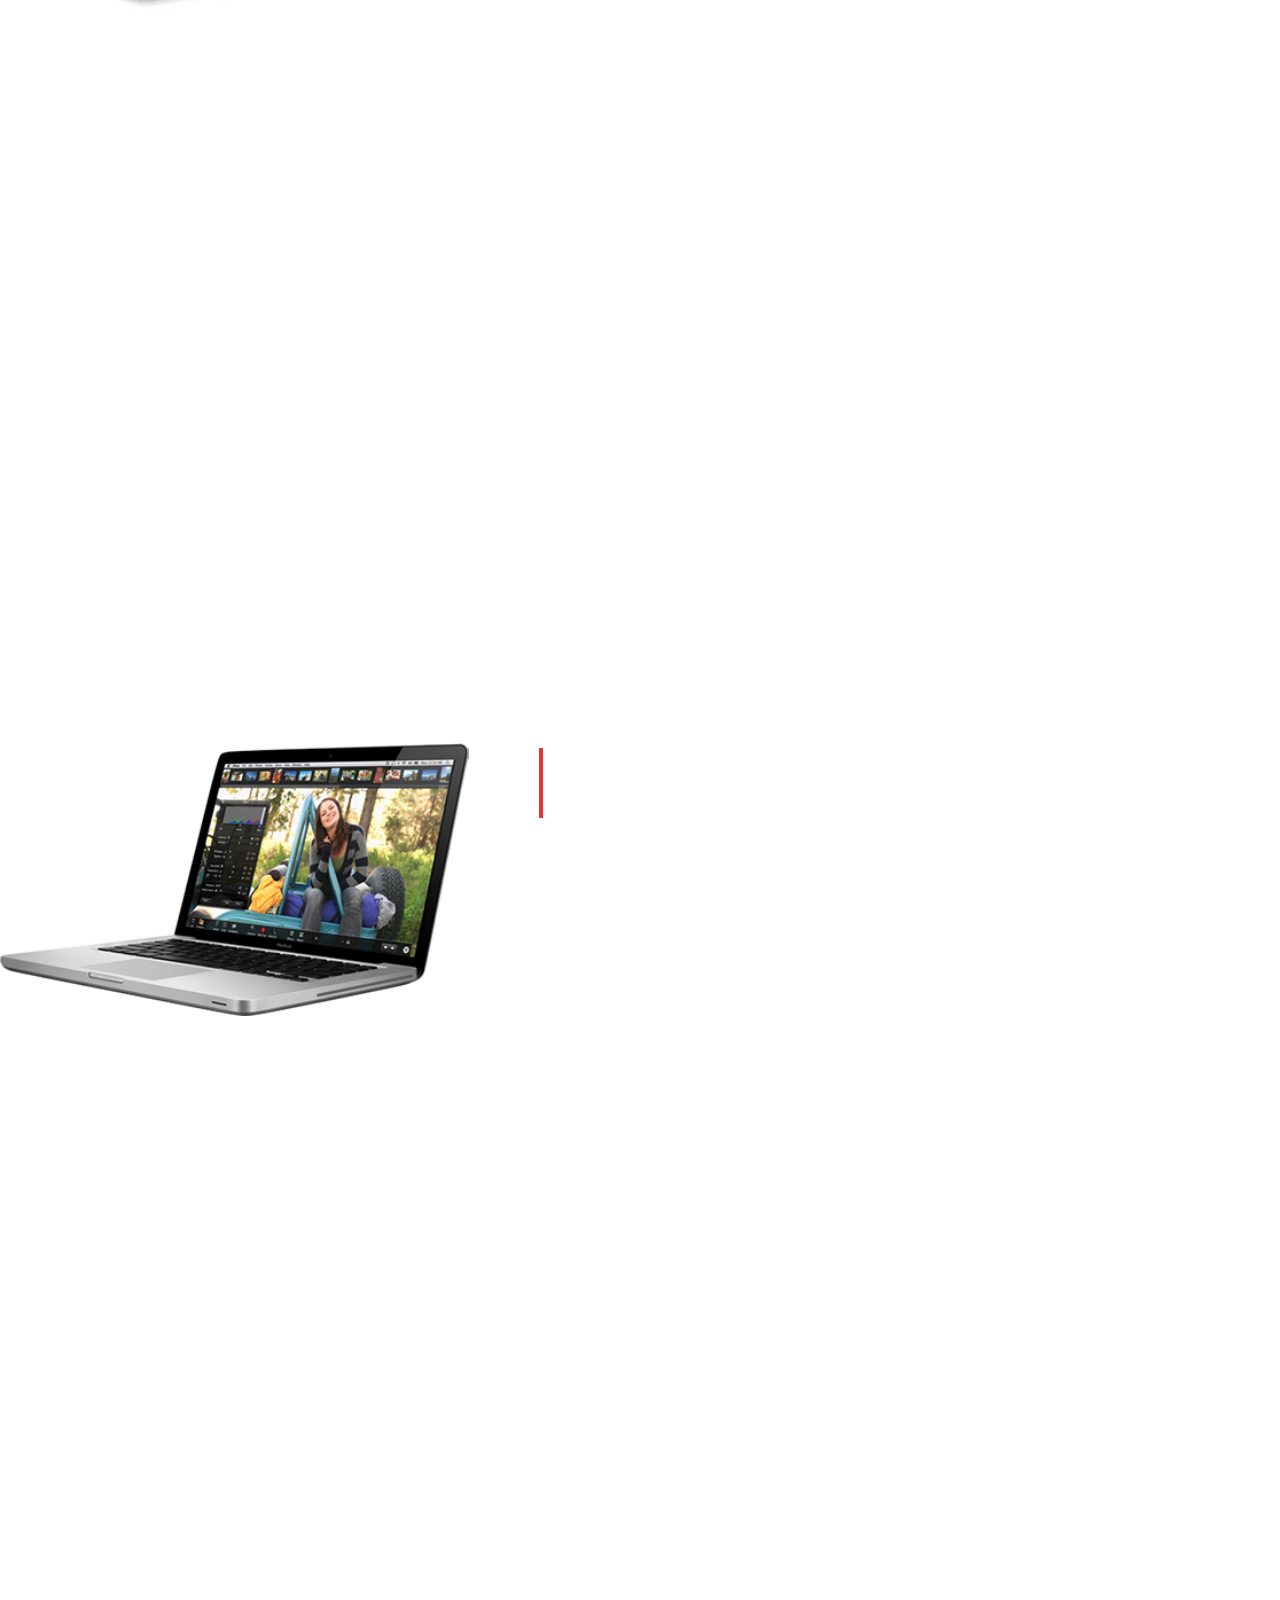
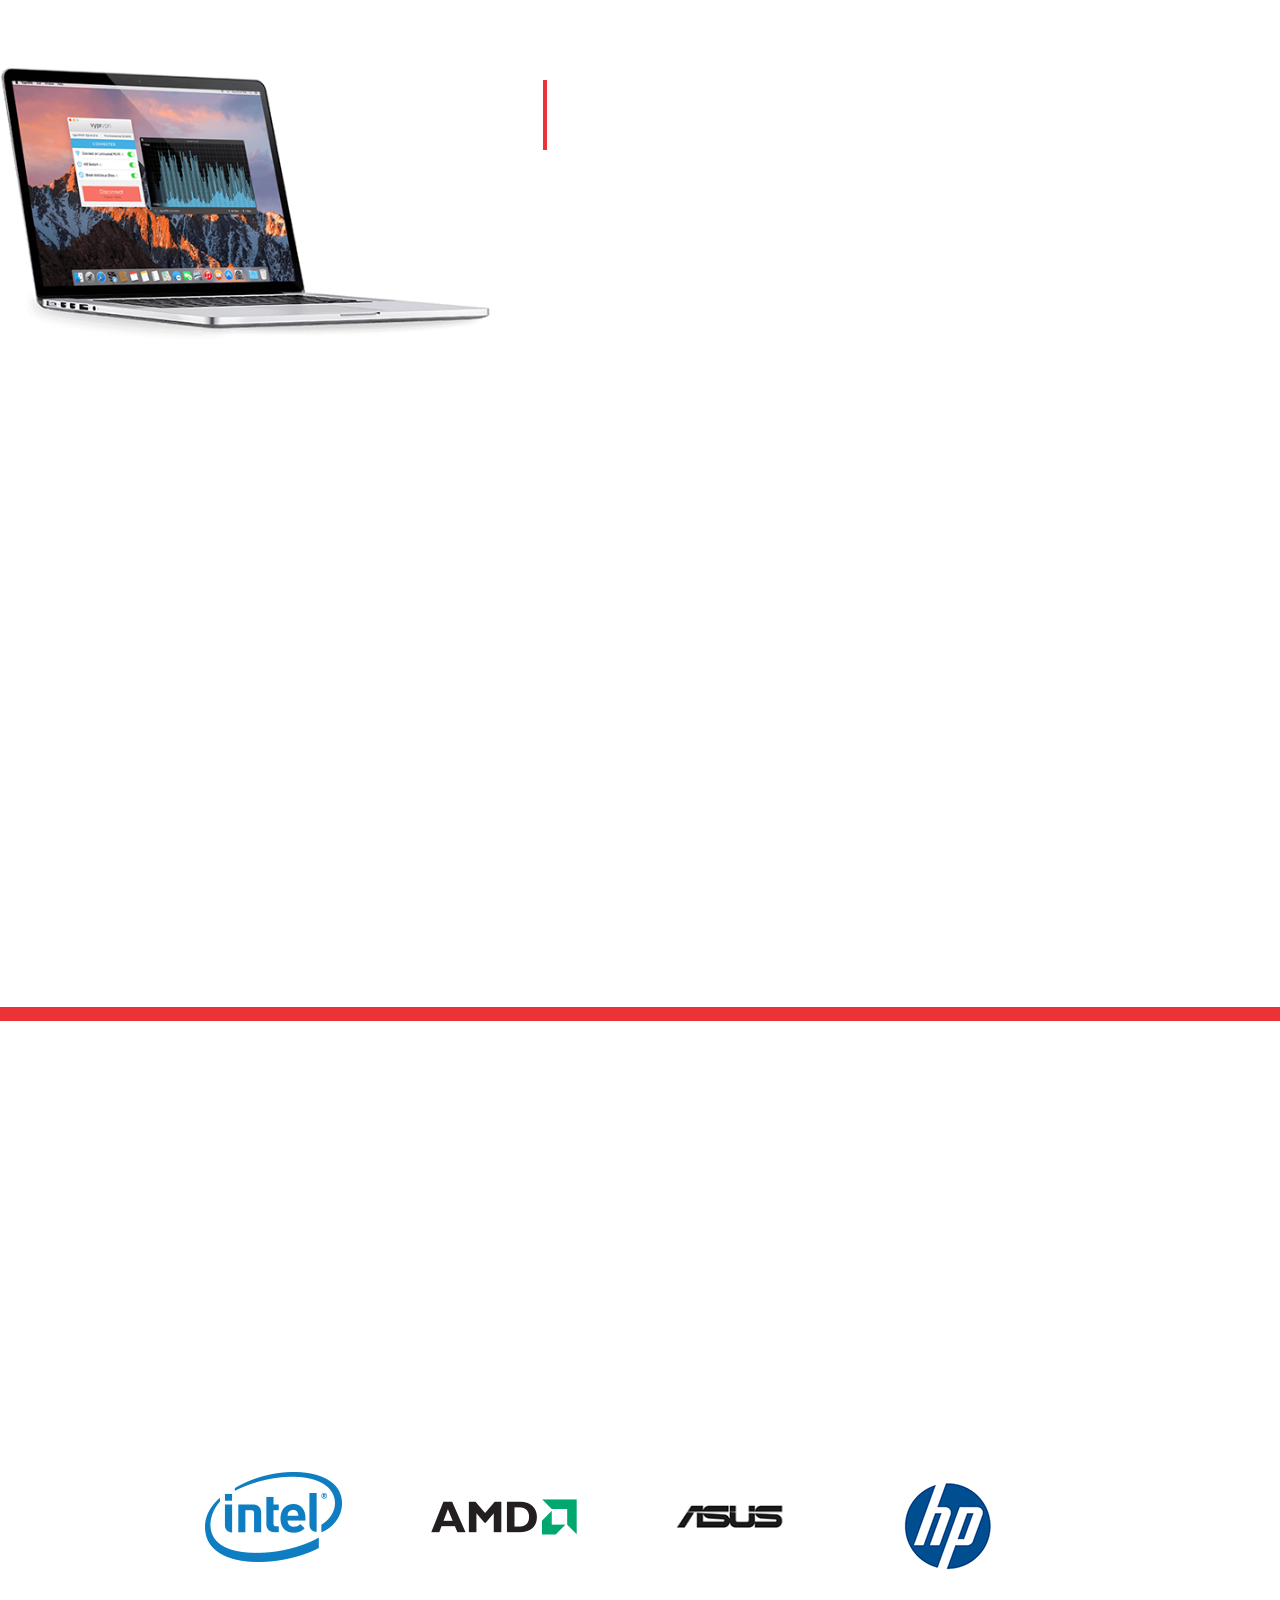
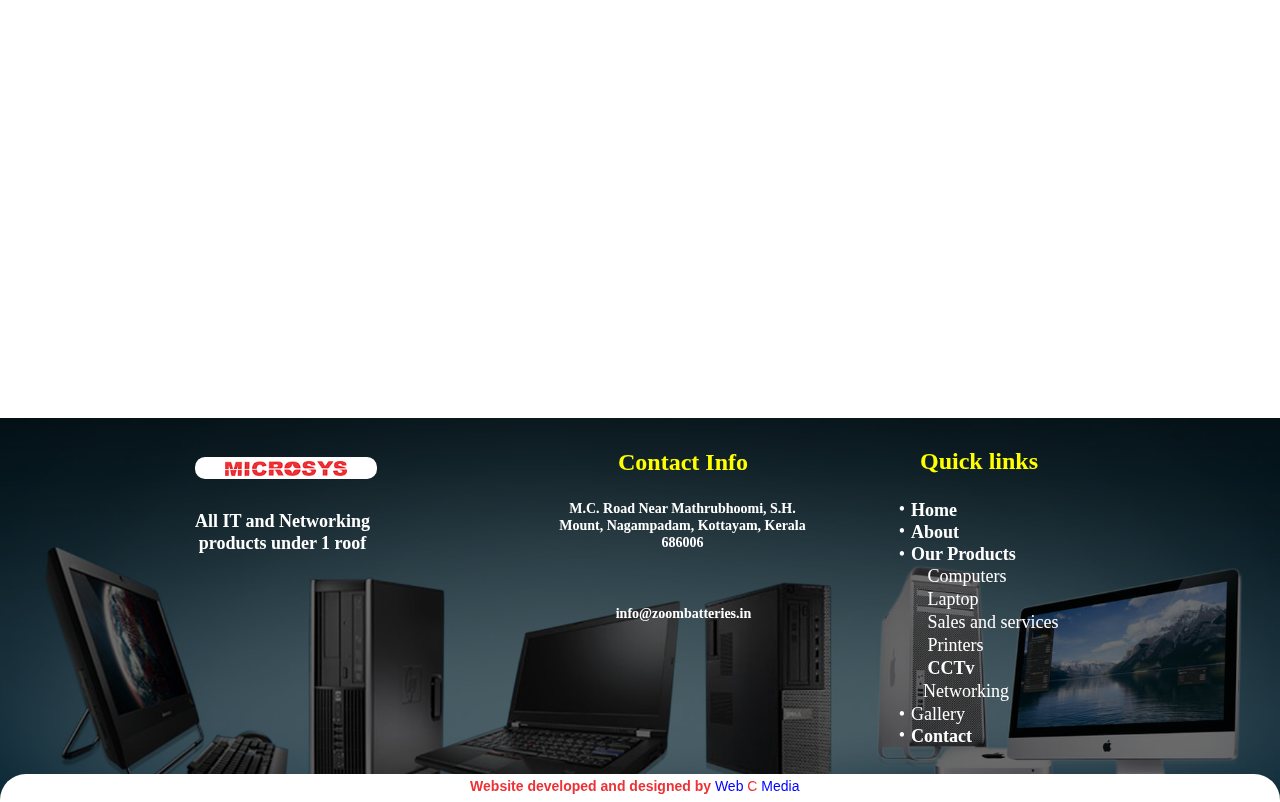
<file: laptop.html>
<!DOCTYPE html>
<html class="nojs html css_verticalspacer" lang="en-GB">
 <head>

  <meta http-equiv="Content-type" content="text/html;charset=UTF-8"/>
  <meta name="keywords" content="microsys, microsys computers, microsys thrissur, computer in thrissur, computer shops in thrissur, computer shopes near me, computer price in kerala, laptop price in kerala, computer service center in thrissur, computer price in kerala ernakulam, computer thrissur, systems, kerala, Networking whole sale computer sale kerala, whole sale computer sale Thrissur, whole sale computer sale Palakkad, whole sale computer sale Malappuram, whole sale computer sale Ernakulam, whole sale computer sale Idukki, Available all kinds of computer Accessories Cables, Toners, Networking products, Networking Thrissur,&nbsp; Networking Palakkad,&nbsp; Networking Malappuram,&nbsp; Networking Ernakulam,&nbsp; Networking Idukki, Computer Thrissur, Palakkad, Malappuram, Ernakulam, Idukki, Computer Thrissur, Computer Palakkad, Computer Malappuram, Computer Ernakulam, computer accessory Thrissur, computer accessor Palakkad, computer accessor Malappuram, computer accessor Ernakulam, computer accessor Idukki,&nbsp; laptop in Thrissur,&nbsp; laptop in&nbsp; Palakkad,&nbsp; Laptop in Malappuram,&nbsp; Laptop in Ernakulam,&nbsp; Laptop in Idukki, Computer Thrissur, Palakkad, Malappuram, Ernakulam, Idukki, Computer Thrissur, Computer Palakkad, Computer Malappuram, Computer Ernakulam, computer accessory Thrissur, computer accessor Palakkad, computer accessor Malappuram, computer accessor Ernakulam, computer accessor Idukki, laptop in Thrissur, laptop in&nbsp; Palakkad, Laptop in Malappuram, Laptop in Ernakulam, Laptop in Idukki,Thrissur computers, Thrissur, Computers, Computer service, repair, Computer Components, Thrissur computer, Computer Parts, LCD Monitors, computer accesories, laptop computer, graphics cards, gaming computers, Video Cards, Processors, CPUs, Computer Memory, RAM, Digital Cameras, Printers, Scanners, Notebook Computers, Service, Laptops, Motherboards, Flash Memory, Computer, PC Speakers, Computer repair, Computer Softwares, Microsoft Operating Systems, Computer sales, laptop sales, Dell, HP, Compaq, acer, lenovo, zenith, sony, vaio, Presario, nvidia, ATI, MSI, ASUS, mercury, gigabyte, creative, Logitech, tvse, reseller, altec lansing, computer reseller, Microsoft, tally, INTEL, AMD, atom, dual core, core 2 duo, cheap, cheapest, low cost, low priced, low priced laptop, low priced computer, used computers, used monitors, used laptops, routers, wi-fi routers, external hdd, pendrives, laptop accessories, laptop battery, laptop adapter, power adapters, SME software, accounting software, inventory software, billing software, inventory control software, tally software, tally erp,erp solutions, small business software, IT solutions, computer service Thrissur"/>
  <meta name="generator" content="2018.1.0.386"/>
  <meta name="viewport" content="width=device-width, initial-scale=1.0"/>
  
  <script type="text/javascript">
   // Update the 'nojs'/'js' class on the html node
document.documentElement.className = document.documentElement.className.replace(/\bnojs\b/g, 'js');

// Check that all required assets are uploaded and up-to-date
if(typeof Muse == "undefined") window.Muse = {}; window.Muse.assets = {"required":["museutils.js", "museconfig.js", "jquery.musepolyfill.bgsize.js", "jquery.watch.js", "webpro.js", "musewpslideshow.js", "jquery.museoverlay.js", "touchswipe.js", "require.js", "laptop.css"], "outOfDate":[]};
</script>
  
  <title>Laptop in thissur | microsys thrissur</title>
  <!-- CSS -->
  <link rel="stylesheet" type="text/css" href="css/site_global.css?crc=3968251724"/>
  <link rel="stylesheet" type="text/css" href="css/master_a-master.css?crc=14211079"/>
  <link rel="stylesheet" type="text/css" href="css/laptop.css?crc=3942352644" id="pagesheet"/>
  <!-- Other scripts -->
  <script type="text/javascript">
   var __adobewebfontsappname__ = "muse";
</script>
  <!-- JS includes -->
  <script src="https://webfonts.creativecloud.com/crete-round:n4:default.js" type="text/javascript"></script>
    <!--custom head HTML-->
  <meta name="revisit-after" content="5 days">
<meta name="author" content="Web C Media">
<meta name="title" content="Laptop in thissur | microsys thrissur">
  <!--HTML Widget code-->
  
	<script>(function(w,d,s,l,i){w[l]=w[l]||[];w[l].push({'gtm.start':
	new Date().getTime(),event:'gtm.js'});var f=d.getElementsByTagName(s)[0],
	j=d.createElement(s),dl=l!='dataLayer'?'&l='+l:'';j.async=true;j.src=
	'https://www.googletagmanager.com/gtm.js?id='+i+dl;f.parentNode.insertBefore(j,f);
	})(window,document,'script','dataLayer','GTM-NQWFQPR');</script>
	

				<style>.js body{visibility:visible!important;}</style>
			
  <!-- Global Canonical -->
  <link rel="canonical" href="http://microsystsr.com/laptop.html"/><meta property="og:url" content="http://microsystsr.com/laptop.html"/><script type="application/ld+json">{"@context": "http://schema.org","@type": "WebPage","url": "http://microsystsr.com/laptop.html",
    "name": "Laptop in thissur | microsys thrissur",
    "image": "http://microsystsr.com/assets/microsys.png",
    "description": "Microsys Computers in Thrissur is the best networking and wholesale retail services of computer laptop in thrissur periferals. All kinds of computer Accessories"
  }
  </script>
  <!-- Facebook -->
  <meta property="og:image" content="http://microsystsr.com/assets/microsys.png" />
   
  <meta property="og:description" content="Microsys Computers in Thrissur is the best networking and wholesale retail services of computer laptop in thrissur periferals. All kinds of computer Accessories" />
  <meta property="og:type" content="website"/>
  <meta property="og:title" content="Laptop in thissur | microsys thrissur"/>
  <meta property="og:locale" content="en_GB" />
  <!-- Generic -->
  <meta name="robots" content="NOINDEX, FOLLOW"/>
  <meta name="description" content="Microsys Computers in Thrissur is the best networking and wholesale retail services of computer laptop in thrissur periferals. All kinds of computer Accessories" />
  <!-- Twitter -->
  <meta name="twitter:card" content="summary_large_image"/>
  <meta name="twitter:title" content="Laptop in thissur | microsys thrissur" />
  <meta name="twitter:description" content="Microsys Computers in Thrissur is the best networking and wholesale retail services of computer laptop in thrissur periferals. All kinds of computer Accessories" />
  <meta name="twitter:image" content="http://microsystsr.com/assets/microsys.png">
  <!-- Fancy -->
  <meta property="fancy:name" content="Laptop in thissur | microsys thrissur"/>
  <meta property="fancy:images" content="http://microsystsr.com/assets/microsys.png"/>
  <meta property="fancy:description" content="Microsys Computers in Thrissur is the best networking and wholesale retail services of computer laptop in thrissur periferals. All kinds of computer Accessories"/>
  <meta property="fancy:category" content="Gadgets">
  <style>#u9583 {z-index:-1}</style>
  <style type="text/css">#u7182.size_fluid_width_height iframe { position:absolute; left:0; top:0; }</style><style type="text/css">#u7187.size_fluid_width_height iframe { position:absolute; left:0; top:0; }</style><style type="text/css">#u7177.size_fluid_width_height iframe { position:absolute; left:0; top:0; }</style><style type="text/css">#u7192.size_fluid_width_height iframe { position:absolute; left:0; top:0; }</style><style type="text/css">#u7197.size_fluid_width_height iframe { position:absolute; left:0; top:0; }</style>
<style>

</style>


<style>
/* Created by Joseph Angelo Todaro of MuseResources.com. Reuse of this code is traceable and strictly prohibited. */
.u7777{-webkit-animation-duration:0.6s;animation-duration:0.6s;-webkit-animation-fill-mode:both;animation-fill-mode:both;-ms-transform-origin:50% 50%;-webkit-transform-origin:50% 50%;transform-origin:50% 50%}@-webkit-keyframes movebounceIn{from,20%,40%,60%,80%,to{-webkit-animation-timing-function:cubic-bezier(0.215,0.610,0.355,1.000);animation-timing-function:cubic-bezier(0.215,0.610,0.355,1.000)}0%{opacity:0;-webkit-transform:scale3d(.3,.3,.3);transform:scale3d(.3,.3,.3)}20%{-webkit-transform:scale3d(1.1,1.1,1.1);transform:scale3d(1.1,1.1,1.1)}40%{-webkit-transform:scale3d(.9,.9,.9);transform:scale3d(.9,.9,.9)}60%{opacity:1;-webkit-transform:scale3d(1.03,1.03,1.03);transform:scale3d(1.03,1.03,1.03)}80%{-webkit-transform:scale3d(.97,.97,.97);transform:scale3d(.97,.97,.97)}to{opacity:1;-webkit-transform:scale3d(1,1,1);transform:scale3d(1,1,1)}}@keyframes movebounceIn{from,20%,40%,60%,80%,to{-webkit-animation-timing-function:cubic-bezier(0.215,0.610,0.355,1.000);animation-timing-function:cubic-bezier(0.215,0.610,0.355,1.000)}0%{opacity:0;-webkit-transform:scale3d(.3,.3,.3);transform:scale3d(.3,.3,.3)}20%{-webkit-transform:scale3d(1.1,1.1,1.1);transform:scale3d(1.1,1.1,1.1)}40%{-webkit-transform:scale3d(.9,.9,.9);transform:scale3d(.9,.9,.9)}60%{opacity:1;-webkit-transform:scale3d(1.03,1.03,1.03);transform:scale3d(1.03,1.03,1.03)}80%{-webkit-transform:scale3d(.97,.97,.97);transform:scale3d(.97,.97,.97)}to{opacity:1;-webkit-transform:scale3d(1,1,1);transform:scale3d(1,1,1)}}.u7777.movebounceIn{-webkit-animation-name:movebounceIn;animation-name:movebounceIn}@-webkit-keyframes movebounceInDown{from,60%,75%,90%,to{-webkit-animation-timing-function:cubic-bezier(0.215,0.610,0.355,1.000);animation-timing-function:cubic-bezier(0.215,0.610,0.355,1.000)}0%{opacity:0;-webkit-transform:translate3d(0,-3000px,0);transform:translate3d(0,-3000px,0)}60%{opacity:1;-webkit-transform:translate3d(0,25px,0);transform:translate3d(0,25px,0)}75%{-webkit-transform:translate3d(0,-10px,0);transform:translate3d(0,-10px,0)}90%{-webkit-transform:translate3d(0,5px,0);transform:translate3d(0,5px,0)}to{-webkit-transform:none;transform:none}}@keyframes movebounceInDown{from,60%,75%,90%,to{-webkit-animation-timing-function:cubic-bezier(0.215,0.610,0.355,1.000);animation-timing-function:cubic-bezier(0.215,0.610,0.355,1.000)}0%{opacity:0;-webkit-transform:translate3d(0,-3000px,0);transform:translate3d(0,-3000px,0)}60%{opacity:1;-webkit-transform:translate3d(0,25px,0);transform:translate3d(0,25px,0)}75%{-webkit-transform:translate3d(0,-10px,0);transform:translate3d(0,-10px,0)}90%{-webkit-transform:translate3d(0,5px,0);transform:translate3d(0,5px,0)}to{-webkit-transform:none;transform:none}}.u7777.movebounceInDown{-webkit-animation-name:movebounceInDown;animation-name:movebounceInDown}@-webkit-keyframes movebounceInLeft{from,60%,75%,90%,to{-webkit-animation-timing-function:cubic-bezier(0.215,0.610,0.355,1.000);animation-timing-function:cubic-bezier(0.215,0.610,0.355,1.000)}0%{opacity:0;-webkit-transform:translate3d(-3000px,0,0);transform:translate3d(-3000px,0,0)}60%{opacity:1;-webkit-transform:translate3d(25px,0,0);transform:translate3d(25px,0,0)}75%{-webkit-transform:translate3d(-10px,0,0);transform:translate3d(-10px,0,0)}90%{-webkit-transform:translate3d(5px,0,0);transform:translate3d(5px,0,0)}to{-webkit-transform:none;transform:none}}@keyframes movebounceInLeft{from,60%,75%,90%,to{-webkit-animation-timing-function:cubic-bezier(0.215,0.610,0.355,1.000);animation-timing-function:cubic-bezier(0.215,0.610,0.355,1.000)}0%{opacity:0;-webkit-transform:translate3d(-3000px,0,0);transform:translate3d(-3000px,0,0)}60%{opacity:1;-webkit-transform:translate3d(25px,0,0);transform:translate3d(25px,0,0)}75%{-webkit-transform:translate3d(-10px,0,0);transform:translate3d(-10px,0,0)}90%{-webkit-transform:translate3d(5px,0,0);transform:translate3d(5px,0,0)}to{-webkit-transform:none;transform:none}}.u7777.movebounceInLeft{-webkit-animation-name:movebounceInLeft;animation-name:movebounceInLeft}@-webkit-keyframes movebounceInRight{from,60%,75%,90%,to{-webkit-animation-timing-function:cubic-bezier(0.215,0.610,0.355,1.000);animation-timing-function:cubic-bezier(0.215,0.610,0.355,1.000)}from{opacity:0;-webkit-transform:translate3d(3000px,0,0);transform:translate3d(3000px,0,0)}60%{opacity:1;-webkit-transform:translate3d(-25px,0,0);transform:translate3d(-25px,0,0)}75%{-webkit-transform:translate3d(10px,0,0);transform:translate3d(10px,0,0)}90%{-webkit-transform:translate3d(-5px,0,0);transform:translate3d(-5px,0,0)}to{-webkit-transform:none;transform:none}}@keyframes movebounceInRight{from,60%,75%,90%,to{-webkit-animation-timing-function:cubic-bezier(0.215,0.610,0.355,1.000);animation-timing-function:cubic-bezier(0.215,0.610,0.355,1.000)}from{opacity:0;-webkit-transform:translate3d(3000px,0,0);transform:translate3d(3000px,0,0)}60%{opacity:1;-webkit-transform:translate3d(-25px,0,0);transform:translate3d(-25px,0,0)}75%{-webkit-transform:translate3d(10px,0,0);transform:translate3d(10px,0,0)}90%{-webkit-transform:translate3d(-5px,0,0);transform:translate3d(-5px,0,0)}to{-webkit-transform:none;transform:none}}.u7777.movebounceInRight{-webkit-animation-name:movebounceInRight;animation-name:movebounceInRight}@-webkit-keyframes movebounceInUp{from,60%,75%,90%,to{-webkit-animation-timing-function:cubic-bezier(0.215,0.610,0.355,1.000);animation-timing-function:cubic-bezier(0.215,0.610,0.355,1.000)}from{opacity:0;-webkit-transform:translate3d(0,3000px,0);transform:translate3d(0,3000px,0)}60%{opacity:1;-webkit-transform:translate3d(0,-20px,0);transform:translate3d(0,-20px,0)}75%{-webkit-transform:translate3d(0,10px,0);transform:translate3d(0,10px,0)}90%{-webkit-transform:translate3d(0,-5px,0);transform:translate3d(0,-5px,0)}to{-webkit-transform:translate3d(0,0,0);transform:translate3d(0,0,0)}}@keyframes movebounceInUp{from,60%,75%,90%,to{-webkit-animation-timing-function:cubic-bezier(0.215,0.610,0.355,1.000);animation-timing-function:cubic-bezier(0.215,0.610,0.355,1.000)}from{opacity:0;-webkit-transform:translate3d(0,3000px,0);transform:translate3d(0,3000px,0)}60%{opacity:1;-webkit-transform:translate3d(0,-20px,0);transform:translate3d(0,-20px,0)}75%{-webkit-transform:translate3d(0,10px,0);transform:translate3d(0,10px,0)}90%{-webkit-transform:translate3d(0,-5px,0);transform:translate3d(0,-5px,0)}to{-webkit-transform:translate3d(0,0,0);transform:translate3d(0,0,0)}}.u7777.movebounceInUp{-webkit-animation-name:movebounceInUp;animation-name:movebounceInUp}@-webkit-keyframes movefadeIn{from{opacity:0}to{opacity:1}}@keyframes movefadeIn{from{opacity:0}to{opacity:1}}.u7777.movefadeIn{-webkit-animation-name:movefadeIn;animation-name:movefadeIn}@-webkit-keyframes movefadeInDown{from{opacity:0;-webkit-transform:translate3d(0,-100%,0);transform:translate3d(0,-100%,0)}to{opacity:1;-webkit-transform:none;transform:none}}@keyframes movefadeInDown{from{opacity:0;-webkit-transform:translate3d(0,-100px,0);transform:translate3d(0,-100px,0)}to{opacity:1;-webkit-transform:none;transform:none}}.u7777.movefadeInDown{-webkit-animation-name:movefadeInDown;animation-name:movefadeInDown}@-webkit-keyframes movefadeInDownRelative{from{opacity:0;-webkit-transform:translate3d(0,-100%,0);transform:translate3d(0,-100%,0)}to{opacity:1;-webkit-transform:none;transform:none}}@keyframes movefadeInDownRelative{from{opacity:0;-webkit-transform:translate3d(0,-100%,0);transform:translate3d(0,-100%,0)}to{opacity:1;-webkit-transform:none;transform:none}}.u7777.movefadeInDownRelative{-webkit-animation-name:movefadeInDownRelative;animation-name:movefadeInDownRelative}@-webkit-keyframes movefadeInLeft{from{opacity:0;-webkit-transform:translate3d(-100px,0,0);transform:translate3d(-100px,0,0)}to{opacity:1;-webkit-transform:none;transform:none}}@keyframes movefadeInLeft{from{opacity:0;-webkit-transform:translate3d(-100px,0,0);transform:translate3d(-100px,0,0)}to{opacity:1;-webkit-transform:none;transform:none}}.u7777.movefadeInLeft{-webkit-animation-name:movefadeInLeft;animation-name:movefadeInLeft}@-webkit-keyframes movefadeInLeftRelative{from{opacity:0;-webkit-transform:translate3d(-100%,0,0);transform:translate3d(-100%,0,0)}to{opacity:1;-webkit-transform:none;transform:none}}@keyframes movefadeInLeftRelative{from{opacity:0;-webkit-transform:translate3d(-100%,0,0);transform:translate3d(-100%,0,0)}to{opacity:1;-webkit-transform:none;transform:none}}.u7777.movefadeInLeftRelative{-webkit-animation-name:movefadeInLeftRelative;animation-name:movefadeInLeftRelative}@-webkit-keyframes movefadeInRight{from{opacity:0;-webkit-transform:translate3d(100px,0,0);transform:translate3d(100px,0,0)}to{opacity:1;-webkit-transform:none;transform:none}}@keyframes movefadeInRight{from{opacity:0;-webkit-transform:translate3d(100px,0,0);transform:translate3d(100px,0,0)}to{opacity:1;-webkit-transform:none;transform:none}}.u7777.movefadeInRight{-webkit-animation-name:movefadeInRight;animation-name:movefadeInRight}@-webkit-keyframes movefadeInRightRelative{from{opacity:0;-webkit-transform:translate3d(100%,0,0);transform:translate3d(100%,0,0)}to{opacity:1;-webkit-transform:none;transform:none}}@keyframes movefadeInRightRelative{from{opacity:0;-webkit-transform:translate3d(100%,0,0);transform:translate3d(100%,0,0)}to{opacity:1;-webkit-transform:none;transform:none}}.u7777.movefadeInRightRelative{-webkit-animation-name:movefadeInRightRelative;animation-name:movefadeInRightRelative}@-webkit-keyframes movefadeInUp{from{opacity:0;-webkit-transform:translate3d(0,100px,0);transform:translate3d(0,100px,0)}to{opacity:1;-webkit-transform:none;transform:none}}@keyframes movefadeInUp{from{opacity:0;-webkit-transform:translate3d(0,100px,0);transform:translate3d(0,100px,0)}to{opacity:1;-webkit-transform:none;transform:none}}.u7777.movefadeInUp{-webkit-animation-name:movefadeInUp;animation-name:movefadeInUp}@-webkit-keyframes movefadeInUpRelative{from{opacity:0;-webkit-transform:translate3d(0,100%,0);transform:translate3d(0,100%,0)}to{opacity:1;-webkit-transform:none;transform:none}}@keyframes movefadeInUpRelative{from{opacity:0;-webkit-transform:translate3d(0,100%,0);transform:translate3d(0,100%,0)}to{opacity:1;-webkit-transform:none;transform:none}}.u7777.movefadeInUpRelative{-webkit-animation-name:movefadeInUpRelative;animation-name:movefadeInUpRelative}@-webkit-keyframes moveflipInX{from{-webkit-transform:perspective(400px) rotate3d(1,0,0,90deg);transform:perspective(400px) rotate3d(1,0,0,90deg);-webkit-animation-timing-function:ease-in;animation-timing-function:ease-in;opacity:0}40%{-webkit-transform:perspective(400px) rotate3d(1,0,0,-20deg);transform:perspective(400px) rotate3d(1,0,0,-20deg);-webkit-animation-timing-function:ease-in;animation-timing-function:ease-in}60%{-webkit-transform:perspective(400px) rotate3d(1,0,0,10deg);transform:perspective(400px) rotate3d(1,0,0,10deg);opacity:1}80%{-webkit-transform:perspective(400px) rotate3d(1,0,0,-5deg);transform:perspective(400px) rotate3d(1,0,0,-5deg)}to{-webkit-transform:perspective(400px);transform:perspective(400px)}}@keyframes moveflipInX{from{-webkit-transform:perspective(400px) rotate3d(1,0,0,90deg);transform:perspective(400px) rotate3d(1,0,0,90deg);-webkit-animation-timing-function:ease-in;animation-timing-function:ease-in;opacity:0}40%{-webkit-transform:perspective(400px) rotate3d(1,0,0,-20deg);transform:perspective(400px) rotate3d(1,0,0,-20deg);-webkit-animation-timing-function:ease-in;animation-timing-function:ease-in}60%{-webkit-transform:perspective(400px) rotate3d(1,0,0,10deg);transform:perspective(400px) rotate3d(1,0,0,10deg);opacity:1}80%{-webkit-transform:perspective(400px) rotate3d(1,0,0,-5deg);transform:perspective(400px) rotate3d(1,0,0,-5deg)}to{-webkit-transform:perspective(400px);transform:perspective(400px)}}.u7777.moveflipInX{-webkit-backface-visibility:visible!important;backface-visibility:visible!important;-webkit-animation-name:moveflipInX;animation-name:moveflipInX}@-webkit-keyframes moveflipInY{from{-webkit-transform:perspective(400px) rotate3d(0,1,0,90deg);transform:perspective(400px) rotate3d(0,1,0,90deg);-webkit-animation-timing-function:ease-in;animation-timing-function:ease-in;opacity:0}40%{-webkit-transform:perspective(400px) rotate3d(0,1,0,-20deg);transform:perspective(400px) rotate3d(0,1,0,-20deg);-webkit-animation-timing-function:ease-in;animation-timing-function:ease-in}60%{-webkit-transform:perspective(400px) rotate3d(0,1,0,10deg);transform:perspective(400px) rotate3d(0,1,0,10deg);opacity:1}80%{-webkit-transform:perspective(400px) rotate3d(0,1,0,-5deg);transform:perspective(400px) rotate3d(0,1,0,-5deg)}to{-webkit-transform:perspective(400px);transform:perspective(400px)}}@keyframes moveflipInY{from{-webkit-transform:perspective(400px) rotate3d(0,1,0,90deg);transform:perspective(400px) rotate3d(0,1,0,90deg);-webkit-animation-timing-function:ease-in;animation-timing-function:ease-in;opacity:0}40%{-webkit-transform:perspective(400px) rotate3d(0,1,0,-20deg);transform:perspective(400px) rotate3d(0,1,0,-20deg);-webkit-animation-timing-function:ease-in;animation-timing-function:ease-in}60%{-webkit-transform:perspective(400px) rotate3d(0,1,0,10deg);transform:perspective(400px) rotate3d(0,1,0,10deg);opacity:1}80%{-webkit-transform:perspective(400px) rotate3d(0,1,0,-5deg);transform:perspective(400px) rotate3d(0,1,0,-5deg)}to{-webkit-transform:perspective(400px);transform:perspective(400px)}}.u7777.moveflipInY{-webkit-backface-visibility:visible!important;backface-visibility:visible!important;-webkit-animation-name:moveflipInY;animation-name:moveflipInY}@-webkit-keyframes movelightSpeedIn{from{-webkit-transform:translate3d(100%,0,0) skewX(-30deg);transform:translate3d(100%,0,0) skewX(-30deg);opacity:0}60%{-webkit-transform:skewX(20deg);transform:skewX(20deg);opacity:1}80%{-webkit-transform:skewX(-5deg);transform:skewX(-5deg);opacity:1}to{-webkit-transform:none;transform:none;opacity:1}}@keyframes movelightSpeedIn{from{-webkit-transform:translate3d(100%,0,0) skewX(-30deg);transform:translate3d(100%,0,0) skewX(-30deg);opacity:0}60%{-webkit-transform:skewX(20deg);transform:skewX(20deg);opacity:1}80%{-webkit-transform:skewX(-5deg);transform:skewX(-5deg);opacity:1}to{-webkit-transform:none;transform:none;opacity:1}}.u7777.movelightSpeedIn{-webkit-animation-name:movelightSpeedIn;animation-name:movelightSpeedIn;-webkit-animation-timing-function:ease-out;animation-timing-function:ease-out}@-webkit-keyframes moverotateIn{from{-webkit-transform-origin:center;transform-origin:center;-webkit-transform:rotate3d(0,0,1,-200deg);transform:rotate3d(0,0,1,-200deg);opacity:0}to{-webkit-transform-origin:center;transform-origin:center;-webkit-transform:none;transform:none;opacity:1}}@keyframes moverotateIn{from{-webkit-transform-origin:center;transform-origin:center;-webkit-transform:rotate3d(0,0,1,-200deg);transform:rotate3d(0,0,1,-200deg);opacity:0}to{-webkit-transform-origin:center;transform-origin:center;-webkit-transform:none;transform:none;opacity:1}}.u7777.moverotateIn{-webkit-animation-name:moverotateIn;animation-name:moverotateIn}@-webkit-keyframes moverotateInDownLeft{from{-webkit-transform-origin:left bottom;transform-origin:left bottom;-webkit-transform:rotate3d(0,0,1,-45deg);transform:rotate3d(0,0,1,-45deg);opacity:0}to{-webkit-transform-origin:left bottom;transform-origin:left bottom;-webkit-transform:none;transform:none;opacity:1}}@keyframes moverotateInDownLeft{from{-webkit-transform-origin:left bottom;transform-origin:left bottom;-webkit-transform:rotate3d(0,0,1,-45deg);transform:rotate3d(0,0,1,-45deg);opacity:0}to{-webkit-transform-origin:left bottom;transform-origin:left bottom;-webkit-transform:none;transform:none;opacity:1}}.u7777.moverotateInDownLeft{-webkit-animation-name:moverotateInDownLeft;animation-name:moverotateInDownLeft}@-webkit-keyframes moverotateInDownRight{from{-webkit-transform-origin:right bottom;transform-origin:right bottom;-webkit-transform:rotate3d(0,0,1,45deg);transform:rotate3d(0,0,1,45deg);opacity:0}to{-webkit-transform-origin:right bottom;transform-origin:right bottom;-webkit-transform:none;transform:none;opacity:1}}@keyframes moverotateInDownRight{from{-webkit-transform-origin:right bottom;transform-origin:right bottom;-webkit-transform:rotate3d(0,0,1,45deg);transform:rotate3d(0,0,1,45deg);opacity:0}to{-webkit-transform-origin:right bottom;transform-origin:right bottom;-webkit-transform:none;transform:none;opacity:1}}.u7777.moverotateInDownRight{-webkit-animation-name:moverotateInDownRight;animation-name:moverotateInDownRight}@-webkit-keyframes moverotateInUpLeft{from{-webkit-transform-origin:left bottom;transform-origin:left bottom;-webkit-transform:rotate3d(0,0,1,45deg);transform:rotate3d(0,0,1,45deg);opacity:0}to{-webkit-transform-origin:left bottom;transform-origin:left bottom;-webkit-transform:none;transform:none;opacity:1}}@keyframes moverotateInUpLeft{from{-webkit-transform-origin:left bottom;transform-origin:left bottom;-webkit-transform:rotate3d(0,0,1,45deg);transform:rotate3d(0,0,1,45deg);opacity:0}to{-webkit-transform-origin:left bottom;transform-origin:left bottom;-webkit-transform:none;transform:none;opacity:1}}.u7777.moverotateInUpLeft{-webkit-animation-name:moverotateInUpLeft;animation-name:moverotateInUpLeft}@-webkit-keyframes moverotateInUpRight{from{-webkit-transform-origin:right bottom;transform-origin:right bottom;-webkit-transform:rotate3d(0,0,1,-90deg);transform:rotate3d(0,0,1,-90deg);opacity:0}to{-webkit-transform-origin:right bottom;transform-origin:right bottom;-webkit-transform:none;transform:none;opacity:1}}@keyframes moverotateInUpRight{from{-webkit-transform-origin:right bottom;transform-origin:right bottom;-webkit-transform:rotate3d(0,0,1,-90deg);transform:rotate3d(0,0,1,-90deg);opacity:0}to{-webkit-transform-origin:right bottom;transform-origin:right bottom;-webkit-transform:none;transform:none;opacity:1}}.u7777.moverotateInUpRight{-webkit-animation-name:moverotateInUpRight;animation-name:moverotateInUpRight}@-webkit-keyframes movezoomIn{from{opacity:0;-webkit-transform:scale3d(.3,.3,.3);transform:scale3d(.3,.3,.3)}50%{opacity:1}}@keyframes movezoomIn{from{opacity:0;-webkit-transform:scale3d(.3,.3,.3);transform:scale3d(.3,.3,.3)}50%{opacity:1}}.u7777.movezoomIn{-webkit-animation-name:movezoomIn;animation-name:movezoomIn}@-webkit-keyframes movezoomInDown{from{opacity:0;-webkit-transform:scale3d(.1,.1,.1) translate3d(0,-1000px,0);transform:scale3d(.1,.1,.1) translate3d(0,-1000px,0);-webkit-animation-timing-function:cubic-bezier(0.550,0.055,0.675,0.190);animation-timing-function:cubic-bezier(0.550,0.055,0.675,0.190)}60%{opacity:1;-webkit-transform:scale3d(.475,.475,.475) translate3d(0,60px,0);transform:scale3d(.475,.475,.475) translate3d(0,60px,0);-webkit-animation-timing-function:cubic-bezier(0.175,0.885,0.320,1);animation-timing-function:cubic-bezier(0.175,0.885,0.320,1)}}@keyframes movezoomInDown{from{opacity:0;-webkit-transform:scale3d(.1,.1,.1) translate3d(0,-1000px,0);transform:scale3d(.1,.1,.1) translate3d(0,-1000px,0);-webkit-animation-timing-function:cubic-bezier(0.550,0.055,0.675,0.190);animation-timing-function:cubic-bezier(0.550,0.055,0.675,0.190)}60%{opacity:1;-webkit-transform:scale3d(.475,.475,.475) translate3d(0,60px,0);transform:scale3d(.475,.475,.475) translate3d(0,60px,0);-webkit-animation-timing-function:cubic-bezier(0.175,0.885,0.320,1);animation-timing-function:cubic-bezier(0.175,0.885,0.320,1)}}.u7777.movezoomInDown{-webkit-animation-name:movezoomInDown;animation-name:movezoomInDown}@-webkit-keyframes movezoomInLeft{from{opacity:0;-webkit-transform:scale3d(.1,.1,.1) translate3d(-1000px,0,0);transform:scale3d(.1,.1,.1) translate3d(-1000px,0,0);-webkit-animation-timing-function:cubic-bezier(0.550,0.055,0.675,0.190);animation-timing-function:cubic-bezier(0.550,0.055,0.675,0.190)}60%{opacity:1;-webkit-transform:scale3d(.475,.475,.475) translate3d(10px,0,0);transform:scale3d(.475,.475,.475) translate3d(10px,0,0);-webkit-animation-timing-function:cubic-bezier(0.175,0.885,0.320,1);animation-timing-function:cubic-bezier(0.175,0.885,0.320,1)}}@keyframes movezoomInLeft{from{opacity:0;-webkit-transform:scale3d(.1,.1,.1) translate3d(-1000px,0,0);transform:scale3d(.1,.1,.1) translate3d(-1000px,0,0);-webkit-animation-timing-function:cubic-bezier(0.550,0.055,0.675,0.190);animation-timing-function:cubic-bezier(0.550,0.055,0.675,0.190)}60%{opacity:1;-webkit-transform:scale3d(.475,.475,.475) translate3d(10px,0,0);transform:scale3d(.475,.475,.475) translate3d(10px,0,0);-webkit-animation-timing-function:cubic-bezier(0.175,0.885,0.320,1);animation-timing-function:cubic-bezier(0.175,0.885,0.320,1)}}.u7777.movezoomInLeft{-webkit-animation-name:movezoomInLeft;animation-name:movezoomInLeft}@-webkit-keyframes movezoomInRight{from{opacity:0;-webkit-transform:scale3d(.1,.1,.1) translate3d(1000px,0,0);transform:scale3d(.1,.1,.1) translate3d(1000px,0,0);-webkit-animation-timing-function:cubic-bezier(0.550,0.055,0.675,0.190);animation-timing-function:cubic-bezier(0.550,0.055,0.675,0.190)}60%{opacity:1;-webkit-transform:scale3d(.475,.475,.475) translate3d(-10px,0,0);transform:scale3d(.475,.475,.475) translate3d(-10px,0,0);-webkit-animation-timing-function:cubic-bezier(0.175,0.885,0.320,1);animation-timing-function:cubic-bezier(0.175,0.885,0.320,1)}}@keyframes movezoomInRight{from{opacity:0;-webkit-transform:scale3d(.1,.1,.1) translate3d(1000px,0,0);transform:scale3d(.1,.1,.1) translate3d(1000px,0,0);-webkit-animation-timing-function:cubic-bezier(0.550,0.055,0.675,0.190);animation-timing-function:cubic-bezier(0.550,0.055,0.675,0.190)}60%{opacity:1;-webkit-transform:scale3d(.475,.475,.475) translate3d(-10px,0,0);transform:scale3d(.475,.475,.475) translate3d(-10px,0,0);-webkit-animation-timing-function:cubic-bezier(0.175,0.885,0.320,1);animation-timing-function:cubic-bezier(0.175,0.885,0.320,1)}}.u7777.movezoomInRight{-webkit-animation-name:movezoomInRight;animation-name:movezoomInRight}@-webkit-keyframes movezoomInUp{from{opacity:0;-webkit-transform:scale3d(.1,.1,.1) translate3d(0,1000px,0);transform:scale3d(.1,.1,.1) translate3d(0,1000px,0);-webkit-animation-timing-function:cubic-bezier(0.550,0.055,0.675,0.190);animation-timing-function:cubic-bezier(0.550,0.055,0.675,0.190)}60%{opacity:1;-webkit-transform:scale3d(.475,.475,.475) translate3d(0,-60px,0);transform:scale3d(.475,.475,.475) translate3d(0,-60px,0);-webkit-animation-timing-function:cubic-bezier(0.175,0.885,0.320,1);animation-timing-function:cubic-bezier(0.175,0.885,0.320,1)}}@keyframes movezoomInUp{from{opacity:0;-webkit-transform:scale3d(.1,.1,.1) translate3d(0,1000px,0);transform:scale3d(.1,.1,.1) translate3d(0,1000px,0);-webkit-animation-timing-function:cubic-bezier(0.550,0.055,0.675,0.190);animation-timing-function:cubic-bezier(0.550,0.055,0.675,0.190)}60%{opacity:1;-webkit-transform:scale3d(.475,.475,.475) translate3d(0,-60px,0);transform:scale3d(.475,.475,.475) translate3d(0,-60px,0);-webkit-animation-timing-function:cubic-bezier(0.175,0.885,0.320,1);animation-timing-function:cubic-bezier(0.175,0.885,0.320,1)}}.u7777.movezoomInUp{-webkit-animation-name:movezoomInUp;animation-name:movezoomInUp}@-webkit-keyframes movezoomOut{from{opacity:1}50%{opacity:0;-webkit-transform:scale3d(.3,.3,.3);transform:scale3d(.3,.3,.3)}to{opacity:0}}@-webkit-keyframes moveslideInDown{from{opacity:0;-webkit-transform:translate3d(0,-2000px,0);transform:translate3d(0,-2000px,0);visibility:visible}to{opacity:1;-webkit-transform:translate3d(0,0,0);transform:translate3d(0,0,0)}}@keyframes moveslideInDown{from{opacity:0;-webkit-transform:translate3d(0,-2000px,0);transform:translate3d(0,-2000px,0);visibility:visible}to{opacity:1;-webkit-transform:translate3d(0,0,0);transform:translate3d(0,0,0)}}.u7777.moveslideInDown{-webkit-animation-name:moveslideInDown;animation-name:moveslideInDown}@-webkit-keyframes moveslideInLeft{from{opacity:0;-webkit-transform:translate3d(-2000px,0,0);transform:translate3d(-2000px,0,0);visibility:visible}to{opacity:1;-webkit-transform:translate3d(0,0,0);transform:translate3d(0,0,0)}}@keyframes moveslideInLeft{from{opacity:0;-webkit-transform:translate3d(-2000px,0,0);transform:translate3d(-2000px,0,0);visibility:visible}to{opacity:1;-webkit-transform:translate3d(0,0,0);transform:translate3d(0,0,0)}}.u7777.moveslideInLeft{-webkit-animation-name:moveslideInLeft;animation-name:moveslideInLeft}@-webkit-keyframes moveslideInRight{from{opacity:0;-webkit-transform:translate3d(2000px,0,0);transform:translate3d(2000px,0,0);visibility:visible}to{opacity:1;-webkit-transform:translate3d(0,0,0);transform:translate3d(0,0,0)}}@keyframes moveslideInRight{from{opacity:0;-webkit-transform:translate3d(2000px,0,0);transform:translate3d(2000px,0,0);visibility:visible}to{opacity:1;-webkit-transform:translate3d(0,0,0);transform:translate3d(0,0,0)}}.u7777.moveslideInRight{-webkit-animation-name:moveslideInRight;animation-name:moveslideInRight}@-webkit-keyframes moveslideInUp{from{opacity:0;-webkit-transform:translate3d(0,2000px,0);transform:translate3d(0,2000px,0);visibility:visible}to{opacity:1;-webkit-transform:translate3d(0,0,0);transform:translate3d(0,0,0)}}@keyframes moveslideInUp{from{opacity:0;-webkit-transform:translate3d(0,2000px,0);transform:translate3d(0,2000px,0);visibility:visible}to{opacity:1;-webkit-transform:translate3d(0,0,0);transform:translate3d(0,0,0)}}.u7777.moveslideInUp{-webkit-animation-name:moveslideInUp;animation-name:moveslideInUp}@-webkit-keyframes moverollIn{from{opacity:0;-webkit-transform:translate3d(-100%,0,0) rotate3d(0,0,1,-120deg);transform:translate3d(-100%,0,0) rotate3d(0,0,1,-120deg)}to{opacity:1;-webkit-transform:none;transform:none}}@keyframes moverollIn{from{opacity:0;-webkit-transform:translate3d(-100%,0,0) rotate3d(0,0,1,-120deg);transform:translate3d(-100%,0,0) rotate3d(0,0,1,-120deg)}to{opacity:1;-webkit-transform:none;transform:none}}.u7777.moverollIn{-webkit-animation-name:moverollIn;animation-name:moverollIn}@keyframes move360zoom{0%{opacity:0;transform:rotate(0deg) scaleX(0.50) scaleY(0.50)}100%{opacity:1.00;transform:rotate(360deg) scaleX(1.00) scaleY(1.00)}}@-webkit-keyframes move360zoom{0%{opacity:0;-webkit-transform:rotate(0deg) scaleX(0.50) scaleY(0.50)}100%{opacity:1.00;-webkit-transform:rotate(360deg) scaleX(1.00) scaleY(1.00)}}.u7777.move360zoom{-webkit-animation-name:move360zoom;animation-name:move360zoom}
/* Created by Joseph Angelo Todaro of MuseResources.com. Reuse of this code is traceable and strictly prohibited. */
</style>

<style>
/* Created by Joseph Angelo Todaro of MuseResources.com. Reuse of this code is traceable and strictly prohibited. */
.u7778{-webkit-animation-duration:0.6s;animation-duration:0.6s;-webkit-animation-fill-mode:both;animation-fill-mode:both;-ms-transform-origin:50% 50%;-webkit-transform-origin:50% 50%;transform-origin:50% 50%}@-webkit-keyframes movebounceIn{from,20%,40%,60%,80%,to{-webkit-animation-timing-function:cubic-bezier(0.215,0.610,0.355,1.000);animation-timing-function:cubic-bezier(0.215,0.610,0.355,1.000)}0%{opacity:0;-webkit-transform:scale3d(.3,.3,.3);transform:scale3d(.3,.3,.3)}20%{-webkit-transform:scale3d(1.1,1.1,1.1);transform:scale3d(1.1,1.1,1.1)}40%{-webkit-transform:scale3d(.9,.9,.9);transform:scale3d(.9,.9,.9)}60%{opacity:1;-webkit-transform:scale3d(1.03,1.03,1.03);transform:scale3d(1.03,1.03,1.03)}80%{-webkit-transform:scale3d(.97,.97,.97);transform:scale3d(.97,.97,.97)}to{opacity:1;-webkit-transform:scale3d(1,1,1);transform:scale3d(1,1,1)}}@keyframes movebounceIn{from,20%,40%,60%,80%,to{-webkit-animation-timing-function:cubic-bezier(0.215,0.610,0.355,1.000);animation-timing-function:cubic-bezier(0.215,0.610,0.355,1.000)}0%{opacity:0;-webkit-transform:scale3d(.3,.3,.3);transform:scale3d(.3,.3,.3)}20%{-webkit-transform:scale3d(1.1,1.1,1.1);transform:scale3d(1.1,1.1,1.1)}40%{-webkit-transform:scale3d(.9,.9,.9);transform:scale3d(.9,.9,.9)}60%{opacity:1;-webkit-transform:scale3d(1.03,1.03,1.03);transform:scale3d(1.03,1.03,1.03)}80%{-webkit-transform:scale3d(.97,.97,.97);transform:scale3d(.97,.97,.97)}to{opacity:1;-webkit-transform:scale3d(1,1,1);transform:scale3d(1,1,1)}}.u7778.movebounceIn{-webkit-animation-name:movebounceIn;animation-name:movebounceIn}@-webkit-keyframes movebounceInDown{from,60%,75%,90%,to{-webkit-animation-timing-function:cubic-bezier(0.215,0.610,0.355,1.000);animation-timing-function:cubic-bezier(0.215,0.610,0.355,1.000)}0%{opacity:0;-webkit-transform:translate3d(0,-3000px,0);transform:translate3d(0,-3000px,0)}60%{opacity:1;-webkit-transform:translate3d(0,25px,0);transform:translate3d(0,25px,0)}75%{-webkit-transform:translate3d(0,-10px,0);transform:translate3d(0,-10px,0)}90%{-webkit-transform:translate3d(0,5px,0);transform:translate3d(0,5px,0)}to{-webkit-transform:none;transform:none}}@keyframes movebounceInDown{from,60%,75%,90%,to{-webkit-animation-timing-function:cubic-bezier(0.215,0.610,0.355,1.000);animation-timing-function:cubic-bezier(0.215,0.610,0.355,1.000)}0%{opacity:0;-webkit-transform:translate3d(0,-3000px,0);transform:translate3d(0,-3000px,0)}60%{opacity:1;-webkit-transform:translate3d(0,25px,0);transform:translate3d(0,25px,0)}75%{-webkit-transform:translate3d(0,-10px,0);transform:translate3d(0,-10px,0)}90%{-webkit-transform:translate3d(0,5px,0);transform:translate3d(0,5px,0)}to{-webkit-transform:none;transform:none}}.u7778.movebounceInDown{-webkit-animation-name:movebounceInDown;animation-name:movebounceInDown}@-webkit-keyframes movebounceInLeft{from,60%,75%,90%,to{-webkit-animation-timing-function:cubic-bezier(0.215,0.610,0.355,1.000);animation-timing-function:cubic-bezier(0.215,0.610,0.355,1.000)}0%{opacity:0;-webkit-transform:translate3d(-3000px,0,0);transform:translate3d(-3000px,0,0)}60%{opacity:1;-webkit-transform:translate3d(25px,0,0);transform:translate3d(25px,0,0)}75%{-webkit-transform:translate3d(-10px,0,0);transform:translate3d(-10px,0,0)}90%{-webkit-transform:translate3d(5px,0,0);transform:translate3d(5px,0,0)}to{-webkit-transform:none;transform:none}}@keyframes movebounceInLeft{from,60%,75%,90%,to{-webkit-animation-timing-function:cubic-bezier(0.215,0.610,0.355,1.000);animation-timing-function:cubic-bezier(0.215,0.610,0.355,1.000)}0%{opacity:0;-webkit-transform:translate3d(-3000px,0,0);transform:translate3d(-3000px,0,0)}60%{opacity:1;-webkit-transform:translate3d(25px,0,0);transform:translate3d(25px,0,0)}75%{-webkit-transform:translate3d(-10px,0,0);transform:translate3d(-10px,0,0)}90%{-webkit-transform:translate3d(5px,0,0);transform:translate3d(5px,0,0)}to{-webkit-transform:none;transform:none}}.u7778.movebounceInLeft{-webkit-animation-name:movebounceInLeft;animation-name:movebounceInLeft}@-webkit-keyframes movebounceInRight{from,60%,75%,90%,to{-webkit-animation-timing-function:cubic-bezier(0.215,0.610,0.355,1.000);animation-timing-function:cubic-bezier(0.215,0.610,0.355,1.000)}from{opacity:0;-webkit-transform:translate3d(3000px,0,0);transform:translate3d(3000px,0,0)}60%{opacity:1;-webkit-transform:translate3d(-25px,0,0);transform:translate3d(-25px,0,0)}75%{-webkit-transform:translate3d(10px,0,0);transform:translate3d(10px,0,0)}90%{-webkit-transform:translate3d(-5px,0,0);transform:translate3d(-5px,0,0)}to{-webkit-transform:none;transform:none}}@keyframes movebounceInRight{from,60%,75%,90%,to{-webkit-animation-timing-function:cubic-bezier(0.215,0.610,0.355,1.000);animation-timing-function:cubic-bezier(0.215,0.610,0.355,1.000)}from{opacity:0;-webkit-transform:translate3d(3000px,0,0);transform:translate3d(3000px,0,0)}60%{opacity:1;-webkit-transform:translate3d(-25px,0,0);transform:translate3d(-25px,0,0)}75%{-webkit-transform:translate3d(10px,0,0);transform:translate3d(10px,0,0)}90%{-webkit-transform:translate3d(-5px,0,0);transform:translate3d(-5px,0,0)}to{-webkit-transform:none;transform:none}}.u7778.movebounceInRight{-webkit-animation-name:movebounceInRight;animation-name:movebounceInRight}@-webkit-keyframes movebounceInUp{from,60%,75%,90%,to{-webkit-animation-timing-function:cubic-bezier(0.215,0.610,0.355,1.000);animation-timing-function:cubic-bezier(0.215,0.610,0.355,1.000)}from{opacity:0;-webkit-transform:translate3d(0,3000px,0);transform:translate3d(0,3000px,0)}60%{opacity:1;-webkit-transform:translate3d(0,-20px,0);transform:translate3d(0,-20px,0)}75%{-webkit-transform:translate3d(0,10px,0);transform:translate3d(0,10px,0)}90%{-webkit-transform:translate3d(0,-5px,0);transform:translate3d(0,-5px,0)}to{-webkit-transform:translate3d(0,0,0);transform:translate3d(0,0,0)}}@keyframes movebounceInUp{from,60%,75%,90%,to{-webkit-animation-timing-function:cubic-bezier(0.215,0.610,0.355,1.000);animation-timing-function:cubic-bezier(0.215,0.610,0.355,1.000)}from{opacity:0;-webkit-transform:translate3d(0,3000px,0);transform:translate3d(0,3000px,0)}60%{opacity:1;-webkit-transform:translate3d(0,-20px,0);transform:translate3d(0,-20px,0)}75%{-webkit-transform:translate3d(0,10px,0);transform:translate3d(0,10px,0)}90%{-webkit-transform:translate3d(0,-5px,0);transform:translate3d(0,-5px,0)}to{-webkit-transform:translate3d(0,0,0);transform:translate3d(0,0,0)}}.u7778.movebounceInUp{-webkit-animation-name:movebounceInUp;animation-name:movebounceInUp}@-webkit-keyframes movefadeIn{from{opacity:0}to{opacity:1}}@keyframes movefadeIn{from{opacity:0}to{opacity:1}}.u7778.movefadeIn{-webkit-animation-name:movefadeIn;animation-name:movefadeIn}@-webkit-keyframes movefadeInDown{from{opacity:0;-webkit-transform:translate3d(0,-100%,0);transform:translate3d(0,-100%,0)}to{opacity:1;-webkit-transform:none;transform:none}}@keyframes movefadeInDown{from{opacity:0;-webkit-transform:translate3d(0,-100px,0);transform:translate3d(0,-100px,0)}to{opacity:1;-webkit-transform:none;transform:none}}.u7778.movefadeInDown{-webkit-animation-name:movefadeInDown;animation-name:movefadeInDown}@-webkit-keyframes movefadeInDownRelative{from{opacity:0;-webkit-transform:translate3d(0,-100%,0);transform:translate3d(0,-100%,0)}to{opacity:1;-webkit-transform:none;transform:none}}@keyframes movefadeInDownRelative{from{opacity:0;-webkit-transform:translate3d(0,-100%,0);transform:translate3d(0,-100%,0)}to{opacity:1;-webkit-transform:none;transform:none}}.u7778.movefadeInDownRelative{-webkit-animation-name:movefadeInDownRelative;animation-name:movefadeInDownRelative}@-webkit-keyframes movefadeInLeft{from{opacity:0;-webkit-transform:translate3d(-100px,0,0);transform:translate3d(-100px,0,0)}to{opacity:1;-webkit-transform:none;transform:none}}@keyframes movefadeInLeft{from{opacity:0;-webkit-transform:translate3d(-100px,0,0);transform:translate3d(-100px,0,0)}to{opacity:1;-webkit-transform:none;transform:none}}.u7778.movefadeInLeft{-webkit-animation-name:movefadeInLeft;animation-name:movefadeInLeft}@-webkit-keyframes movefadeInLeftRelative{from{opacity:0;-webkit-transform:translate3d(-100%,0,0);transform:translate3d(-100%,0,0)}to{opacity:1;-webkit-transform:none;transform:none}}@keyframes movefadeInLeftRelative{from{opacity:0;-webkit-transform:translate3d(-100%,0,0);transform:translate3d(-100%,0,0)}to{opacity:1;-webkit-transform:none;transform:none}}.u7778.movefadeInLeftRelative{-webkit-animation-name:movefadeInLeftRelative;animation-name:movefadeInLeftRelative}@-webkit-keyframes movefadeInRight{from{opacity:0;-webkit-transform:translate3d(100px,0,0);transform:translate3d(100px,0,0)}to{opacity:1;-webkit-transform:none;transform:none}}@keyframes movefadeInRight{from{opacity:0;-webkit-transform:translate3d(100px,0,0);transform:translate3d(100px,0,0)}to{opacity:1;-webkit-transform:none;transform:none}}.u7778.movefadeInRight{-webkit-animation-name:movefadeInRight;animation-name:movefadeInRight}@-webkit-keyframes movefadeInRightRelative{from{opacity:0;-webkit-transform:translate3d(100%,0,0);transform:translate3d(100%,0,0)}to{opacity:1;-webkit-transform:none;transform:none}}@keyframes movefadeInRightRelative{from{opacity:0;-webkit-transform:translate3d(100%,0,0);transform:translate3d(100%,0,0)}to{opacity:1;-webkit-transform:none;transform:none}}.u7778.movefadeInRightRelative{-webkit-animation-name:movefadeInRightRelative;animation-name:movefadeInRightRelative}@-webkit-keyframes movefadeInUp{from{opacity:0;-webkit-transform:translate3d(0,100px,0);transform:translate3d(0,100px,0)}to{opacity:1;-webkit-transform:none;transform:none}}@keyframes movefadeInUp{from{opacity:0;-webkit-transform:translate3d(0,100px,0);transform:translate3d(0,100px,0)}to{opacity:1;-webkit-transform:none;transform:none}}.u7778.movefadeInUp{-webkit-animation-name:movefadeInUp;animation-name:movefadeInUp}@-webkit-keyframes movefadeInUpRelative{from{opacity:0;-webkit-transform:translate3d(0,100%,0);transform:translate3d(0,100%,0)}to{opacity:1;-webkit-transform:none;transform:none}}@keyframes movefadeInUpRelative{from{opacity:0;-webkit-transform:translate3d(0,100%,0);transform:translate3d(0,100%,0)}to{opacity:1;-webkit-transform:none;transform:none}}.u7778.movefadeInUpRelative{-webkit-animation-name:movefadeInUpRelative;animation-name:movefadeInUpRelative}@-webkit-keyframes moveflipInX{from{-webkit-transform:perspective(400px) rotate3d(1,0,0,90deg);transform:perspective(400px) rotate3d(1,0,0,90deg);-webkit-animation-timing-function:ease-in;animation-timing-function:ease-in;opacity:0}40%{-webkit-transform:perspective(400px) rotate3d(1,0,0,-20deg);transform:perspective(400px) rotate3d(1,0,0,-20deg);-webkit-animation-timing-function:ease-in;animation-timing-function:ease-in}60%{-webkit-transform:perspective(400px) rotate3d(1,0,0,10deg);transform:perspective(400px) rotate3d(1,0,0,10deg);opacity:1}80%{-webkit-transform:perspective(400px) rotate3d(1,0,0,-5deg);transform:perspective(400px) rotate3d(1,0,0,-5deg)}to{-webkit-transform:perspective(400px);transform:perspective(400px)}}@keyframes moveflipInX{from{-webkit-transform:perspective(400px) rotate3d(1,0,0,90deg);transform:perspective(400px) rotate3d(1,0,0,90deg);-webkit-animation-timing-function:ease-in;animation-timing-function:ease-in;opacity:0}40%{-webkit-transform:perspective(400px) rotate3d(1,0,0,-20deg);transform:perspective(400px) rotate3d(1,0,0,-20deg);-webkit-animation-timing-function:ease-in;animation-timing-function:ease-in}60%{-webkit-transform:perspective(400px) rotate3d(1,0,0,10deg);transform:perspective(400px) rotate3d(1,0,0,10deg);opacity:1}80%{-webkit-transform:perspective(400px) rotate3d(1,0,0,-5deg);transform:perspective(400px) rotate3d(1,0,0,-5deg)}to{-webkit-transform:perspective(400px);transform:perspective(400px)}}.u7778.moveflipInX{-webkit-backface-visibility:visible!important;backface-visibility:visible!important;-webkit-animation-name:moveflipInX;animation-name:moveflipInX}@-webkit-keyframes moveflipInY{from{-webkit-transform:perspective(400px) rotate3d(0,1,0,90deg);transform:perspective(400px) rotate3d(0,1,0,90deg);-webkit-animation-timing-function:ease-in;animation-timing-function:ease-in;opacity:0}40%{-webkit-transform:perspective(400px) rotate3d(0,1,0,-20deg);transform:perspective(400px) rotate3d(0,1,0,-20deg);-webkit-animation-timing-function:ease-in;animation-timing-function:ease-in}60%{-webkit-transform:perspective(400px) rotate3d(0,1,0,10deg);transform:perspective(400px) rotate3d(0,1,0,10deg);opacity:1}80%{-webkit-transform:perspective(400px) rotate3d(0,1,0,-5deg);transform:perspective(400px) rotate3d(0,1,0,-5deg)}to{-webkit-transform:perspective(400px);transform:perspective(400px)}}@keyframes moveflipInY{from{-webkit-transform:perspective(400px) rotate3d(0,1,0,90deg);transform:perspective(400px) rotate3d(0,1,0,90deg);-webkit-animation-timing-function:ease-in;animation-timing-function:ease-in;opacity:0}40%{-webkit-transform:perspective(400px) rotate3d(0,1,0,-20deg);transform:perspective(400px) rotate3d(0,1,0,-20deg);-webkit-animation-timing-function:ease-in;animation-timing-function:ease-in}60%{-webkit-transform:perspective(400px) rotate3d(0,1,0,10deg);transform:perspective(400px) rotate3d(0,1,0,10deg);opacity:1}80%{-webkit-transform:perspective(400px) rotate3d(0,1,0,-5deg);transform:perspective(400px) rotate3d(0,1,0,-5deg)}to{-webkit-transform:perspective(400px);transform:perspective(400px)}}.u7778.moveflipInY{-webkit-backface-visibility:visible!important;backface-visibility:visible!important;-webkit-animation-name:moveflipInY;animation-name:moveflipInY}@-webkit-keyframes movelightSpeedIn{from{-webkit-transform:translate3d(100%,0,0) skewX(-30deg);transform:translate3d(100%,0,0) skewX(-30deg);opacity:0}60%{-webkit-transform:skewX(20deg);transform:skewX(20deg);opacity:1}80%{-webkit-transform:skewX(-5deg);transform:skewX(-5deg);opacity:1}to{-webkit-transform:none;transform:none;opacity:1}}@keyframes movelightSpeedIn{from{-webkit-transform:translate3d(100%,0,0) skewX(-30deg);transform:translate3d(100%,0,0) skewX(-30deg);opacity:0}60%{-webkit-transform:skewX(20deg);transform:skewX(20deg);opacity:1}80%{-webkit-transform:skewX(-5deg);transform:skewX(-5deg);opacity:1}to{-webkit-transform:none;transform:none;opacity:1}}.u7778.movelightSpeedIn{-webkit-animation-name:movelightSpeedIn;animation-name:movelightSpeedIn;-webkit-animation-timing-function:ease-out;animation-timing-function:ease-out}@-webkit-keyframes moverotateIn{from{-webkit-transform-origin:center;transform-origin:center;-webkit-transform:rotate3d(0,0,1,-200deg);transform:rotate3d(0,0,1,-200deg);opacity:0}to{-webkit-transform-origin:center;transform-origin:center;-webkit-transform:none;transform:none;opacity:1}}@keyframes moverotateIn{from{-webkit-transform-origin:center;transform-origin:center;-webkit-transform:rotate3d(0,0,1,-200deg);transform:rotate3d(0,0,1,-200deg);opacity:0}to{-webkit-transform-origin:center;transform-origin:center;-webkit-transform:none;transform:none;opacity:1}}.u7778.moverotateIn{-webkit-animation-name:moverotateIn;animation-name:moverotateIn}@-webkit-keyframes moverotateInDownLeft{from{-webkit-transform-origin:left bottom;transform-origin:left bottom;-webkit-transform:rotate3d(0,0,1,-45deg);transform:rotate3d(0,0,1,-45deg);opacity:0}to{-webkit-transform-origin:left bottom;transform-origin:left bottom;-webkit-transform:none;transform:none;opacity:1}}@keyframes moverotateInDownLeft{from{-webkit-transform-origin:left bottom;transform-origin:left bottom;-webkit-transform:rotate3d(0,0,1,-45deg);transform:rotate3d(0,0,1,-45deg);opacity:0}to{-webkit-transform-origin:left bottom;transform-origin:left bottom;-webkit-transform:none;transform:none;opacity:1}}.u7778.moverotateInDownLeft{-webkit-animation-name:moverotateInDownLeft;animation-name:moverotateInDownLeft}@-webkit-keyframes moverotateInDownRight{from{-webkit-transform-origin:right bottom;transform-origin:right bottom;-webkit-transform:rotate3d(0,0,1,45deg);transform:rotate3d(0,0,1,45deg);opacity:0}to{-webkit-transform-origin:right bottom;transform-origin:right bottom;-webkit-transform:none;transform:none;opacity:1}}@keyframes moverotateInDownRight{from{-webkit-transform-origin:right bottom;transform-origin:right bottom;-webkit-transform:rotate3d(0,0,1,45deg);transform:rotate3d(0,0,1,45deg);opacity:0}to{-webkit-transform-origin:right bottom;transform-origin:right bottom;-webkit-transform:none;transform:none;opacity:1}}.u7778.moverotateInDownRight{-webkit-animation-name:moverotateInDownRight;animation-name:moverotateInDownRight}@-webkit-keyframes moverotateInUpLeft{from{-webkit-transform-origin:left bottom;transform-origin:left bottom;-webkit-transform:rotate3d(0,0,1,45deg);transform:rotate3d(0,0,1,45deg);opacity:0}to{-webkit-transform-origin:left bottom;transform-origin:left bottom;-webkit-transform:none;transform:none;opacity:1}}@keyframes moverotateInUpLeft{from{-webkit-transform-origin:left bottom;transform-origin:left bottom;-webkit-transform:rotate3d(0,0,1,45deg);transform:rotate3d(0,0,1,45deg);opacity:0}to{-webkit-transform-origin:left bottom;transform-origin:left bottom;-webkit-transform:none;transform:none;opacity:1}}.u7778.moverotateInUpLeft{-webkit-animation-name:moverotateInUpLeft;animation-name:moverotateInUpLeft}@-webkit-keyframes moverotateInUpRight{from{-webkit-transform-origin:right bottom;transform-origin:right bottom;-webkit-transform:rotate3d(0,0,1,-90deg);transform:rotate3d(0,0,1,-90deg);opacity:0}to{-webkit-transform-origin:right bottom;transform-origin:right bottom;-webkit-transform:none;transform:none;opacity:1}}@keyframes moverotateInUpRight{from{-webkit-transform-origin:right bottom;transform-origin:right bottom;-webkit-transform:rotate3d(0,0,1,-90deg);transform:rotate3d(0,0,1,-90deg);opacity:0}to{-webkit-transform-origin:right bottom;transform-origin:right bottom;-webkit-transform:none;transform:none;opacity:1}}.u7778.moverotateInUpRight{-webkit-animation-name:moverotateInUpRight;animation-name:moverotateInUpRight}@-webkit-keyframes movezoomIn{from{opacity:0;-webkit-transform:scale3d(.3,.3,.3);transform:scale3d(.3,.3,.3)}50%{opacity:1}}@keyframes movezoomIn{from{opacity:0;-webkit-transform:scale3d(.3,.3,.3);transform:scale3d(.3,.3,.3)}50%{opacity:1}}.u7778.movezoomIn{-webkit-animation-name:movezoomIn;animation-name:movezoomIn}@-webkit-keyframes movezoomInDown{from{opacity:0;-webkit-transform:scale3d(.1,.1,.1) translate3d(0,-1000px,0);transform:scale3d(.1,.1,.1) translate3d(0,-1000px,0);-webkit-animation-timing-function:cubic-bezier(0.550,0.055,0.675,0.190);animation-timing-function:cubic-bezier(0.550,0.055,0.675,0.190)}60%{opacity:1;-webkit-transform:scale3d(.475,.475,.475) translate3d(0,60px,0);transform:scale3d(.475,.475,.475) translate3d(0,60px,0);-webkit-animation-timing-function:cubic-bezier(0.175,0.885,0.320,1);animation-timing-function:cubic-bezier(0.175,0.885,0.320,1)}}@keyframes movezoomInDown{from{opacity:0;-webkit-transform:scale3d(.1,.1,.1) translate3d(0,-1000px,0);transform:scale3d(.1,.1,.1) translate3d(0,-1000px,0);-webkit-animation-timing-function:cubic-bezier(0.550,0.055,0.675,0.190);animation-timing-function:cubic-bezier(0.550,0.055,0.675,0.190)}60%{opacity:1;-webkit-transform:scale3d(.475,.475,.475) translate3d(0,60px,0);transform:scale3d(.475,.475,.475) translate3d(0,60px,0);-webkit-animation-timing-function:cubic-bezier(0.175,0.885,0.320,1);animation-timing-function:cubic-bezier(0.175,0.885,0.320,1)}}.u7778.movezoomInDown{-webkit-animation-name:movezoomInDown;animation-name:movezoomInDown}@-webkit-keyframes movezoomInLeft{from{opacity:0;-webkit-transform:scale3d(.1,.1,.1) translate3d(-1000px,0,0);transform:scale3d(.1,.1,.1) translate3d(-1000px,0,0);-webkit-animation-timing-function:cubic-bezier(0.550,0.055,0.675,0.190);animation-timing-function:cubic-bezier(0.550,0.055,0.675,0.190)}60%{opacity:1;-webkit-transform:scale3d(.475,.475,.475) translate3d(10px,0,0);transform:scale3d(.475,.475,.475) translate3d(10px,0,0);-webkit-animation-timing-function:cubic-bezier(0.175,0.885,0.320,1);animation-timing-function:cubic-bezier(0.175,0.885,0.320,1)}}@keyframes movezoomInLeft{from{opacity:0;-webkit-transform:scale3d(.1,.1,.1) translate3d(-1000px,0,0);transform:scale3d(.1,.1,.1) translate3d(-1000px,0,0);-webkit-animation-timing-function:cubic-bezier(0.550,0.055,0.675,0.190);animation-timing-function:cubic-bezier(0.550,0.055,0.675,0.190)}60%{opacity:1;-webkit-transform:scale3d(.475,.475,.475) translate3d(10px,0,0);transform:scale3d(.475,.475,.475) translate3d(10px,0,0);-webkit-animation-timing-function:cubic-bezier(0.175,0.885,0.320,1);animation-timing-function:cubic-bezier(0.175,0.885,0.320,1)}}.u7778.movezoomInLeft{-webkit-animation-name:movezoomInLeft;animation-name:movezoomInLeft}@-webkit-keyframes movezoomInRight{from{opacity:0;-webkit-transform:scale3d(.1,.1,.1) translate3d(1000px,0,0);transform:scale3d(.1,.1,.1) translate3d(1000px,0,0);-webkit-animation-timing-function:cubic-bezier(0.550,0.055,0.675,0.190);animation-timing-function:cubic-bezier(0.550,0.055,0.675,0.190)}60%{opacity:1;-webkit-transform:scale3d(.475,.475,.475) translate3d(-10px,0,0);transform:scale3d(.475,.475,.475) translate3d(-10px,0,0);-webkit-animation-timing-function:cubic-bezier(0.175,0.885,0.320,1);animation-timing-function:cubic-bezier(0.175,0.885,0.320,1)}}@keyframes movezoomInRight{from{opacity:0;-webkit-transform:scale3d(.1,.1,.1) translate3d(1000px,0,0);transform:scale3d(.1,.1,.1) translate3d(1000px,0,0);-webkit-animation-timing-function:cubic-bezier(0.550,0.055,0.675,0.190);animation-timing-function:cubic-bezier(0.550,0.055,0.675,0.190)}60%{opacity:1;-webkit-transform:scale3d(.475,.475,.475) translate3d(-10px,0,0);transform:scale3d(.475,.475,.475) translate3d(-10px,0,0);-webkit-animation-timing-function:cubic-bezier(0.175,0.885,0.320,1);animation-timing-function:cubic-bezier(0.175,0.885,0.320,1)}}.u7778.movezoomInRight{-webkit-animation-name:movezoomInRight;animation-name:movezoomInRight}@-webkit-keyframes movezoomInUp{from{opacity:0;-webkit-transform:scale3d(.1,.1,.1) translate3d(0,1000px,0);transform:scale3d(.1,.1,.1) translate3d(0,1000px,0);-webkit-animation-timing-function:cubic-bezier(0.550,0.055,0.675,0.190);animation-timing-function:cubic-bezier(0.550,0.055,0.675,0.190)}60%{opacity:1;-webkit-transform:scale3d(.475,.475,.475) translate3d(0,-60px,0);transform:scale3d(.475,.475,.475) translate3d(0,-60px,0);-webkit-animation-timing-function:cubic-bezier(0.175,0.885,0.320,1);animation-timing-function:cubic-bezier(0.175,0.885,0.320,1)}}@keyframes movezoomInUp{from{opacity:0;-webkit-transform:scale3d(.1,.1,.1) translate3d(0,1000px,0);transform:scale3d(.1,.1,.1) translate3d(0,1000px,0);-webkit-animation-timing-function:cubic-bezier(0.550,0.055,0.675,0.190);animation-timing-function:cubic-bezier(0.550,0.055,0.675,0.190)}60%{opacity:1;-webkit-transform:scale3d(.475,.475,.475) translate3d(0,-60px,0);transform:scale3d(.475,.475,.475) translate3d(0,-60px,0);-webkit-animation-timing-function:cubic-bezier(0.175,0.885,0.320,1);animation-timing-function:cubic-bezier(0.175,0.885,0.320,1)}}.u7778.movezoomInUp{-webkit-animation-name:movezoomInUp;animation-name:movezoomInUp}@-webkit-keyframes movezoomOut{from{opacity:1}50%{opacity:0;-webkit-transform:scale3d(.3,.3,.3);transform:scale3d(.3,.3,.3)}to{opacity:0}}@-webkit-keyframes moveslideInDown{from{opacity:0;-webkit-transform:translate3d(0,-2000px,0);transform:translate3d(0,-2000px,0);visibility:visible}to{opacity:1;-webkit-transform:translate3d(0,0,0);transform:translate3d(0,0,0)}}@keyframes moveslideInDown{from{opacity:0;-webkit-transform:translate3d(0,-2000px,0);transform:translate3d(0,-2000px,0);visibility:visible}to{opacity:1;-webkit-transform:translate3d(0,0,0);transform:translate3d(0,0,0)}}.u7778.moveslideInDown{-webkit-animation-name:moveslideInDown;animation-name:moveslideInDown}@-webkit-keyframes moveslideInLeft{from{opacity:0;-webkit-transform:translate3d(-2000px,0,0);transform:translate3d(-2000px,0,0);visibility:visible}to{opacity:1;-webkit-transform:translate3d(0,0,0);transform:translate3d(0,0,0)}}@keyframes moveslideInLeft{from{opacity:0;-webkit-transform:translate3d(-2000px,0,0);transform:translate3d(-2000px,0,0);visibility:visible}to{opacity:1;-webkit-transform:translate3d(0,0,0);transform:translate3d(0,0,0)}}.u7778.moveslideInLeft{-webkit-animation-name:moveslideInLeft;animation-name:moveslideInLeft}@-webkit-keyframes moveslideInRight{from{opacity:0;-webkit-transform:translate3d(2000px,0,0);transform:translate3d(2000px,0,0);visibility:visible}to{opacity:1;-webkit-transform:translate3d(0,0,0);transform:translate3d(0,0,0)}}@keyframes moveslideInRight{from{opacity:0;-webkit-transform:translate3d(2000px,0,0);transform:translate3d(2000px,0,0);visibility:visible}to{opacity:1;-webkit-transform:translate3d(0,0,0);transform:translate3d(0,0,0)}}.u7778.moveslideInRight{-webkit-animation-name:moveslideInRight;animation-name:moveslideInRight}@-webkit-keyframes moveslideInUp{from{opacity:0;-webkit-transform:translate3d(0,2000px,0);transform:translate3d(0,2000px,0);visibility:visible}to{opacity:1;-webkit-transform:translate3d(0,0,0);transform:translate3d(0,0,0)}}@keyframes moveslideInUp{from{opacity:0;-webkit-transform:translate3d(0,2000px,0);transform:translate3d(0,2000px,0);visibility:visible}to{opacity:1;-webkit-transform:translate3d(0,0,0);transform:translate3d(0,0,0)}}.u7778.moveslideInUp{-webkit-animation-name:moveslideInUp;animation-name:moveslideInUp}@-webkit-keyframes moverollIn{from{opacity:0;-webkit-transform:translate3d(-100%,0,0) rotate3d(0,0,1,-120deg);transform:translate3d(-100%,0,0) rotate3d(0,0,1,-120deg)}to{opacity:1;-webkit-transform:none;transform:none}}@keyframes moverollIn{from{opacity:0;-webkit-transform:translate3d(-100%,0,0) rotate3d(0,0,1,-120deg);transform:translate3d(-100%,0,0) rotate3d(0,0,1,-120deg)}to{opacity:1;-webkit-transform:none;transform:none}}.u7778.moverollIn{-webkit-animation-name:moverollIn;animation-name:moverollIn}@keyframes move360zoom{0%{opacity:0;transform:rotate(0deg) scaleX(0.50) scaleY(0.50)}100%{opacity:1.00;transform:rotate(360deg) scaleX(1.00) scaleY(1.00)}}@-webkit-keyframes move360zoom{0%{opacity:0;-webkit-transform:rotate(0deg) scaleX(0.50) scaleY(0.50)}100%{opacity:1.00;-webkit-transform:rotate(360deg) scaleX(1.00) scaleY(1.00)}}.u7778.move360zoom{-webkit-animation-name:move360zoom;animation-name:move360zoom}
/* Created by Joseph Angelo Todaro of MuseResources.com. Reuse of this code is traceable and strictly prohibited. */
</style>

                <style>
				body{overflow-x:hidden !important;}
				html{overflow-x:hidden !important;}
				</style>
            
 </head>
 <body>

  <div class="clearfix borderbox" id="page"><!-- group -->
   <div class="clearfix grpelem" id="pu10064"><!-- column -->
    <div class="colelem" id="u10064"><!-- custom html -->
     <script type='text/javascript' data-cfasync='false'>window.purechatApi = { l: [], t: [], on: function () { this.l.push(arguments); } }; (function () { var done = false; var script = document.createElement('script'); script.async = true; script.type = 'text/javascript'; script.src = 'https://app.purechat.com/VisitorWidget/WidgetScript'; document.getElementsByTagName('HEAD').item(0).appendChild(script); script.onreadystatechange = script.onload = function (e) { if (!done && (!this.readyState || this.readyState == 'loaded' || this.readyState == 'complete')) { var w = new PCWidget({c: '60f5d355-30c9-4ff3-9803-0f9d8ac528e4', f: true }); done = true; } }; })();</script>
    </div>
    <div class="size_fixed colelem" id="u12718" data-sizePolicy="fixed" data-pintopage="page_fixedLeft"><!-- custom html -->
     

    </div>
    <a class="anchor_item colelem" id="lappy" data-sizePolicy="fixed" data-pintopage="page_fluidx"></a>
   </div>
   <div class="clearfix grpelem" id="pu9583"><!-- group -->
    <div class="size_fixed" id="u9583" data-sizePolicy="fixed" data-pintopage="topcenter"><!-- custom html -->
     

    </div>
    <div id="u583-wrapper">
     <div id="u583"><!-- simple frame --></div>
    </div>
    <div class="shadow" id="u584"><!-- simple frame --></div>
   </div>
   <div class="clearfix grpelem" id="pu10375-3"><!-- column -->
    <div class="clearfix colelem" id="u10375-3"><!-- content -->
     <p>&nbsp;</p>
    </div>
    <div class="museBGSize clearfix colelem" id="u5963"><!-- column -->
     <a class="nonblock nontext anim_swing rounded-corners clearfix colelem" id="u3017-5" href="laptop.html#lappy" data-sizePolicy="fixed" data-pintopage="page_fixedCenter"><!-- content --><h1>Lap<span id="u3017-2">top</span></h1></a>
     <div class="colelem" id="u3068"><!-- simple frame --></div>
    </div>
    <div class="museBGSize colelem" id="u7940"><!-- simple frame -->
     <div class="fluid_height_spacer"></div>
    </div>
    <div class="clearfix colelem" id="pu3053-5"><!-- group -->
     <div class="up clearfix grpelem" id="u3053-5" data-sizePolicy="fixed" data-pintopage="page_fixedCenter"><!-- content -->
      <h1><span id="u3053">Available </span><span id="u3053-2">Sizes</span></h1>
     </div>
     <div class="grpelem" id="u5890" title="animate glideLeft"><!-- simple frame --></div>
     <div class="grpelem" id="u5891" title="animate glideRight"><!-- simple frame --></div>
    </div>
    <div class="colelem" id="u3062" data-sizePolicy="fixed" data-pintopage="page_fixedCenter"><!-- simple frame --></div>
    <div class="colelem" id="u3028" data-sizePolicy="fixed" data-pintopage="page_fixedCenter"><!-- simple frame --></div>
    <div class="clearfix colelem" id="pu3039-5"><!-- group -->
     <div class="clearfix grpelem" id="u3039-5" data-sizePolicy="fixed" data-pintopage="page_fixedCenter"><!-- content -->
      <h1><span id="u3039">Available </span><span id="u3039-2">Brands</span></h1>
     </div>
     <div class="grpelem" id="u5896" title="animate glideLeft"><!-- simple frame --></div>
     <div class="grpelem" id="u5897" title="animate glideRight"><!-- simple frame --></div>
    </div>
    <div class="colelem" id="u3071" data-sizePolicy="fixed" data-pintopage="page_fixedCenter"><!-- simple frame --></div>
    <div class="clearfix colelem" id="pu3042"><!-- group -->
     <div class="museBGSize grpelem" id="u3042"><!-- simple frame -->
      <div class="fluid_height_spacer"></div>
     </div>
     <div class="grpelem" id="u3059" data-sizePolicy="fixed" data-pintopage="page_fixedCenter"><!-- simple frame --></div>
     <div class="clearfix grpelem" id="pu3056-5"><!-- column -->
      <div class="left clearfix colelem" id="u3056-5" data-sizePolicy="fixed" data-pintopage="page_fixedCenter" data-leftAdjustmentDoneBy="pu3056-5"><!-- content -->
       <h1><span title="animate glideRight">HP&nbsp; </span><span title="animate glideRight s3 d2" id="u3056-2">Laptops</span></h1>
      </div>
      <div class="clearfix colelem" id="pu3172-14"><!-- group -->
       <div class="left clearfix grpelem" id="u3172-14" data-sizePolicy="fixed" data-pintopage="page_fixedCenter" data-leftAdjustmentDoneBy="pu3172-14"><!-- content -->
        <p id="u3172-2">HP offers a tones of laptops in wide range with is stylish aswell as sleek looking.</p>
        <p id="u3172-3">&nbsp;</p>
        <p id="u3172-5">HP’s Main Strengths</p>
        <p id="u3172-7">Top reviews score: With a 36 out of 40, HP turned in the highest score in the reviews category. And it also earned a class-leading 9 Editors’ Choice Awards.</p>
        <p id="u3172-9">Stellar designs: Just one look at a system like the leather HP Spectre Folio tells you that HP is leading instead of following, not to mention thoughtful touches like angled USB ports.</p>
        <p id="u3172-11">Great innovations: Integrating a helpful kill switch for the webcam on multiple laptops and its improved SureView screen for business laptops are two great examples.</p>
        <p id="u3172-12">&nbsp;</p>
       </div>
       <a class="nonblock nontext up rounded-corners clearfix grpelem" id="u3178-4" href="contact-us.html" data-sizePolicy="fixed" data-pintopage="page_fixedCenter" data-leftAdjustmentDoneBy="pu3172-14"><!-- content --><p id="u3178-2"><span id="u3178">Enquire Now</span></p></a>
      </div>
     </div>
    </div>
    <div class="up size_fluid_width_height colelem" id="u7182" data-pintopage="page_fixedCenter" data-sizePolicy="fluidWidthHeight"><!-- custom html -->
     <div class="fluid_height_spacer"></div>
      
<iframe class="actAsDiv" style="width:100%;height:100%;" src="//www.youtube.com/embed/dmID9sESxoU?autoplay=0&loop=1&playlist=dmID9sESxoU&showinfo=0&theme=dark&color=white&controls=1&modestbranding=0&start=0&fs=1&iv_load_policy=1&wmode=transparent&rel=1" frameborder="0" allowfullscreen></iframe>

    </div>
    <div class="clearfix colelem" id="pu3282"><!-- group -->
     <div class="museBGSize grpelem" id="u3282"><!-- simple frame -->
      <div class="fluid_height_spacer"></div>
     </div>
     <div class="grpelem" id="u3286" data-sizePolicy="fixed" data-pintopage="page_fixedCenter"><!-- simple frame --></div>
     <div class="clearfix grpelem" id="pu3285-5"><!-- column -->
      <div class="left clearfix colelem" id="u3285-5" data-sizePolicy="fixed" data-pintopage="page_fixedCenter" data-leftAdjustmentDoneBy="pu3285-5"><!-- content -->
       <h1><span title="animate glideRight">Lenovo&nbsp;&nbsp; </span><span title="animate glideRight s3 d2" id="u3285-2">Laptops</span></h1>
      </div>
      <div class="left clearfix colelem" id="u3287-7" data-sizePolicy="fixed" data-pintopage="page_fixedCenter" data-leftAdjustmentDoneBy="pu3285-5"><!-- content -->
       <p id="u3287-2">Lenovo's our top-rated laptop brand for good reason. The company offers an extensive product lineup with some of the best notebooks you can get from any manufacturer. Lenovo makes laptops for just about every type of user, from children in school to gamers and business executives.</p>
       <p id="u3287-4">We have special offers over all the lenovo products.</p>
       <p>&nbsp;</p>
      </div>
      <a class="nonblock nontext up rounded-corners clearfix colelem" id="u3288-4" href="contact-us.html" data-sizePolicy="fixed" data-pintopage="page_fixedCenter" data-leftAdjustmentDoneBy="pu3285-5"><!-- content --><p id="u3288-2"><span id="u3288">Enquire Now</span></p></a>
      <div class="up size_fluid_width_height colelem" id="u7187" data-pintopage="page_fixedCenter" data-sizePolicy="fluidWidthHeight" data-leftAdjustmentDoneBy="pu3285-5"><!-- custom html -->
       <div class="fluid_height_spacer"></div>
        
<iframe class="actAsDiv" style="width:100%;height:100%;" src="//www.youtube.com/embed/-PWm-jVIwb8?autoplay=0&loop=1&playlist=-PWm-jVIwb8&showinfo=0&theme=dark&color=red&controls=1&modestbranding=0&start=0&fs=1&iv_load_policy=1&wmode=transparent&rel=1" frameborder="0" allowfullscreen></iframe>

      </div>
     </div>
    </div>
    <div class="clearfix colelem" id="pu3074"><!-- group -->
     <div class="museBGSize grpelem" id="u3074"><!-- simple frame -->
      <div class="fluid_height_spacer"></div>
     </div>
     <div class="grpelem" id="u3182" data-sizePolicy="fixed" data-pintopage="page_fixedCenter"><!-- simple frame --></div>
     <div class="clearfix grpelem" id="pu3181-5"><!-- column -->
      <div class="left clearfix colelem" id="u3181-5" data-sizePolicy="fixed" data-pintopage="page_fixedCenter" data-leftAdjustmentDoneBy="pu3181-5"><!-- content -->
       <h1><span title="animate glideRight">Acer&nbsp;&nbsp; </span><span title="animate glideRight s3 d2" id="u3181-2">Laptops</span></h1>
      </div>
      <div class="clearfix colelem" id="pu3183-13"><!-- group -->
       <div class="left clearfix grpelem" id="u3183-13" data-sizePolicy="fixed" data-pintopage="page_fixedCenter" data-leftAdjustmentDoneBy="pu3183-13"><!-- content -->
        <p id="u3183-2">The company made some strong innovations heading into 2019 (including the impossibly slim Acer Swift 7), and continues to offer one of the best overall selections around, with mainstream and gaming machines for every budget.</p>
        <p id="u3183-4">Acer’s Key Strengths</p>
        <p id="u3183-6">Excellent value and selection. Acer’s laptop lineup truly has something for everyone, from entry-level machines like the Acer Chromebook 15 and Acer Aspire E15, to speedy ultrabooks like the Acer Swift 7 and mammoth gaming machines such as the Predator Triton 500.</p>
        <p id="u3183-8">An eye towards innovation. Acer continues to push the envelope when it comes to laptop designs, delivering the thinnest laptop ever in the Acer Swift 7 and the multi-mode design of the Triton 900.</p>
        <p id="u3183-10">Good customer support (over the phone). Acer’s phone agents proved swift and reliable in our recent tech support testing, providing accurate answers in a timely manner.</p>
        <p id="u3183-11">&nbsp;</p>
       </div>
       <a class="nonblock nontext up rounded-corners clearfix grpelem" id="u3184-4" href="contact-us.html" data-sizePolicy="fixed" data-pintopage="page_fixedCenter" data-leftAdjustmentDoneBy="pu3183-13"><!-- content --><p id="u3184-2"><span id="u3184">Enquire Now</span></p></a>
      </div>
     </div>
    </div>
    <div class="up size_fluid_width_height colelem" id="u7177" data-pintopage="page_fixedCenter" data-sizePolicy="fluidWidthHeight"><!-- custom html -->
     <div class="fluid_height_spacer"></div>
      
<iframe class="actAsDiv" style="width:100%;height:100%;" src="//www.youtube.com/embed/yEx_JEVY16g?autoplay=0&loop=1&playlist=yEx_JEVY16g&showinfo=0&theme=dark&color=red&controls=1&modestbranding=0&start=0&fs=1&iv_load_policy=1&wmode=transparent&rel=1" frameborder="0" allowfullscreen></iframe>

    </div>
    <div class="clearfix colelem" id="pu3196"><!-- group -->
     <div class="museBGSize grpelem" id="u3196"><!-- simple frame -->
      <div class="fluid_height_spacer"></div>
     </div>
     <div class="grpelem" id="u3237" data-sizePolicy="fixed" data-pintopage="page_fixedCenter"><!-- simple frame --></div>
     <div class="clearfix grpelem" id="pu3236-5"><!-- column -->
      <div class="left clearfix colelem" id="u3236-5" data-sizePolicy="fixed" data-pintopage="page_fixedCenter" data-leftAdjustmentDoneBy="pu3236-5"><!-- content -->
       <h1><span title="animate glideRight">Dell&nbsp;&nbsp; </span><span title="animate glideRight s3 d2" id="u3236-2">Laptops</span></h1>
      </div>
      <div class="left clearfix colelem" id="u3238-12" data-sizePolicy="fixed" data-pintopage="page_fixedCenter" data-leftAdjustmentDoneBy="pu3236-5"><!-- content -->
       <p id="u3238-2">Dell continues to be one of the most consistent and forward-thinking laptop brands out there, maintaining its third-place spot in our rankings for the third year in a row</p>
       <p id="u3238-4">Dell’s Key Strengths</p>
       <p id="u3238-6">Premium powerhouses. Dell’s high-end laptops remain the best in the business, with the XPS 13 and XPS 15 topping our round ups of the best laptops and best 15-inch laptops.</p>
       <p id="u3238-8">A laptop for every need. Dell’s value and selection is near-unparalleled, as the company offers everything from high-end mainstream and business notebooks like the XPS and Latitude series, to the surprisingly strong budget gaming laptops found in the G series.</p>
       <p id="u3238-10">Innovative, attractive designs. Dell fixed the one glaring problem with the XPS 13 by finally getting a webcam at the top of the machine’s impossibly slim bezel. And the latest Latitude 7400 2-in-1 redefines how smart a business machine can be.</p>
      </div>
     </div>
    </div>
    <a class="nonblock nontext up rounded-corners clearfix colelem" id="u3239-4" href="contact-us.html" data-sizePolicy="fixed" data-pintopage="page_fixedCenter"><!-- content --><p id="u3239-2"><span id="u3239">Enquire Now</span></p></a>
    <div class="up size_fluid_width_height colelem" id="u7192" data-pintopage="page_fixedCenter" data-sizePolicy="fluidWidthHeight"><!-- custom html -->
     <div class="fluid_height_spacer"></div>
      
<iframe class="actAsDiv" style="width:100%;height:100%;" src="//www.youtube.com/embed/-ngyYHOnfBQ?autoplay=0&loop=1&playlist=-ngyYHOnfBQ&showinfo=0&theme=dark&color=red&controls=1&modestbranding=0&start=0&fs=1&iv_load_policy=1&wmode=transparent&rel=1" frameborder="0" allowfullscreen></iframe>

    </div>
    <div class="clearfix colelem" id="pu3251"><!-- group -->
     <div class="museBGSize grpelem" id="u3251"><!-- simple frame -->
      <div class="fluid_height_spacer"></div>
     </div>
     <div class="grpelem" id="u3271" data-sizePolicy="fixed" data-pintopage="page_fixedCenter"><!-- simple frame --></div>
     <div class="clearfix grpelem" id="pu3270-4"><!-- column -->
      <div class="left clearfix colelem" id="u3270-4" data-sizePolicy="fixed" data-pintopage="page_fixedCenter" data-leftAdjustmentDoneBy="pu3270-4"><!-- content -->
       <h1><span title="animate glideRight">Mac</span></h1>
      </div>
      <div class="clearfix colelem" id="pu3272-7"><!-- group -->
       <div class="left clearfix grpelem" id="u3272-7" data-sizePolicy="fixed" data-pintopage="page_fixedCenter" data-leftAdjustmentDoneBy="pu3272-7"><!-- content -->
        <p id="u3272-2">The most loved Mac is about to make you fall in love all over again. Available in silver, space grey and gold, the new thinner and lighter MacBook Air features a brilliant Retina display with True Tone technology, Touch ID, the latest-generation keyboard and a Force Touch trackpad. The iconic wedge is created from 100 per cent recycled aluminium, making it the greenest Mac ever.1 And with all-day battery life, MacBook Air is your perfectly portable, do-it-all notebook.</p>
        <p id="u3272-4">With a resolution of 2560x1600 for over 4 million pixels, the results are positively jaw dropping.Even though it weighs just 1.25 kilograms, the new MacBook Air packs quite a punch. An eighth-generation Intel Core i5 processor helps you power through daily activities, from reading email and browsing the web to creating Keynote</p>
        <p>&nbsp;</p>
       </div>
       <a class="nonblock nontext up rounded-corners clearfix grpelem" id="u3273-4" href="contact-us.html" data-sizePolicy="fixed" data-pintopage="page_fixedCenter" data-leftAdjustmentDoneBy="pu3272-7"><!-- content --><p id="u3273-2"><span id="u3273">Enquire Now</span></p></a>
      </div>
     </div>
    </div>
    <div class="up size_fluid_width_height colelem" id="u7197" data-pintopage="page_fixedCenter" data-sizePolicy="fluidWidthHeight"><!-- custom html -->
     <div class="fluid_height_spacer"></div>
      
<iframe class="actAsDiv" style="width:100%;height:100%;" src="//www.youtube.com/embed/1yVF-N__JKk?autoplay=0&loop=1&playlist=1yVF-N__JKk&showinfo=0&theme=dark&color=red&controls=1&modestbranding=0&start=0&fs=1&iv_load_policy=1&wmode=transparent&rel=1" frameborder="0" allowfullscreen></iframe>

    </div>
    <div class="colelem" id="u7202"><!-- simple frame --></div>
    <div class="up clearfix colelem" id="u7205-8"><!-- content -->
     <h1>We have laptops for all <span id="u7205-2">your needs</span> in</h1>
     <h1 id="u7205-6">Every Budget</h1>
    </div>
    <div class="clearfix colelem" id="pu7208-4"><!-- group -->
     <div class="up clearfix grpelem" id="u7208-4" data-sizePolicy="fixed" data-pintopage="page_fixedCenter" data-leftAdjustmentDoneBy="pu7208-4"><!-- content -->
      <h1>Casual</h1>
     </div>
     <div class="up clearfix grpelem" id="u7211-4" data-sizePolicy="fixed" data-pintopage="page_fixedCenter" data-leftAdjustmentDoneBy="pu7208-4"><!-- content -->
      <h1>Professional</h1>
     </div>
     <div class="up clearfix grpelem" id="u7214-4" data-sizePolicy="fixed" data-pintopage="page_fixedCenter" data-leftAdjustmentDoneBy="pu7208-4"><!-- content -->
      <h1>Heavy</h1>
     </div>
     <div class="up clearfix grpelem" id="u7217-4" data-sizePolicy="fixed" data-pintopage="page_fixedCenter" data-leftAdjustmentDoneBy="pu7208-4"><!-- content -->
      <h1>Gaming</h1>
     </div>
    </div>
    <div class="PamphletWidget clearfix allow_click_through colelem" id="pamphletu4732" data-visibility="changed" style="visibility:hidden"><!-- none box -->
     <div class="ThumbGroup clearfix colelem" data-col-pos="0" id="u4739"><!-- none box -->
      <div class="popup_anchor allow_click_through grpelem" data-col-pos="0" id="u4740popup">
       <div class="Thumb popup_element" data-col-pos="0" id="u4740"><!-- simple frame --></div>
      </div>
      <div class="popup_anchor allow_click_through grpelem" data-col-pos="1" id="u4777popup">
       <div class="Thumb popup_element" data-col-pos="1" id="u4777"><!-- simple frame --></div>
      </div>
     </div>
     <div class="popup_anchor allow_click_through colelem" data-col-pos="1" id="u4733popup">
      <div class="ContainerGroup clearfix" data-col-pos="1" id="u4733" data-sizePolicy="fixed" data-pintopage="page_fixedCenter" data-leftAdjustmentDoneBy="u4733popup"><!-- stack box -->
       <div class="Container clearfix grpelem" data-col-pos="0" id="u4735" data-sizePolicy="fixed" data-pintopage="page_fixedCenter"><!-- group -->
        <div class="grpelem" id="u4073" data-sizePolicy="fixed" data-pintopage="page_fixedCenter"><!-- simple frame --></div>
        <div class="grpelem" id="u4074" data-sizePolicy="fixed" data-pintopage="page_fixedCenter"><!-- simple frame --></div>
        <div class="museBGSize grpelem" id="u4075" data-sizePolicy="fixed" data-pintopage="page_fixedCenter"><!-- simple frame --></div>
        <div class="museBGSize grpelem" id="u4076" data-sizePolicy="fixed" data-pintopage="page_fixedCenter"><!-- simple frame --></div>
       </div>
       <div class="Container invi clearfix grpelem" data-col-pos="1" id="u4780" data-sizePolicy="fixed" data-pintopage="page_fixedCenter"><!-- group -->
        <div class="museBGSize grpelem" id="u4077" data-sizePolicy="fixed" data-pintopage="page_fixedCenter"><!-- simple frame --></div>
        <div class="museBGSize grpelem" id="u4078" data-sizePolicy="fixed" data-pintopage="page_fixedCenter"><!-- simple frame --></div>
        <div class="museBGSize grpelem" id="u4079" data-sizePolicy="fixed" data-pintopage="page_fixedCenter"><!-- simple frame --></div>
        <div class="clip_frame grpelem" id="u6712" data-sizePolicy="fixed" data-pintopage="page_fixedCenter"><!-- image -->
         <img class="block" id="u6712_img" src="images/toshiba_logo.png?crc=4200896014" alt="" width="264" height="103"/>
        </div>
       </div>
      </div>
     </div>
    </div>
    <div class="up rounded-corners clip_frame colelem" id="u7220" data-sizePolicy="fixed" data-pintopage="page_fixedCenter"><!-- image -->
     <img class="block" id="u7220_img" src="images/bright-sale-banner-marketing-promotion_1017-11519.jpg?crc=136224319" alt="" width="626" height="403"/>
    </div>
   </div>
   <div class="clearfix grpelem" id="pu10378-4"><!-- group -->
    <div class="clearfix" id="u10378-4"><!-- content -->
     <p>The Total&nbsp; IT Products</p>
    </div>
    <a class="nonblock nontext clip_frame" id="u585" href="index.html"><!-- image --><img class="block" id="u585_img" src="images/microsys.png?crc=145960869" alt="" width="176" height="21"/></a>
    <a class="nonblock nontext clearfix" id="u4720-4" href="index.html"><!-- content --><p id="u4720-2">Home</p></a>
    <a class="nonblock nontext clearfix" id="u4723-4" href="about.html"><!-- content --><p id="u4723-2">About Us</p></a>
    <a class="nonblock nontext clearfix" id="u4726-4" href="gallery.html"><!-- content --><p id="u4726-2">Gallery</p></a>
    <a class="nonblock nontext clearfix" id="u4729-4" href="contact-us.html"><!-- content --><p id="u4729-2">Contact Us</p></a>
    <div class="PamphletWidget clearfix allow_click_through" id="pamphletu7438" data-visibility="changed" style="visibility:hidden"><!-- none box -->
     <div class="ThumbGroup clearfix colelem" data-col-pos="1" id="u7459" data-sizePolicy="fluidWidth" data-pintopage="page_fixedRight"><!-- none box -->
      <div class="popup_anchor allow_click_through grpelem" data-col-pos="0" id="u7462popup">
       <div class="Thumb popup_element rounded-corners clearfix" data-col-pos="0" id="u7462" data-sizePolicy="fixed" data-pintopage="page_fixedRight" data-leftAdjustmentDoneBy="u7462popup"><!-- group -->
        <a class="nonblock nontext clearfix grpelem" id="u6755-4" href="index.html" data-sizePolicy="fixed" data-pintopage="page_fixedLeft"><!-- content --><p id="u6755-2">Products</p></a>
       </div>
      </div>
     </div>
     <div class="clearfix" id="pu7439"><!-- group -->
      <div class="popup_anchor allow_click_through grpelem" data-col-pos="0" id="u7439popup">
       <div class="ContainerGroup clearfix" data-col-pos="0" id="u7439" data-sizePolicy="fixed" data-pintopage="page_fixedRight" data-leftAdjustmentDoneBy="u7439popup"><!-- none box -->
        <div class="Container invi rounded-corners clearfix grpelem" data-col-pos="0" id="u7450" data-sizePolicy="fixed" data-pintopage="page_fixedRight"><!-- column -->
         <a class="nonblock nontext transition rounded-corners clearfix colelem" id="u7531-4" href="desktop.html"><!-- content --><p>Computer</p></a>
         <a class="nonblock nontext MuseLinkActive transition clearfix colelem" id="u7534-4" href="laptop.html"><!-- content --><p>Laptop</p></a>
         <a class="nonblock nontext transition clearfix colelem" id="u7537-4" href="accesories.html"><!-- content --><p>Sales and Services</p></a>
         <a class="nonblock nontext transition clearfix colelem" id="u7543-4" href="accesories.html#printers"><!-- content --><p>Printers</p></a>
         <a class="nonblock nontext transition clearfix colelem" id="u7546-4" href="accesories.html#cctv"><!-- content --><p>CCTv</p></a>
         <a class="nonblock nontext transition rounded-corners clearfix colelem" id="u7549-4" href="accesories.html#networking"><!-- content --><p>Networking</p></a>
        </div>
       </div>
      </div>
     </div>
    </div>
   </div>
   <div class="clearfix grpelem" id="pu10114"><!-- column -->
    <div class="colelem" id="u10114"><!-- custom html -->
     <script type="text/javascript">!function(t,e){t.artibotApi={l:[],t:[],on:function(){this.l.push(arguments)},trigger:function(){this.t.push(arguments)}};var a=!1,i=e.createElement("script");i.async=!0,i.type="text/javascript",i.src="https://app.artibot.ai/loader.js",e.getElementsByTagName("head").item(0).appendChild(i),i.onreadystatechange=i.onload=function(){if(!(a||this.readyState&&"loaded"!=this.readyState&&"complete"!=this.readyState)){new window.ArtiBot({i:"2f6d0f87-36f3-4b2c-a9f4-3933b9c6d694"});a=!0}}}(window,document);</script>
    </div>
    <div class="clearfix colelem" id="pu12719"><!-- group -->
     <div class="size_fixed grpelem" id="u12719" data-sizePolicy="fixed" data-pintopage="page_fluidx"><!-- custom html -->
      
			
<script src="https://maxcdn.bootstrapcdn.com/bootstrap/3.3.5/js/bootstrap.min.js"></script>
<script src="https://cdnjs.cloudflare.com/ajax/libs/jquery/2.1.3/jquery.min.js"></script>
<script>
var showAlert = true;
$(document).ready(function(){
// this part disables the right click
$('html').on('contextmenu', function(e) {
    
	if (showAlert) {
        alert("Developed by Web C Media");
    }
    showAlert = true;
	
return false;
});

//this part disables dragging of image
$('img').on('dragstart', function(e) {
return false;
});

});
</script>


     </div>
     <div class="size_fixed grpelem" id="u7777" data-sizePolicy="fixed" data-pintopage="page_fluidx"><!-- custom html -->
      
            
     </div>
    </div>
    <div class="size_fixed colelem" id="u7778" data-sizePolicy="fixed" data-pintopage="page_fluidx"><!-- custom html -->
     
            
    </div>
   </div>
   <div class="verticalspacer" data-offset-top="6423" data-content-above-spacer="6423" data-content-below-spacer="0" data-sizePolicy="fixed" data-pintopage="page_fixedLeft"></div>
   <div class="clearfix grpelem" id="pu10264"><!-- group -->
    <div class="browser_width grpelem" id="u10264-bw">
     <div id="u10264" title="animate bar"><!-- simple frame --></div>
    </div>
    <div class="size_fixed grpelem" id="u7935" data-sizePolicy="fixed" data-pintopage="page_fluidx"><!-- custom html -->
     
                <div></div>
            
    </div>
    <div class="PamphletWidget clearfix allow_click_through grpelem" id="pamphletu10176" data-visibility="changed" style="visibility:hidden"><!-- none box -->
     <div class="ThumbGroup clearfix grpelem" data-col-pos="0" id="u10177"><!-- none box -->
      <div class="popup_anchor allow_click_through grpelem" data-col-pos="0" id="u10180popup">
       <div class="Thumb popup_element" data-col-pos="0" id="u10180"><!-- simple frame --></div>
      </div>
     </div>
     <div class="popup_anchor allow_click_through grpelem" data-col-pos="1" id="u10187popup">
      <div class="ContainerGroup clearfix" data-col-pos="1" id="u10187"><!-- stack box -->
       <div class="Container museBGSize clearfix grpelem" data-col-pos="0" id="u10190"><!-- group -->
        <div class="clearfix grpelem" id="pu10297"><!-- column -->
         <a class="nonblock nontext rounded-corners clip_frame colelem" id="u10297" href="index.html" data-sizePolicy="fixed" data-pintopage="page_fixedCenter"><!-- image --><img class="block" id="u10297_img" src="images/microsys.png?crc=145960869" alt="" width="122" height="15"/></a>
         <div class="clearfix colelem" id="u10304-4" data-sizePolicy="fixed" data-pintopage="page_fixedCenter"><!-- content -->
          <p>All IT and Networking products under 1 roof</p>
         </div>
         <div class="rounded-corners clearfix colelem" id="u10290"><!-- group -->
          <div class="clearfix grpelem" id="u10291-9"><!-- content -->
           <h1><span id="u10291">Website developed and designed by</span><span id="u10291-2"> </span><a class="nonblock" href="http://webcmedia.com" target="_blank">Web <span id="u10291-4">C</span> Media</a></h1>
          </div>
         </div>
        </div>
        <div class="clearfix grpelem" id="pu10229"><!-- group -->
         <div class="grpelem" id="u10229"><!-- simple frame --></div>
         <div class="clearfix grpelem" id="u10262-4" data-sizePolicy="fixed" data-pintopage="page_fixedCenter"><!-- content -->
          <p>Contact Info</p>
         </div>
         <div class="clearfix grpelem" id="u10260-4" data-sizePolicy="fixed" data-pintopage="page_fixedCenter"><!-- content -->
          <p>Quick links</p>
         </div>
         <div class="clearfix grpelem" id="u10259-4" data-sizePolicy="fixed" data-pintopage="page_fixedCenter"><!-- content -->
          <p>M.C. Road Near Mathrubhoomi, S.H. Mount, Nagampadam, Kottayam, Kerala 686006</p>
         </div>
         <div class="clearfix grpelem" id="u10263-4" data-sizePolicy="fixed" data-pintopage="page_fixedCenter"><!-- content -->
          <p>info@zoombatteries.in</p>
         </div>
         <div class="clearfix grpelem" id="u10261-42" data-sizePolicy="fixed" data-pintopage="page_fixedCenter"><!-- content -->
          <ul class="list0 nls-None" id="u10261-12">
           <li id="u10261-3"><a class="nonblock" href="index.html"><span id="u10261">Home</span></a></li>
           <li id="u10261-6"><a class="nonblock" href="about.html"><span id="u10261-4">About</span></a></li>
           <li id="u10261-11"><span>Our </span>Products</li>
          </ul>
          <p id="u10261-15"><a class="nonblock" href="desktop.html"><span id="u10261-13">&nbsp;Computers</span></a></p>
          <p id="u10261-19"><span id="u10261-16">&nbsp;</span><a class="nonblock" href="laptop.html"><span id="u10261-17">Laptop</span></a></p>
          <p id="u10261-23"><span id="u10261-20">&nbsp;</span><a class="nonblock" href="accesories.html"><span id="u10261-21">Sales and services</span></a></p>
          <p id="u10261-26"><a class="nonblock" href="accesories.html#printers"><span id="u10261-24">&nbsp;Printers</span></a></p>
          <p id="u10261-30">&nbsp;<a class="nonblock" href="accesories.html#cctv"><span id="u10261-28">CCTv</span></a></p>
          <p id="u10261-33"><a class="nonblock" href="accesories.html#networking"><span id="u10261-31">Networking</span></a></p>
          <ul class="list0 nls-None" id="u10261-40">
           <li id="u10261-36"><a class="nonblock" href="gallery.html"><span id="u10261-34">Gallery</span></a></li>
           <li id="u10261-39"><a class="nonblock" href="contact-us.html"><span id="u10261-37">Contact</span></a></li>
          </ul>
         </div>
        </div>
       </div>
      </div>
     </div>
    </div>
   </div>
  </div>
  <!-- JS includes -->
  <script type="text/javascript">
   if (document.location.protocol != 'https:') document.write('\x3Cscript src="http://musecdn.businesscatalyst.com/scripts/4.0/jquery-1.8.3.min.js" type="text/javascript">\x3C/script>');
</script>
  <script type="text/javascript">
   window.jQuery || document.write('\x3Cscript src="scripts/jquery-1.8.3.min.js?crc=209076791" type="text/javascript">\x3C/script>');
</script>
  <!-- Other scripts -->
  <script type="text/javascript">
   // Decide whether to suppress missing file error or not based on preference setting
var suppressMissingFileError = false
</script>
  <script type="text/javascript">
   window.Muse.assets.check=function(c){if(!window.Muse.assets.checked){window.Muse.assets.checked=!0;var b={},d=function(a,b){if(window.getComputedStyle){var c=window.getComputedStyle(a,null);return c&&c.getPropertyValue(b)||c&&c[b]||""}if(document.documentElement.currentStyle)return(c=a.currentStyle)&&c[b]||a.style&&a.style[b]||"";return""},a=function(a){if(a.match(/^rgb/))return a=a.replace(/\s+/g,"").match(/([\d\,]+)/gi)[0].split(","),(parseInt(a[0])<<16)+(parseInt(a[1])<<8)+parseInt(a[2]);if(a.match(/^\#/))return parseInt(a.substr(1),
16);return 0},f=function(f){for(var g=document.getElementsByTagName("link"),j=0;j<g.length;j++)if("text/css"==g[j].type){var l=(g[j].href||"").match(/\/?css\/([\w\-]+\.css)\?crc=(\d+)/);if(!l||!l[1]||!l[2])break;b[l[1]]=l[2]}g=document.createElement("div");g.className="version";g.style.cssText="display:none; width:1px; height:1px;";document.getElementsByTagName("body")[0].appendChild(g);for(j=0;j<Muse.assets.required.length;){var l=Muse.assets.required[j],k=l.match(/([\w\-\.]+)\.(\w+)$/),i=k&&k[1]?
k[1]:null,k=k&&k[2]?k[2]:null;switch(k.toLowerCase()){case "css":i=i.replace(/\W/gi,"_").replace(/^([^a-z])/gi,"_$1");g.className+=" "+i;i=a(d(g,"color"));k=a(d(g,"backgroundColor"));i!=0||k!=0?(Muse.assets.required.splice(j,1),"undefined"!=typeof b[l]&&(i!=b[l]>>>24||k!=(b[l]&16777215))&&Muse.assets.outOfDate.push(l)):j++;g.className="version";break;case "js":j++;break;default:throw Error("Unsupported file type: "+k);}}c?c().jquery!="1.8.3"&&Muse.assets.outOfDate.push("jquery-1.8.3.min.js"):Muse.assets.required.push("jquery-1.8.3.min.js");
g.parentNode.removeChild(g);if(Muse.assets.outOfDate.length||Muse.assets.required.length)g="Some files on the server may be missing or incorrect. Clear browser cache and try again. If the problem persists please contact website author.",f&&Muse.assets.outOfDate.length&&(g+="\nOut of date: "+Muse.assets.outOfDate.join(",")),f&&Muse.assets.required.length&&(g+="\nMissing: "+Muse.assets.required.join(",")),suppressMissingFileError?(g+="\nUse SuppressMissingFileError key in AppPrefs.xml to show missing file error pop up.",console.log(g)):alert(g)};location&&location.search&&location.search.match&&location.search.match(/muse_debug/gi)?
setTimeout(function(){f(!0)},5E3):f()}};
var muse_init=function(){require.config({baseUrl:""});require(["jquery","museutils","whatinput","jquery.musepolyfill.bgsize","jquery.watch","webpro","musewpslideshow","jquery.museoverlay","touchswipe"],function(c){var $ = c;$(document).ready(function(){try{
window.Muse.assets.check($);/* body */
Muse.Utils.transformMarkupToFixBrowserProblemsPreInit();/* body */
Muse.Utils.prepHyperlinks(true);/* body */
Muse.Utils.resizeHeight('.popup_anchor.allow_click_through');/* resize height */
Muse.Utils.resizeHeight('.browser_width');/* resize height */
Muse.Utils.requestAnimationFrame(function() { $('body').addClass('initialized'); });/* mark body as initialized */
Muse.Utils.makeButtonsVisibleAfterSettingMinWidth();/* body */
Muse.Utils.initWidget('#pamphletu4732', ['#bp_infinity'], function(elem) { return new WebPro.Widget.ContentSlideShow(elem, {contentLayout_runtime:'stack',event:'click',deactivationEvent:'',autoPlay:true,displayInterval:3000,transitionStyle:'fading',transitionDuration:300,hideAllContentsFirst:false,triggersOnTop:false,shuffle:false,enableSwipe:true,resumeAutoplay:true,resumeAutoplayInterval:3000,playOnce:false,autoActivate_runtime:false,isResponsive:true}); });/* #pamphletu4732 */
Muse.Utils.initWidget('#pamphletu7438', ['#bp_infinity'], function(elem) { return new WebPro.Widget.ContentSlideShow(elem, {contentLayout_runtime:'loose',event:'mouseover',deactivationEvent:'mouseout_both',autoPlay:false,displayInterval:3000,transitionStyle:'fading',transitionDuration:500,hideAllContentsFirst:true,triggersOnTop:true,shuffle:false,enableSwipe:true,resumeAutoplay:true,resumeAutoplayInterval:3000,playOnce:false,autoActivate_runtime:false,isResponsive:true}); });/* #pamphletu7438 */
Muse.Utils.initWidget('#pamphletu10176', ['#bp_infinity'], function(elem) { return new WebPro.Widget.ContentSlideShow(elem, {contentLayout_runtime:'stack',event:'click',deactivationEvent:'',autoPlay:false,displayInterval:3000,transitionStyle:'fading',transitionDuration:500,hideAllContentsFirst:false,triggersOnTop:false,shuffle:false,enableSwipe:true,resumeAutoplay:true,resumeAutoplayInterval:3000,playOnce:false,autoActivate_runtime:false,isResponsive:true}); });/* #pamphletu10176 */
Muse.Utils.fullPage('#page');/* 100% height page */
Muse.Utils.showWidgetsWhenReady();/* body */
Muse.Utils.transformMarkupToFixBrowserProblems();/* body */
}catch(b){if(b&&"function"==typeof b.notify?b.notify():Muse.Assert.fail("Error calling selector function: "+b),false)throw b;}})})};

</script>
  <!-- RequireJS script -->
  <script src="scripts/require.js?crc=7928878" type="text/javascript" async data-main="scripts/museconfig.js?crc=4286661555" onload="if (requirejs) requirejs.onError = function(requireType, requireModule) { if (requireType && requireType.toString && requireType.toString().indexOf && 0 <= requireType.toString().indexOf('#scripterror')) window.Muse.assets.check(); }" onerror="window.Muse.assets.check();"></script>
  
  <!--HTML Widget code-->
  
	<noscript><iframe src="https://www.googletagmanager.com/ns.html?id=GTM-NQWFQPR"
height="0" width="0" style="display:none;visibility:hidden"></iframe></noscript>
	
<script type="text/javascript">
$(document).ready(function(){$(".up").css("opacity","0");$(window).scroll(function(){$('.up').each(function(i){var a=$(this).offset().top+$(this).outerHeight();var b=$(window).scrollTop()+$(window).height();if(b>a+1){$(this).css("opacity","").addClass('u7777 movefadeInUp')}})})});
	   
</script>

<script type="text/javascript">
$(document).ready(function(){$(".left").css("opacity","0");$(window).scroll(function(){$('.left').each(function(i){var a=$(this).offset().top+$(this).outerHeight();var b=$(window).scrollTop()+$(window).height();if(b>a+1){$(this).css("opacity","").addClass('u7778 movefadeInRight')}})})});
	   
</script>

   </body>
</html>
</file>
<file: css/site_global.css>
html{min-height:100%;min-width:100%;-ms-text-size-adjust:none;}body,div,dl,dt,dd,ul,ol,li,nav,h1,h2,h3,h4,h5,h6,pre,code,form,fieldset,legend,input,button,textarea,p,blockquote,th,td,a{margin:0px;padding:0px;border-width:0px;border-style:solid;border-color:transparent;-webkit-transform-origin:left top;-ms-transform-origin:left top;-o-transform-origin:left top;transform-origin:left top;background-repeat:no-repeat;}button.submit-btn{-moz-box-sizing:content-box;-webkit-box-sizing:content-box;box-sizing:content-box;}.transition{-webkit-transition-property:background-image,background-position,background-color,border-color,border-radius,color,font-size,font-style,font-weight,letter-spacing,line-height,text-align,box-shadow,text-shadow,opacity;transition-property:background-image,background-position,background-color,border-color,border-radius,color,font-size,font-style,font-weight,letter-spacing,line-height,text-align,box-shadow,text-shadow,opacity;}.transition *{-webkit-transition:inherit;transition:inherit;}table{border-collapse:collapse;border-spacing:0px;}fieldset,img{border:0px;border-style:solid;-webkit-transform-origin:left top;-ms-transform-origin:left top;-o-transform-origin:left top;transform-origin:left top;}address,caption,cite,code,dfn,em,strong,th,var,optgroup{font-style:inherit;font-weight:inherit;}del,ins{text-decoration:none;}li{list-style:none;}caption,th{text-align:left;}h1,h2,h3,h4,h5,h6{font-size:100%;font-weight:inherit;}input,button,textarea,select,optgroup,option{font-family:inherit;font-size:inherit;font-style:inherit;font-weight:inherit;}.form-grp input,.form-grp textarea{-webkit-appearance:none;-webkit-border-radius:0;}body{font-family:Arial, Helvetica Neue, Helvetica, sans-serif;text-align:left;font-size:14px;line-height:17px;word-wrap:break-word;text-rendering:optimizeLegibility;-moz-font-feature-settings:'liga';-ms-font-feature-settings:'liga';-webkit-font-feature-settings:'liga';font-feature-settings:'liga';}a{color:inherit;text-decoration:inherit;}a:link{color:#0000FF;font-style:normal;font-weight:normal;text-decoration:none;}a:visited{color:#800080;font-style:normal;font-weight:normal;text-decoration:none;}a:hover{color:#0000FF;font-style:normal;font-weight:normal;text-decoration:none;}a:active{color:#EE0000;font-style:normal;font-weight:normal;text-decoration:none;}a.nontext{color:black;text-decoration:none;font-style:normal;font-weight:normal;}.normal_text{color:#000000;direction:ltr;font-family:Arial, Helvetica Neue, Helvetica, sans-serif;font-size:14px;font-style:normal;font-weight:normal;letter-spacing:0px;line-height:17px;text-align:left;text-decoration:none;text-indent:0px;text-transform:none;vertical-align:0px;padding:0px;}.Paragraph-Style{font-family:Arial, Helvetica Neue, Helvetica, sans-serif;font-size:45px;font-weight:bold;text-align:center;padding:0px;}.Para,.Paragraph-Style-1{color:#FFFFFF;font-family:Arial, Helvetica Neue, Helvetica, sans-serif;font-size:25px;text-align:center;padding:0px;}.list0 li:before{position:absolute;right:100%;letter-spacing:0px;text-decoration:none;font-weight:normal;font-style:normal;}.rtl-list li:before{right:auto;left:100%;}.nls-None > li:before,.nls-None .list3 > li:before,.nls-None .list6 > li:before{margin-right:6px;content:'•';}.nls-None .list1 > li:before,.nls-None .list4 > li:before,.nls-None .list7 > li:before{margin-right:6px;content:'○';}.nls-None,.nls-None .list1,.nls-None .list2,.nls-None .list3,.nls-None .list4,.nls-None .list5,.nls-None .list6,.nls-None .list7,.nls-None .list8{padding-left:34px;}.nls-None.rtl-list,.nls-None .list1.rtl-list,.nls-None .list2.rtl-list,.nls-None .list3.rtl-list,.nls-None .list4.rtl-list,.nls-None .list5.rtl-list,.nls-None .list6.rtl-list,.nls-None .list7.rtl-list,.nls-None .list8.rtl-list{padding-left:0px;padding-right:34px;}.nls-None .list2 > li:before,.nls-None .list5 > li:before,.nls-None .list8 > li:before{margin-right:6px;content:'-';}.nls-None.rtl-list > li:before,.nls-None .list1.rtl-list > li:before,.nls-None .list2.rtl-list > li:before,.nls-None .list3.rtl-list > li:before,.nls-None .list4.rtl-list > li:before,.nls-None .list5.rtl-list > li:before,.nls-None .list6.rtl-list > li:before,.nls-None .list7.rtl-list > li:before,.nls-None .list8.rtl-list > li:before{margin-right:0px;margin-left:6px;}.TabbedPanelsTab{white-space:nowrap;}.MenuBar .MenuBarView,.MenuBar .SubMenuView{display:block;list-style:none;}.MenuBar .SubMenu{display:none;position:absolute;}.NoWrap{white-space:nowrap;word-wrap:normal;}.rootelem{margin-left:auto;margin-right:auto;}.colelem{display:inline;float:left;clear:both;}.clearfix:after{content:"\0020";visibility:hidden;display:block;height:0px;clear:both;}*:first-child+html .clearfix{zoom:1;}.clip_frame{overflow:hidden;}.popup_anchor{position:relative;width:0px;height:0px;}.allow_click_through *{pointer-events:auto;}.popup_element{z-index:100000;}.svg{display:block;vertical-align:top;}span.wrap{content:'';clear:left;display:block;}span.actAsInlineDiv{display:inline-block;}.position_content,.excludeFromNormalFlow{float:left;}.preload_images{position:absolute;overflow:hidden;left:-9999px;top:-9999px;height:1px;width:1px;}.preload{height:1px;width:1px;}.animateStates{-webkit-transition:0.3s ease-in-out;-moz-transition:0.3s ease-in-out;-o-transition:0.3s ease-in-out;transition:0.3s ease-in-out;}[data-whatinput="mouse"] *:focus,[data-whatinput="touch"] *:focus,input:focus,textarea:focus{outline:none;}textarea{resize:none;overflow:auto;}.allow_click_through,.fld-prompt{pointer-events:none;}.wrapped-input{position:absolute;top:0px;left:0px;background:transparent;border:none;}.submit-btn{z-index:50000;cursor:pointer;}.anchor_item{width:22px;height:18px;}.MenuBar .SubMenuVisible,.MenuBarVertical .SubMenuVisible,.MenuBar .SubMenu .SubMenuVisible,.popup_element.Active,span.actAsPara,.actAsDiv,a.nonblock.nontext,img.block{display:block;}.widget_invisible,.js .invi,.js .mse_pre_init{visibility:hidden;}.ose_ei{visibility:hidden;z-index:0;}.no_vert_scroll{overflow-y:hidden;}.always_vert_scroll{overflow-y:scroll;}.always_horz_scroll{overflow-x:scroll;}.fullscreen{overflow:hidden;left:0px;top:0px;position:fixed;height:100%;width:100%;-moz-box-sizing:border-box;-webkit-box-sizing:border-box;-ms-box-sizing:border-box;box-sizing:border-box;}.fullwidth{position:absolute;}.borderbox{-moz-box-sizing:border-box;-webkit-box-sizing:border-box;-ms-box-sizing:border-box;box-sizing:border-box;}.scroll_wrapper{position:absolute;overflow:auto;left:0px;right:0px;top:0px;bottom:0px;padding-top:0px;padding-bottom:0px;margin-top:0px;margin-bottom:0px;}.browser_width > *{position:absolute;left:0px;right:0px;}.grpelem,.accordion_wrapper{display:inline;float:left;}.fld-checkbox input[type=checkbox],.fld-radiobutton input[type=radio]{position:absolute;overflow:hidden;clip:rect(0px, 0px, 0px, 0px);height:1px;width:1px;margin:-1px;padding:0px;border:0px;}.fld-checkbox input[type=checkbox] + label,.fld-radiobutton input[type=radio] + label{display:inline-block;background-repeat:no-repeat;cursor:pointer;float:left;width:100%;height:100%;}.pointer_cursor,.fld-recaptcha-mode,.fld-recaptcha-refresh,.fld-recaptcha-help{cursor:pointer;}p,h1,h2,h3,h4,h5,h6,ol,ul,span.actAsPara{max-height:1000000px;}.superscript{vertical-align:super;font-size:66%;line-height:0px;}.subscript{vertical-align:sub;font-size:66%;line-height:0px;}.horizontalSlideShow{-ms-touch-action:pan-y;touch-action:pan-y;}.verticalSlideShow{-ms-touch-action:pan-x;touch-action:pan-x;}.colelem100,.verticalspacer{clear:both;}.list0 li,.MenuBar .MenuItemContainer,.SlideShowContentPanel .fullscreen img,.css_verticalspacer .verticalspacer{position:relative;}.popup_element.Inactive,.js .disn,.js .an_invi,.hidden,.breakpoint{display:none;}#muse_css_mq{position:absolute;display:none;background-color:#FFFFFE;}.fluid_height_spacer{width:0.01px;}.muse_check_css{display:none;position:fixed;}@media screen and (-webkit-min-device-pixel-ratio:0){body{text-rendering:auto;}}
</file>
<file: css/master_a-master.css>
#u584{box-shadow:6px 6px 8px rgba(0,0,0,0.7);background-color:#FFFFFF;}#u10378-4{background-color:transparent;line-height:22px;text-align:left;font-size:18px;font-weight:bold;}#u4720-4{background-color:#ED3237;color:#FFFFFF;line-height:22px;text-align:center;font-size:18px;}#u4720-4:hover{background-color:#454646;}#u4720-2{padding-top:17px;}#u4723-4{background-color:#ED3237;color:#FFFFFF;line-height:22px;text-align:center;font-size:18px;}#u4720-4.MuseLinkActive,#u4723-4:hover{background-color:#454646;}#u4723-2{padding-top:17px;}#u4726-4{background-color:#ED3237;color:#FFFFFF;line-height:22px;text-align:center;font-size:18px;}#u4723-4.MuseLinkActive,#u4726-4:hover{background-color:#454646;}#u4726-2{padding-top:17px;}#u4729-4{background-color:#ED3237;color:#FFFFFF;line-height:22px;text-align:center;font-size:18px;}#u4726-4.MuseLinkActive,#u4729-4:hover{background-color:#454646;}#u4729-2{padding-top:17px;}#u7462{border-width:0px;border-color:transparent;background-color:transparent;border-radius:10px;}#u7462:hover{border-width:0px;border-color:transparent;}#u7462.PamphletThumbSelected{border-radius:10px;}#u6755-4{background-color:#ED3237;color:#FFFFFF;line-height:22px;text-align:center;font-size:18px;}#u4729-4.MuseLinkActive,#u7462:hover #u6755-4{background-color:#454646;}#u583,#u7462.PamphletThumbSelected #u6755-4{background-color:#ED3237;}#u6755-2{padding-top:17px;}#u7450{border-width:0px;border-color:transparent;background-color:#ED3237;border-radius:15px;}#u7531-4{-webkit-transition-duration:0.5s;-webkit-transition-delay:0s;-webkit-transition-timing-function:ease-in-out;transition-duration:0.5s;transition-delay:0s;transition-timing-function:ease-in-out;background-image:url("../images/blank.gif?crc=4208392903");background-color:transparent;border-radius:10px 10px 0px 0px ;color:#FFFFFF;line-height:29px;text-align:center;font-size:24px;font-family:crete-round, serif;font-weight:400;}#u7534-4{-webkit-transition-duration:0.5s;-webkit-transition-delay:0s;-webkit-transition-timing-function:ease-in-out;transition-duration:0.5s;transition-delay:0s;transition-timing-function:ease-in-out;background-image:url("../images/blank.gif?crc=4208392903");background-color:transparent;color:#FFFFFF;line-height:29px;text-align:center;font-size:24px;font-family:crete-round, serif;font-weight:400;}#u7537-4{-webkit-transition-duration:0.5s;-webkit-transition-delay:0s;-webkit-transition-timing-function:ease-in-out;transition-duration:0.5s;transition-delay:0s;transition-timing-function:ease-in-out;background-image:url("../images/blank.gif?crc=4208392903");background-color:transparent;color:#FFFFFF;line-height:29px;text-align:center;font-size:24px;font-family:crete-round, serif;font-weight:400;}#u7543-4{-webkit-transition-duration:0.5s;-webkit-transition-delay:0s;-webkit-transition-timing-function:ease-in-out;transition-duration:0.5s;transition-delay:0s;transition-timing-function:ease-in-out;background-image:url("../images/blank.gif?crc=4208392903");background-color:transparent;color:#FFFFFF;line-height:29px;text-align:center;font-size:24px;font-family:crete-round, serif;font-weight:400;}#u7546-4{-webkit-transition-duration:0.5s;-webkit-transition-delay:0s;-webkit-transition-timing-function:ease-in-out;transition-duration:0.5s;transition-delay:0s;transition-timing-function:ease-in-out;background-image:url("../images/blank.gif?crc=4208392903");background-color:transparent;color:#FFFFFF;line-height:29px;text-align:center;font-size:24px;font-family:crete-round, serif;font-weight:400;}#u7549-4{-webkit-transition-duration:0.5s;-webkit-transition-delay:0s;-webkit-transition-timing-function:ease-in-out;transition-duration:0.5s;transition-delay:0s;transition-timing-function:ease-in-out;background-image:url("../images/blank.gif?crc=4208392903");background-color:transparent;border-radius:0px 0px 10px 10px ;color:#FFFFFF;line-height:29px;text-align:center;font-size:24px;font-family:crete-round, serif;font-weight:400;}#u7531-4:hover,#u7534-4:hover,#u7537-4:hover,#u7543-4:hover,#u7546-4:hover,#u7549-4:hover{background-color:#666666;}.PamphletWidget .ThumbGroup .Thumb,.PamphletNextButton,.PamphletPrevButton,.PamphletCloseButton{cursor:pointer;}#u10264{background-color:#9E9FA0;}#u10064,#u12718,#u10114,#u12719,#u7935{border-width:0px;border-color:transparent;background-color:transparent;}#u10375-3,#u585,#u10187{background-color:transparent;}#u10190{border-width:0px;opacity:1;-ms-filter:"progid:DXImageTransform.Microsoft.Alpha(Opacity=100)";filter:alpha(opacity=100);background:transparent url("../images/new-refurbished-banner.jpg?crc=3911058322") no-repeat center center;background-size:cover;}#u10297{background-color:#FFFFFF;border-radius:10px;}#u10304-4{background-color:transparent;color:#FFFFFF;line-height:22px;text-align:center;font-size:18px;font-family:crete-round, serif;font-weight:700;}#u10290{background-color:#FFFFFF;border-radius:26px 26px 0px 0px ;}#u10291-9{background-color:transparent;text-align:center;font-weight:bold;}#u10291-2{font-weight:normal;}#u10291,#u10291-4{color:#ED3237;}#u10229{background-color:#000000;opacity:0.57;-ms-filter:"progid:DXImageTransform.Microsoft.Alpha(Opacity=56.99999999999999)";filter:alpha(opacity=56.99999999999999);}#u10262-4,#u10260-4{background-color:transparent;color:#FFFF00;line-height:29px;text-align:center;font-size:24px;font-family:crete-round, serif;font-weight:700;}#u10259-4,#u10263-4{background-color:transparent;color:#FFFFFF;text-align:center;font-family:crete-round, serif;font-weight:700;}#u10261-42{background-color:transparent;color:#FFFFFF;}#u10261-3{padding-left:15px;font-weight:bold;line-height:0px;}#u10261-6{padding-left:15px;font-weight:bold;line-height:0px;}#u10261,#u10261-4{font-size:18px;text-decoration:none;color:#FFFFFF;font-family:crete-round, serif;font-weight:700;line-height:22px;}#u10261-11{font-size:18px;line-height:22px;padding-left:15px;font-family:crete-round, serif;font-weight:700;}#u10261-12 > #u10261-11:before{font-family:crete-round, Georgia;font-weight:400;}#u10261-15{font-size:18px;line-height:23px;padding-left:61px;font-family:crete-round, serif;font-weight:400;}#u10261-13{text-decoration:none;color:#FFFFFF;}#u10261-19{font-size:18px;line-height:23px;padding-left:61px;font-family:crete-round, serif;font-weight:400;}#u10261-23{font-size:18px;line-height:23px;padding-left:61px;font-family:crete-round, serif;font-weight:400;}#u10261-16,#u10261-20{color:#F7931E;}#u10261-26{font-size:18px;line-height:23px;padding-left:61px;font-family:crete-round, serif;font-weight:400;}#u10261-30{font-size:18px;line-height:23px;padding-left:61px;font-family:crete-round, serif;font-weight:400;}#u10261-28{color:#FFFFFF;font-weight:700;}#u10261-33{font-size:18px;line-height:23px;padding-left:61px;font-family:crete-round, serif;font-weight:400;}#u10261-12 > li:before,#u10261-40 > li:before{content:'•';}#u10261-36{font-size:18px;line-height:22px;padding-left:15px;font-family:crete-round, serif;font-weight:700;}#u10261-40 > #u10261-36:before{color:#FFFFFF;font-family:crete-round, Georgia;font-weight:400;}#u10261-17,#u10261-21,#u10261-24,#u10261-31,#u10261-34{color:#FFFFFF;}#u10261-39{padding-left:15px;font-weight:bold;line-height:0px;}#u10261-12 > #u10261-3:before,#u10261-12 > #u10261-6:before,#u10261-40 > #u10261-39:before{font-size:18px;color:#FFFFFF;font-family:crete-round, Georgia;font-weight:400;line-height:1.2;}#u10261-37{font-size:18px;color:#FFFFFF;font-family:crete-round, serif;font-weight:700;line-height:22px;}
</file>
<file: css/about.css>
.version.about{color:#0000F4;background-color:#0ABD94;}#page{z-index:1;min-height:2794px;background-image:none;border-width:0px;border-color:#000000;background-color:transparent;width:100%;margin-left:auto;margin-right:auto;}#pu10064{z-index:122;margin-right:-10000px;margin-top:128px;width:23.75%;}#u10064{z-index:122;min-height:100px;position:relative;width:87.72%;left:0%;margin-left:-93.43%;}#u12718{z-index:6;width:201px;min-height:90px;margin-top:42px;position:relative;left:0px;margin-left:-241px;}#pu9588{z-index:9;height:0px;padding-bottom:1560px;margin-right:-10000px;width:115.53%;}#u9588{z-index:9;width:65px;min-height:65px;border-width:0px;border-color:transparent;background-color:transparent;position:fixed;top:1495px;left:50%;margin-left:-629px;}#u583{height:10px;position:relative;left:-50%;margin-left:480px;width:100%;}#u583-wrapper{position:fixed;top:0px;z-index:64;left:50%;margin-left:-480px;width:100%;}#u584{z-index:65;height:57px;position:fixed;top:10px;left:0px;width:100%;}#pu10375-3{z-index:3;padding-bottom:0px;margin-right:-10000px;margin-top:20px;width:97.92%;}#u10375-3{z-index:3;min-height:32px;position:relative;width:17.45%;left:0%;margin-left:20.22%;}#u2945-5{z-index:58;min-height:63px;background-color:transparent;line-height:54px;text-align:center;font-size:45px;font-weight:bold;margin-top:74px;position:relative;width:24.58%;margin-left:38.78%;left:-1px;}#pu2844-11{z-index:47;margin-top:29px;width:100%;}#u2844-11{z-index:47;min-height:587px;border-style:solid;border-width:3px;border-color:#ED3237;background-color:#454646;opacity:0.81;-ms-filter:"progid:DXImageTransform.Microsoft.Alpha(Opacity=81)";filter:alpha(opacity=81);border-radius:10px;color:#FFFFFF;line-height:29px;text-align:center;font-size:24px;font-family:crete-round, serif;font-weight:400;position:relative;width:63.3%;left:-3px;margin:4px -10000px -3px 11px;}#u2844-2,#u2844-3,#u2844-5,#u2844-6,#u2844-8,#u2844-9{padding-right:5px;padding-top:28px;}#pu2879{z-index:36;margin-right:-10000px;width:35.43%;margin-left:66.71%;}#u2879{z-index:36;width:191px;height:170px;opacity:1;-ms-filter:"progid:DXImageTransform.Microsoft.Alpha(Opacity=100)";filter:alpha(opacity=100);position:relative;margin-left:100%;left:-269.99999991206096px;background:transparent url("../images/clients-icon-png-9.png?crc=3795003337") no-repeat center center;background-size:contain;}#u2868-4{z-index:24;width:162px;min-height:46px;background-color:transparent;color:#7F7F7F;line-height:42px;text-align:center;font-size:35px;font-family:crete-round, serif;font-weight:400;margin-top:5px;position:relative;margin-left:100%;left:-254.99999991206096px;}#u2867-4{z-index:20;width:164px;min-height:73px;background-color:transparent;color:#ED3237;line-height:66px;text-align:center;font-size:55px;margin-top:17px;position:relative;margin-left:100%;left:-256.99999991206096px;}#u2896{z-index:37;width:191px;height:168px;opacity:1;-ms-filter:"progid:DXImageTransform.Microsoft.Alpha(Opacity=100)";filter:alpha(opacity=100);margin-top:90px;position:relative;margin-left:100%;left:-270.99999991206096px;background:transparent url("../images/computer-png-icon-27.png?crc=4134422084") no-repeat center center;background-size:contain;}#u2874-4{z-index:32;width:333px;min-height:49px;background-color:transparent;color:#9E9FA0;line-height:42px;text-align:center;font-size:35px;font-family:crete-round, serif;font-weight:400;position:relative;margin-left:100%;left:-341.99999991206096px;}#u2873-4{z-index:28;width:164px;min-height:67px;background-color:transparent;color:#ED3237;line-height:66px;text-align:center;font-size:55px;margin-top:11px;position:relative;margin-left:100%;left:-257.99999991206096px;}#u2923{z-index:38;width:191px;height:183px;opacity:1;-ms-filter:"progid:DXImageTransform.Microsoft.Alpha(Opacity=100)";filter:alpha(opacity=100);margin-top:70px;position:relative;margin-left:100%;left:-270.99999991206096px;background:transparent url("../images/ser.jpg?crc=4156100251") no-repeat center center;background-size:contain;}#u2927-4{z-index:43;width:226px;min-height:46px;background-color:transparent;color:#9E9FA0;line-height:42px;text-align:center;font-size:35px;font-family:crete-round, serif;font-weight:400;position:relative;margin-left:100%;left:-288.99999991206096px;}#u2926-4{z-index:39;width:97px;min-height:73px;background-color:transparent;color:#ED3237;line-height:66px;text-align:center;font-size:55px;position:relative;margin-left:100%;left:-223.99999991206096px;}#u2977-5{z-index:11;min-height:32px;background-color:transparent;line-height:42px;text-align:center;font-size:35px;font-weight:bold;margin-top:48px;position:relative;width:28.3%;left:0%;margin-left:3.2%;}#u2945,#u2977{font-weight:bold;}#u2945-2,#u2977-2{color:#ED3237;font-weight:bold;}#pu2974{z-index:10;margin-top:19px;width:95.75%;left:0%;margin-left:3.2%;}#u2974{z-index:10;opacity:1;-ms-filter:"progid:DXImageTransform.Microsoft.Alpha(Opacity=100)";filter:alpha(opacity=100);position:relative;margin-right:-10000px;width:31.45%;background:transparent url("../images/nanda1-kul--621x414%40livemint.jpg?crc=11360456") no-repeat center center;background-size:cover;}#u2974 .fluid_height_spacer{padding-bottom:66.07773851590106%;}#u2988-4{z-index:16;min-height:176px;background-color:transparent;line-height:28px;text-align:center;font-size:23px;font-family:crete-round, serif;font-weight:400;position:relative;margin-right:-10000px;width:63.67%;left:36.34%;}#u9514{z-index:8;height:59px;margin-top:815px;position:relative;width:10.75%;left:0%;margin-left:44.37%;}.ie #u9514{background-color:#FFFFFF;opacity:0.01;-ms-filter:"progid:DXImageTransform.Microsoft.Alpha(Opacity=1)";filter:alpha(opacity=1);left:0%;margin-left:1.18%;}#pu10378-4{z-index:66;height:0px;padding-bottom:58px;margin-right:-10000px;margin-top:9px;margin-left:13px;width:86.88%;}#u10378-4{z-index:66;width:189px;min-height:17px;position:fixed;top:38px;left:13px;}#u585{z-index:70;width:176px;position:fixed;top:14px;left:20px;}#u4720-4{z-index:72;width:74px;min-height:58px;position:fixed;top:9px;right:528px;}#u4720-4:hover{padding-top:0px;padding-bottom:0px;min-height:58px;width:74px;margin:0px;}#u4723-4{z-index:76;width:95px;min-height:58px;position:fixed;top:9px;right:342px;}#u4723-4:hover{padding-top:0px;padding-bottom:0px;min-height:58px;width:95px;margin:0px;}#u4723-4.MuseLinkActive{padding-top:0px;padding-bottom:0px;min-height:58px;width:95px;margin:0px;}#u4726-4{z-index:80;width:74px;min-height:58px;position:fixed;top:9px;right:266px;}#u4720-4.MuseLinkActive,#u4726-4:hover{padding-top:0px;padding-bottom:0px;min-height:58px;width:74px;margin:0px;}#u4726-4.MuseLinkActive{padding-top:0px;padding-bottom:0px;min-height:58px;width:74px;margin:0px;}#u4729-4{z-index:84;width:118px;min-height:58px;position:fixed;top:9px;right:113px;}#u4729-4:hover{padding-top:0px;padding-bottom:0px;min-height:58px;width:118px;margin:0px;}#u4729-4.MuseLinkActive{padding-top:0px;padding-bottom:0px;min-height:58px;width:118px;margin:0px;}#pamphletu7438{z-index:88;position:fixed;top:9px;right:440px;width:8.96%;}#u7459{z-index:115;position:relative;width:100%;margin-left:0%;left:0px;}#u7462{position:absolute;width:86px;height:58px;margin-left:100%;left:-172px;}#u7462:hover{width:86px;height:58px;min-height:0px;left:-172px;margin:0px 0px 0px 100%;}#u7462.PamphletThumbSelected{width:86px;height:58px;min-height:0px;left:-172px;margin:0px 0px 0px 100%;}#u6755-4{z-index:117;width:86px;min-height:58px;position:relative;margin-right:-10000px;}#u7462:hover #u6755-4{padding-top:0px;padding-bottom:0px;min-height:58px;width:86px;margin:0px -10000px 0px 0px;}#u7462.PamphletThumbSelected #u6755-4{padding-top:0px;padding-bottom:0px;min-height:58px;width:86px;margin:0px -10000px 0px 0px;}#u7462popup{width:86px;height:58px;margin-right:-10000px;margin-left:100%;}#pu7439{z-index:89;top:calc(100% + 7px);position:absolute;width:255.82%;margin-left:-155.82%;left:70px;}#u7439{position:absolute;width:220px;height:251px;margin-left:100%;left:-440px;}#u7439popup{z-index:89;width:220px;height:251px;margin-right:-10000px;margin-left:100%;}#u7450{z-index:90;width:220px;height:240.74999999999994px;padding-top:9px;padding-bottom:1.2500000000000568px;position:relative;margin-right:-10000px;margin-left:100%;left:-220px;}#u7531-4{z-index:91;min-height:34px;position:relative;width:100%;}#u7531-4:hover{padding-top:0px;padding-bottom:0px;min-height:34px;width:100%;margin:0px 0px 0px 0%;}#u7534-4{z-index:95;min-height:34px;margin-top:5px;position:relative;width:99.55%;}#u7534-4:hover{padding-top:0px;padding-bottom:0px;min-height:34px;width:99.55%;margin:5px 0px 0px 0%;}#u7537-4{z-index:111;min-height:34px;margin-top:9px;position:relative;width:99.55%;}#u7543-4{z-index:99;min-height:34px;margin-top:6px;position:relative;width:99.55%;}#u7543-4:hover{padding-top:0px;padding-bottom:0px;min-height:34px;width:99.55%;margin:6px 0px 0px 0%;}#u7546-4{z-index:103;min-height:34px;margin-top:9px;position:relative;width:99.55%;}#u7537-4:hover,#u7546-4:hover{padding-top:0px;padding-bottom:0px;min-height:34px;width:99.55%;margin:9px 0px 0px 0%;}#u7549-4{z-index:107;min-height:34px;margin-top:8px;position:relative;width:99.55%;}#u7549-4:hover{padding-top:0px;padding-bottom:0px;min-height:34px;width:99.55%;margin:8px 0px 0px 0%;}#pu10114{z-index:123;margin-right:-10000px;margin-top:128px;width:21.57%;}#u10114{z-index:123;min-height:100px;position:relative;width:96.62%;left:0%;margin-left:470.05%;}#u12719{z-index:7;width:100px;min-height:104px;margin-top:97px;position:relative;left:0%;margin-left:488.41%;}#u11077{z-index:63;width:200px;min-height:50px;border-width:0px;border-color:transparent;background-color:#41404B;opacity:0;-ms-filter:"progid:DXImageTransform.Microsoft.Alpha(Opacity=0)";filter:alpha(opacity=0);color:#FFFFFF;text-align:center;line-height:48px;font-size:24px;font-family:ubuntu, sans-serif;font-weight:700;margin-top:1889px;position:relative;left:0px;margin-left:980px;}.css_verticalspacer .verticalspacer{height:calc(100vh - 2786px);}#pu10264{z-index:2;margin-right:-10000px;margin-top:-407px;width:100%;}#u10264{z-index:2;height:1px;}.js body{visibility:hidden;}.js body.initialized{visibility:visible;}#u10264-bw{z-index:2;margin-top:92px;height:1px;}#u7935{z-index:121;width:100px;min-height:104px;position:relative;margin-right:-10000px;left:5.11%;}#pamphletu10176{z-index:124;position:relative;margin-right:-10000px;margin-top:23px;width:100%;}#u10177{z-index:125;position:relative;margin-right:-10000px;margin-top:32px;width:0.84%;}#u10180{position:absolute;height:7px;width:100%;}.ie #u10180{background-color:#FFFFFF;opacity:0.01;-ms-filter:"progid:DXImageTransform.Microsoft.Alpha(Opacity=1)";filter:alpha(opacity=1);}#u10180popup{height:7px;margin-right:-10000px;width:100%;}#u10187{position:absolute;width:100%;}#u10187popup{z-index:127;height:384px;margin-right:-10000px;width:100%;}#u10190{z-index:128;margin-right:-10000px;position:relative;width:100%;}#pu10297{z-index:198;padding-bottom:0px;margin-right:-10000px;margin-top:39px;width:100%;}#u10297{z-index:198;width:182px;position:relative;margin-left:50%;left:-445px;}#u10297_img{padding:4px 30px 3px;}#u10304-4{z-index:200;width:245px;min-height:61px;margin-top:31px;position:relative;margin-left:50%;left:-480px;}#u10290{z-index:188;padding-bottom:2px;margin-top:203px;position:relative;width:100%;left:0%;margin-left:0%;}#u10291-9{z-index:189;min-height:22px;position:relative;margin-right:-10000px;margin-top:4px;width:43.55%;left:27.82%;}#pu10229{z-index:129;margin-right:-10000px;width:100%;}#u10229{z-index:129;height:384px;position:relative;margin-right:-10000px;width:100%;left:0%;margin-left:0%;}#u10262-4{z-index:130;width:282px;min-height:23px;position:relative;margin-right:-10000px;margin-top:30px;margin-left:50%;left:-98px;}#u10260-4{z-index:134;width:282px;min-height:23px;position:relative;margin-right:-10000px;margin-top:29px;margin-left:50%;left:198px;}#u10259-4{z-index:138;width:257px;min-height:91px;position:relative;margin-right:-10000px;margin-top:82px;margin-left:50%;left:-86px;}#u10263-4{z-index:142;width:255px;min-height:36px;position:relative;margin-right:-10000px;margin-top:187px;margin-left:50%;left:-84px;}#u10261-42{z-index:146;width:236px;min-height:71px;position:relative;margin-right:-10000px;margin-top:81px;margin-left:50%;left:222px;}#u10261-12 > #u10261-3:before,#u10261-12 > #u10261-6:before,#u10261-12 > #u10261-11:before,#u10261-40 > #u10261-36:before,#u10261-40 > #u10261-39:before{margin-right:-9px;}#u10261-12.rtl-list > #u10261-3:before,#u10261-12.rtl-list > #u10261-6:before,#u10261-12.rtl-list > #u10261-11:before,#u10261-40.rtl-list > #u10261-36:before,#u10261-40.rtl-list > #u10261-39:before{margin-right:0px;margin-left:-9px;}#muse_css_mq,.html{background-color:#FFFFFF;}body{position:relative;min-width:320px;}.verticalspacer{min-height:8px;}
</file>
<file: css/accesories.css>
.version.accesories{color:#00000D;background-color:#BDDBBE;}#page{z-index:1;min-height:5518px;background-image:none;border-width:0px;border-color:#000000;background-color:transparent;width:100%;margin-left:auto;margin-right:auto;}#pu10064{z-index:249;margin-right:-10000px;margin-top:128px;width:23.75%;}#u10064{z-index:249;min-height:100px;position:relative;width:87.72%;left:0%;margin-left:-93.43%;}#u12718{z-index:6;width:201px;min-height:90px;margin-top:42px;position:relative;left:0px;margin-left:-241px;}#pu9603{z-index:186;height:0px;padding-bottom:296px;margin-right:-10000px;width:110.73%;}#u9603{z-index:186;width:65px;min-height:65px;border-width:0px;border-color:transparent;background-color:transparent;position:fixed;top:231px;left:50%;margin-left:-583px;}#u583{height:10px;position:relative;left:-50%;margin-left:480px;width:100%;}#u583-wrapper{position:fixed;top:0px;z-index:191;left:50%;margin-left:-480px;width:100%;}#u584{z-index:192;height:57px;position:fixed;top:10px;left:0px;width:100%;}#pu10375-3{z-index:3;margin-right:-10000px;margin-top:20px;width:100.42%;}#u10375-3{z-index:3;min-height:32px;position:relative;width:17.02%;left:0%;margin-left:19.71%;}#u4868-5{z-index:8;min-height:61px;background-color:transparent;line-height:54px;margin-top:27px;position:relative;width:28.53%;left:0%;margin-left:35.59%;}#pu4871{z-index:13;margin-top:33px;width:92.02%;left:0%;margin-left:5.61%;}#u4871{z-index:13;height:268px;opacity:1;-ms-filter:"progid:DXImageTransform.Microsoft.Alpha(Opacity=100)";filter:alpha(opacity=100);position:relative;margin-right:-10000px;width:39.8%;background:transparent url("../images/support2.png?crc=4084047996") no-repeat center center;background-size:contain;}#u4879{z-index:25;height:98px;background-color:#ED3237;position:relative;margin-right:-10000px;width:0.46%;left:48.6%;}#u4874-11{z-index:14;width:438px;min-height:58px;background-color:transparent;color:#000000;line-height:22px;text-align:left;font-size:18px;position:relative;margin-right:-10000px;left:50.63%;}#pu4882{z-index:26;margin-top:31px;width:94.82%;left:0%;margin-left:2.7%;}#u4882{z-index:26;height:309px;opacity:1;-ms-filter:"progid:DXImageTransform.Microsoft.Alpha(Opacity=100)";filter:alpha(opacity=100);position:relative;margin-right:-10000px;width:44.64%;background:transparent url("../images/bg-computer%20(1).png?crc=502587084") no-repeat center center;background-size:contain;}#u4893{z-index:27;height:98px;background-color:#ED3237;position:relative;margin-right:-10000px;margin-top:29px;width:0.44%;left:50.22%;}#pu4896-7{z-index:28;padding-bottom:0px;margin-right:-10000px;margin-top:29px;width:47.93%;margin-left:52.08%;}#u4896-7{z-index:28;width:289px;background-color:transparent;line-height:30px;text-align:left;color:#000000;font-weight:bold;position:relative;}#u4899-5{z-index:35;width:438px;min-height:12px;background-color:transparent;line-height:22px;margin-top:10px;position:relative;}#u4899-2{font-size:18px;text-align:left;color:#000000;}#u4899-3{font-size:18px;color:#000000;}#u5013-4{z-index:85;min-height:69px;background-color:#ED3237;border-radius:15px;color:#FFFFFF;line-height:31px;text-align:center;font-size:26px;text-indent:8px;margin-top:27px;position:relative;width:53.2%;margin-left:12.79%;}#ppu4941-6{z-index:0;margin-top:80px;width:90.05%;left:0%;margin-left:2.6%;}#pu4941-6{z-index:41;margin-right:-10000px;width:45.74%;}#u4941-6{z-index:41;width:234px;background-color:transparent;line-height:30px;text-align:right;font-weight:bold;position:relative;margin-left:41.06%;}#u4941-2{color:#000000;}#u4947-4{z-index:48;width:397px;background-color:transparent;color:#000000;line-height:22px;text-align:right;font-size:18px;margin-top:16px;position:relative;}#u5016-4{z-index:89;min-height:69px;background-color:#ED3237;border-radius:15px;color:#FFFFFF;line-height:31px;text-align:center;font-size:26px;text-indent:8px;margin-top:79px;position:relative;width:58.7%;margin-left:15.87%;}#u5013-2,#u5016-2{padding-top:21px;}#u4944{z-index:47;height:98px;background-color:#ED3237;position:relative;margin-right:-10000px;width:0.47%;left:47.12%;}#u4930{z-index:40;height:296px;opacity:1;-ms-filter:"progid:DXImageTransform.Microsoft.Alpha(Opacity=100)";filter:alpha(opacity=100);position:relative;margin-right:-10000px;width:47.01%;left:53%;background:transparent url("../images/bg-data%20(1).jpg?crc=3993907313") no-repeat center center;background-size:cover;}#pu7003-4{z-index:93;margin-top:52px;width:99.59%;left:0%;margin-left:0%;}#u7003-4{z-index:93;min-height:62px;background-color:transparent;line-height:36px;text-align:center;font-size:30px;font-family:crete-round, serif;font-weight:400;position:relative;margin-right:-10000px;width:100%;}#acc{position:relative;margin-right:-10000px;width:22px;margin-top:9px;left:20.21%;}#ppu4953-5{z-index:0;margin-top:27px;width:88.28%;}#pu4953-5{z-index:52;margin-right:-10000px;width:48.89%;}#u4953-5{z-index:52;width:281px;min-height:54px;background-color:transparent;line-height:36px;text-align:right;font-size:30px;position:relative;margin-left:115.39%;left:-303px;}#u5001-4{z-index:77;min-height:98px;background-color:transparent;line-height:29px;text-align:right;font-size:20px;font-family:crete-round, serif;font-weight:400;margin-top:27px;position:relative;width:100%;left:0%;margin-left:10.1%;}#u4989{z-index:71;width:4px;height:98px;background-color:#ED3237;position:relative;margin-right:-10000px;margin-top:10px;margin-left:56.41%;left:-9px;}#u4956{z-index:57;opacity:1;-ms-filter:"progid:DXImageTransform.Microsoft.Alpha(Opacity=100)";filter:alpha(opacity=100);position:relative;margin-right:-10000px;margin-top:15px;width:47.95%;left:52.06%;margin-left:4.94%;background:transparent url("../images/187-1879196_pc-accessories-best-gaming-setup-20182.png?crc=519201613") no-repeat center center;background-size:contain;}#u7006-4{z-index:97;width:147px;min-height:43px;background-color:#ED3237;border-radius:15px;color:#FFFFFF;line-height:22px;text-align:center;font-size:18px;text-indent:8px;top:-1px;margin-bottom:-1px;position:relative;margin-left:49.8%;left:-403px;}#cables{margin-top:26px;position:relative;left:0%;margin-left:54.57%;}#ppu4957{z-index:0;margin-top:64px;width:88.49%;}#pu4957{z-index:58;margin-right:-10000px;margin-top:26px;width:49.01%;}#u4957{z-index:58;opacity:1;-ms-filter:"progid:DXImageTransform.Microsoft.Alpha(Opacity=100)";filter:alpha(opacity=100);position:relative;width:77.28%;left:0%;margin-left:23.69%;background:transparent url("../images/lp2.png?crc=4213235959") no-repeat center center;background-size:contain;}#u4957 .fluid_height_spacer{padding-bottom:52.63157894736842%;}#toners{margin-top:206px;position:relative;left:0%;margin-left:89.48%;}#u4980-5{z-index:66;width:169px;min-height:49px;background-color:transparent;line-height:36px;text-align:right;font-size:30px;font-weight:bold;margin-top:86px;position:relative;margin-left:114.84%;left:-190px;}#pu7015-4{z-index:108;margin-top:1px;width:100%;}#u7015-4{z-index:108;width:147px;min-height:43px;background-color:#ED3237;border-radius:15px;color:#FFFFFF;line-height:22px;text-align:center;font-size:18px;text-indent:8px;position:relative;margin-right:-10000px;margin-top:260px;margin-left:114.84%;left:-427px;}#u7016-6{z-index:112;min-height:91px;background-color:transparent;line-height:26px;text-align:right;font-size:18px;font-family:crete-round, serif;font-weight:400;position:relative;margin-right:-10000px;width:100%;left:0%;margin-left:9.57%;}#u4992{z-index:72;width:4px;height:98px;background-color:#ED3237;position:relative;margin-right:-10000px;margin-top:506px;margin-left:56.28%;left:-8px;}#ppu4958{z-index:0;margin-right:-10000px;width:47.84%;}#pu4958{z-index:59;width:100%;}#u4958{z-index:59;opacity:1;-ms-filter:"progid:DXImageTransform.Microsoft.Alpha(Opacity=100)";filter:alpha(opacity=100);position:relative;margin-right:-10000px;margin-top:506px;width:100%;left:0%;margin-left:118.88%;background:transparent url("../images/recarga-de-toner-png-12.png?crc=3832648843") no-repeat center center;background-size:contain;}#u4956 .fluid_height_spacer,#u4958 .fluid_height_spacer{padding-bottom:45.588235294117645%;}#u4977-5{z-index:61;width:311px;min-height:55px;background-color:transparent;font-size:30px;line-height:36px;font-weight:bold;position:relative;margin-right:-10000px;margin-left:117.65%;left:31px;}#u4998{z-index:76;width:4px;height:98px;background-color:#ED3237;position:relative;margin-right:-10000px;margin-top:26px;margin-left:117.65%;left:13px;}#u5004-4{z-index:81;width:147px;min-height:43px;background-color:#ED3237;border-radius:15px;color:#FFFFFF;line-height:22px;text-align:center;font-size:18px;text-indent:8px;position:relative;margin-right:-10000px;margin-top:425px;margin-left:117.65%;left:266px;}#u7009-7{z-index:101;min-height:30px;background-color:transparent;text-align:left;font-size:18px;font-family:crete-round, serif;font-weight:400;position:relative;margin-right:-10000px;margin-top:81px;width:93.63%;left:6.38%;margin-left:118.88%;}#networking{margin-top:115px;position:relative;left:0%;margin-left:128.44%;}#ppu4959{z-index:0;margin-top:42px;width:91.08%;}#pu4959{z-index:60;margin-right:-10000px;width:43.51%;left:0%;margin-left:4.56%;}#u4959{z-index:60;opacity:1;-ms-filter:"progid:DXImageTransform.Microsoft.Alpha(Opacity=100)";filter:alpha(opacity=100);position:relative;width:100%;background:transparent url("../images/network-iobanner.jpg?crc=233567400") no-repeat center center;background-size:contain;}#u4959 .fluid_height_spacer{padding-bottom:48.69109947643979%;}#printers{margin-top:400px;position:relative;margin-left:94.25%;}#u4995{z-index:73;width:4px;height:98px;background-color:#ED3237;position:relative;margin-right:-10000px;margin-left:54.67%;left:7px;}#pu7021-5{z-index:118;margin-right:-10000px;width:47.84%;margin-left:30.76%;}#u7021-5{z-index:118;width:311px;min-height:55px;background-color:transparent;font-size:30px;line-height:36px;font-weight:bold;position:relative;margin-left:50%;left:17.999999992908187px;}#pu7023-18{z-index:141;width:100%;margin-left:0%;}#u7023-18{z-index:141;width:382px;min-height:31px;background-color:transparent;text-align:left;font-size:18px;font-family:crete-round, serif;font-weight:400;position:relative;margin-right:-10000px;margin-left:50%;left:17.999999992908187px;}#u7022-4{z-index:187;width:147px;min-height:43px;background-color:#ED3237;border-radius:15px;color:#FFFFFF;line-height:22px;text-align:center;font-size:18px;text-indent:8px;position:relative;margin-right:-10000px;margin-top:531px;margin-left:50%;left:290.9999999929082px;}#ppu7057-5{z-index:0;margin-top:8px;width:75.21%;}#pu7057-5{z-index:128;margin-right:-10000px;margin-top:43px;width:53.8%;margin-left:39.32%;}#u7057-5{z-index:128;width:311px;min-height:55px;background-color:transparent;line-height:36px;text-align:right;font-size:30px;font-weight:bold;position:relative;margin-left:50%;left:-324.9999998907849px;}#u7054-4{z-index:167;width:390px;min-height:98px;background-color:transparent;line-height:26px;text-align:right;font-size:18px;font-family:crete-round, serif;font-weight:400;position:relative;margin-left:50%;left:-403.9999998907849px;}#u7063{z-index:75;width:4px;height:98px;background-color:#ED3237;position:relative;margin-right:-10000px;margin-top:39px;margin-left:66.21%;left:-7px;}#u7031{z-index:172;opacity:1;-ms-filter:"progid:DXImageTransform.Microsoft.Alpha(Opacity=100)";filter:alpha(opacity=100);position:relative;margin-right:-10000px;width:40%;left:60.01%;margin-left:10.49%;background:transparent url("../images/u_101536532.jpg?crc=100061627") no-repeat center center;background-size:contain;}#u7031 .fluid_height_spacer{padding-bottom:69.6551724137931%;}#pcctv{z-index:185;margin-top:-4px;width:54.98%;}#cctv{position:relative;margin-right:-10000px;width:22px;margin-top:152px;left:0%;margin-left:51.14%;}#u7060-4{z-index:137;width:147px;min-height:43px;background-color:#ED3237;border-radius:15px;color:#FFFFFF;line-height:22px;text-align:center;font-size:18px;text-indent:8px;position:relative;margin-right:-10000px;margin-top:4px;margin-left:90.57%;left:-161px;}#u7363{z-index:173;border-width:0px;border-color:transparent;background-color:transparent;max-width:100000px;min-width:10px;position:relative;margin-right:-10000px;width:47.93%;left:52.08%;margin-left:51.14%;}#u7363 .fluid_height_spacer{padding-bottom:66.92913385826772%;}#pu7030{z-index:171;margin-top:113px;width:81.33%;}#u7030{z-index:171;opacity:1;-ms-filter:"progid:DXImageTransform.Microsoft.Alpha(Opacity=100)";filter:alpha(opacity=100);position:relative;margin-right:-10000px;width:36.48%;left:0%;margin-left:12.25%;background:transparent url("../images/main.jpg?crc=3951773044") no-repeat center center;background-size:contain;}#u7030 .fluid_height_spacer{padding-bottom:70.97902097902097%;}#u7066{z-index:74;width:4px;height:98px;background-color:#ED3237;position:relative;margin-right:-10000px;margin-left:61.23%;left:4px;}#pu7069-5{z-index:123;margin-right:-10000px;width:49.11%;}#u7069-5{z-index:123;width:311px;min-height:55px;background-color:transparent;font-size:30px;line-height:36px;font-weight:bold;position:relative;margin-left:124.68%;left:15px;}#u4868-2,#u4896-2,#u4896-4,#u4941-4,#u4953-2,#u4980-2,#u4977-2,#u7021-2,#u7057-2,#u7069-2{color:#ED3237;}#pu7075-4{z-index:133;width:100%;}#u7075-4{z-index:133;width:147px;min-height:43px;background-color:#ED3237;border-radius:15px;color:#FFFFFF;line-height:22px;text-align:center;font-size:18px;text-indent:8px;position:relative;margin-right:-10000px;margin-top:468px;margin-left:124.68%;left:239px;}#u7006-2,#u7015-2,#u5004-2,#u7022-2,#u7060-2,#u7075-2{padding-top:7px;}#u7072-8{z-index:159;min-height:59px;background-color:transparent;text-align:left;font-size:18px;font-family:crete-round, serif;font-weight:400;position:relative;margin-right:-10000px;width:100%;left:0%;margin-left:128.58%;}#u7009-2,#u7009-4,#u7023-2,#u7023-3,#u7023-5,#u7023-7,#u7023-9,#u7023-11,#u7023-13,#u7023-15,#u7072-2,#u7072-3,#u7072-5{line-height:26px;}#u7009-5,#u7023-16,#u7072-6{line-height:22px;}#u7368-6{z-index:174;min-height:32px;background-color:transparent;color:#ED3237;line-height:58px;text-align:center;font-size:48px;font-family:crete-round, serif;font-weight:700;margin-top:91px;position:relative;width:99.59%;left:0%;margin-left:0.42%;}#pu10378-4{z-index:193;height:0px;padding-bottom:58px;margin-right:-10000px;margin-top:9px;margin-left:13px;width:86.88%;}#u10378-4{z-index:193;width:189px;min-height:17px;position:fixed;top:38px;left:13px;}#u585{z-index:197;width:176px;position:fixed;top:14px;left:20px;}#u4720-4{z-index:199;width:74px;min-height:58px;position:fixed;top:9px;right:528px;}#u4720-4:hover{padding-top:0px;padding-bottom:0px;min-height:58px;width:74px;margin:0px;}#u4723-4{z-index:203;width:95px;min-height:58px;position:fixed;top:9px;right:342px;}#u4723-4:hover{padding-top:0px;padding-bottom:0px;min-height:58px;width:95px;margin:0px;}#u4723-4.MuseLinkActive{padding-top:0px;padding-bottom:0px;min-height:58px;width:95px;margin:0px;}#u4726-4{z-index:207;width:74px;min-height:58px;position:fixed;top:9px;right:266px;}#u4720-4.MuseLinkActive,#u4726-4:hover{padding-top:0px;padding-bottom:0px;min-height:58px;width:74px;margin:0px;}#u4726-4.MuseLinkActive{padding-top:0px;padding-bottom:0px;min-height:58px;width:74px;margin:0px;}#u4729-4{z-index:211;width:118px;min-height:58px;position:fixed;top:9px;right:113px;}#u4729-4:hover{padding-top:0px;padding-bottom:0px;min-height:58px;width:118px;margin:0px;}#u4729-4.MuseLinkActive{padding-top:0px;padding-bottom:0px;min-height:58px;width:118px;margin:0px;}#pamphletu7438{z-index:215;position:fixed;top:9px;right:440px;width:8.96%;}#u7459{z-index:242;position:relative;width:100%;margin-left:0%;left:0px;}#u7462{position:absolute;width:86px;height:58px;margin-left:100%;left:-172px;}#u7462:hover{width:86px;height:58px;min-height:0px;left:-172px;margin:0px 0px 0px 100%;}#u7462.PamphletThumbSelected{width:86px;height:58px;min-height:0px;left:-172px;margin:0px 0px 0px 100%;}#u6755-4{z-index:244;width:86px;min-height:58px;position:relative;margin-right:-10000px;}#u7462:hover #u6755-4{padding-top:0px;padding-bottom:0px;min-height:58px;width:86px;margin:0px -10000px 0px 0px;}#u7462.PamphletThumbSelected #u6755-4{padding-top:0px;padding-bottom:0px;min-height:58px;width:86px;margin:0px -10000px 0px 0px;}#u7462popup{width:86px;height:58px;margin-right:-10000px;margin-left:100%;}#pu7439{z-index:216;top:calc(100% + 7px);position:absolute;width:255.82%;margin-left:-155.82%;left:70px;}#u7439{position:absolute;width:220px;height:251px;margin-left:100%;left:-440px;}#u7439popup{z-index:216;width:220px;height:251px;margin-right:-10000px;margin-left:100%;}#u7450{z-index:217;width:220px;height:240.74999999999994px;padding-top:9px;padding-bottom:1.2500000000000568px;position:relative;margin-right:-10000px;margin-left:100%;left:-220px;}#u7531-4{z-index:218;min-height:34px;position:relative;width:100%;}#u7531-4:hover{padding-top:0px;padding-bottom:0px;min-height:34px;width:100%;margin:0px 0px 0px 0%;}#u7534-4{z-index:222;min-height:34px;margin-top:5px;position:relative;width:99.55%;}#u7534-4:hover{padding-top:0px;padding-bottom:0px;min-height:34px;width:99.55%;margin:5px 0px 0px 0%;}#u7537-4{z-index:238;min-height:34px;margin-top:9px;position:relative;width:99.55%;}#u7543-4{z-index:226;min-height:34px;margin-top:6px;position:relative;width:99.55%;}#u7543-4:hover{padding-top:0px;padding-bottom:0px;min-height:34px;width:99.55%;margin:6px 0px 0px 0%;}#u7546-4{z-index:230;min-height:34px;margin-top:9px;position:relative;width:99.55%;}#u7537-4:hover,#u7546-4:hover{padding-top:0px;padding-bottom:0px;min-height:34px;width:99.55%;margin:9px 0px 0px 0%;}#u7549-4{z-index:234;min-height:34px;margin-top:8px;position:relative;width:99.55%;}#u7549-4:hover{padding-top:0px;padding-bottom:0px;min-height:34px;width:99.55%;margin:8px 0px 0px 0%;}#pu10114{z-index:250;margin-right:-10000px;margin-top:128px;width:20.84%;margin-left:101.36%;}#u10114{z-index:250;min-height:100px;position:relative;width:100%;}#u12719{z-index:7;width:100px;min-height:104px;margin-top:97px;position:relative;margin-left:19%;}.css_verticalspacer .verticalspacer{height:calc(100vh - 4816px);}#pu9402{z-index:331;padding-bottom:0px;margin-right:-10000px;margin-top:-4750px;width:100%;}#u9402{z-index:331;width:100px;min-height:104px;border-width:0px;border-color:transparent;background-color:transparent;position:relative;margin-left:45.53%;}#pu10264{z-index:2;margin-top:4239px;width:100%;}#u10264{z-index:2;height:1px;}.js body{visibility:hidden;}.js body.initialized{visibility:visible;}#u10264-bw{z-index:2;margin-top:92px;height:1px;}#u7935{z-index:248;width:100px;min-height:104px;position:relative;margin-right:-10000px;left:5.11%;}#pamphletu10176{z-index:251;position:relative;margin-right:-10000px;margin-top:23px;width:100%;}#u10177{z-index:252;position:relative;margin-right:-10000px;margin-top:32px;width:0.84%;}#u10180{position:absolute;height:7px;width:100%;}.ie #u10180{background-color:#FFFFFF;opacity:0.01;-ms-filter:"progid:DXImageTransform.Microsoft.Alpha(Opacity=1)";filter:alpha(opacity=1);}#u10180popup{height:7px;margin-right:-10000px;width:100%;}#u10187{position:absolute;width:100%;}#u10187popup{z-index:254;height:384px;margin-right:-10000px;width:100%;}#u10190{z-index:255;margin-right:-10000px;position:relative;width:100%;}#pu10297{z-index:325;padding-bottom:0px;margin-right:-10000px;margin-top:39px;width:100%;}#u10297{z-index:325;width:182px;position:relative;margin-left:50%;left:-445px;}#u10297_img{padding:4px 30px 3px;}#u10304-4{z-index:327;width:245px;min-height:61px;margin-top:31px;position:relative;margin-left:50%;left:-480px;}#u10290{z-index:315;padding-bottom:2px;margin-top:203px;position:relative;width:100%;left:0%;margin-left:0%;}#u10291-9{z-index:316;min-height:22px;position:relative;margin-right:-10000px;margin-top:4px;width:43.55%;left:27.82%;}#pu10229{z-index:256;margin-right:-10000px;width:100%;}#u10229{z-index:256;height:384px;position:relative;margin-right:-10000px;width:100%;left:0%;margin-left:0%;}#u10262-4{z-index:257;width:282px;min-height:23px;position:relative;margin-right:-10000px;margin-top:30px;margin-left:50%;left:-98px;}#u10260-4{z-index:261;width:282px;min-height:23px;position:relative;margin-right:-10000px;margin-top:29px;margin-left:50%;left:198px;}#u10259-4{z-index:265;width:257px;min-height:91px;position:relative;margin-right:-10000px;margin-top:82px;margin-left:50%;left:-86px;}#u10263-4{z-index:269;width:255px;min-height:36px;position:relative;margin-right:-10000px;margin-top:187px;margin-left:50%;left:-84px;}#u10261-42{z-index:273;width:236px;min-height:71px;position:relative;margin-right:-10000px;margin-top:81px;margin-left:50%;left:222px;}#u10261-12 > #u10261-3:before,#u10261-12 > #u10261-6:before,#u10261-12 > #u10261-11:before,#u10261-40 > #u10261-36:before,#u10261-40 > #u10261-39:before{margin-right:-9px;}#u10261-12.rtl-list > #u10261-3:before,#u10261-12.rtl-list > #u10261-6:before,#u10261-12.rtl-list > #u10261-11:before,#u10261-40.rtl-list > #u10261-36:before,#u10261-40.rtl-list > #u10261-39:before{margin-right:0px;margin-left:-9px;}#muse_css_mq,.html{background-color:#FFFFFF;}body{position:relative;min-width:320px;}.verticalspacer{min-height:701px;}
</file>
<file: css/contact-us.css>
.version.contact_us{color:#00001B;background-color:#EEBCA8;}.js body{visibility:hidden;}.js body.initialized{visibility:visible;}#u10264{z-index:2;height:1px;}#page{background-image:none;width:100%;margin-left:auto;margin-right:auto;border-color:#000000;border-width:0px;z-index:1;background-color:transparent;}#pu10064{margin-right:-10000px;z-index:105;margin-top:128px;}#u10064{left:0%;min-height:100px;position:relative;z-index:105;}#u12718{left:0px;margin-left:-241px;min-height:90px;width:201px;position:relative;z-index:6;margin-top:42px;}#u583{left:-50%;height:10px;width:100%;position:relative;}#u583-wrapper{left:50%;width:100%;position:fixed;top:0px;z-index:47;}#u584{left:0px;height:57px;width:100%;position:fixed;top:10px;z-index:48;}#pu10375-3{margin-right:-10000px;z-index:3;margin-top:20px;}#u10375-3{min-height:32px;z-index:3;position:relative;}#u5101{position:relative;z-index:8;background-color:#ED3237;}#u5092-4{line-height:54px;color:#FFFFFF;font-family:crete-round, serif;font-size:45px;position:relative;font-weight:400;z-index:9;background-color:transparent;}#u5095-4{line-height:18px;font-size:15px;position:relative;text-align:left;font-weight:400;z-index:13;background-color:transparent;font-family:crete-round, serif;min-height:32px;}#u10633{height:400px;position:relative;z-index:46;background-color:transparent;border-width:0px;max-width:100000px;border-color:transparent;min-width:30px;}#pu9651{margin-right:-10000px;height:0px;z-index:45;}#u9651{left:50%;min-height:65px;width:65px;position:fixed;border-color:transparent;border-width:0px;z-index:45;background-color:transparent;}#u10378-4{left:13px;min-height:17px;width:189px;position:fixed;top:38px;z-index:49;}#u585{left:20px;top:14px;z-index:53;width:176px;position:fixed;}#u4720-4{min-height:58px;width:74px;position:fixed;right:528px;top:9px;z-index:55;}#u4720-4:hover{padding-top:0px;padding-bottom:0px;min-height:58px;width:74px;margin:0px;}#u4723-4{min-height:58px;width:95px;position:fixed;right:342px;top:9px;z-index:59;}#u4723-4:hover{padding-top:0px;padding-bottom:0px;min-height:58px;width:95px;margin:0px;}#u4723-4.MuseLinkActive{padding-top:0px;padding-bottom:0px;min-height:58px;width:95px;margin:0px;}#u4726-4{min-height:58px;width:74px;position:fixed;right:266px;top:9px;z-index:63;}#u4720-4.MuseLinkActive,#u4726-4:hover{padding-top:0px;padding-bottom:0px;min-height:58px;width:74px;margin:0px;}#u4726-4.MuseLinkActive{padding-top:0px;padding-bottom:0px;min-height:58px;width:74px;margin:0px;}#pamphletu7438{top:9px;right:440px;z-index:71;position:fixed;}#u7459{left:0px;margin-left:0%;z-index:98;width:100%;position:relative;}#u7462{left:-172px;height:58px;margin-left:100%;width:86px;position:absolute;}#u7462:hover{left:-172px;height:58px;min-height:0px;width:86px;margin:0px 0px 0px 100%;}#u7462.PamphletThumbSelected{left:-172px;height:58px;min-height:0px;width:86px;margin:0px 0px 0px 100%;}#u6755-4{margin-right:-10000px;min-height:58px;z-index:100;width:86px;position:relative;}#u7462:hover #u6755-4{padding-top:0px;padding-bottom:0px;min-height:58px;width:86px;margin:0px -10000px 0px 0px;}#u7462.PamphletThumbSelected #u6755-4{padding-top:0px;padding-bottom:0px;min-height:58px;width:86px;margin:0px -10000px 0px 0px;}#u7462popup{margin-right:-10000px;height:58px;margin-left:100%;width:86px;}#pu7439{left:70px;margin-left:-155.82%;width:255.82%;position:absolute;top:calc(100% + 7px);z-index:72;}#u7439{left:-440px;height:251px;margin-left:100%;width:220px;position:absolute;}#u7439popup{margin-right:-10000px;height:251px;margin-left:100%;z-index:72;width:220px;}#u7450{padding-top:9px;height:240.74999999999994px;margin-left:100%;width:220px;position:relative;margin-right:-10000px;padding-bottom:1.2500000000000568px;left:-220px;z-index:73;}#u7531-4{min-height:34px;z-index:74;width:100%;position:relative;}#u7531-4:hover{padding-top:0px;padding-bottom:0px;min-height:34px;width:100%;margin:0px 0px 0px 0%;}#u7534-4{min-height:34px;width:99.55%;position:relative;z-index:78;margin-top:5px;}#u7534-4:hover{padding-top:0px;padding-bottom:0px;min-height:34px;margin-right:0px;width:99.55%;margin-bottom:0px;margin-top:5px;}#u7537-4{min-height:34px;width:99.55%;position:relative;z-index:94;margin-top:9px;}#u7543-4{min-height:34px;width:99.55%;position:relative;z-index:82;margin-top:6px;}#u7543-4:hover{padding-top:0px;padding-bottom:0px;min-height:34px;margin-right:0px;width:99.55%;margin-bottom:0px;margin-top:6px;}#u7546-4{min-height:34px;width:99.55%;position:relative;z-index:86;margin-top:9px;}#u7537-4:hover,#u7546-4:hover{padding-top:0px;padding-bottom:0px;min-height:34px;margin-right:0px;width:99.55%;margin-bottom:0px;margin-top:9px;}#u7549-4{min-height:34px;width:99.55%;position:relative;z-index:90;margin-top:8px;}#u7549-4:hover{padding-top:0px;padding-bottom:0px;min-height:34px;margin-right:0px;width:99.55%;margin-bottom:0px;margin-top:8px;}#pu5121-4{margin-right:-10000px;z-index:17;}#u5121-4{color:#6D6E70;font-family:crete-round, serif;min-height:60px;position:relative;line-height:54px;font-size:45px;font-weight:400;z-index:17;background-color:transparent;}#u5125-4{line-height:18px;font-family:crete-round, serif;min-height:32px;top:-2px;position:relative;font-size:15px;font-weight:400;z-index:21;background-color:transparent;margin-bottom:-2px;}#u5128-4{color:#ED3237;font-family:crete-round, serif;min-height:27px;position:relative;z-index:25;background-color:transparent;}#u5131-4{line-height:30px;min-height:30px;position:relative;font-size:25px;z-index:29;background-color:transparent;}#u5132-4{line-height:30px;min-height:31px;position:relative;font-size:25px;z-index:33;background-color:transparent;}#u5464{z-index:43;position:relative;margin-right:-10000px;background-color:transparent;}#u5464_img{width:100%;}#u5133-6{line-height:30px;min-height:61px;position:relative;font-size:25px;z-index:37;background-color:transparent;}#u5132,#u5133,#u5133-3{font-size:25px;}#u4729-4{min-height:58px;width:118px;position:fixed;right:113px;top:9px;z-index:67;}#u4729-4:hover{padding-top:0px;padding-bottom:0px;min-height:58px;width:118px;margin:0px;}#u4729-4.MuseLinkActive{padding-top:0px;padding-bottom:0px;min-height:58px;width:118px;margin:0px;}#pu10114{margin-right:-10000px;z-index:106;width:20.84%;margin-top:128px;}#u10114{min-height:100px;z-index:106;width:100%;position:relative;}#u12719{min-height:104px;width:100px;position:relative;z-index:7;margin-top:97px;}#pu10264{margin-right:-10000px;z-index:2;width:100%;margin-top:-407px;}#u10264-bw{height:1px;z-index:2;margin-top:92px;}#u7935{min-height:104px;width:100px;position:relative;margin-right:-10000px;z-index:104;}#pamphletu10176{margin-top:23px;margin-right:-10000px;z-index:107;width:100%;position:relative;}#u10177{margin-top:32px;margin-right:-10000px;z-index:108;width:0.84%;position:relative;}#u10180{height:7px;width:100%;position:absolute;}.ie #u10180{opacity:0.01;filter:alpha(opacity=1);background-color:#FFFFFF;-ms-filter:"progid:DXImageTransform.Microsoft.Alpha(Opacity=1)";}#u10180popup{margin-right:-10000px;height:7px;width:100%;}#u10187{width:100%;position:absolute;}#u10187popup{margin-right:-10000px;height:384px;z-index:110;width:100%;}#u10190{margin-right:-10000px;z-index:111;width:100%;position:relative;}#pu10297{margin-right:-10000px;padding-bottom:0px;z-index:181;width:100%;margin-top:39px;}#u10297{left:-445px;margin-left:50%;z-index:181;width:182px;position:relative;}#u10297 .clip_frame{-webkit-border-radius:10px 10px 10px 10px;}#u10297_img{padding:4px 30px 3px;}#u10304-4{left:-480px;margin-left:50%;min-height:61px;width:245px;position:relative;z-index:183;margin-top:31px;}#u10290{left:0%;padding-bottom:2px;width:100%;position:relative;margin-left:0%;z-index:171;margin-top:203px;}#u10291-9{min-height:22px;position:relative;margin-right:-10000px;z-index:172;margin-top:4px;}#pu10229{margin-right:-10000px;width:100%;z-index:112;}#u10229{left:0%;height:384px;width:100%;position:relative;margin-right:-10000px;margin-left:0%;z-index:112;}#u10262-4{left:-98px;margin-left:50%;min-height:23px;width:282px;position:relative;margin-right:-10000px;z-index:113;margin-top:30px;}#u10260-4{left:198px;margin-left:50%;min-height:23px;width:282px;position:relative;margin-right:-10000px;z-index:117;margin-top:29px;}#u10259-4{left:-86px;margin-left:50%;min-height:91px;width:257px;position:relative;margin-right:-10000px;z-index:121;margin-top:82px;}#u10263-4{left:-84px;margin-left:50%;min-height:36px;width:255px;position:relative;margin-right:-10000px;z-index:125;margin-top:187px;}#u10261-42{left:222px;margin-left:50%;min-height:71px;width:236px;position:relative;margin-right:-10000px;z-index:129;margin-top:81px;}#u10261-40 > #u10261-36:before,#u10261-12 > #u10261-3:before,#u10261-12 > #u10261-6:before,#u10261-12 > #u10261-11:before,#u10261-40 > #u10261-39:before{margin-right:-9px;}#u10261-12.rtl-list > #u10261-3:before,#u10261-12.rtl-list > #u10261-6:before,#u10261-12.rtl-list > #u10261-11:before,#u10261-40.rtl-list > #u10261-36:before,#u10261-40.rtl-list > #u10261-39:before{margin-right:0px;margin-left:-9px;}.html{background-color:#FFFFFF;}body{position:relative;}@media (min-width: 961px), print{#muse_css_mq{background-color:#FFFFFF;}#bp_infinity.active{display:block;}#page{min-height:995px;}#pu10064{width:20.84%;}#u10064{width:100%;margin-left:-106.4%;}#pu9651{padding-bottom:301px;width:107.34%;}#u9651{top:236px;margin-left:-688px;}#u583{margin-left:600px;}#u583-wrapper{margin-left:-600px;}#pu10375-3{width:58.17%;}#u10375-3{width:29.37%;margin-left:34.1%;}#u5101{padding-top:30px;padding-bottom:343.5px;margin-top:16px;width:100%;}#u5092-4{min-height:51px;width:60.03%;margin-left:3.73%;}#u5095-4{margin-top:20px;width:68.49%;margin-left:3.73%;}#u10633{top:-1px;margin-bottom:-1px;width:84.82%;margin-left:6.45%;}#pu10378-4{z-index:49;height:0px;padding-bottom:58px;margin-right:-10000px;margin-top:9px;margin-left:13px;width:70.42%;}#pamphletu7438{width:7.17%;}#u7534-4{margin-left:0.46%;}#u7534-4:hover,#u7537-4{margin-left:0.46%;}#u7537-4:hover,#u7543-4{margin-left:0.46%;}#u7543-4:hover,#u7546-4{margin-left:0.46%;}#u7546-4:hover,#u7549-4{margin-left:0.46%;}#u7549-4:hover{margin-left:0.46%;}#pu5121-4{margin-top:104px;width:28.25%;margin-left:64.42%;}#u5121-4{width:86.73%;}#u5125-4{width:100%;}#u5128-4{line-height:30px;font-size:25px;font-weight:700;margin-top:42px;width:38.06%;}#pu5131-4{z-index:29;margin-top:14px;width:80.54%;}#u5131-4{margin-right:-10000px;width:89.02%;}#u5464{width:10.99%;left:89.02%;}#u5132-4{margin-top:14px;width:59.3%;margin-left:18.88%;}#u5133-6{margin-top:28px;width:77%;margin-left:7.08%;}#pu4726-4{z-index:63;width:0.01px;height:0px;padding-bottom:58px;margin-right:-10000px;margin-top:9px;}#pu10114{margin-left:101.34%;}#u12719{margin-left:19.2%;}.css_verticalspacer .verticalspacer{height:calc(100vh - 945px);}#u7935{left:5.09%;}#u10291-9{width:43.59%;left:27.84%;}.verticalspacer{min-height:49px;}}@media (max-width: 960px){#u7534-4:hover,#u7537-4:hover,#u7543-4:hover,#u7546-4:hover,#u7549-4:hover{margin-left:0%;}#muse_css_mq{background-color:#0003c0;}#bp_960.active{display:block;}#page{min-height:1316px;max-width:960px;}#pu10064{width:23.75%;}#u10064{width:87.72%;margin-left:-93.43%;}#pu583{z-index:47;height:0px;padding-bottom:67px;margin-right:-10000px;width:100%;}#u583{margin-left:480px;}#u583-wrapper{margin-left:-480px;}#pu10375-3{width:70.32%;}#u10375-3{width:24.3%;left:0%;margin-left:28.15%;}#pu5101{z-index:8;margin-top:16px;width:100%;}#u5101{width:675px;height:596px;margin-right:-10000px;left:0px;margin-left:0px;}#u5092-4{min-height:53px;margin-right:-10000px;margin-top:6px;width:49.63%;left:6.38%;margin-left:0%;}#u5095-4{margin-right:-10000px;margin-top:69px;width:56.6%;left:6.38%;margin-left:0%;}#u10633{margin-right:-10000px;margin-top:135px;width:70.23%;left:5.34%;margin-left:0%;}#pu9651{padding-bottom:287px;margin-top:9px;margin-left:13px;width:70.94%;}#u9651{top:231px;margin-left:-463px;}#pamphletu7438{width:8.96%;}#pu5121-4{padding-bottom:0px;margin-top:71px;width:27.82%;margin-left:72.19%;}#u5121-4{width:100%;}#u5125-4{width:96.63%;}#u5128-4{line-height:24px;font-size:20px;font-weight:400;margin-top:17px;width:44.95%;}#u5131-4{margin-top:17px;width:82.78%;}#pu5132-4{z-index:33;margin-top:6px;width:60.3%;margin-left:22.48%;}#u5132-4{margin-right:-10000px;width:100%;}#u5464{margin-top:13px;width:11.19%;left:61.5%;}#u5133-6{margin-top:6px;width:78.28%;margin-left:6%;}#pu10114{margin-left:101.36%;}#u12719{margin-left:19%;}.css_verticalspacer .verticalspacer{height:calc(100vh - 663px);}#u7935{left:5.11%;}#u10291-9{width:43.55%;left:27.82%;}body{overflow-x:hidden;min-width:320px;}.verticalspacer{min-height:652px;}}
</file>
<file: css/nomq_preview_master_a-master.css>
/* empty css file */
</file>
<file: css/nomq_contact-us.css>
#muse_css_mq{background-color:#FFFFFF;}#bp_infinity.active{display:block;}#page{min-height:995px;}#pu10064{width:20.84%;}#u10064{width:100%;margin-left:-106.4%;}#pu9651{padding-bottom:301px;width:107.34%;}#u9651{top:236px;margin-left:-688px;}#u583{margin-left:600px;}#u583-wrapper{margin-left:-600px;}#pu10375-3{width:58.17%;}#u10375-3{width:29.37%;margin-left:34.1%;}#u5101{padding-top:30px;padding-bottom:343.5px;margin-top:16px;width:100%;}#u5092-4{min-height:51px;width:60.03%;margin-left:3.73%;}#u5095-4{margin-top:20px;width:68.49%;margin-left:3.73%;}#u10633{top:-1px;margin-bottom:-1px;width:84.82%;margin-left:6.45%;}#pu10378-4{z-index:49;height:0px;padding-bottom:58px;margin-right:-10000px;margin-top:9px;margin-left:13px;width:70.42%;}#pamphletu7438{width:7.17%;}#u7534-4{margin-left:0.46%;}#u7534-4:hover,#u7537-4{margin-left:0.46%;}#u7537-4:hover,#u7543-4{margin-left:0.46%;}#u7543-4:hover,#u7546-4{margin-left:0.46%;}#u7546-4:hover,#u7549-4{margin-left:0.46%;}#u7549-4:hover{margin-left:0.46%;}#pu5121-4{margin-top:104px;width:28.25%;margin-left:64.42%;}#u5121-4{width:86.73%;}#u5125-4{width:100%;}#u5128-4{line-height:30px;font-size:25px;font-weight:700;margin-top:42px;width:38.06%;}#pu5131-4{z-index:29;margin-top:14px;width:80.54%;}#u5131-4{margin-right:-10000px;width:89.02%;}#u5464{width:10.99%;left:89.02%;}#u5132-4{margin-top:14px;width:59.3%;margin-left:18.88%;}#u5133-6{margin-top:28px;width:77%;margin-left:7.08%;}#pu4726-4{z-index:63;width:0.01px;height:0px;padding-bottom:58px;margin-right:-10000px;margin-top:9px;}#pu10114{margin-left:101.34%;}#u12719{margin-left:19.2%;}.css_verticalspacer .verticalspacer{height:calc(100vh - 945px);}#u7935{left:5.09%;}#u10291-9{width:43.59%;left:27.84%;}.verticalspacer{min-height:49px;}
</file>
<file: css/desktop.css>
.version.desktop{color:#0000F3;background-color:#25344D;}#page{z-index:1;min-height:5314px;background-image:none;border-width:0px;border-color:#000000;background-color:transparent;width:100%;margin-left:auto;margin-right:auto;}#pu10064{z-index:203;margin-right:-10000px;margin-top:128px;width:23.75%;}#u10064{z-index:203;min-height:100px;position:relative;width:87.72%;left:0%;margin-left:-93.43%;}#u12718{z-index:6;width:201px;min-height:90px;margin-top:42px;position:relative;left:0px;margin-left:-241px;}#pu9598{z-index:144;height:0px;padding-bottom:296px;margin-right:-10000px;width:110.73%;}#u9598{z-index:144;width:65px;min-height:65px;border-width:0px;border-color:transparent;background-color:transparent;position:fixed;top:231px;left:50%;margin-left:-583px;}#u583{height:10px;position:relative;left:-50%;margin-left:480px;width:100%;}#u583-wrapper{position:fixed;top:0px;z-index:145;left:50%;margin-left:-480px;width:100%;}#u584{z-index:146;height:57px;position:fixed;top:10px;left:0px;width:100%;}#pu10375-3{z-index:3;padding-bottom:0px;margin-right:-10000px;margin-top:20px;width:100%;}#u10375-3{z-index:3;min-height:32px;position:relative;width:17.09%;left:0%;margin-left:19.8%;}#pu3508{z-index:8;margin-top:10px;width:100%;left:0%;margin-left:0%;}#u3508{z-index:8;height:341px;opacity:0.54;-ms-filter:"progid:DXImageTransform.Microsoft.Alpha(Opacity=54)";filter:alpha(opacity=54);background:transparent url("../images/photo-1498050108023-c5249f4df085.jpg?crc=9427267") no-repeat center center;background-size:cover;}.js body{visibility:hidden;}.js body.initialized{visibility:visible;}#u3508-bw{z-index:8;height:341px;}#u3530-5{z-index:9;min-height:76px;background-color:#FFFFFF;border-radius:10px;color:#000000;line-height:66px;text-align:center;font-size:55px;font-weight:bold;position:relative;margin-right:-10000px;margin-top:170px;width:30.63%;left:34.69%;}#u3533-5{z-index:14;width:407px;min-height:53px;font-size:45px;line-height:54px;font-weight:bold;margin-top:183px;position:relative;margin-left:50%;left:-203px;}#u3534{z-index:19;width:160px;height:3px;background-color:#ED3237;position:relative;margin-left:50%;left:-80px;}#u3539{z-index:20;height:242px;opacity:1;-ms-filter:"progid:DXImageTransform.Microsoft.Alpha(Opacity=100)";filter:alpha(opacity=100);background:transparent url("../images/marine-display-sizes.jpg?crc=3830673952") no-repeat center center;background-size:contain;}#u3539-bw{z-index:20;margin-top:14px;height:242px;left:0px;margin-left:0px;}#u3558-5{z-index:21;width:407px;min-height:53px;font-size:45px;line-height:54px;font-weight:bold;margin-top:69px;position:relative;margin-left:50%;left:-201px;}#u3530,#u3533,#u3558{font-weight:bold;}#u3530-2,#u3533-2,#u3558-2{color:#ED3237;font-weight:bold;}#u3559{z-index:26;width:160px;height:3px;background-color:#ED3237;top:-4px;margin-bottom:-3px;position:relative;margin-left:50%;left:-77px;}#pu3564{z-index:27;margin-top:68px;width:93.23%;}#u3564{z-index:27;opacity:1;-ms-filter:"progid:DXImageTransform.Microsoft.Alpha(Opacity=100)";filter:alpha(opacity=100);position:relative;margin-right:-10000px;width:42.91%;left:0%;margin-left:2.57%;background:transparent url("../images/dell-inspiron-22-3000.jpg?crc=3910895635") no-repeat center center;background-size:contain;}#u3564 .fluid_height_spacer{padding-bottom:78.38541666666666%;}#u3576{z-index:33;width:4px;height:70px;background-color:#ED3237;position:relative;margin-right:-10000px;margin-left:53.64%;left:3px;}#pu3575-5{z-index:28;padding-bottom:0px;margin-right:-10000px;width:47.27%;margin-left:30%;}#u3575-5{z-index:28;width:159px;min-height:58px;color:#000000;line-height:54px;font-size:45px;font-weight:bold;position:relative;margin-left:50%;left:14.499999746110802px;}.up,.left{border-width:0px;border-color:#000000;background-color:transparent;}#u3577-8{z-index:34;width:423px;min-height:76px;font-size:20px;font-family:crete-round, serif;font-weight:400;margin-top:21px;position:relative;margin-left:50%;left:14.499999746110802px;}#u3577-2{line-height:29px;}#u3577-4,#u3577-6{line-height:24px;}#u3578-4{z-index:42;width:149px;min-height:42px;background-color:#ED3237;border-radius:15px;text-align:center;margin-top:6px;position:relative;margin-left:50%;left:289px;}#u7253{z-index:96;max-width:100000px;min-width:10px;margin-top:15px;position:relative;width:26.46%;margin-left:36.78%;left:306px;}#u7253 .fluid_height_spacer{padding-bottom:77.55905511811024%;}#pu3587{z-index:46;margin-top:75px;width:95.63%;}#u3587{z-index:46;opacity:1;-ms-filter:"progid:DXImageTransform.Microsoft.Alpha(Opacity=100)";filter:alpha(opacity=100);position:relative;margin-right:-10000px;width:49.35%;left:0%;margin-left:0%;background:transparent url("../images/z200_w_zw24_monitors_mcad-proe-dirtbike_24-625x352.jpg?crc=4017693697") no-repeat center center;background-size:contain;}#u3589{z-index:52;width:4px;height:70px;background-color:#ED3237;position:relative;margin-right:-10000px;margin-top:35px;margin-left:52.29%;left:3px;}#pu3588-5{z-index:47;margin-right:-10000px;margin-top:35px;width:46.08%;margin-left:29.25%;}#u3588-5{z-index:47;width:159px;min-height:58px;color:#000000;line-height:54px;font-size:45px;font-weight:bold;position:relative;margin-left:50%;left:14.500000289348407px;}#u3590-6{z-index:53;width:423px;min-height:145px;font-family:crete-round, serif;font-weight:400;margin-top:17px;position:relative;margin-left:50%;left:14.500000289348407px;}#u3591-4{z-index:59;width:149px;min-height:42px;background-color:#ED3237;border-radius:15px;text-align:center;top:-4px;margin-bottom:-4px;position:relative;margin-left:50%;left:289px;}#u7258{z-index:97;max-width:100000px;min-width:10px;margin-top:22px;position:relative;width:26.46%;margin-left:36.78%;left:306px;}#u7258 .fluid_height_spacer{padding-bottom:69.68503937007874%;}#pu6758{z-index:63;margin-top:149px;width:95.63%;}#u6758{z-index:63;opacity:1;-ms-filter:"progid:DXImageTransform.Microsoft.Alpha(Opacity=100)";filter:alpha(opacity=100);position:relative;margin-right:-10000px;width:49.35%;left:0%;margin-left:0%;background:transparent url("../images/samsung-desktop-computer-500x500.jpg?crc=4173640081") no-repeat center center;background-size:contain;}#u6760{z-index:69;width:4px;height:70px;background-color:#ED3237;position:relative;margin-right:-10000px;margin-top:34px;margin-left:52.29%;left:3px;}#pu6759-5{z-index:64;margin-right:-10000px;margin-top:34px;width:46.08%;margin-left:29.25%;}#u6759-5{z-index:64;width:239px;min-height:58px;color:#000000;line-height:54px;font-size:45px;font-weight:bold;position:relative;margin-left:50%;left:14.500000289348407px;}#pu6761-6{z-index:70;margin-top:12px;width:100%;margin-left:0%;}#u6761-6{z-index:70;width:423px;min-height:69px;font-family:crete-round, serif;font-weight:400;position:relative;margin-right:-10000px;margin-left:50%;left:14.500000289348407px;}#u6762-4{z-index:76;width:149px;min-height:42px;background-color:#ED3237;border-radius:15px;text-align:center;position:relative;margin-right:-10000px;margin-top:314px;margin-left:50%;left:289.50000028934846px;}#u7263{z-index:98;max-width:100000px;min-width:10px;margin-top:11px;position:relative;width:26.46%;margin-left:36.78%;left:306px;}#u7263 .fluid_height_spacer{padding-bottom:72.04724409448819%;}#pu7230{z-index:80;margin-top:66px;width:94.38%;}#u7230{z-index:80;opacity:1;-ms-filter:"progid:DXImageTransform.Microsoft.Alpha(Opacity=100)";filter:alpha(opacity=100);position:relative;margin-right:-10000px;width:50%;left:0%;margin-left:2.21%;background:transparent url("../images/product_4819-500x500.jpg?crc=3825034579") no-repeat center center;background-size:contain;}#u3587 .fluid_height_spacer,#u6758 .fluid_height_spacer,#u7230 .fluid_height_spacer{padding-bottom:76.60044150110376%;}#ppu7236{z-index:0;padding-bottom:0px;margin-right:-10000px;margin-top:53px;width:46.69%;margin-left:29.64%;}#pu7236{z-index:86;width:59.58%;margin-left:20.22%;}#u7236{z-index:86;width:4px;height:70px;background-color:#ED3237;position:relative;margin-right:-10000px;margin-left:50%;left:23.000000276582938px;}#u7233-5{z-index:81;width:239px;min-height:58px;color:#000000;line-height:54px;font-size:45px;font-weight:bold;position:relative;margin-right:-10000px;margin-top:5px;margin-left:50%;left:36.00000027658294px;}#u7233{color:#000000;}#pu7239-5{z-index:87;margin-top:9px;width:100%;margin-left:0%;}#u7239-5{z-index:87;width:423px;min-height:40px;font-family:crete-round, serif;font-weight:400;position:relative;margin-right:-10000px;margin-left:50%;left:22.500000276582938px;}#u3590-2,#u3590-3,#u6761-2,#u6761-3,#u7239-2{font-size:20px;line-height:29px;}#u7242-4{z-index:92;width:149px;min-height:42px;background-color:#ED3237;border-radius:15px;text-align:center;position:relative;margin-right:-10000px;margin-top:226px;margin-left:50%;left:297.5000002765829px;}#u3578-2,#u3591-2,#u6762-2,#u7242-2{padding-right:5px;padding-top:7px;line-height:0px;}#u3578,#u3591,#u6762,#u7242{font-size:20px;text-align:left;color:#FFFFFF;line-height:24px;}#u7268{z-index:99;max-width:100000px;min-width:10px;margin-top:6px;position:relative;width:26.46%;margin-left:36.78%;left:306px;}#u7268 .fluid_height_spacer{padding-bottom:66.92913385826772%;}#u7273{z-index:100;height:8px;background-color:#ED3237;}#u7273-bw{z-index:100;margin-top:162px;height:8px;left:0px;margin-left:0px;}#u7276-9{z-index:101;min-height:50px;line-height:58px;text-align:center;font-size:48px;font-family:crete-round, serif;font-weight:400;margin-top:27px;position:relative;width:95.84%;left:0%;margin-left:2.09%;}#u3575-2,#u3588-2,#u6759-2,#u7233-2,#u7276-2,#u7276-4,#u7276-6{color:#ED3237;}#pu7279-4{z-index:110;margin-top:46px;width:92.61%;margin-left:3.7%;}#u7279-4{z-index:110;width:142px;min-height:62px;line-height:36px;text-align:center;font-size:30px;font-family:crete-round, serif;font-weight:400;position:relative;margin-right:-10000px;margin-left:50%;left:-441.4999999999999px;}#u7280-4{z-index:114;width:196px;min-height:62px;line-height:36px;text-align:center;font-size:30px;font-family:crete-round, serif;font-weight:400;position:relative;margin-right:-10000px;margin-top:3px;margin-left:50%;left:-201.4999999999999px;}#u7281-4{z-index:118;width:114px;min-height:62px;line-height:36px;text-align:center;font-size:30px;font-family:crete-round, serif;font-weight:400;position:relative;margin-right:-10000px;margin-top:3px;margin-left:50%;left:92.50000000000009px;}#u7282-4{z-index:122;width:149px;min-height:62px;line-height:36px;text-align:center;font-size:30px;font-family:crete-round, serif;font-weight:400;position:relative;margin-right:-10000px;margin-left:50%;left:299.5000000000001px;}#pamphletu7291{z-index:126;margin-top:129px;position:relative;width:100%;left:0%;margin-left:0%;}#u7308{z-index:127;position:relative;width:7.3%;margin-left:4.59%;}#u7310{position:absolute;height:22px;width:100%;}#u7310popup{height:22px;margin-right:-10000px;width:42.86%;}#u7309{position:absolute;height:22px;width:100%;}#u7309popup{height:22px;margin-right:-10000px;width:42.86%;margin-left:57.15%;}#u7294{position:absolute;width:960px;height:145px;border-width:0px;background-color:transparent;margin-left:50%;left:-960px;}#u7294popup{z-index:130;width:960px;height:145px;margin-top:43px;margin-left:50%;}#u7301{z-index:131;width:960px;height:122px;border-width:0px;background-color:transparent;padding-bottom:23px;margin-right:-10000px;position:relative;margin-left:50%;left:-480px;}#u7303{z-index:132;width:205px;height:117px;opacity:1;-ms-filter:"progid:DXImageTransform.Microsoft.Alpha(Opacity=100)";filter:alpha(opacity=100);position:relative;margin-right:-10000px;margin-top:5px;margin-left:50%;left:-468px;background:transparent url("../images/intel_logo-1.png?crc=3960000391") no-repeat center center;}#u7304{z-index:133;width:210px;height:117px;opacity:1;-ms-filter:"progid:DXImageTransform.Microsoft.Alpha(Opacity=100)";filter:alpha(opacity=100);position:relative;margin-right:-10000px;margin-top:5px;margin-left:50%;left:-240px;background:transparent url("../images/amd_logo-1.png?crc=10203390") no-repeat center center;}#u7305{z-index:134;width:203px;height:117px;opacity:1;-ms-filter:"progid:DXImageTransform.Microsoft.Alpha(Opacity=100)";filter:alpha(opacity=100);position:relative;margin-right:-10000px;margin-top:5px;margin-left:50%;left:-12px;background:transparent url("../images/256-256-0057616d64af28f3ef25b9095efda57f-asus.png?crc=224303968") no-repeat center center;background-size:contain;}#u7302{z-index:135;width:217px;height:88px;opacity:1;-ms-filter:"progid:DXImageTransform.Microsoft.Alpha(Opacity=100)";filter:alpha(opacity=100);position:relative;margin-right:-10000px;margin-top:29px;margin-left:50%;left:199px;background:transparent url("../images/hp-u4076-fr.png?crc=448847031") no-repeat center center;background-size:contain;}#u7295{z-index:136;width:960px;height:123px;border-width:0px;background-color:transparent;padding-bottom:22px;margin-right:-10000px;position:relative;margin-left:50%;left:-480px;}#u7296{z-index:137;width:194px;height:114px;opacity:1;-ms-filter:"progid:DXImageTransform.Microsoft.Alpha(Opacity=100)";filter:alpha(opacity=100);position:relative;margin-right:-10000px;margin-top:9px;margin-left:50%;left:-480px;background:transparent url("../images/580b57fcd9996e24bc43c533-u4077-fr.png?crc=3883704965") no-repeat center center;background-size:contain;}#u7297{z-index:138;width:192px;height:114px;opacity:1;-ms-filter:"progid:DXImageTransform.Microsoft.Alpha(Opacity=100)";filter:alpha(opacity=100);position:relative;margin-right:-10000px;margin-top:9px;margin-left:50%;left:-248px;background:transparent url("../images/canon_logo_vector.png?crc=137567172") no-repeat center center;background-size:contain;}#u7300{z-index:139;width:191px;height:114px;opacity:1;-ms-filter:"progid:DXImageTransform.Microsoft.Alpha(Opacity=100)";filter:alpha(opacity=100);position:relative;margin-right:-10000px;margin-top:9px;margin-left:50%;left:-16px;background:transparent url("../images/dell-logo-png-open-2000.png?crc=4096135639") no-repeat center center;background-size:contain;}#u7298{z-index:140;width:264px;background-color:transparent;position:relative;margin-right:-10000px;margin-top:20px;margin-left:50%;left:215px;}.PamphletWidget .ThumbGroup .Thumb,.PamphletNextButton,.PamphletPrevButton,.PamphletCloseButton{cursor:pointer;}#pu10378-4{z-index:147;height:0px;padding-bottom:58px;margin-right:-10000px;margin-top:9px;margin-left:13px;width:86.88%;}#u10378-4{z-index:147;width:189px;min-height:17px;position:fixed;top:38px;left:13px;}#u585{z-index:151;width:176px;position:fixed;top:14px;left:20px;}#u4720-4{z-index:153;width:74px;min-height:58px;position:fixed;top:9px;right:528px;}#u4720-4:hover{padding-top:0px;padding-bottom:0px;min-height:58px;width:74px;margin:0px;}#u4723-4{z-index:157;width:95px;min-height:58px;position:fixed;top:9px;right:342px;}#u4723-4:hover{padding-top:0px;padding-bottom:0px;min-height:58px;width:95px;margin:0px;}#u4723-4.MuseLinkActive{padding-top:0px;padding-bottom:0px;min-height:58px;width:95px;margin:0px;}#u4726-4{z-index:161;width:74px;min-height:58px;position:fixed;top:9px;right:266px;}#u4720-4.MuseLinkActive,#u4726-4:hover{padding-top:0px;padding-bottom:0px;min-height:58px;width:74px;margin:0px;}#u4726-4.MuseLinkActive{padding-top:0px;padding-bottom:0px;min-height:58px;width:74px;margin:0px;}#u4729-4{z-index:165;width:118px;min-height:58px;position:fixed;top:9px;right:113px;}#u4729-4:hover{padding-top:0px;padding-bottom:0px;min-height:58px;width:118px;margin:0px;}#u4729-4.MuseLinkActive{padding-top:0px;padding-bottom:0px;min-height:58px;width:118px;margin:0px;}#pamphletu7438{z-index:169;position:fixed;top:9px;right:440px;width:8.96%;}#u7459{z-index:196;position:relative;width:100%;margin-left:0%;left:0px;}#u7462{position:absolute;width:86px;height:58px;margin-left:100%;left:-172px;}#u7462:hover{width:86px;height:58px;min-height:0px;left:-172px;margin:0px 0px 0px 100%;}#u7462.PamphletThumbSelected{width:86px;height:58px;min-height:0px;left:-172px;margin:0px 0px 0px 100%;}#u6755-4{z-index:198;width:86px;min-height:58px;position:relative;margin-right:-10000px;}#u7462:hover #u6755-4{padding-top:0px;padding-bottom:0px;min-height:58px;width:86px;margin:0px -10000px 0px 0px;}#u7462.PamphletThumbSelected #u6755-4{padding-top:0px;padding-bottom:0px;min-height:58px;width:86px;margin:0px -10000px 0px 0px;}#u7462popup{width:86px;height:58px;margin-right:-10000px;margin-left:100%;}#pu7439{z-index:170;top:calc(100% + 7px);position:absolute;width:255.82%;margin-left:-155.82%;left:70px;}#u7439{position:absolute;width:220px;height:251px;margin-left:100%;left:-440px;}#u7439popup{z-index:170;width:220px;height:251px;margin-right:-10000px;margin-left:100%;}#u7450{z-index:171;width:220px;height:240.74999999999994px;padding-top:9px;padding-bottom:1.2500000000000568px;position:relative;margin-right:-10000px;margin-left:100%;left:-220px;}#u7531-4{z-index:172;min-height:34px;position:relative;width:100%;}#u7531-4:hover{padding-top:0px;padding-bottom:0px;min-height:34px;width:100%;margin:0px 0px 0px 0%;}#u7534-4{z-index:176;min-height:34px;margin-top:5px;position:relative;width:99.55%;}#u7534-4:hover{padding-top:0px;padding-bottom:0px;min-height:34px;width:99.55%;margin:5px 0px 0px 0%;}#u7537-4{z-index:192;min-height:34px;margin-top:9px;position:relative;width:99.55%;}#u7543-4{z-index:180;min-height:34px;margin-top:6px;position:relative;width:99.55%;}#u7543-4:hover{padding-top:0px;padding-bottom:0px;min-height:34px;width:99.55%;margin:6px 0px 0px 0%;}#u7546-4{z-index:184;min-height:34px;margin-top:9px;position:relative;width:99.55%;}#u7537-4:hover,#u7546-4:hover{padding-top:0px;padding-bottom:0px;min-height:34px;width:99.55%;margin:9px 0px 0px 0%;}#u7549-4{z-index:188;min-height:34px;margin-top:8px;position:relative;width:99.55%;}#u7549-4:hover{padding-top:0px;padding-bottom:0px;min-height:34px;width:99.55%;margin:8px 0px 0px 0%;}#pu10114{z-index:204;padding-bottom:0px;margin-right:-10000px;margin-top:128px;width:20.84%;margin-left:101.36%;}#u10114{z-index:204;min-height:100px;position:relative;width:100%;}#pu12719{z-index:7;margin-top:97px;width:90%;margin-left:5.5%;}#u12719{z-index:7;width:100px;min-height:104px;position:relative;margin-right:-10000px;left:15%;}#u7833{z-index:142;width:180px;min-height:59px;border-width:0px;border-color:transparent;background-color:transparent;position:relative;margin-right:-10000px;margin-top:30px;}#u7834{z-index:143;width:180px;min-height:59px;border-width:0px;border-color:transparent;background-color:transparent;margin-top:144px;position:relative;margin-left:5.5%;}.css_verticalspacer .verticalspacer{height:calc(100vh - 4801px);}#pu10264{z-index:2;margin-right:-10000px;margin-top:-407px;width:100%;}#u10264{z-index:2;height:1px;}#u10264-bw{z-index:2;margin-top:92px;height:1px;}#u7935{z-index:202;width:100px;min-height:104px;position:relative;margin-right:-10000px;left:5.11%;}#pamphletu10176{z-index:205;position:relative;margin-right:-10000px;margin-top:23px;width:100%;}#u10177{z-index:206;position:relative;margin-right:-10000px;margin-top:32px;width:0.84%;}#u10180{position:absolute;height:7px;width:100%;}.ie #u7310,.ie #u7309,.ie #u10180{background-color:#FFFFFF;opacity:0.01;-ms-filter:"progid:DXImageTransform.Microsoft.Alpha(Opacity=1)";filter:alpha(opacity=1);}#u10180popup{height:7px;margin-right:-10000px;width:100%;}#u10187{position:absolute;width:100%;}#u10187popup{z-index:208;height:384px;margin-right:-10000px;width:100%;}#u10190{z-index:209;margin-right:-10000px;position:relative;width:100%;}#pu10297{z-index:279;padding-bottom:0px;margin-right:-10000px;margin-top:39px;width:100%;}#u10297{z-index:279;width:182px;position:relative;margin-left:50%;left:-445px;}#u10297_img{padding:4px 30px 3px;}#u10304-4{z-index:281;width:245px;min-height:61px;margin-top:31px;position:relative;margin-left:50%;left:-480px;}#u10290{z-index:269;padding-bottom:2px;margin-top:203px;position:relative;width:100%;left:0%;margin-left:0%;}#u10291-9{z-index:270;min-height:22px;position:relative;margin-right:-10000px;margin-top:4px;width:43.55%;left:27.82%;}#pu10229{z-index:210;margin-right:-10000px;width:100%;}#u10229{z-index:210;height:384px;position:relative;margin-right:-10000px;width:100%;left:0%;margin-left:0%;}#u10262-4{z-index:211;width:282px;min-height:23px;position:relative;margin-right:-10000px;margin-top:30px;margin-left:50%;left:-98px;}#u10260-4{z-index:215;width:282px;min-height:23px;position:relative;margin-right:-10000px;margin-top:29px;margin-left:50%;left:198px;}#u10259-4{z-index:219;width:257px;min-height:91px;position:relative;margin-right:-10000px;margin-top:82px;margin-left:50%;left:-86px;}#u10263-4{z-index:223;width:255px;min-height:36px;position:relative;margin-right:-10000px;margin-top:187px;margin-left:50%;left:-84px;}#u10261-42{z-index:227;width:236px;min-height:71px;position:relative;margin-right:-10000px;margin-top:81px;margin-left:50%;left:222px;}#u10261-12 > #u10261-3:before,#u10261-12 > #u10261-6:before,#u10261-12 > #u10261-11:before,#u10261-40 > #u10261-36:before,#u10261-40 > #u10261-39:before{margin-right:-9px;}#u10261-12.rtl-list > #u10261-3:before,#u10261-12.rtl-list > #u10261-6:before,#u10261-12.rtl-list > #u10261-11:before,#u10261-40.rtl-list > #u10261-36:before,#u10261-40.rtl-list > #u10261-39:before{margin-right:0px;margin-left:-9px;}#muse_css_mq,.html{background-color:#FFFFFF;}body{position:relative;min-width:320px;}.verticalspacer{min-height:513px;}
</file>
<file: css/gallery.css>
.version.gallery{color:#0000ED;background-color:#7C0D28;}#page{z-index:1;min-height:507px;background-image:none;border-width:0px;border-color:#000000;background-color:transparent;width:100%;max-width:960px;margin-left:auto;margin-right:auto;}#pu10064{z-index:67;margin-right:-10000px;margin-top:128px;width:23.75%;}#u10064{z-index:67;min-height:100px;position:relative;width:87.72%;left:0%;margin-left:-93.43%;}#u12718{z-index:6;width:201px;min-height:90px;margin-top:42px;position:relative;left:0px;margin-left:-241px;}#pu9593{z-index:8;height:0px;padding-bottom:296px;margin-right:-10000px;width:110.73%;}#u9593{z-index:8;width:65px;min-height:65px;border-width:0px;border-color:transparent;background-color:transparent;position:fixed;top:231px;left:50%;margin-left:-583px;}#u583{height:10px;position:relative;left:-50%;margin-left:480px;width:100%;max-width:960px;}#u583-wrapper{position:fixed;top:0px;z-index:9;left:50%;margin-left:-480px;width:100%;max-width:960px;}#u584{z-index:10;height:57px;position:fixed;top:10px;left:0px;width:100%;max-width:960px;}#u10378-4{z-index:11;width:189px;min-height:17px;position:fixed;top:38px;left:13px;}#u585{z-index:15;width:176px;position:fixed;top:14px;left:20px;}#u10375-3{z-index:3;min-height:32px;position:relative;margin-right:-10000px;margin-top:20px;width:17.09%;left:19.8%;}#pu4720-4{z-index:17;height:0px;padding-bottom:58px;margin-right:-10000px;margin-top:9px;margin-left:358px;width:50.94%;}#u4720-4{z-index:17;width:74px;min-height:58px;position:fixed;top:9px;right:528px;}#u4720-4:hover{padding-top:0px;padding-bottom:0px;min-height:58px;width:74px;margin:0px;}#u4723-4{z-index:21;width:95px;min-height:58px;position:fixed;top:9px;right:342px;}#u4723-4:hover{padding-top:0px;padding-bottom:0px;min-height:58px;width:95px;margin:0px;}#u4723-4.MuseLinkActive{padding-top:0px;padding-bottom:0px;min-height:58px;width:95px;margin:0px;}#u4726-4{z-index:25;width:74px;min-height:58px;position:fixed;top:9px;right:266px;}#u4720-4.MuseLinkActive,#u4726-4:hover{padding-top:0px;padding-bottom:0px;min-height:58px;width:74px;margin:0px;}#u4726-4.MuseLinkActive{padding-top:0px;padding-bottom:0px;min-height:58px;width:74px;margin:0px;}#u4729-4{z-index:29;width:118px;min-height:58px;position:fixed;top:9px;right:113px;}#u4729-4:hover{padding-top:0px;padding-bottom:0px;min-height:58px;width:118px;margin:0px;}#u4729-4.MuseLinkActive{padding-top:0px;padding-bottom:0px;min-height:58px;width:118px;margin:0px;}#pamphletu7438{z-index:33;position:fixed;top:9px;right:440px;width:8.96%;max-width:86px;}#u7459{z-index:60;position:relative;width:100%;margin-left:0%;left:0px;}#u7462{position:absolute;width:86px;height:58px;margin-left:100%;left:-172px;}#u7462:hover{width:86px;height:58px;min-height:0px;left:-172px;margin:0px 0px 0px 100%;}#u7462.PamphletThumbSelected{width:86px;height:58px;min-height:0px;left:-172px;margin:0px 0px 0px 100%;}#u6755-4{z-index:62;width:86px;min-height:58px;position:relative;margin-right:-10000px;}#u7462:hover #u6755-4{padding-top:0px;padding-bottom:0px;min-height:58px;width:86px;margin:0px -10000px 0px 0px;}#u7462.PamphletThumbSelected #u6755-4{padding-top:0px;padding-bottom:0px;min-height:58px;width:86px;margin:0px -10000px 0px 0px;}#u7462popup{width:86px;height:58px;margin-right:-10000px;margin-left:100%;}#pu7439{z-index:34;top:calc(100% + 7px);position:absolute;width:255.82%;margin-left:-155.82%;left:70px;}#u7439{position:absolute;width:220px;height:251px;margin-left:100%;left:-440px;}#u7439popup{z-index:34;width:220px;height:251px;margin-right:-10000px;margin-left:100%;}#u7450{z-index:35;width:220px;height:240.74999999999994px;padding-top:9px;padding-bottom:1.2500000000000568px;position:relative;margin-right:-10000px;margin-left:100%;left:-220px;}#u7531-4{z-index:36;min-height:34px;position:relative;width:100%;}#u7531-4:hover{padding-top:0px;padding-bottom:0px;min-height:34px;width:100%;margin:0px 0px 0px 0%;}#u7534-4{z-index:40;min-height:34px;margin-top:5px;position:relative;width:99.55%;}#u7534-4:hover{padding-top:0px;padding-bottom:0px;min-height:34px;width:99.55%;margin:5px 0px 0px 0%;}#u7537-4{z-index:56;min-height:34px;margin-top:9px;position:relative;width:99.55%;}#u7543-4{z-index:44;min-height:34px;margin-top:6px;position:relative;width:99.55%;}#u7543-4:hover{padding-top:0px;padding-bottom:0px;min-height:34px;width:99.55%;margin:6px 0px 0px 0%;}#u7546-4{z-index:48;min-height:34px;margin-top:9px;position:relative;width:99.55%;}#u7537-4:hover,#u7546-4:hover{padding-top:0px;padding-bottom:0px;min-height:34px;width:99.55%;margin:9px 0px 0px 0%;}#u7549-4{z-index:52;min-height:34px;margin-top:8px;position:relative;width:99.55%;}#u7549-4:hover{padding-top:0px;padding-bottom:0px;min-height:34px;width:99.55%;margin:8px 0px 0px 0%;}#pu10114{z-index:68;margin-right:-10000px;margin-top:128px;width:20.84%;margin-left:101.36%;}#u10114{z-index:68;min-height:100px;position:relative;width:100%;}#u12719{z-index:7;width:100px;min-height:104px;margin-top:97px;position:relative;margin-left:19%;}.css_verticalspacer .verticalspacer{height:calc(100vh - 429px);}#pu10264{z-index:2;margin-right:-10000px;margin-top:-407px;width:100%;}#u10264{z-index:2;height:1px;}.js body{visibility:hidden;}.js body.initialized{visibility:visible;}#u10264-bw{z-index:2;margin-top:92px;height:1px;}#u7935{z-index:66;width:100px;min-height:104px;position:relative;margin-right:-10000px;left:5.11%;}#pamphletu10176{z-index:69;position:relative;margin-right:-10000px;margin-top:23px;width:100%;}#u10177{z-index:70;position:relative;margin-right:-10000px;margin-top:32px;width:0.84%;}#u10180{position:absolute;height:7px;width:100%;}.ie #u10180{background-color:#FFFFFF;opacity:0.01;-ms-filter:"progid:DXImageTransform.Microsoft.Alpha(Opacity=1)";filter:alpha(opacity=1);}#u10180popup{height:7px;margin-right:-10000px;width:100%;}#u10187{position:absolute;width:100%;}#u10187popup{z-index:72;height:384px;margin-right:-10000px;width:100%;}#u10190{z-index:73;margin-right:-10000px;position:relative;width:100%;}#pu10297{z-index:143;padding-bottom:0px;margin-right:-10000px;margin-top:39px;width:100%;}#u10297{z-index:143;width:182px;position:relative;margin-left:50%;left:-445px;}#u10297_img{padding:4px 30px 3px;}#u10304-4{z-index:145;width:245px;min-height:61px;margin-top:31px;position:relative;margin-left:50%;left:-480px;}#u10290{z-index:133;padding-bottom:2px;margin-top:203px;position:relative;width:100%;left:0%;margin-left:0%;}#u10291-9{z-index:134;min-height:22px;position:relative;margin-right:-10000px;margin-top:4px;width:43.55%;left:27.82%;}#pu10229{z-index:74;margin-right:-10000px;width:100%;}#u10229{z-index:74;height:384px;position:relative;margin-right:-10000px;width:100%;left:0%;margin-left:0%;}#u10262-4{z-index:75;width:282px;min-height:23px;position:relative;margin-right:-10000px;margin-top:30px;margin-left:50%;left:-98px;}#u10260-4{z-index:79;width:282px;min-height:23px;position:relative;margin-right:-10000px;margin-top:29px;margin-left:50%;left:198px;}#u10259-4{z-index:83;width:257px;min-height:91px;position:relative;margin-right:-10000px;margin-top:82px;margin-left:50%;left:-86px;}#u10263-4{z-index:87;width:255px;min-height:36px;position:relative;margin-right:-10000px;margin-top:187px;margin-left:50%;left:-84px;}#u10261-42{z-index:91;width:236px;min-height:71px;position:relative;margin-right:-10000px;margin-top:81px;margin-left:50%;left:222px;}#u10261-12 > #u10261-3:before,#u10261-12 > #u10261-6:before,#u10261-12 > #u10261-11:before,#u10261-40 > #u10261-36:before,#u10261-40 > #u10261-39:before{margin-right:-9px;}#u10261-12.rtl-list > #u10261-3:before,#u10261-12.rtl-list > #u10261-6:before,#u10261-12.rtl-list > #u10261-11:before,#u10261-40.rtl-list > #u10261-36:before,#u10261-40.rtl-list > #u10261-39:before{margin-right:0px;margin-left:-9px;}#muse_css_mq,.html{background-color:#FFFFFF;}body{position:relative;min-width:320px;}.verticalspacer{min-height:78px;}
</file>
<file: css/laptop.css>
.version.laptop{color:#0000EA;background-color:#FB8704;}#page{z-index:1;min-height:6748px;background-image:none;border-width:0px;border-color:#000000;background-color:transparent;width:100%;margin-left:auto;margin-right:auto;}#pu10064{z-index:249;padding-bottom:0px;margin-right:-10000px;margin-top:128px;width:24.28%;}#u10064{z-index:249;min-height:100px;position:relative;width:85.84%;left:0%;margin-left:-91.42%;}#u12718{z-index:6;width:201px;min-height:90px;margin-top:42px;position:relative;left:0px;margin-left:-241px;}#lappy{margin-top:637px;position:relative;left:0%;margin-left:-12.88%;}#pu9583{z-index:190;height:0px;padding-bottom:314px;margin-right:-10000px;width:114.07%;}#u9583{z-index:190;width:65px;min-height:65px;border-width:0px;border-color:transparent;background-color:transparent;position:fixed;top:249px;left:50%;margin-left:-615px;}#u583{height:10px;position:relative;left:-50%;margin-left:480px;width:100%;}#u583-wrapper{position:fixed;top:0px;z-index:191;left:50%;margin-left:-480px;width:100%;}#u584{z-index:192;height:57px;position:fixed;top:10px;left:0px;width:100%;}#pu10375-3{z-index:3;margin-right:-10000px;margin-top:20px;width:100.21%;}#u10375-3{z-index:3;min-height:32px;position:relative;width:17.05%;left:0%;margin-left:19.76%;}#u5963{z-index:8;opacity:1;-ms-filter:"progid:DXImageTransform.Microsoft.Alpha(Opacity=100)";filter:alpha(opacity=100);padding-top:110px;padding-bottom:9.299999999999955px;top:-1px;margin-bottom:-1px;position:relative;width:99.8%;left:0%;margin-left:0%;background:transparent url("../images/cup-hd-wallpaper-laptop-100738.jpg?crc=159481872") no-repeat center top;background-size:cover;}#u3017-5{z-index:31;width:313px;min-height:88px;background-color:#FFFFFF;border-radius:20px;color:#ED3237;line-height:86px;text-align:center;font-size:72px;font-weight:bold;position:relative;margin-left:50%;left:-158px;}#u3017-2{color:#000000;}#u3068{z-index:30;height:3px;background-color:#ED3237;margin-top:70px;position:relative;width:9.8%;margin-left:45.21%;}#u7940{z-index:331;opacity:1;-ms-filter:"progid:DXImageTransform.Microsoft.Alpha(Opacity=100)";filter:alpha(opacity=100);margin-top:37px;position:relative;width:99.8%;left:0%;margin-left:0%;background:transparent url("../images/banner.png?crc=4187641406") no-repeat center center;background-size:cover;}#u7940 .fluid_height_spacer{padding-bottom:24.375%;}#pu3053-5{z-index:17;margin-top:74px;width:99.8%;}#u3053-5{z-index:17;width:357px;min-height:53px;font-size:45px;line-height:54px;font-weight:bold;position:relative;margin-right:-10000px;margin-left:50%;left:-180px;}#u5890{z-index:151;height:11px;background-color:#ED3237;position:relative;margin-right:-10000px;margin-top:22px;width:30.63%;left:0%;margin-left:0%;}#u5891{z-index:152;height:11px;background-color:#ED3237;position:relative;margin-right:-10000px;margin-top:21px;width:33.03%;left:66.98%;margin-left:0%;}#u3062{z-index:22;width:160px;height:3px;background-color:#ED3237;top:-3px;margin-bottom:-3px;position:relative;margin-left:49.9%;left:-68px;}#u3028{z-index:9;width:960px;height:148px;opacity:1;-ms-filter:"progid:DXImageTransform.Microsoft.Alpha(Opacity=100)";filter:alpha(opacity=100);margin-top:43px;position:relative;margin-left:49.9%;left:-480px;background:transparent url("../images/c0a12e55b291245eed0ab681337e552b990.jpg?crc=4217989345") no-repeat left top;}#pu3039-5{z-index:23;margin-top:129px;width:99.9%;}#u3039-5{z-index:23;width:407px;min-height:53px;background-color:transparent;font-size:45px;line-height:54px;font-weight:bold;position:relative;margin-right:-10000px;margin-left:49.95%;left:-162px;}#u3053-2,#u3039-2{color:#ED3237;font-weight:bold;}#u5896{z-index:153;height:11px;background-color:#ED3237;position:relative;margin-right:-10000px;margin-top:20px;width:27.06%;left:0%;margin-left:0%;}#u5897{z-index:154;height:11px;background-color:#ED3237;position:relative;margin-right:-10000px;margin-top:20px;width:25.08%;left:74.93%;margin-left:0%;}#u3071{z-index:28;width:160px;height:3px;background-color:#ED3237;top:-2px;margin-bottom:-2px;position:relative;margin-left:49.9%;left:-68px;}#pu3042{z-index:10;margin-top:45px;width:98.34%;}#u3042{z-index:10;opacity:1;-ms-filter:"progid:DXImageTransform.Microsoft.Alpha(Opacity=100)";filter:alpha(opacity=100);position:relative;margin-right:-10000px;width:37.21%;left:0%;margin-left:0%;background:transparent url("../images/9164291_r_z001a.jpg?crc=3961221425") no-repeat center center;background-size:contain;}#u3042 .fluid_height_spacer{padding-bottom:65.9090909090909%;}#u3059{z-index:16;width:4px;height:70px;background-color:#ED3237;position:relative;margin-right:-10000px;margin-top:20px;margin-left:50.74%;left:-112px;}#pu3056-5{z-index:11;margin-right:-10000px;margin-top:20px;width:60.36%;margin-left:20.57%;}#u3056-5{z-index:11;width:272px;min-height:58px;color:#000000;line-height:54px;font-size:45px;font-weight:bold;position:relative;margin-left:50%;left:-100.49999974327433px;}.up,.left{border-width:0px;border-color:#000000;background-color:transparent;}#pu3172-14{z-index:36;margin-top:12px;width:100%;margin-left:0%;}#u3172-14{z-index:36;width:565px;min-height:97px;line-height:29px;font-size:20px;font-family:crete-round, serif;position:relative;margin-right:-10000px;margin-left:50%;left:-105.49999974327433px;}#u3172-5{font-weight:700;}#u3172-2,#u3172-3,#u3172-7,#u3172-9,#u3172-11,#u3172-12{font-weight:400;}#u3178-4{z-index:50;width:149px;min-height:42px;background-color:#ED3237;border-radius:15px;text-align:center;position:relative;margin-right:-10000px;margin-top:377px;margin-left:50%;left:317.5000002567257px;}#u7182{z-index:160;max-width:100000px;min-width:10px;margin-top:28px;position:relative;width:37.01%;margin-left:31.4%;left:139px;}#pu3282{z-index:117;margin-top:35px;width:98.24%;}#u3282{z-index:117;opacity:1;-ms-filter:"progid:DXImageTransform.Microsoft.Alpha(Opacity=100)";filter:alpha(opacity=100);position:relative;margin-right:-10000px;width:37.15%;left:0%;margin-left:0.11%;background:transparent url("../images/apple-mac-technical-support-u3282-fr.png?crc=3772174750") no-repeat center top;background-size:contain;}#u3282 .fluid_height_spacer{padding-bottom:104.55840455840455%;}#u3286{z-index:123;width:4px;height:70px;background-color:#ED3237;position:relative;margin-right:-10000px;margin-top:35px;margin-left:50.8%;left:-105px;}#pu3285-5{z-index:118;padding-bottom:0px;margin-right:-10000px;margin-top:35px;width:59.05%;margin-left:21.27%;}#u3285-5{z-index:118;width:377px;min-height:59px;color:#000000;line-height:54px;font-size:45px;font-weight:bold;position:relative;margin-left:50%;left:-91.99999985887177px;}#u3287-7{z-index:124;width:552px;min-height:57px;font-family:crete-round, serif;font-weight:400;margin-top:5px;position:relative;margin-left:50%;left:-91.99999985887177px;}#u3288-4{z-index:131;width:149px;min-height:42px;background-color:#ED3237;border-radius:15px;text-align:center;top:-6px;margin-bottom:-6px;position:relative;margin-left:50%;left:317.0000001411282px;}#u7187{z-index:159;max-width:100000px;min-width:10px;margin-top:11px;position:relative;width:63.8%;margin-left:18.11%;left:139.00000014112823px;}#pu3074{z-index:29;margin-top:70px;width:99.8%;}#u3074{z-index:29;opacity:1;-ms-filter:"progid:DXImageTransform.Microsoft.Alpha(Opacity=100)";filter:alpha(opacity=100);position:relative;margin-right:-10000px;width:36.67%;left:0%;margin-left:0%;background:transparent url("../images/91p8hgx7xsl_sx425_.jpg?crc=142022293") no-repeat center top;background-size:contain;}#u3074 .fluid_height_spacer{padding-bottom:88.63636363636364%;}#u3182{z-index:59;width:4px;height:70px;background-color:#ED3237;position:relative;margin-right:-10000px;margin-top:1px;margin-left:50%;left:-104px;}#pu3181-5{z-index:54;padding-bottom:0px;margin-right:-10000px;margin-top:1px;width:59.59%;margin-left:20.21%;}#u3181-5{z-index:54;width:325px;min-height:58px;color:#000000;line-height:54px;font-size:45px;font-weight:bold;position:relative;margin-left:50%;left:-91.99999999999983px;}#pu3183-13{z-index:60;margin-top:27px;width:100%;margin-left:0%;}#u3183-13{z-index:60;width:572px;min-height:156px;line-height:29px;font-size:20px;position:relative;margin-right:-10000px;margin-left:50%;left:-91.99999999999983px;}#u3183-4{font-family:Arial, Helvetica Neue, Helvetica, sans-serif;font-weight:bold;}#u3184-4{z-index:73;width:149px;min-height:42px;background-color:#ED3237;border-radius:15px;text-align:center;position:relative;margin-right:-10000px;margin-top:496px;margin-left:50%;left:311.00000000000017px;}#u7177{z-index:156;max-width:100000px;min-width:10px;margin-top:11px;position:relative;width:37.01%;margin-left:31.4%;left:151px;}#pu3196{z-index:77;margin-top:125px;width:99.8%;}#u3196{z-index:77;opacity:1;-ms-filter:"progid:DXImageTransform.Microsoft.Alpha(Opacity=100)";filter:alpha(opacity=100);position:relative;margin-right:-10000px;width:36.67%;left:0%;margin-left:0%;background:transparent url("../images/macbook-transparent-background%20(1)-u3196-fr.png?crc=125876847") no-repeat center top;background-size:contain;}#u3196 .fluid_height_spacer{padding-bottom:67.61363636363636%;}#u3237{z-index:83;width:4px;height:70px;background-color:#ED3237;position:relative;margin-right:-10000px;margin-top:5px;margin-left:50%;left:-101px;}#pu3236-5{z-index:78;margin-right:-10000px;margin-top:5px;width:59.59%;margin-left:20.21%;}#u3236-5{z-index:78;width:318px;min-height:58px;color:#000000;line-height:54px;font-size:45px;font-weight:bold;position:relative;margin-left:50%;left:-87.99999999999983px;}#u3238-12{z-index:84;width:572px;min-height:116px;line-height:29px;font-size:20px;margin-top:30px;position:relative;margin-left:50%;left:-91.99999999999983px;}#u3053,#u3039,#u3238-4{font-weight:bold;}#u3183-2,#u3183-6,#u3183-8,#u3183-10,#u3183-11,#u3238-2,#u3238-6,#u3238-8,#u3238-10{font-family:crete-round, serif;font-weight:400;}#u3239-4{z-index:96;width:149px;min-height:42px;background-color:#ED3237;border-radius:15px;text-align:center;top:-1px;margin-bottom:-1px;position:relative;margin-left:49.9%;left:311px;}#u7192{z-index:157;max-width:100000px;min-width:10px;margin-top:13px;position:relative;width:37.01%;margin-left:31.4%;left:151px;}#pu3251{z-index:100;margin-top:17px;width:98.55%;}#u3251{z-index:100;opacity:1;-ms-filter:"progid:DXImageTransform.Microsoft.Alpha(Opacity=100)";filter:alpha(opacity=100);position:relative;margin-right:-10000px;width:38.93%;left:0%;margin-left:-0.11%;background:transparent url("../images/apple-mac-technical-support-u3251-fr.png?crc=4022003509") no-repeat center top;background-size:contain;}#u3251 .fluid_height_spacer{padding-bottom:84.5528455284553%;}#u3271{z-index:105;width:4px;height:70px;background-color:#ED3237;position:relative;margin-right:-10000px;margin-top:12px;margin-left:50.64%;left:-97px;}#pu3270-4{z-index:101;margin-right:-10000px;margin-top:12px;width:58.13%;margin-left:21.58%;}#u3270-4{z-index:101;width:115px;min-height:58px;color:#000000;line-height:54px;font-size:45px;font-weight:bold;position:relative;margin-left:50%;left:-84.49999987234625px;}#pu3272-7{z-index:106;margin-top:22px;width:100%;margin-left:0%;}#u3272-7{z-index:106;width:551px;min-height:273px;font-family:crete-round, serif;font-weight:400;position:relative;margin-right:-10000px;margin-left:50%;left:-84.49999987234625px;}#u3287-2,#u3287-4,#u3272-2,#u3272-4{font-size:20px;line-height:29px;}#u3273-4{z-index:113;width:149px;min-height:42px;background-color:#ED3237;border-radius:15px;text-align:center;position:relative;margin-right:-10000px;margin-top:437px;margin-left:50%;left:312.5000001276537px;}#u3178-2,#u3288-2,#u3184-2,#u3239-2,#u3273-2{padding-right:5px;padding-top:7px;line-height:0px;}#u3178,#u3288,#u3184,#u3239,#u3273{font-size:20px;text-align:left;color:#FFFFFF;line-height:24px;}#u7197{z-index:158;max-width:100000px;min-width:10px;margin-top:26px;position:relative;width:37.01%;margin-left:31.4%;left:151px;}#u7182 .fluid_height_spacer,#u7187 .fluid_height_spacer,#u7177 .fluid_height_spacer,#u7192 .fluid_height_spacer,#u7197 .fluid_height_spacer{padding-bottom:68.53932584269663%;}#u7202{z-index:161;height:14px;background-color:#ED3237;margin-top:17px;position:relative;width:99.8%;left:0%;margin-left:0%;}#u7205-8{z-index:162;min-height:50px;line-height:58px;text-align:center;font-size:48px;font-family:crete-round, serif;font-weight:400;margin-top:34px;position:relative;width:95.64%;left:0%;margin-left:2.08%;}#u3056-2,#u3285-2,#u3181-2,#u3236-2,#u7205-2,#u7205-6{color:#ED3237;}#pu7208-4{z-index:170;margin-top:28px;width:92.42%;margin-left:3.7%;}#u7208-4{z-index:170;width:142px;min-height:62px;line-height:36px;text-align:center;font-size:30px;font-family:crete-round, serif;font-weight:400;position:relative;margin-right:-10000px;margin-left:50%;left:-446.49999999999994px;}#u7211-4{z-index:174;width:196px;min-height:62px;line-height:36px;text-align:center;font-size:30px;font-family:crete-round, serif;font-weight:400;position:relative;margin-right:-10000px;margin-top:3px;margin-left:50%;left:-206.49999999999997px;}#u7214-4{z-index:178;width:114px;min-height:62px;line-height:36px;text-align:center;font-size:30px;font-family:crete-round, serif;font-weight:400;position:relative;margin-right:-10000px;margin-top:3px;margin-left:50%;left:87.50000000000006px;}#u7217-4{z-index:182;width:149px;min-height:62px;line-height:36px;text-align:center;font-size:30px;font-family:crete-round, serif;font-weight:400;position:relative;margin-right:-10000px;margin-left:50%;left:294.50000000000006px;}#pamphletu4732{z-index:135;margin-top:124px;position:relative;width:99.8%;left:0%;margin-left:0%;}#u4739{z-index:136;position:relative;width:7.3%;margin-left:4.59%;}#u4740{position:absolute;height:22px;width:100%;}#u4740popup{height:22px;margin-right:-10000px;width:42.86%;}#u4777{position:absolute;height:22px;width:100%;}#u4777popup{height:22px;margin-right:-10000px;width:42.86%;margin-left:57.15%;}#u4733{position:absolute;width:960px;height:145px;border-width:0px;background-color:transparent;margin-left:50%;left:-960px;}#u4733popup{z-index:139;width:960px;height:145px;margin-top:43px;margin-left:50%;}#u4735{z-index:140;width:960px;height:122px;border-width:0px;background-color:transparent;padding-bottom:23px;margin-right:-10000px;position:relative;margin-left:50%;left:-480px;}#u4073{z-index:141;width:205px;height:117px;opacity:1;-ms-filter:"progid:DXImageTransform.Microsoft.Alpha(Opacity=100)";filter:alpha(opacity=100);position:relative;margin-right:-10000px;margin-top:5px;margin-left:50%;left:-468px;background:transparent url("../images/intel_logo-1.png?crc=3960000391") no-repeat center center;}#u4074{z-index:142;width:210px;height:117px;opacity:1;-ms-filter:"progid:DXImageTransform.Microsoft.Alpha(Opacity=100)";filter:alpha(opacity=100);position:relative;margin-right:-10000px;margin-top:5px;margin-left:50%;left:-240px;background:transparent url("../images/amd_logo-1.png?crc=10203390") no-repeat center center;}#u4075{z-index:143;width:203px;height:117px;opacity:1;-ms-filter:"progid:DXImageTransform.Microsoft.Alpha(Opacity=100)";filter:alpha(opacity=100);position:relative;margin-right:-10000px;margin-top:5px;margin-left:50%;left:-12px;background:transparent url("../images/256-256-0057616d64af28f3ef25b9095efda57f-asus.png?crc=224303968") no-repeat center center;background-size:contain;}#u4076{z-index:144;width:217px;height:88px;opacity:1;-ms-filter:"progid:DXImageTransform.Microsoft.Alpha(Opacity=100)";filter:alpha(opacity=100);position:relative;margin-right:-10000px;margin-top:29px;margin-left:50%;left:199px;background:transparent url("../images/hp-u4076-fr.png?crc=448847031") no-repeat center center;background-size:contain;}#u4780{z-index:145;width:960px;height:123px;border-width:0px;background-color:transparent;padding-bottom:22px;margin-right:-10000px;position:relative;margin-left:50%;left:-480px;}#u4077{z-index:146;width:194px;height:114px;opacity:1;-ms-filter:"progid:DXImageTransform.Microsoft.Alpha(Opacity=100)";filter:alpha(opacity=100);position:relative;margin-right:-10000px;margin-top:9px;margin-left:50%;left:-480px;background:transparent url("../images/580b57fcd9996e24bc43c533-u4077-fr.png?crc=3883704965") no-repeat center center;background-size:contain;}#u4078{z-index:147;width:192px;height:114px;opacity:1;-ms-filter:"progid:DXImageTransform.Microsoft.Alpha(Opacity=100)";filter:alpha(opacity=100);position:relative;margin-right:-10000px;margin-top:9px;margin-left:50%;left:-248px;background:transparent url("../images/canon_logo_vector.png?crc=137567172") no-repeat center center;background-size:contain;}#u4079{z-index:148;width:191px;height:114px;opacity:1;-ms-filter:"progid:DXImageTransform.Microsoft.Alpha(Opacity=100)";filter:alpha(opacity=100);position:relative;margin-right:-10000px;margin-top:9px;margin-left:50%;left:-16px;background:transparent url("../images/dell-logo-png-open-2000.png?crc=4096135639") no-repeat center center;background-size:contain;}#u6712{z-index:149;width:264px;background-color:transparent;position:relative;margin-right:-10000px;margin-top:20px;margin-left:50%;left:215px;}.PamphletWidget .ThumbGroup .Thumb,.PamphletNextButton,.PamphletPrevButton,.PamphletCloseButton{cursor:pointer;}#u7220{z-index:186;width:626px;border-radius:20px;margin-top:76px;position:relative;margin-left:49.9%;left:-323px;}#u7220 .clip_frame{-webkit-border-radius:20px 20px 20px 20px;}#pu10378-4{z-index:193;height:0px;padding-bottom:58px;margin-right:-10000px;margin-top:9px;margin-left:13px;width:86.88%;}#u10378-4{z-index:193;width:189px;min-height:17px;position:fixed;top:38px;left:13px;}#u585{z-index:197;width:176px;position:fixed;top:14px;left:20px;}#u4720-4{z-index:199;width:74px;min-height:58px;position:fixed;top:9px;right:528px;}#u4720-4:hover{padding-top:0px;padding-bottom:0px;min-height:58px;width:74px;margin:0px;}#u4723-4{z-index:203;width:95px;min-height:58px;position:fixed;top:9px;right:342px;}#u4723-4:hover{padding-top:0px;padding-bottom:0px;min-height:58px;width:95px;margin:0px;}#u4723-4.MuseLinkActive{padding-top:0px;padding-bottom:0px;min-height:58px;width:95px;margin:0px;}#u4726-4{z-index:207;width:74px;min-height:58px;position:fixed;top:9px;right:266px;}#u4720-4.MuseLinkActive,#u4726-4:hover{padding-top:0px;padding-bottom:0px;min-height:58px;width:74px;margin:0px;}#u4726-4.MuseLinkActive{padding-top:0px;padding-bottom:0px;min-height:58px;width:74px;margin:0px;}#u4729-4{z-index:211;width:118px;min-height:58px;position:fixed;top:9px;right:113px;}#u4729-4:hover{padding-top:0px;padding-bottom:0px;min-height:58px;width:118px;margin:0px;}#u4729-4.MuseLinkActive{padding-top:0px;padding-bottom:0px;min-height:58px;width:118px;margin:0px;}#pamphletu7438{z-index:215;position:fixed;top:9px;right:440px;width:8.96%;}#u7459{z-index:242;position:relative;width:100%;margin-left:0%;left:0px;}#u7462{position:absolute;width:86px;height:58px;margin-left:100%;left:-172px;}#u7462:hover{width:86px;height:58px;min-height:0px;left:-172px;margin:0px 0px 0px 100%;}#u7462.PamphletThumbSelected{width:86px;height:58px;min-height:0px;left:-172px;margin:0px 0px 0px 100%;}#u6755-4{z-index:244;width:86px;min-height:58px;position:relative;margin-right:-10000px;}#u7462:hover #u6755-4{padding-top:0px;padding-bottom:0px;min-height:58px;width:86px;margin:0px -10000px 0px 0px;}#u7462.PamphletThumbSelected #u6755-4{padding-top:0px;padding-bottom:0px;min-height:58px;width:86px;margin:0px -10000px 0px 0px;}#u7462popup{width:86px;height:58px;margin-right:-10000px;margin-left:100%;}#pu7439{z-index:216;top:calc(100% + 7px);position:absolute;width:255.82%;margin-left:-155.82%;left:70px;}#u7439{position:absolute;width:220px;height:251px;margin-left:100%;left:-440px;}#u7439popup{z-index:216;width:220px;height:251px;margin-right:-10000px;margin-left:100%;}#u7450{z-index:217;width:220px;height:240.74999999999994px;padding-top:9px;padding-bottom:1.2500000000000568px;position:relative;margin-right:-10000px;margin-left:100%;left:-220px;}#u7531-4{z-index:218;min-height:34px;position:relative;width:100%;}#u7531-4:hover{padding-top:0px;padding-bottom:0px;min-height:34px;width:100%;margin:0px 0px 0px 0%;}#u7534-4{z-index:222;min-height:34px;margin-top:5px;position:relative;width:99.55%;}#u7534-4:hover{padding-top:0px;padding-bottom:0px;min-height:34px;width:99.55%;margin:5px 0px 0px 0%;}#u7537-4{z-index:238;min-height:34px;margin-top:9px;position:relative;width:99.55%;}#u7543-4{z-index:226;min-height:34px;margin-top:6px;position:relative;width:99.55%;}#u7543-4:hover{padding-top:0px;padding-bottom:0px;min-height:34px;width:99.55%;margin:6px 0px 0px 0%;}#u7546-4{z-index:230;min-height:34px;margin-top:9px;position:relative;width:99.55%;}#u7537-4:hover,#u7546-4:hover{padding-top:0px;padding-bottom:0px;min-height:34px;width:99.55%;margin:9px 0px 0px 0%;}#u7549-4{z-index:234;min-height:34px;margin-top:8px;position:relative;width:99.55%;}#u7549-4:hover{padding-top:0px;padding-bottom:0px;min-height:34px;width:99.55%;margin:8px 0px 0px 0%;}#pu10114{z-index:250;padding-bottom:0px;margin-right:-10000px;margin-top:128px;width:20.84%;margin-left:101.36%;}#u10114{z-index:250;min-height:100px;position:relative;width:100%;}#pu12719{z-index:7;margin-top:97px;width:90%;margin-left:5.5%;}#u12719{z-index:7;width:100px;min-height:104px;position:relative;margin-right:-10000px;left:15%;}#u7777{z-index:188;width:180px;min-height:59px;border-width:0px;border-color:transparent;background-color:transparent;position:relative;margin-right:-10000px;margin-top:30px;}#u7778{z-index:189;width:180px;min-height:59px;border-width:0px;border-color:transparent;background-color:transparent;margin-top:144px;position:relative;margin-left:5.5%;}.css_verticalspacer .verticalspacer{height:calc(100vh - 6423px);}#pu10264{z-index:2;margin-right:-10000px;margin-top:-407px;width:100%;}#u10264{z-index:2;height:1px;}.js body{visibility:hidden;}.js body.initialized{visibility:visible;}#u10264-bw{z-index:2;margin-top:92px;height:1px;}#u7935{z-index:248;width:100px;min-height:104px;position:relative;margin-right:-10000px;left:5.11%;}#pamphletu10176{z-index:251;position:relative;margin-right:-10000px;margin-top:23px;width:100%;}#u10177{z-index:252;position:relative;margin-right:-10000px;margin-top:32px;width:0.84%;}#u10180{position:absolute;height:7px;width:100%;}.ie #u4740,.ie #u4777,.ie #u10180{background-color:#FFFFFF;opacity:0.01;-ms-filter:"progid:DXImageTransform.Microsoft.Alpha(Opacity=1)";filter:alpha(opacity=1);}#u10180popup{height:7px;margin-right:-10000px;width:100%;}#u10187{position:absolute;width:100%;}#u10187popup{z-index:254;height:384px;margin-right:-10000px;width:100%;}#u10190{z-index:255;margin-right:-10000px;position:relative;width:100%;}#pu10297{z-index:325;padding-bottom:0px;margin-right:-10000px;margin-top:39px;width:100%;}#u10297{z-index:325;width:182px;position:relative;margin-left:50%;left:-445px;}#u10297 .clip_frame{-webkit-border-radius:10px 10px 10px 10px;}#u10297_img{padding:4px 30px 3px;}#u10304-4{z-index:327;width:245px;min-height:61px;margin-top:31px;position:relative;margin-left:50%;left:-480px;}#u10290{z-index:315;padding-bottom:2px;margin-top:203px;position:relative;width:100%;left:0%;margin-left:0%;}#u10291-9{z-index:316;min-height:22px;position:relative;margin-right:-10000px;margin-top:4px;width:43.55%;left:27.82%;}#pu10229{z-index:256;margin-right:-10000px;width:100%;}#u10229{z-index:256;height:384px;position:relative;margin-right:-10000px;width:100%;left:0%;margin-left:0%;}#u10262-4{z-index:257;width:282px;min-height:23px;position:relative;margin-right:-10000px;margin-top:30px;margin-left:50%;left:-98px;}#u10260-4{z-index:261;width:282px;min-height:23px;position:relative;margin-right:-10000px;margin-top:29px;margin-left:50%;left:198px;}#u10259-4{z-index:265;width:257px;min-height:91px;position:relative;margin-right:-10000px;margin-top:82px;margin-left:50%;left:-86px;}#u10263-4{z-index:269;width:255px;min-height:36px;position:relative;margin-right:-10000px;margin-top:187px;margin-left:50%;left:-84px;}#u10261-42{z-index:273;width:236px;min-height:71px;position:relative;margin-right:-10000px;margin-top:81px;margin-left:50%;left:222px;}#u10261-12 > #u10261-3:before,#u10261-12 > #u10261-6:before,#u10261-12 > #u10261-11:before,#u10261-40 > #u10261-36:before,#u10261-40 > #u10261-39:before{margin-right:-9px;}#u10261-12.rtl-list > #u10261-3:before,#u10261-12.rtl-list > #u10261-6:before,#u10261-12.rtl-list > #u10261-11:before,#u10261-40.rtl-list > #u10261-36:before,#u10261-40.rtl-list > #u10261-39:before{margin-right:0px;margin-left:-9px;}#muse_css_mq,.html{background-color:#FFFFFF;}body{position:relative;min-width:320px;}.verticalspacer{min-height:325px;}
</file>
